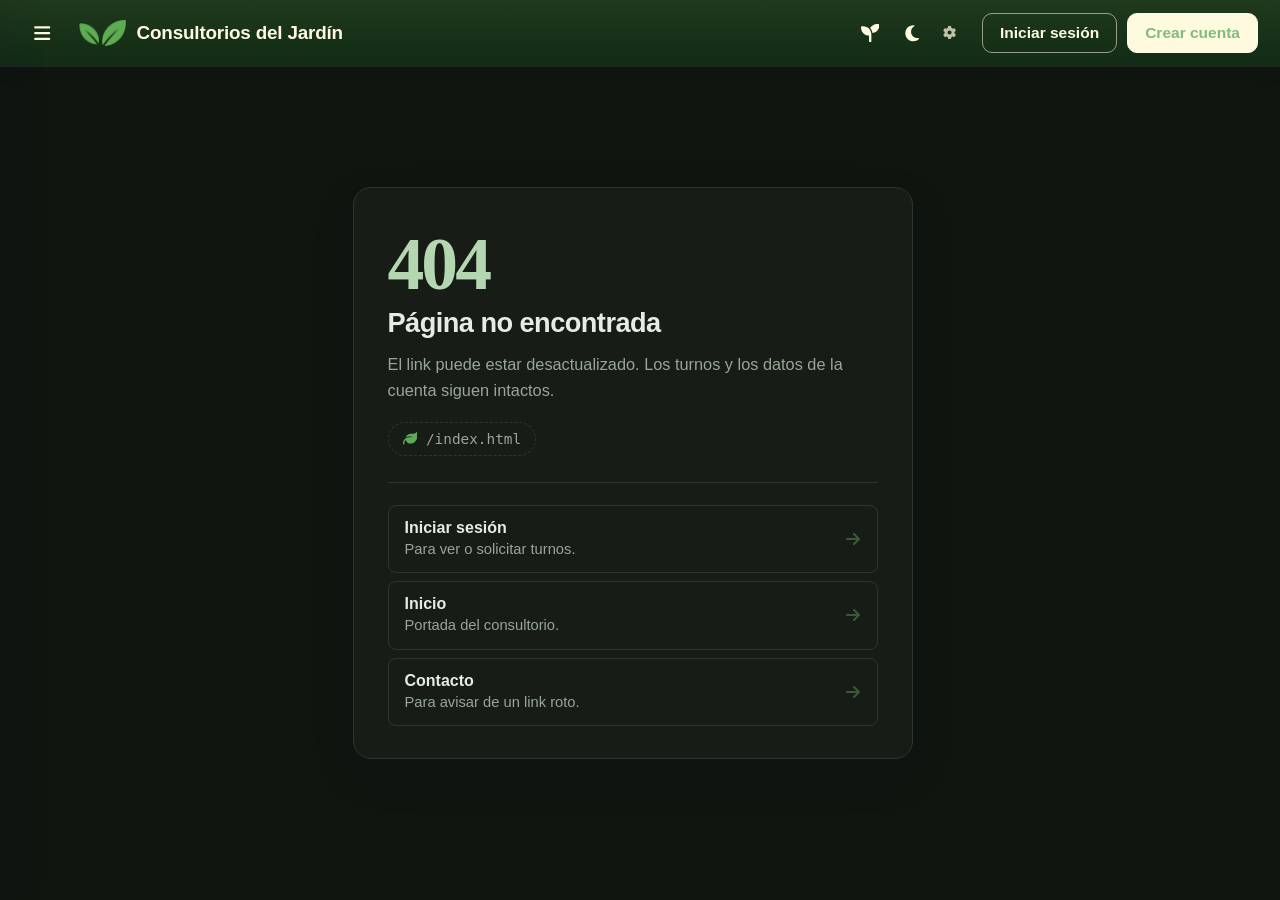
<file: index.html>
<!doctype html>
<html lang="es-AR">
  <head>
    <meta charset="UTF-8" />
    <meta http-equiv="Content-Security-Policy" content="default-src 'self'; script-src 'self' 'sha256-edmrXKsDVI5coEKvN9pgNvkdW3fjVacsOux46VEV0yc=' 'sha256-eD80SOn+yu125hcKne3yVmaBTLmprX+9HGKqkmVssqM=' 'sha256-GOGhKmpKtsfGBW+Ix3yYxvV5K9wNxhrVl7rhAii+OdM='; style-src 'self' 'unsafe-inline' https://fonts.googleapis.com; font-src 'self' https://fonts.gstatic.com; img-src 'self' data: blob: https://api.consultoriosdeljardin.com.ar https://consultorios-del-jardin-production.up.railway.app https://luta.tailbd67d3.ts.net; connect-src 'self' https://api.consultoriosdeljardin.com.ar https://consultorios-del-jardin-production.up.railway.app https://luta.tailbd67d3.ts.net https://spltnoksgdkbaamskuau.supabase.co; frame-src 'self' https://www.google.com https://maps.google.com; worker-src 'self'; object-src 'none'; base-uri 'none'; form-action 'self'" />
    <meta name="referrer" content="no-referrer" />
    <meta name="viewport" content="width=device-width, initial-scale=1.0" />

    <!--
      Lo que leen los buscadores y lo que muestran WhatsApp o Instagram al pegar el link.
      Título, descripción y dirección salen de src/seo.json: al compilar,
      scripts/seo-pages.mjs los vuelve a escribir acá y arma una copia por cada página
      pública. Cambiar un texto es cambiarlo allá.
    -->
    <title>Consultorios del Jardín · Turnos online en Rosario</title>
    <meta name="description" content="Consultorios en 9 de Julio 3672, Rosario. Psicopedagogía, psicología, psiquiatría, nutrición y fonoaudiología, con turnos online y elección de profesional." />
    <link rel="canonical" href="https://consultoriosdeljardin.com.ar/" />
    <meta name="theme-color" content="#2f5e46" />

    <!-- Google pide un ícono cuadrado de lado múltiplo de 48: el de 64 no le servía. -->
    <link rel="icon" href="/favicon.ico" sizes="48x48" />
    <link rel="icon" href="/favicon.svg" type="image/svg+xml" />
    <link rel="apple-touch-icon" href="/apple-touch-icon.png" />
    <link rel="manifest" href="/site.webmanifest" />

    <meta property="og:type" content="website" />
    <meta property="og:locale" content="es_AR" />
    <meta property="og:site_name" content="Consultorios del Jardín" />
    <meta property="og:title" content="Consultorios del Jardín · Turnos online en Rosario" />
    <meta property="og:description" content="Consultorios en 9 de Julio 3672, Rosario. Psicopedagogía, psicología, psiquiatría, nutrición y fonoaudiología, con turnos online y elección de profesional." />
    <meta property="og:url" content="https://consultoriosdeljardin.com.ar/" />
    <meta property="og:image" content="https://consultoriosdeljardin.com.ar/og-image.jpg" />
    <meta property="og:image:width" content="1200" />
    <meta property="og:image:height" content="630" />
    <meta property="og:image:alt" content="Sala de espera de Consultorios del Jardín, con el jardín al fondo" />
    <meta name="twitter:card" content="summary_large_image" />
    <meta name="twitter:title" content="Consultorios del Jardín · Turnos online en Rosario" />
    <meta name="twitter:description" content="Consultorios en 9 de Julio 3672, Rosario. Psicopedagogía, psicología, psiquiatría, nutrición y fonoaudiología, con turnos online y elección de profesional." />
    <meta name="twitter:image" content="https://consultoriosdeljardin.com.ar/og-image.jpg" />

    <!--
      El consultorio contado en el formato que entienden los buscadores: nombre, dirección,
      horario y especialidades. `WebSite` es lo que le dice a Google cómo se llama el sitio,
      para que muestre el nombre y no el dominio.
    -->
    <script type="application/ld+json">
{
  "@context": "https://schema.org",
  "@graph": [
    {
      "@type": "WebSite",
      "@id": "https://consultoriosdeljardin.com.ar/#sitio",
      "url": "https://consultoriosdeljardin.com.ar/",
      "name": "Consultorios del Jardín",
      "alternateName": "Consultorios del Jardin",
      "inLanguage": "es-AR"
    },
    {
      "@type": "MedicalBusiness",
      "@id": "https://consultoriosdeljardin.com.ar/#consultorio",
      "name": "Consultorios del Jardín",
      "url": "https://consultoriosdeljardin.com.ar/",
      "logo": "https://consultoriosdeljardin.com.ar/icon-512.png",
      "image": "https://consultoriosdeljardin.com.ar/og-image.jpg",
      "description": "Consultorios de psicopedagogía, psicología, psiquiatría, nutrición y fonoaudiología en Rosario, con turnos online.",
      "email": "consultoriosjardinok@gmail.com",
      "address": {
        "@type": "PostalAddress",
        "streetAddress": "9 de Julio 3672",
        "addressLocality": "Rosario",
        "addressRegion": "Santa Fe",
        "postalCode": "S2000",
        "addressCountry": "AR"
      },
      "hasMap": "https://www.google.com/maps/dir/?api=1&destination=9+de+Julio+3672,+Rosario,+Santa+Fe",
      "openingHoursSpecification": [
        {
          "@type": "OpeningHoursSpecification",
          "dayOfWeek": [
            "Monday",
            "Tuesday",
            "Wednesday",
            "Thursday",
            "Friday"
          ],
          "opens": "09:00",
          "closes": "20:00"
        }
      ],
      "knowsAbout": [
        "Psicopedagogía",
        "Psicología",
        "Psiquiatría",
        "Nutrición",
        "Fonoaudiología"
      ],
      "sameAs": [
        "https://instagram.com/consultorios_jardin"
      ]
    }
  ]
}
    </script>

    <link rel="preconnect" href="https://fonts.googleapis.com">
    <link rel="preconnect" href="https://fonts.gstatic.com" crossorigin>
    <!-- Ubuntu para toda la aplicacion; Fraunces solo para los titulos de la portada. -->
    <link href="https://fonts.googleapis.com/css2?family=Fraunces:opsz,wght,SOFT,WONK@9..144,500..700,0..100,0..1&family=Ubuntu:wght@400;700&display=swap" rel="stylesheet">
    <!--
      El tema se resuelve antes de pintar nada. Si esperara a que arranque React, la
      primera pantalla saldria en claro y pasaria a oscuro medio segundo despues: un
      fogonazo blanco en la cara de alguien que justamente eligio no tener uno.
      Es la misma cuenta que hace ThemeContext, escrita para correr sin el.
    -->
    <script>
      (function () {
        try {
          // Sin cookie vale el mismo arranque que usa ThemeContext: el horario prendido.
          var raw = document.cookie.split("; ").find(function (row) { return row.indexOf("tema=") === 0; });
          var saved = raw
            ? JSON.parse(decodeURIComponent(raw.slice(5)))
            : { mode: "schedule", from: "20:00", to: "07:00" };
          var theme = saved.mode;
          if (theme === "schedule") {
            var now = new Date();
            var minutes = now.getHours() * 60 + now.getMinutes();
            var toMinutes = function (time) {
              var parts = String(time).split(":");
              return Number(parts[0]) * 60 + Number(parts[1]);
            };
            var start = toMinutes(saved.from);
            var end = toMinutes(saved.to);
            var dark = start === end ? false
              : start < end ? minutes >= start && minutes < end
              : minutes >= start || minutes < end;
            theme = dark ? "dark" : "light";
          }
          if (theme === "dark" || theme === "light") document.documentElement.setAttribute("data-theme", theme);
        } catch (error) {
          /* Sin cookie, cookie rota, o cookies bloqueadas: queda el tema claro. */
        }
      })();
    </script>
    <!--
      La apariencia del consultorio —el estilo de los paneles y el color de la marca— también
      antes de pintar. La guarda lib/installation (useAppearance) la vez anterior; sin esto la
      primera pantalla sale con la letra y el verde de siempre y cambia medio segundo después.
      Es la misma cuenta que applyBrand y applyPanelSkin, escrita para correr sin React.
    -->
    <script>
      (function () {
        try {
          var saved = JSON.parse(localStorage.getItem("apariencia") || "null");
          if (!saved) return;
          var root = document.documentElement;
          if (saved.skin && saved.skin !== "jardin") {
            root.setAttribute("data-panel-skin", saved.skin);
            if (saved.font) {
              var link = document.createElement("link");
              link.rel = "stylesheet";
              link.href = "https://fonts.googleapis.com/css2?family=" + saved.font + "&display=swap";
              link.setAttribute("data-skin-font", saved.skin);
              document.head.appendChild(link);
            }
          }
          var brand = saved.brand;
          if (brand && typeof brand.hue === "number" && typeof brand.saturation === "number") {
            var s = Math.max(0, Math.min(100, brand.saturation));
            root.style.setProperty("--sea-h", String(brand.hue));
            root.style.setProperty("--sea-s", s + "%");
            root.style.setProperty("--sea-h2", String((brand.hue + 12) % 360));
            root.style.setProperty("--sea-s2", Math.min(100, s + 10) + "%");
            root.style.setProperty("--home-leaf", "hsl(" + brand.hue + " " + Math.min(100, s + 20) + "% 40%)");
          }
          // Los colores propios de la barra y el pie, ya resueltos (ver lib/elementColors).
          var vars = saved.vars;
          if (vars && typeof vars === "object") {
            for (var name in vars) {
              if (/^--[a-z-]+$/.test(name) && typeof vars[name] === "string") root.style.setProperty(name, vars[name]);
            }
          }
        } catch (error) {
          /* Sin almacenamiento o con algo roto guardado: se pinta lo de siempre. */
        }
      })();
    </script>
    <script type="module" crossorigin src="/assets/index-DddHznHD.js"></script>
    <link rel="stylesheet" crossorigin href="/assets/index-C3ilurvH.css">
  </head>
  <body>
    <div id="root"></div>
    <!-- Para lo que lee la página sin ejecutarla: lo mínimo para saber qué y dónde es. -->
    <noscript>
      <h1>Consultorios del Jardín</h1>
      <p>Consultorios en 9 de Julio 3672, Rosario. Psicopedagogía, psicología, psiquiatría, nutrición y fonoaudiología. Lunes a viernes, de 9 a 20.</p>
      <p><a href="mailto:consultoriosjardinok@gmail.com">consultoriosjardinok@gmail.com</a></p>
      <nav><a href="/preguntas">Preguntas frecuentes</a> · <a href="/contacto">Contacto</a></nav>
    </noscript>
    <!--
      Los ajustes de accesibilidad de esta persona, antes de pintar. Es lo mismo que hace
      lib/accesibilidad.ts, escrito para correr sin React.
    -->
    <script>
      (function () {
        try {
          var saved = JSON.parse(localStorage.getItem("accesibilidad") || "null");
          if (!saved) return;
          var opciones = { letra: ["grande", "muy-grande"], contraste: ["alto"], colores: ["rojo-verde", "azul-amarillo"], movimiento: ["menos"] };
          Object.keys(opciones).forEach(function (nombre) {
            if (opciones[nombre].indexOf(saved[nombre]) >= 0) document.documentElement.setAttribute("data-a11y-" + nombre, saved[nombre]);
          });
        } catch (e) {
          /* Sin almacenamiento o con el dato roto: queda como siempre. */
        }
      })();
    </script>
  </body>
</html>
</file>
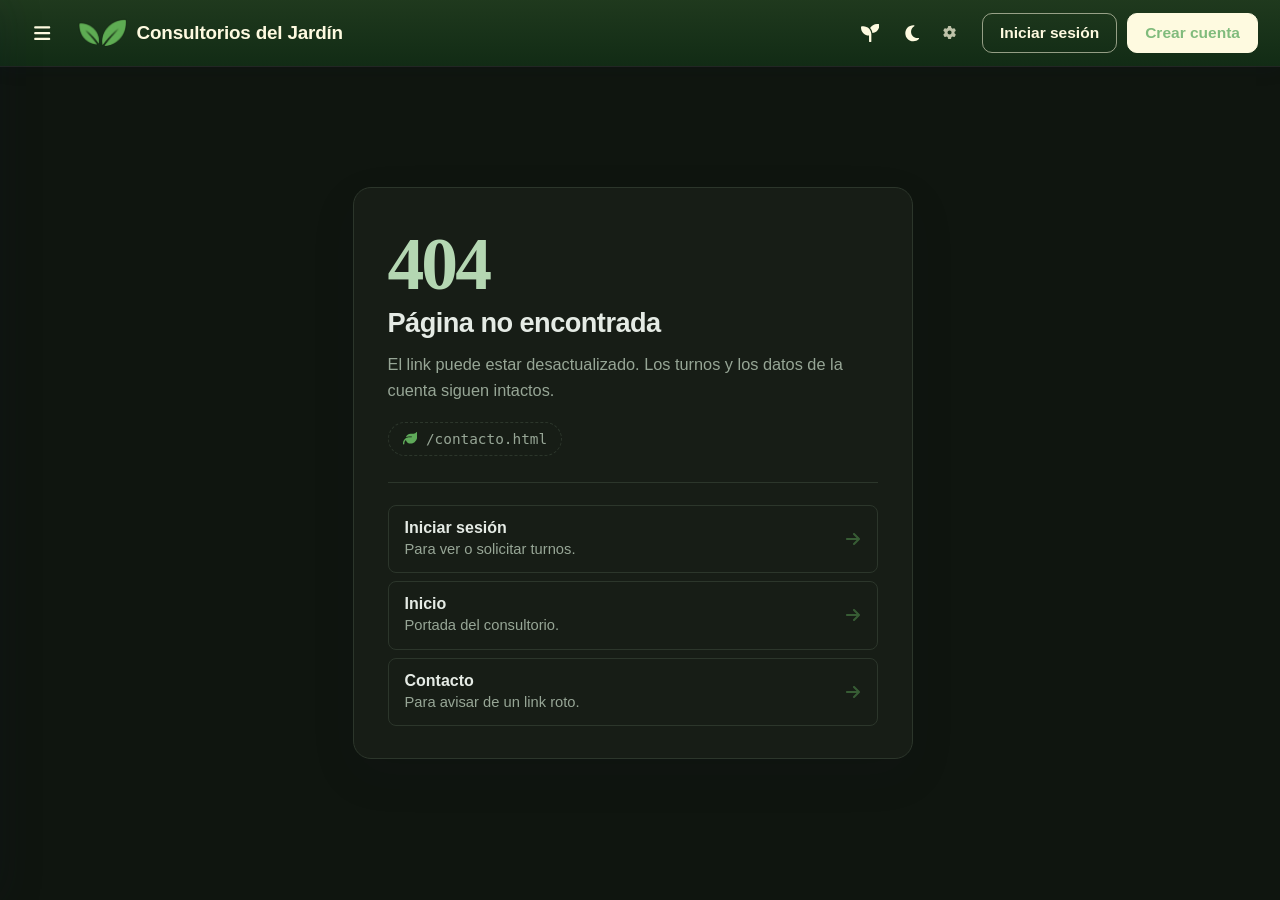
<file: contacto.html>
<!doctype html>
<html lang="es-AR">
  <head>
    <meta charset="UTF-8" />
    <meta http-equiv="Content-Security-Policy" content="default-src 'self'; script-src 'self' 'sha256-edmrXKsDVI5coEKvN9pgNvkdW3fjVacsOux46VEV0yc=' 'sha256-eD80SOn+yu125hcKne3yVmaBTLmprX+9HGKqkmVssqM=' 'sha256-GOGhKmpKtsfGBW+Ix3yYxvV5K9wNxhrVl7rhAii+OdM='; style-src 'self' 'unsafe-inline' https://fonts.googleapis.com; font-src 'self' https://fonts.gstatic.com; img-src 'self' data: blob: https://api.consultoriosdeljardin.com.ar https://consultorios-del-jardin-production.up.railway.app https://luta.tailbd67d3.ts.net; connect-src 'self' https://api.consultoriosdeljardin.com.ar https://consultorios-del-jardin-production.up.railway.app https://luta.tailbd67d3.ts.net https://spltnoksgdkbaamskuau.supabase.co; frame-src 'self' https://www.google.com https://maps.google.com; worker-src 'self'; object-src 'none'; base-uri 'none'; form-action 'self'" />
    <meta name="referrer" content="no-referrer" />
    <meta name="viewport" content="width=device-width, initial-scale=1.0" />

    <!--
      Lo que leen los buscadores y lo que muestran WhatsApp o Instagram al pegar el link.
      Título, descripción y dirección salen de src/seo.json: al compilar,
      scripts/seo-pages.mjs los vuelve a escribir acá y arma una copia por cada página
      pública. Cambiar un texto es cambiarlo allá.
    -->
    <title>Contacto · Consultorios del Jardín</title>
    <meta name="description" content="Consultas por mail a Consultorios del Jardín, en 9 de Julio 3672, Rosario. Turnos, sugerencias y profesionales interesados en sumarse al equipo." />
    <link rel="canonical" href="https://consultoriosdeljardin.com.ar/contacto" />
    <meta name="theme-color" content="#2f5e46" />

    <!-- Google pide un ícono cuadrado de lado múltiplo de 48: el de 64 no le servía. -->
    <link rel="icon" href="/favicon.ico" sizes="48x48" />
    <link rel="icon" href="/favicon.svg" type="image/svg+xml" />
    <link rel="apple-touch-icon" href="/apple-touch-icon.png" />
    <link rel="manifest" href="/site.webmanifest" />

    <meta property="og:type" content="website" />
    <meta property="og:locale" content="es_AR" />
    <meta property="og:site_name" content="Consultorios del Jardín" />
    <meta property="og:title" content="Contacto · Consultorios del Jardín" />
    <meta property="og:description" content="Consultas por mail a Consultorios del Jardín, en 9 de Julio 3672, Rosario. Turnos, sugerencias y profesionales interesados en sumarse al equipo." />
    <meta property="og:url" content="https://consultoriosdeljardin.com.ar/contacto" />
    <meta property="og:image" content="https://consultoriosdeljardin.com.ar/og-image.jpg" />
    <meta property="og:image:width" content="1200" />
    <meta property="og:image:height" content="630" />
    <meta property="og:image:alt" content="Sala de espera de Consultorios del Jardín, con el jardín al fondo" />
    <meta name="twitter:card" content="summary_large_image" />
    <meta name="twitter:title" content="Contacto · Consultorios del Jardín" />
    <meta name="twitter:description" content="Consultas por mail a Consultorios del Jardín, en 9 de Julio 3672, Rosario. Turnos, sugerencias y profesionales interesados en sumarse al equipo." />
    <meta name="twitter:image" content="https://consultoriosdeljardin.com.ar/og-image.jpg" />

    <!--
      El consultorio contado en el formato que entienden los buscadores: nombre, dirección,
      horario y especialidades. `WebSite` es lo que le dice a Google cómo se llama el sitio,
      para que muestre el nombre y no el dominio.
    -->
    <script type="application/ld+json">
{
  "@context": "https://schema.org",
  "@graph": [
    {
      "@type": "WebSite",
      "@id": "https://consultoriosdeljardin.com.ar/#sitio",
      "url": "https://consultoriosdeljardin.com.ar/",
      "name": "Consultorios del Jardín",
      "alternateName": "Consultorios del Jardin",
      "inLanguage": "es-AR"
    },
    {
      "@type": "MedicalBusiness",
      "@id": "https://consultoriosdeljardin.com.ar/#consultorio",
      "name": "Consultorios del Jardín",
      "url": "https://consultoriosdeljardin.com.ar/",
      "logo": "https://consultoriosdeljardin.com.ar/icon-512.png",
      "image": "https://consultoriosdeljardin.com.ar/og-image.jpg",
      "description": "Consultorios de psicopedagogía, psicología, psiquiatría, nutrición y fonoaudiología en Rosario, con turnos online.",
      "email": "consultoriosjardinok@gmail.com",
      "address": {
        "@type": "PostalAddress",
        "streetAddress": "9 de Julio 3672",
        "addressLocality": "Rosario",
        "addressRegion": "Santa Fe",
        "postalCode": "S2000",
        "addressCountry": "AR"
      },
      "hasMap": "https://www.google.com/maps/dir/?api=1&destination=9+de+Julio+3672,+Rosario,+Santa+Fe",
      "openingHoursSpecification": [
        {
          "@type": "OpeningHoursSpecification",
          "dayOfWeek": [
            "Monday",
            "Tuesday",
            "Wednesday",
            "Thursday",
            "Friday"
          ],
          "opens": "09:00",
          "closes": "20:00"
        }
      ],
      "knowsAbout": [
        "Psicopedagogía",
        "Psicología",
        "Psiquiatría",
        "Nutrición",
        "Fonoaudiología"
      ],
      "sameAs": [
        "https://instagram.com/consultorios_jardin"
      ]
    }
  ]
}
    </script>

    <link rel="preconnect" href="https://fonts.googleapis.com">
    <link rel="preconnect" href="https://fonts.gstatic.com" crossorigin>
    <!-- Ubuntu para toda la aplicacion; Fraunces solo para los titulos de la portada. -->
    <link href="https://fonts.googleapis.com/css2?family=Fraunces:opsz,wght,SOFT,WONK@9..144,500..700,0..100,0..1&family=Ubuntu:wght@400;700&display=swap" rel="stylesheet">
    <!--
      El tema se resuelve antes de pintar nada. Si esperara a que arranque React, la
      primera pantalla saldria en claro y pasaria a oscuro medio segundo despues: un
      fogonazo blanco en la cara de alguien que justamente eligio no tener uno.
      Es la misma cuenta que hace ThemeContext, escrita para correr sin el.
    -->
    <script>
      (function () {
        try {
          // Sin cookie vale el mismo arranque que usa ThemeContext: el horario prendido.
          var raw = document.cookie.split("; ").find(function (row) { return row.indexOf("tema=") === 0; });
          var saved = raw
            ? JSON.parse(decodeURIComponent(raw.slice(5)))
            : { mode: "schedule", from: "20:00", to: "07:00" };
          var theme = saved.mode;
          if (theme === "schedule") {
            var now = new Date();
            var minutes = now.getHours() * 60 + now.getMinutes();
            var toMinutes = function (time) {
              var parts = String(time).split(":");
              return Number(parts[0]) * 60 + Number(parts[1]);
            };
            var start = toMinutes(saved.from);
            var end = toMinutes(saved.to);
            var dark = start === end ? false
              : start < end ? minutes >= start && minutes < end
              : minutes >= start || minutes < end;
            theme = dark ? "dark" : "light";
          }
          if (theme === "dark" || theme === "light") document.documentElement.setAttribute("data-theme", theme);
        } catch (error) {
          /* Sin cookie, cookie rota, o cookies bloqueadas: queda el tema claro. */
        }
      })();
    </script>
    <!--
      La apariencia del consultorio —el estilo de los paneles y el color de la marca— también
      antes de pintar. La guarda lib/installation (useAppearance) la vez anterior; sin esto la
      primera pantalla sale con la letra y el verde de siempre y cambia medio segundo después.
      Es la misma cuenta que applyBrand y applyPanelSkin, escrita para correr sin React.
    -->
    <script>
      (function () {
        try {
          var saved = JSON.parse(localStorage.getItem("apariencia") || "null");
          if (!saved) return;
          var root = document.documentElement;
          if (saved.skin && saved.skin !== "jardin") {
            root.setAttribute("data-panel-skin", saved.skin);
            if (saved.font) {
              var link = document.createElement("link");
              link.rel = "stylesheet";
              link.href = "https://fonts.googleapis.com/css2?family=" + saved.font + "&display=swap";
              link.setAttribute("data-skin-font", saved.skin);
              document.head.appendChild(link);
            }
          }
          var brand = saved.brand;
          if (brand && typeof brand.hue === "number" && typeof brand.saturation === "number") {
            var s = Math.max(0, Math.min(100, brand.saturation));
            root.style.setProperty("--sea-h", String(brand.hue));
            root.style.setProperty("--sea-s", s + "%");
            root.style.setProperty("--sea-h2", String((brand.hue + 12) % 360));
            root.style.setProperty("--sea-s2", Math.min(100, s + 10) + "%");
            root.style.setProperty("--home-leaf", "hsl(" + brand.hue + " " + Math.min(100, s + 20) + "% 40%)");
          }
          // Los colores propios de la barra y el pie, ya resueltos (ver lib/elementColors).
          var vars = saved.vars;
          if (vars && typeof vars === "object") {
            for (var name in vars) {
              if (/^--[a-z-]+$/.test(name) && typeof vars[name] === "string") root.style.setProperty(name, vars[name]);
            }
          }
        } catch (error) {
          /* Sin almacenamiento o con algo roto guardado: se pinta lo de siempre. */
        }
      })();
    </script>
    <script type="module" crossorigin src="/assets/index-DddHznHD.js"></script>
    <link rel="stylesheet" crossorigin href="/assets/index-C3ilurvH.css">
  </head>
  <body>
    <div id="root"></div>
    <!-- Para lo que lee la página sin ejecutarla: lo mínimo para saber qué y dónde es. -->
    <noscript>
      <h1>Contacto</h1>
      <p>Consultas por mail a Consultorios del Jardín, en 9 de Julio 3672, Rosario. Turnos, sugerencias y profesionales interesados en sumarse al equipo.</p>
      <p><a href="mailto:consultoriosjardinok@gmail.com">consultoriosjardinok@gmail.com</a></p>
      <nav><a href="/">Consultorios del Jardín</a> · <a href="/preguntas">Preguntas frecuentes</a></nav>
    </noscript>
    <!--
      Los ajustes de accesibilidad de esta persona, antes de pintar. Es lo mismo que hace
      lib/accesibilidad.ts, escrito para correr sin React.
    -->
    <script>
      (function () {
        try {
          var saved = JSON.parse(localStorage.getItem("accesibilidad") || "null");
          if (!saved) return;
          var opciones = { letra: ["grande", "muy-grande"], contraste: ["alto"], colores: ["rojo-verde", "azul-amarillo"], movimiento: ["menos"] };
          Object.keys(opciones).forEach(function (nombre) {
            if (opciones[nombre].indexOf(saved[nombre]) >= 0) document.documentElement.setAttribute("data-a11y-" + nombre, saved[nombre]);
          });
        } catch (e) {
          /* Sin almacenamiento o con el dato roto: queda como siempre. */
        }
      })();
    </script>
  </body>
</html>
</file>
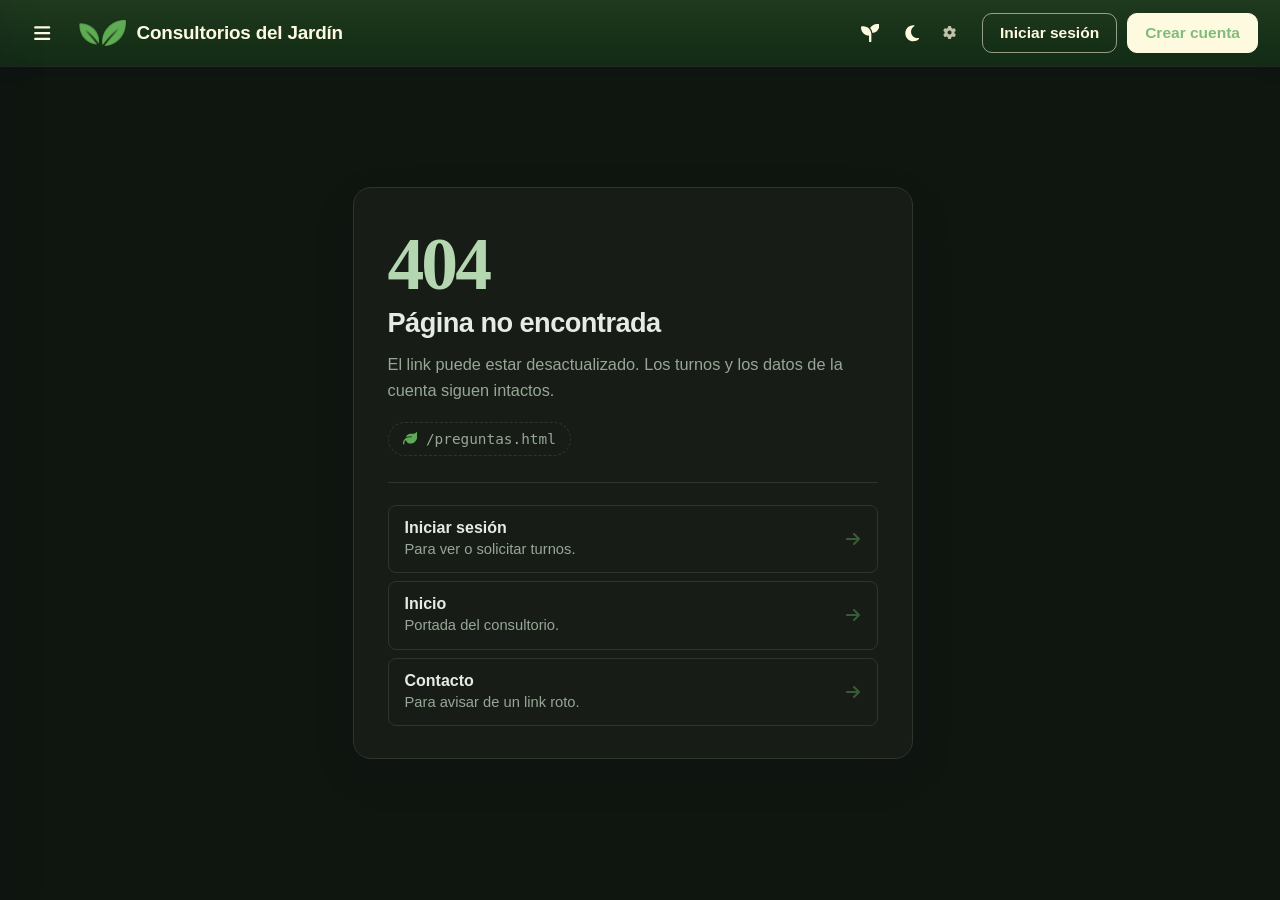
<file: preguntas.html>
<!doctype html>
<html lang="es-AR">
  <head>
    <meta charset="UTF-8" />
    <meta http-equiv="Content-Security-Policy" content="default-src 'self'; script-src 'self' 'sha256-edmrXKsDVI5coEKvN9pgNvkdW3fjVacsOux46VEV0yc=' 'sha256-eD80SOn+yu125hcKne3yVmaBTLmprX+9HGKqkmVssqM=' 'sha256-GOGhKmpKtsfGBW+Ix3yYxvV5K9wNxhrVl7rhAii+OdM='; style-src 'self' 'unsafe-inline' https://fonts.googleapis.com; font-src 'self' https://fonts.gstatic.com; img-src 'self' data: blob: https://api.consultoriosdeljardin.com.ar https://consultorios-del-jardin-production.up.railway.app https://luta.tailbd67d3.ts.net; connect-src 'self' https://api.consultoriosdeljardin.com.ar https://consultorios-del-jardin-production.up.railway.app https://luta.tailbd67d3.ts.net https://spltnoksgdkbaamskuau.supabase.co; frame-src 'self' https://www.google.com https://maps.google.com; worker-src 'self'; object-src 'none'; base-uri 'none'; form-action 'self'" />
    <meta name="referrer" content="no-referrer" />
    <meta name="viewport" content="width=device-width, initial-scale=1.0" />

    <!--
      Lo que leen los buscadores y lo que muestran WhatsApp o Instagram al pegar el link.
      Título, descripción y dirección salen de src/seo.json: al compilar,
      scripts/seo-pages.mjs los vuelve a escribir acá y arma una copia por cada página
      pública. Cambiar un texto es cambiarlo allá.
    -->
    <title>Preguntas frecuentes · Consultorios del Jardín</title>
    <meta name="description" content="Dirección, especialidades, turnos, cancelaciones y honorarios de Consultorios del Jardín, en 9 de Julio 3672, Rosario." />
    <link rel="canonical" href="https://consultoriosdeljardin.com.ar/preguntas" />
    <meta name="theme-color" content="#2f5e46" />

    <!-- Google pide un ícono cuadrado de lado múltiplo de 48: el de 64 no le servía. -->
    <link rel="icon" href="/favicon.ico" sizes="48x48" />
    <link rel="icon" href="/favicon.svg" type="image/svg+xml" />
    <link rel="apple-touch-icon" href="/apple-touch-icon.png" />
    <link rel="manifest" href="/site.webmanifest" />

    <meta property="og:type" content="website" />
    <meta property="og:locale" content="es_AR" />
    <meta property="og:site_name" content="Consultorios del Jardín" />
    <meta property="og:title" content="Preguntas frecuentes · Consultorios del Jardín" />
    <meta property="og:description" content="Dirección, especialidades, turnos, cancelaciones y honorarios de Consultorios del Jardín, en 9 de Julio 3672, Rosario." />
    <meta property="og:url" content="https://consultoriosdeljardin.com.ar/preguntas" />
    <meta property="og:image" content="https://consultoriosdeljardin.com.ar/og-image.jpg" />
    <meta property="og:image:width" content="1200" />
    <meta property="og:image:height" content="630" />
    <meta property="og:image:alt" content="Sala de espera de Consultorios del Jardín, con el jardín al fondo" />
    <meta name="twitter:card" content="summary_large_image" />
    <meta name="twitter:title" content="Preguntas frecuentes · Consultorios del Jardín" />
    <meta name="twitter:description" content="Dirección, especialidades, turnos, cancelaciones y honorarios de Consultorios del Jardín, en 9 de Julio 3672, Rosario." />
    <meta name="twitter:image" content="https://consultoriosdeljardin.com.ar/og-image.jpg" />

    <!--
      El consultorio contado en el formato que entienden los buscadores: nombre, dirección,
      horario y especialidades. `WebSite` es lo que le dice a Google cómo se llama el sitio,
      para que muestre el nombre y no el dominio.
    -->
    <script type="application/ld+json">
{
  "@context": "https://schema.org",
  "@graph": [
    {
      "@type": "WebSite",
      "@id": "https://consultoriosdeljardin.com.ar/#sitio",
      "url": "https://consultoriosdeljardin.com.ar/",
      "name": "Consultorios del Jardín",
      "alternateName": "Consultorios del Jardin",
      "inLanguage": "es-AR"
    },
    {
      "@type": "MedicalBusiness",
      "@id": "https://consultoriosdeljardin.com.ar/#consultorio",
      "name": "Consultorios del Jardín",
      "url": "https://consultoriosdeljardin.com.ar/",
      "logo": "https://consultoriosdeljardin.com.ar/icon-512.png",
      "image": "https://consultoriosdeljardin.com.ar/og-image.jpg",
      "description": "Consultorios de psicopedagogía, psicología, psiquiatría, nutrición y fonoaudiología en Rosario, con turnos online.",
      "email": "consultoriosjardinok@gmail.com",
      "address": {
        "@type": "PostalAddress",
        "streetAddress": "9 de Julio 3672",
        "addressLocality": "Rosario",
        "addressRegion": "Santa Fe",
        "postalCode": "S2000",
        "addressCountry": "AR"
      },
      "hasMap": "https://www.google.com/maps/dir/?api=1&destination=9+de+Julio+3672,+Rosario,+Santa+Fe",
      "openingHoursSpecification": [
        {
          "@type": "OpeningHoursSpecification",
          "dayOfWeek": [
            "Monday",
            "Tuesday",
            "Wednesday",
            "Thursday",
            "Friday"
          ],
          "opens": "09:00",
          "closes": "20:00"
        }
      ],
      "knowsAbout": [
        "Psicopedagogía",
        "Psicología",
        "Psiquiatría",
        "Nutrición",
        "Fonoaudiología"
      ],
      "sameAs": [
        "https://instagram.com/consultorios_jardin"
      ]
    }
  ]
}
    </script>

    <link rel="preconnect" href="https://fonts.googleapis.com">
    <link rel="preconnect" href="https://fonts.gstatic.com" crossorigin>
    <!-- Ubuntu para toda la aplicacion; Fraunces solo para los titulos de la portada. -->
    <link href="https://fonts.googleapis.com/css2?family=Fraunces:opsz,wght,SOFT,WONK@9..144,500..700,0..100,0..1&family=Ubuntu:wght@400;700&display=swap" rel="stylesheet">
    <!--
      El tema se resuelve antes de pintar nada. Si esperara a que arranque React, la
      primera pantalla saldria en claro y pasaria a oscuro medio segundo despues: un
      fogonazo blanco en la cara de alguien que justamente eligio no tener uno.
      Es la misma cuenta que hace ThemeContext, escrita para correr sin el.
    -->
    <script>
      (function () {
        try {
          // Sin cookie vale el mismo arranque que usa ThemeContext: el horario prendido.
          var raw = document.cookie.split("; ").find(function (row) { return row.indexOf("tema=") === 0; });
          var saved = raw
            ? JSON.parse(decodeURIComponent(raw.slice(5)))
            : { mode: "schedule", from: "20:00", to: "07:00" };
          var theme = saved.mode;
          if (theme === "schedule") {
            var now = new Date();
            var minutes = now.getHours() * 60 + now.getMinutes();
            var toMinutes = function (time) {
              var parts = String(time).split(":");
              return Number(parts[0]) * 60 + Number(parts[1]);
            };
            var start = toMinutes(saved.from);
            var end = toMinutes(saved.to);
            var dark = start === end ? false
              : start < end ? minutes >= start && minutes < end
              : minutes >= start || minutes < end;
            theme = dark ? "dark" : "light";
          }
          if (theme === "dark" || theme === "light") document.documentElement.setAttribute("data-theme", theme);
        } catch (error) {
          /* Sin cookie, cookie rota, o cookies bloqueadas: queda el tema claro. */
        }
      })();
    </script>
    <!--
      La apariencia del consultorio —el estilo de los paneles y el color de la marca— también
      antes de pintar. La guarda lib/installation (useAppearance) la vez anterior; sin esto la
      primera pantalla sale con la letra y el verde de siempre y cambia medio segundo después.
      Es la misma cuenta que applyBrand y applyPanelSkin, escrita para correr sin React.
    -->
    <script>
      (function () {
        try {
          var saved = JSON.parse(localStorage.getItem("apariencia") || "null");
          if (!saved) return;
          var root = document.documentElement;
          if (saved.skin && saved.skin !== "jardin") {
            root.setAttribute("data-panel-skin", saved.skin);
            if (saved.font) {
              var link = document.createElement("link");
              link.rel = "stylesheet";
              link.href = "https://fonts.googleapis.com/css2?family=" + saved.font + "&display=swap";
              link.setAttribute("data-skin-font", saved.skin);
              document.head.appendChild(link);
            }
          }
          var brand = saved.brand;
          if (brand && typeof brand.hue === "number" && typeof brand.saturation === "number") {
            var s = Math.max(0, Math.min(100, brand.saturation));
            root.style.setProperty("--sea-h", String(brand.hue));
            root.style.setProperty("--sea-s", s + "%");
            root.style.setProperty("--sea-h2", String((brand.hue + 12) % 360));
            root.style.setProperty("--sea-s2", Math.min(100, s + 10) + "%");
            root.style.setProperty("--home-leaf", "hsl(" + brand.hue + " " + Math.min(100, s + 20) + "% 40%)");
          }
          // Los colores propios de la barra y el pie, ya resueltos (ver lib/elementColors).
          var vars = saved.vars;
          if (vars && typeof vars === "object") {
            for (var name in vars) {
              if (/^--[a-z-]+$/.test(name) && typeof vars[name] === "string") root.style.setProperty(name, vars[name]);
            }
          }
        } catch (error) {
          /* Sin almacenamiento o con algo roto guardado: se pinta lo de siempre. */
        }
      })();
    </script>
    <script type="module" crossorigin src="/assets/index-DddHznHD.js"></script>
    <link rel="stylesheet" crossorigin href="/assets/index-C3ilurvH.css">
  </head>
  <body>
    <div id="root"></div>
    <!-- Para lo que lee la página sin ejecutarla: lo mínimo para saber qué y dónde es. -->
    <noscript>
      <h1>Preguntas frecuentes</h1>
      <p>Dirección, especialidades, turnos, cancelaciones y honorarios de Consultorios del Jardín, en 9 de Julio 3672, Rosario.</p>
      <p><a href="mailto:consultoriosjardinok@gmail.com">consultoriosjardinok@gmail.com</a></p>
      <nav><a href="/">Consultorios del Jardín</a> · <a href="/contacto">Contacto</a></nav>
    </noscript>
    <!--
      Los ajustes de accesibilidad de esta persona, antes de pintar. Es lo mismo que hace
      lib/accesibilidad.ts, escrito para correr sin React.
    -->
    <script>
      (function () {
        try {
          var saved = JSON.parse(localStorage.getItem("accesibilidad") || "null");
          if (!saved) return;
          var opciones = { letra: ["grande", "muy-grande"], contraste: ["alto"], colores: ["rojo-verde", "azul-amarillo"], movimiento: ["menos"] };
          Object.keys(opciones).forEach(function (nombre) {
            if (opciones[nombre].indexOf(saved[nombre]) >= 0) document.documentElement.setAttribute("data-a11y-" + nombre, saved[nombre]);
          });
        } catch (e) {
          /* Sin almacenamiento o con el dato roto: queda como siempre. */
        }
      })();
    </script>
  </body>
</html>
</file>
<file: assets/index-C3ilurvH.css>
:root{--toastify-color-light: #fff;--toastify-color-dark: #121212;--toastify-color-info: #3498db;--toastify-color-success: #07bc0c;--toastify-color-warning: #f1c40f;--toastify-color-error: hsl(6, 78%, 57%);--toastify-color-transparent: rgba(255, 255, 255, .7);--toastify-icon-color-info: var(--toastify-color-info);--toastify-icon-color-success: var(--toastify-color-success);--toastify-icon-color-warning: var(--toastify-color-warning);--toastify-icon-color-error: var(--toastify-color-error);--toastify-container-width: fit-content;--toastify-toast-width: 320px;--toastify-toast-offset: 16px;--toastify-toast-top: max(var(--toastify-toast-offset), env(safe-area-inset-top));--toastify-toast-right: max(var(--toastify-toast-offset), env(safe-area-inset-right));--toastify-toast-left: max(var(--toastify-toast-offset), env(safe-area-inset-left));--toastify-toast-bottom: max(var(--toastify-toast-offset), env(safe-area-inset-bottom));--toastify-toast-background: #fff;--toastify-toast-padding: 14px;--toastify-toast-min-height: 64px;--toastify-toast-max-height: 800px;--toastify-toast-bd-radius: 6px;--toastify-toast-shadow: 0px 4px 12px rgba(0, 0, 0, .1);--toastify-font-family: sans-serif;--toastify-z-index: 9999;--toastify-text-color-light: #757575;--toastify-text-color-dark: #fff;--toastify-text-color-info: #fff;--toastify-text-color-success: #fff;--toastify-text-color-warning: #fff;--toastify-text-color-error: #fff;--toastify-spinner-color: #616161;--toastify-spinner-color-empty-area: #e0e0e0;--toastify-color-progress-light: linear-gradient(to right, #4cd964, #5ac8fa, #007aff, #34aadc, #5856d6, #ff2d55);--toastify-color-progress-dark: #bb86fc;--toastify-color-progress-info: var(--toastify-color-info);--toastify-color-progress-success: var(--toastify-color-success);--toastify-color-progress-warning: var(--toastify-color-warning);--toastify-color-progress-error: var(--toastify-color-error);--toastify-color-progress-bgo: .2}.Toastify__toast-container{z-index:var(--toastify-z-index);-webkit-transform:translate3d(0,0,var(--toastify-z-index));position:fixed;width:var(--toastify-container-width);box-sizing:border-box;color:#fff;display:flex;flex-direction:column}.Toastify__toast-container--top-left{top:var(--toastify-toast-top);left:var(--toastify-toast-left)}.Toastify__toast-container--top-center{top:var(--toastify-toast-top);left:50%;transform:translate(-50%);align-items:center}.Toastify__toast-container--top-right{top:var(--toastify-toast-top);right:var(--toastify-toast-right);align-items:end}.Toastify__toast-container--bottom-left{bottom:var(--toastify-toast-bottom);left:var(--toastify-toast-left)}.Toastify__toast-container--bottom-center{bottom:var(--toastify-toast-bottom);left:50%;transform:translate(-50%);align-items:center}.Toastify__toast-container--bottom-right{bottom:var(--toastify-toast-bottom);right:var(--toastify-toast-right);align-items:end}.Toastify__toast{--y: 0;position:relative;touch-action:none;width:var(--toastify-toast-width);min-height:var(--toastify-toast-min-height);box-sizing:border-box;margin-bottom:1rem;padding:var(--toastify-toast-padding);border-radius:var(--toastify-toast-bd-radius);box-shadow:var(--toastify-toast-shadow);max-height:var(--toastify-toast-max-height);font-family:var(--toastify-font-family);z-index:0;display:flex;flex:1 auto;align-items:center;word-break:break-word}@media only screen and (max-width: 480px){.Toastify__toast-container{width:100vw;left:env(safe-area-inset-left);margin:0}.Toastify__toast-container--top-left,.Toastify__toast-container--top-center,.Toastify__toast-container--top-right{top:env(safe-area-inset-top);transform:translate(0)}.Toastify__toast-container--bottom-left,.Toastify__toast-container--bottom-center,.Toastify__toast-container--bottom-right{bottom:env(safe-area-inset-bottom);transform:translate(0)}.Toastify__toast-container--rtl{right:env(safe-area-inset-right);left:initial}.Toastify__toast{--toastify-toast-width: 100%;margin-bottom:0;border-radius:0}}.Toastify__toast-container[data-stacked=true]{width:var(--toastify-toast-width)}.Toastify__toast--stacked{position:absolute;width:100%;transform:translate3d(0,var(--y),0) scale(var(--s));transition:transform .3s}.Toastify__toast--stacked[data-collapsed] .Toastify__toast-body,.Toastify__toast--stacked[data-collapsed] .Toastify__close-button{transition:opacity .1s}.Toastify__toast--stacked[data-collapsed=false]{overflow:visible}.Toastify__toast--stacked[data-collapsed=true]:not(:last-child)>*{opacity:0}.Toastify__toast--stacked:after{content:"";position:absolute;left:0;right:0;height:calc(var(--g) * 1px);bottom:100%}.Toastify__toast--stacked[data-pos=top]{top:0}.Toastify__toast--stacked[data-pos=bot]{bottom:0}.Toastify__toast--stacked[data-pos=bot].Toastify__toast--stacked:before{transform-origin:top}.Toastify__toast--stacked[data-pos=top].Toastify__toast--stacked:before{transform-origin:bottom}.Toastify__toast--stacked:before{content:"";position:absolute;left:0;right:0;bottom:0;height:100%;transform:scaleY(3);z-index:-1}.Toastify__toast--rtl{direction:rtl}.Toastify__toast--close-on-click{cursor:pointer}.Toastify__toast-icon{margin-inline-end:10px;width:22px;flex-shrink:0;display:flex}.Toastify--animate{animation-fill-mode:both;animation-duration:.5s}.Toastify--animate-icon{animation-fill-mode:both;animation-duration:.3s}.Toastify__toast-theme--dark{background:var(--toastify-color-dark);color:var(--toastify-text-color-dark)}.Toastify__toast-theme--light,.Toastify__toast-theme--colored.Toastify__toast--default{background:var(--toastify-color-light);color:var(--toastify-text-color-light)}.Toastify__toast-theme--colored.Toastify__toast--info{color:var(--toastify-text-color-info);background:var(--toastify-color-info)}.Toastify__toast-theme--colored.Toastify__toast--success{color:var(--toastify-text-color-success);background:var(--toastify-color-success)}.Toastify__toast-theme--colored.Toastify__toast--warning{color:var(--toastify-text-color-warning);background:var(--toastify-color-warning)}.Toastify__toast-theme--colored.Toastify__toast--error{color:var(--toastify-text-color-error);background:var(--toastify-color-error)}.Toastify__progress-bar-theme--light{background:var(--toastify-color-progress-light)}.Toastify__progress-bar-theme--dark{background:var(--toastify-color-progress-dark)}.Toastify__progress-bar--info{background:var(--toastify-color-progress-info)}.Toastify__progress-bar--success{background:var(--toastify-color-progress-success)}.Toastify__progress-bar--warning{background:var(--toastify-color-progress-warning)}.Toastify__progress-bar--error{background:var(--toastify-color-progress-error)}.Toastify__progress-bar-theme--colored.Toastify__progress-bar--info,.Toastify__progress-bar-theme--colored.Toastify__progress-bar--success,.Toastify__progress-bar-theme--colored.Toastify__progress-bar--warning,.Toastify__progress-bar-theme--colored.Toastify__progress-bar--error{background:var(--toastify-color-transparent)}.Toastify__close-button{color:#fff;position:absolute;top:6px;right:6px;background:transparent;outline:none;border:none;padding:0;cursor:pointer;opacity:.7;transition:.3s ease;z-index:1}.Toastify__toast--rtl .Toastify__close-button{left:6px;right:unset}.Toastify__close-button--light{color:#000;opacity:.3}.Toastify__close-button>svg{fill:currentColor;height:16px;width:14px}.Toastify__close-button:hover,.Toastify__close-button:focus{opacity:1}@keyframes Toastify__trackProgress{0%{transform:scaleX(1)}to{transform:scaleX(0)}}.Toastify__progress-bar{position:absolute;bottom:0;left:0;width:100%;height:100%;z-index:1;opacity:.7;transform-origin:left}.Toastify__progress-bar--animated{animation:Toastify__trackProgress linear 1 forwards}.Toastify__progress-bar--controlled{transition:transform .2s}.Toastify__progress-bar--rtl{right:0;left:initial;transform-origin:right;border-bottom-left-radius:initial}.Toastify__progress-bar--wrp{position:absolute;overflow:hidden;bottom:0;left:0;width:100%;height:5px;border-bottom-left-radius:var(--toastify-toast-bd-radius);border-bottom-right-radius:var(--toastify-toast-bd-radius)}.Toastify__progress-bar--wrp[data-hidden=true]{opacity:0}.Toastify__progress-bar--bg{opacity:var(--toastify-color-progress-bgo);width:100%;height:100%}.Toastify__spinner{width:20px;height:20px;box-sizing:border-box;border:2px solid;border-radius:100%;border-color:var(--toastify-spinner-color-empty-area);border-right-color:var(--toastify-spinner-color);animation:Toastify__spin .65s linear infinite}@keyframes Toastify__bounceInRight{0%,60%,75%,90%,to{animation-timing-function:cubic-bezier(.215,.61,.355,1)}0%{opacity:0;transform:translate3d(3000px,0,0)}60%{opacity:1;transform:translate3d(-25px,0,0)}75%{transform:translate3d(10px,0,0)}90%{transform:translate3d(-5px,0,0)}to{transform:none}}@keyframes Toastify__bounceOutRight{20%{opacity:1;transform:translate3d(-20px,var(--y),0)}to{opacity:0;transform:translate3d(2000px,var(--y),0)}}@keyframes Toastify__bounceInLeft{0%,60%,75%,90%,to{animation-timing-function:cubic-bezier(.215,.61,.355,1)}0%{opacity:0;transform:translate3d(-3000px,0,0)}60%{opacity:1;transform:translate3d(25px,0,0)}75%{transform:translate3d(-10px,0,0)}90%{transform:translate3d(5px,0,0)}to{transform:none}}@keyframes Toastify__bounceOutLeft{20%{opacity:1;transform:translate3d(20px,var(--y),0)}to{opacity:0;transform:translate3d(-2000px,var(--y),0)}}@keyframes Toastify__bounceInUp{0%,60%,75%,90%,to{animation-timing-function:cubic-bezier(.215,.61,.355,1)}0%{opacity:0;transform:translate3d(0,3000px,0)}60%{opacity:1;transform:translate3d(0,-20px,0)}75%{transform:translate3d(0,10px,0)}90%{transform:translate3d(0,-5px,0)}to{transform:translateZ(0)}}@keyframes Toastify__bounceOutUp{20%{transform:translate3d(0,calc(var(--y) - 10px),0)}40%,45%{opacity:1;transform:translate3d(0,calc(var(--y) + 20px),0)}to{opacity:0;transform:translate3d(0,-2000px,0)}}@keyframes Toastify__bounceInDown{0%,60%,75%,90%,to{animation-timing-function:cubic-bezier(.215,.61,.355,1)}0%{opacity:0;transform:translate3d(0,-3000px,0)}60%{opacity:1;transform:translate3d(0,25px,0)}75%{transform:translate3d(0,-10px,0)}90%{transform:translate3d(0,5px,0)}to{transform:none}}@keyframes Toastify__bounceOutDown{20%{transform:translate3d(0,calc(var(--y) - 10px),0)}40%,45%{opacity:1;transform:translate3d(0,calc(var(--y) + 20px),0)}to{opacity:0;transform:translate3d(0,2000px,0)}}.Toastify__bounce-enter--top-left,.Toastify__bounce-enter--bottom-left{animation-name:Toastify__bounceInLeft}.Toastify__bounce-enter--top-right,.Toastify__bounce-enter--bottom-right{animation-name:Toastify__bounceInRight}.Toastify__bounce-enter--top-center{animation-name:Toastify__bounceInDown}.Toastify__bounce-enter--bottom-center{animation-name:Toastify__bounceInUp}.Toastify__bounce-exit--top-left,.Toastify__bounce-exit--bottom-left{animation-name:Toastify__bounceOutLeft}.Toastify__bounce-exit--top-right,.Toastify__bounce-exit--bottom-right{animation-name:Toastify__bounceOutRight}.Toastify__bounce-exit--top-center{animation-name:Toastify__bounceOutUp}.Toastify__bounce-exit--bottom-center{animation-name:Toastify__bounceOutDown}@keyframes Toastify__zoomIn{0%{opacity:0;transform:scale3d(.3,.3,.3)}50%{opacity:1}}@keyframes Toastify__zoomOut{0%{opacity:1}50%{opacity:0;transform:translate3d(0,var(--y),0) scale3d(.3,.3,.3)}to{opacity:0}}.Toastify__zoom-enter{animation-name:Toastify__zoomIn}.Toastify__zoom-exit{animation-name:Toastify__zoomOut}@keyframes Toastify__flipIn{0%{transform:perspective(400px) rotateX(90deg);animation-timing-function:ease-in;opacity:0}40%{transform:perspective(400px) rotateX(-20deg);animation-timing-function:ease-in}60%{transform:perspective(400px) rotateX(10deg);opacity:1}80%{transform:perspective(400px) rotateX(-5deg)}to{transform:perspective(400px)}}@keyframes Toastify__flipOut{0%{transform:translate3d(0,var(--y),0) perspective(400px)}30%{transform:translate3d(0,var(--y),0) perspective(400px) rotateX(-20deg);opacity:1}to{transform:translate3d(0,var(--y),0) perspective(400px) rotateX(90deg);opacity:0}}.Toastify__flip-enter{animation-name:Toastify__flipIn}.Toastify__flip-exit{animation-name:Toastify__flipOut}@keyframes Toastify__slideInRight{0%{transform:translate3d(110%,0,0);visibility:visible}to{transform:translate3d(0,var(--y),0)}}@keyframes Toastify__slideInLeft{0%{transform:translate3d(-110%,0,0);visibility:visible}to{transform:translate3d(0,var(--y),0)}}@keyframes Toastify__slideInUp{0%{transform:translate3d(0,110%,0);visibility:visible}to{transform:translate3d(0,var(--y),0)}}@keyframes Toastify__slideInDown{0%{transform:translate3d(0,-110%,0);visibility:visible}to{transform:translate3d(0,var(--y),0)}}@keyframes Toastify__slideOutRight{0%{transform:translate3d(0,var(--y),0)}to{visibility:hidden;transform:translate3d(110%,var(--y),0)}}@keyframes Toastify__slideOutLeft{0%{transform:translate3d(0,var(--y),0)}to{visibility:hidden;transform:translate3d(-110%,var(--y),0)}}@keyframes Toastify__slideOutDown{0%{transform:translate3d(0,var(--y),0)}to{visibility:hidden;transform:translate3d(0,500px,0)}}@keyframes Toastify__slideOutUp{0%{transform:translate3d(0,var(--y),0)}to{visibility:hidden;transform:translate3d(0,-500px,0)}}.Toastify__slide-enter--top-left,.Toastify__slide-enter--bottom-left{animation-name:Toastify__slideInLeft}.Toastify__slide-enter--top-right,.Toastify__slide-enter--bottom-right{animation-name:Toastify__slideInRight}.Toastify__slide-enter--top-center{animation-name:Toastify__slideInDown}.Toastify__slide-enter--bottom-center{animation-name:Toastify__slideInUp}.Toastify__slide-exit--top-left,.Toastify__slide-exit--bottom-left{animation-name:Toastify__slideOutLeft;animation-timing-function:ease-in;animation-duration:.3s}.Toastify__slide-exit--top-right,.Toastify__slide-exit--bottom-right{animation-name:Toastify__slideOutRight;animation-timing-function:ease-in;animation-duration:.3s}.Toastify__slide-exit--top-center{animation-name:Toastify__slideOutUp;animation-timing-function:ease-in;animation-duration:.3s}.Toastify__slide-exit--bottom-center{animation-name:Toastify__slideOutDown;animation-timing-function:ease-in;animation-duration:.3s}@keyframes Toastify__spin{0%{transform:rotate(0)}to{transform:rotate(360deg)}}:root{--toastify-toast-width: 400px;--toastify-toast-min-height: 0;--toastify-toast-padding: 0;--toastify-toast-bd-radius: var(--adm-radius, 12px);--toastify-toast-shadow: 0 12px 32px rgba(16, 24, 40, .16);--toastify-font-family: inherit;--toastify-color-progress-bgo: 0}.Toastify__toast-container{width:min(var(--toastify-toast-width),calc(100vw - 32px));padding:0}.Toastify__toast{display:flex;align-items:flex-start;gap:12px;margin-bottom:12px;padding:15px 16px 15px 17px;background:var(--adm-surface, #fff);border:1px solid var(--adm-border, #e2e8f0);border-left:4px solid var(--toast-accent, var(--adm-muted, #64748b));border-radius:var(--adm-radius, 12px);color:var(--adm-text, #1f2a33);font-family:inherit;font-size:.97rem;line-height:1.45;cursor:default}.Toastify__toast-body{align-items:flex-start;gap:11px;margin:0;padding:0;font-weight:500;overflow-wrap:anywhere}.Toastify__toast-icon{display:grid;place-items:center;width:26px;height:26px;margin-inline-end:0;flex-shrink:0;border-radius:50%;background:var(--toast-icon-bg, transparent);color:var(--toast-accent)}.Toastify__toast-icon svg{width:15px;height:15px;fill:var(--toast-accent)}.Toastify__close-button{align-self:flex-start;margin-top:3px;color:var(--adm-muted, #64748b);opacity:.7;transition:opacity .15s ease}.Toastify__close-button:hover,.Toastify__close-button:focus-visible{opacity:1}.Toastify__progress-bar{height:3px;background:var(--toast-accent);opacity:.55}.Toastify__toast--success{--toast-accent: var(--adm-green, #3b7658);--toast-icon-bg: var(--adm-green-soft, #e8f1ec)}.Toastify__toast--error{--toast-accent: var(--adm-danger, #c0392b);--toast-icon-bg: var(--adm-danger-soft, #fdecea)}.Toastify__toast--warning{--toast-accent: var(--adm-warn, #b7791f);--toast-icon-bg: #fdf3e0}.Toastify__toast--info,.Toastify__toast--default{--toast-accent: #3b5576;--toast-icon-bg: #e8eef7}.toast-container{position:fixed!important;font-size:inherit}@media (max-width: 640px){.Toastify__toast-container{width:100vw;padding:0 12px}.Toastify__toast{font-size:.95rem}}@media (prefers-reduced-motion: reduce){.Toastify__toast{animation-duration:.01ms!important}}.people-search{position:relative;margin-bottom:18px}.people-search-icon{position:absolute;left:14px;top:50%;transform:translateY(-50%);color:var(--adm-muted);pointer-events:none}.people-search-input{width:100%;box-sizing:border-box;padding:13px 14px 13px 42px;border:1px solid var(--adm-border);border-radius:var(--adm-radius-sm);background:var(--adm-surface);font-size:1.03rem;font-family:inherit;color:var(--adm-text);box-shadow:var(--adm-shadow)}.people-search-input:focus{outline:2px solid var(--adm-green);outline-offset:-1px}.people-list{list-style:none;margin:0;padding:0}.people-row{display:flex;align-items:center;gap:16px;width:100%;box-sizing:border-box;padding:15px 22px;border:none;border-bottom:1px solid var(--adm-border);background:transparent;color:inherit;font-family:inherit;font-size:inherit;text-align:left}.people-list>li:last-child .people-row{border-bottom:none}button.people-row{cursor:pointer;transition:background .12s ease}button.people-row:hover{background:var(--adm-surface-alt)}button.people-row:focus-visible{outline:2px solid var(--adm-green);outline-offset:-2px}.people-avatar{display:grid;place-items:center;width:44px;height:44px;flex-shrink:0;border-radius:50%;background:var(--adm-green);color:var(--adm-on-green);font-size:.9rem;font-weight:700;letter-spacing:.02em}.people-avatar.green{background:var(--adm-green)}.people-avatar.amber{background:var(--adm-warn)}.people-avatar.grey{background:var(--adm-muted-soft)}.people-avatar.slate{background:var(--adm-slate)}.people-row-text{display:flex;flex-direction:column;gap:3px;flex:1;min-width:0}.people-row-name{font-size:1.05rem;font-weight:600}.people-row-meta{font-size:.9rem;color:var(--adm-muted);overflow:hidden;text-overflow:ellipsis;white-space:nowrap}.people-row-badges{display:flex;align-items:center;gap:8px;flex-shrink:0;flex-wrap:wrap;justify-content:flex-end}.people-row-badges .adm-badge{white-space:nowrap}.people-note{margin:0 0 20px;padding:13px 16px;background:var(--adm-green-soft);color:var(--adm-green-dark);border-radius:var(--adm-radius-sm);font-size:.95rem;line-height:1.55}@media (max-width: 640px){.people-row{flex-wrap:wrap;gap:12px;padding:14px 16px}.people-row-text{flex-basis:calc(100% - 60px)}.people-row-badges{justify-content:flex-start;flex:1 1 100%;min-width:0}}.patients-scope{display:flex;flex-wrap:wrap;align-items:center;gap:8px;margin:0 0 16px}.patients-debt-filter{margin-left:auto}@media (max-width: 640px){.patients-debt-filter{margin-left:0}}.patients-debt-filter:disabled{opacity:.5;cursor:default}.patients-history{margin-top:24px;padding-top:20px;border-top:1px solid var(--adm-border)}.patients-history-title{margin:0 0 14px;font-size:1.02rem;font-weight:700;color:var(--adm-text)}.patients-history-filters{display:flex;flex-wrap:wrap;gap:6px;margin-bottom:14px}.patients-history-filters button:disabled{opacity:.45;cursor:default}.patients-history-list{display:flex;flex-direction:column;gap:10px;margin:0;padding:0;list-style:none;max-height:320px;overflow-y:auto}.patients-history-item{display:flex;gap:14px;width:100%;padding:12px 14px;background:var(--adm-bg);border:1px solid transparent;border-radius:var(--adm-radius-sm);text-align:left;font:inherit;color:inherit;cursor:pointer;transition:background .12s ease,border-color .12s ease}.patients-history-item:hover{background:var(--adm-surface-sunken);border-color:var(--adm-border)}.patients-history-item:focus-visible{outline:2px solid var(--adm-green);outline-offset:1px}.patients-history-item.readonly,.patients-history-item.readonly:hover{background:var(--adm-bg);border-color:transparent;cursor:default}.patients-history-when{display:flex;flex-direction:column;gap:2px;min-width:108px;font-size:.9rem;color:var(--adm-muted)}.patients-history-when strong{color:var(--adm-text);text-transform:capitalize}.patients-history-what{display:flex;flex-direction:column;align-items:flex-start;gap:6px;min-width:0;flex:1}.patients-history-note{margin:0;font-size:.92rem;line-height:1.5;color:var(--adm-text)}.patients-history-empty{color:var(--adm-muted);font-style:italic}.patients-history-author{font-size:.82rem;color:var(--adm-muted)}@media (max-width: 520px){.patients-history-item{flex-direction:column;gap:8px}.patients-history-when{flex-direction:row;gap:8px;min-width:0}}.people-item.has-action{position:relative}.people-item.has-action .people-row{padding-right:150px}.people-row-action{position:absolute;top:50%;right:18px;transform:translateY(-50%)}@media (max-width: 620px){.people-item.has-action{display:flex;flex-direction:column;align-items:stretch;border-bottom:1px solid var(--adm-border)}.people-item.has-action .people-row{padding-right:22px;padding-bottom:6px;border-bottom:none}.people-row-action{position:static;transform:none;padding:0 22px 15px}.people-row-action .adm-btn{width:100%;justify-content:center}}.patients-contact-actions{display:flex;gap:10px;flex-wrap:wrap;margin-top:14px}.patients-lookup{display:flex;gap:8px;align-items:center;margin-bottom:18px}.patients-lookup .people-search{flex:1;margin-bottom:0}@media (max-width: 520px){.patients-lookup{flex-direction:column;align-items:stretch}}.people-panel-cards{background:transparent;border:none;box-shadow:none;overflow:visible}.people-list-cards{display:grid;grid-template-columns:repeat(auto-fill,minmax(270px,1fr));gap:14px}.people-list-cards .people-item{display:flex;flex-direction:column;background:var(--adm-surface);border:1px solid var(--adm-border);border-radius:var(--adm-radius);box-shadow:var(--adm-shadow);overflow:hidden}.people-list-cards .people-row,.people-list-cards>li:last-child .people-row,.people-list-cards .people-item.has-action .people-row{flex:1;flex-wrap:wrap;align-items:flex-start;align-content:flex-start;gap:12px;padding:16px;border-bottom:none}.people-list-cards .people-item.has-action{border-bottom:1px solid var(--adm-border)}.people-list-cards .people-row-text{flex:1 1 calc(100% - 60px)}.people-list-cards .people-row-badges{flex:1 1 100%;justify-content:flex-start}.people-list-cards .people-row-badges .adm-badge{white-space:normal}.people-list-cards .people-row-action{position:static;transform:none;padding:10px 16px;border-top:1px solid var(--adm-border)}.people-book-index{display:flex;flex-wrap:wrap;gap:4px;padding:10px 14px;border-bottom:1px solid var(--adm-border);background:var(--adm-surface-alt)}.people-book-index button{min-width:34px;min-height:34px;padding:0 6px;border:none;border-radius:var(--adm-radius-sm);background:transparent;color:var(--adm-green-dark);font:inherit;font-weight:700;cursor:pointer}@media (hover: hover) and (pointer: fine){.people-book-index button:hover{background:var(--adm-green-soft)}}.people-book-index button:focus-visible{outline:2px solid var(--adm-green);outline-offset:-2px}.people-book-letter{display:grid;grid-template-columns:64px minmax(0,1fr);scroll-margin-top:84px;outline:none}.people-book-letter+.people-book-letter{border-top:1px solid var(--adm-border-strong)}.people-book-mark{padding:12px 0;text-align:center;color:var(--adm-green-dark);font-size:1.6rem;font-weight:700;line-height:1.2}.people-list-book .people-avatar{display:none}.people-list-book .people-row{padding:10px 18px 10px 0}@media (min-width: 621px){.people-list-book .people-item.has-action{display:flex;align-items:center;border-bottom:1px solid var(--adm-border)}.people-list-book>li:last-child.has-action{border-bottom:none}.people-list-book .people-item.has-action .people-row{flex:1;min-width:0;padding-right:12px;border-bottom:none}.people-list-book .people-row-action{position:static;flex:none;padding-right:18px;transform:none}}@media (max-width: 620px){.people-book-letter{grid-template-columns:40px minmax(0,1fr)}.people-book-mark{font-size:1.25rem}.people-list-book .people-row-text{flex-basis:100%}.people-list-book .people-item.has-action .people-row{padding-right:12px}.people-list-book .people-row-action{padding:0 12px 12px 0}}html[data-a11y-letra=grande]{font-size:112.5%}html[data-a11y-letra=muy-grande]{font-size:125%}html[data-a11y-letra] .app-theme-menu .app-user-menu-mail{white-space:normal}html[data-a11y-contraste=alto]{--adm-text: hsl(var(--neutral-h) calc(30% * var(--tint)) 7%);--adm-muted: hsl(var(--neutral-h) calc(20% * var(--tint)) 26%);--adm-muted-soft: hsl(var(--neutral-h) calc(16% * var(--tint)) 34%);--adm-border: hsl(var(--neutral-h) calc(16% * var(--tint)) 58%);--adm-border-strong: hsl(var(--neutral-h) calc(16% * var(--tint)) 42%);--adm-green: hsl(var(--sea-h) var(--sea-s) 24%);--adm-green-dark: hsl(var(--sea-h) var(--sea-s) 18%);--adm-ok-strong: hsl(116 32% 24%);--adm-ok: hsl(116 32% 18%);--adm-gold: hsl(40 78% 20%);--adm-slate: #434e61;--adm-danger: #9c1f13;--adm-warn: #6f4806;--adm-warn-dark: #573804}html[data-a11y-contraste=alto][data-theme=dark]{--adm-text: hsl(var(--neutral-h) calc(14% * var(--tint)) 98%);--adm-muted: hsl(var(--neutral-h) calc(10% * var(--tint)) 82%);--adm-muted-soft: hsl(var(--neutral-h) calc(8% * var(--tint)) 74%);--adm-border: hsl(var(--neutral-h) calc(10% * var(--tint)) 48%);--adm-border-strong: hsl(var(--neutral-h) calc(10% * var(--tint)) 64%);--adm-bg: hsl(var(--neutral-h) calc(17% * var(--tint)) 4%);--adm-surface: hsl(var(--neutral-h) calc(13% * var(--tint)) 7%);--adm-green: hsl(var(--sea-h) var(--sea-s) 70%);--adm-green-dark: hsl(var(--sea-h) var(--sea-s) 80%);--adm-on-green: hsl(var(--sea-h) 17% 5%);--adm-ok-strong: hsl(116 34% 68%);--adm-ok: hsl(116 34% 80%);--adm-gold: hsl(45 85% 80%);--adm-slate: #c6d0e2;--adm-danger: #ffb5ab;--adm-warn: #f4d292;--adm-warn-dark: #f8e0b0}html[data-a11y-contraste=alto] .app-header-btn.solid,html[data-a11y-contraste=alto] .app-user-avatar{color:hsl(var(--sea-h) var(--sea-s) 16%)}html[data-a11y-contraste=alto] .home-footer-legal{color:#e6e8dc}html[data-a11y-contraste=alto] .nf-code{color:var(--adm-green)}html[data-a11y-contraste=alto] .pn-ack{background:var(--adm-warn);color:var(--adm-surface)}html[data-a11y-colores=rojo-verde]{--adm-ok-soft: hsl(205 70% 93%);--adm-ok-line: hsl(205 60% 82%);--adm-ok-strong: hsl(205 100% 30%);--adm-ok: hsl(205 100% 24%);--adm-danger: #b34700;--adm-danger-soft: #fdeee4;--adm-danger-line: #f2c9ad;--adm-warn: #806500;--adm-warn-soft: #fbf5d6;--adm-warn-dark: #634e00;--adm-gold-soft: hsl(285 45% 94%);--adm-gold-line: hsl(285 40% 72%);--adm-gold: hsl(285 45% 36%)}html[data-a11y-colores=rojo-verde][data-theme=dark]{--adm-ok-soft: hsl(205 40% 15%);--adm-ok-line: hsl(205 40% 26%);--adm-ok-strong: hsl(205 80% 60%);--adm-ok: hsl(205 80% 72%);--adm-danger: #ff9e5e;--adm-danger-soft: #33210f;--adm-danger-line: #5a3a1c;--adm-warn: #e8d060;--adm-warn-soft: #2e2a12;--adm-warn-dark: #f0dd85;--adm-gold-soft: hsl(285 25% 15%);--adm-gold-line: hsl(285 30% 38%);--adm-gold: hsl(285 60% 80%)}html[data-a11y-colores=azul-amarillo]{--adm-ok-soft: hsl(172 60% 92%);--adm-ok-line: hsl(172 50% 78%);--adm-ok-strong: hsl(172 100% 22%);--adm-ok: hsl(172 100% 17%);--adm-danger: #b0174f;--adm-danger-soft: #fce8ef;--adm-danger-line: #f2bfd2;--adm-warn: #a84300;--adm-warn-soft: #fdeee2;--adm-warn-dark: #843400;--adm-gold-soft: hsl(20 15% 92%);--adm-gold-line: hsl(20 15% 65%);--adm-gold: hsl(20 20% 28%)}html[data-a11y-colores=azul-amarillo][data-theme=dark]{--adm-ok-soft: hsl(172 40% 13%);--adm-ok-line: hsl(172 40% 24%);--adm-ok-strong: hsl(172 60% 50%);--adm-ok: hsl(172 60% 66%);--adm-danger: #ff8fb4;--adm-danger-soft: #331622;--adm-danger-line: #5a2a3d;--adm-warn: #ffa366;--adm-warn-soft: #33200f;--adm-warn-dark: #ffbd8f;--adm-gold-soft: hsl(20 12% 15%);--adm-gold-line: hsl(20 12% 40%);--adm-gold: hsl(20 20% 80%)}html[data-a11y-movimiento=menos] *,html[data-a11y-movimiento=menos] *:before,html[data-a11y-movimiento=menos] *:after{animation-duration:.01ms!important;animation-iteration-count:1!important;transition-duration:.01ms!important;scroll-behavior:auto!important}.app-a11y-pagina{max-width:420px;padding:6px 6px 16px;border:1px solid var(--adm-border);border-radius:var(--adm-radius);background:var(--adm-surface);box-shadow:var(--adm-shadow)}.app-a11y-sizes{display:grid;grid-template-columns:repeat(3,minmax(0,1fr));gap:6px;margin:8px 12px 0}.app-season-option.app-a11y-size{justify-content:center;padding-inline:4px;text-align:center}.app-a11y-label{margin:10px 12px 0;color:var(--adm-text);font-size:.88rem;font-weight:600}.app-a11y-select{display:block;width:calc(100% - 24px);margin:6px 12px 0;padding:8px 9px;border:1px solid var(--adm-border-strong);border-radius:var(--adm-radius-sm);background:var(--adm-surface);color:var(--adm-text);font-family:inherit;font-size:.88rem}.app-a11y-reset{margin:8px 8px 0;padding:6px 4px;border:0;background:none;color:var(--adm-green-dark);font-family:inherit;font-size:.88rem;font-weight:600;text-decoration:underline;cursor:pointer}@media (pointer: coarse){.app-a11y-select,.app-theme-time input{font-size:16px}}body{margin:0;padding:0;box-sizing:border-box;background-color:var(--adm-bg);color:var(--adm-text);font-family:var(--app-font, "Ubuntu", sans-serif)}html{background-color:var(--adm-bg)}html,body,#root{height:100%}html,body{overflow:hidden}.app-shell{display:flex;flex-direction:column;height:100%}:where(a[href],button,summary,select,[role=button],[tabindex="0"],input[type=checkbox],input[type=radio],input[type=range],input[type=file]):focus-visible{outline:2px solid var(--adm-green);outline-offset:2px}.app-scroll:focus{outline:none}.app-sr-only{position:absolute;width:1px;height:1px;margin:-1px;padding:0;overflow:hidden;clip-path:inset(50%);white-space:nowrap;border:0}.app-skip-link{position:fixed;top:8px;left:8px;z-index:10000;padding:10px 16px;border-radius:8px;background:var(--adm-surface);color:var(--adm-text);transform:translateY(-200%)}.app-skip-link:focus{transform:none}.app-scroll{flex:1;min-height:0;overflow-y:auto;scrollbar-gutter:stable;scroll-padding-bottom:84px}body,.adm-page,.adm-panel,.adm-card,.ui-modal,.people-row{transition:background-color .18s ease,color .18s ease,border-color .18s ease}@media (prefers-reduced-motion: reduce){body,.adm-page,.adm-panel,.adm-card,.ui-modal,.people-row{transition:none}}.home{position:relative}.holiday-garland{position:absolute;top:0;left:0;right:0;z-index:3;overflow:hidden;pointer-events:none;filter:drop-shadow(0 4px 9px rgba(0,0,0,.38));animation:holiday-garland-in 1s ease .25s backwards}.holiday-garland{--garland-scale: 1}.holiday-garland.is-compact{--garland-scale: .66}.holiday-garland svg{display:block;width:calc(100% / var(--garland-scale));transform:scale(var(--garland-scale));transform-origin:top left}.holiday-garland-row{position:relative;height:40px}.entrance-host>.holiday-garland{z-index:-1}.entrance-host.is-walking>.holiday-garland,.entrance-host.is-night>.holiday-garland{display:none}@keyframes holiday-garland-in{0%{opacity:0}}@media (max-width: 620px){.holiday-garland{--garland-scale: .7}.holiday-garland.is-compact{--garland-scale: .56}}.home[data-holiday] .home-section-title:after{content:"";display:inline-block;width:.62em;height:.62em;margin-left:.32em;vertical-align:.02em;background:center / contain no-repeat}.home[data-holiday=navidad] .home-section-title:after{background-image:url("data:image/svg+xml,<svg xmlns='http://www.w3.org/2000/svg' width='20' height='20'><path d='M10 1 L11.9 7.5 L18.6 9.6 L11.9 11.7 L10 18.6 L8.1 11.7 L1.4 9.6 L8.1 7.5 Z' fill='%23c8892a'/><circle cx='16.6' cy='16.2' r='2.3' fill='%23b3372b'/></svg>")}.home[data-holiday=carnaval] .home-section-title:after{background-image:url("data:image/svg+xml,<svg xmlns='http://www.w3.org/2000/svg' width='20' height='20'><rect x='1.6' y='6.4' width='5.6' height='5.6' rx='1' fill='%23e0563f' transform='rotate(-18 4.4 9.2)'/><rect x='8.2' y='1.6' width='5.2' height='5.2' rx='1' fill='%232fb4a6' transform='rotate(24 10.8 4.2)'/><rect x='10.4' y='10' width='6' height='6' rx='1' fill='%23e0a227' transform='rotate(-12 13.4 13)'/></svg>")}.home[data-holiday=pascua] .home-section-title:after{background-image:url("data:image/svg+xml,<svg xmlns='http://www.w3.org/2000/svg' width='20' height='20'><path d='M10 1.6 C13.6 1.6 16 7 16 11 C16 15.2 13.3 18.4 10 18.4 C6.7 18.4 4 15.2 4 11 C4 7 6.4 1.6 10 1.6 Z' fill='%237cc0a8'/><path d='M4.5 9.4 q5.5 2.8 11 0' fill='none' stroke='%23ffffff' stroke-width='1.7' opacity='.8'/><path d='M4.4 13.4 q5.6 2.6 11.2 0' fill='none' stroke='%23ffffff' stroke-width='1.5' opacity='.6'/></svg>")}.home-footer{position:relative}.home[data-holiday] .home-footer:before{content:"";position:absolute;top:0;left:0;right:0;height:44px;pointer-events:none;background-repeat:repeat-x;background-position:top center;background-size:auto 100%}.home[data-holiday=navidad] .home-footer:before{background-image:url("data:image/svg+xml,<svg xmlns='http://www.w3.org/2000/svg' width='110' height='34'><path d='M0 2 Q55 12 110 2' fill='none' stroke='%235aa86e' stroke-width='7' stroke-linecap='round' stroke-dasharray='1.5 9'/><path d='M0 2 Q55 12 110 2' fill='none' stroke='%233f8f57' stroke-width='3.4' stroke-linecap='round'/><path d='M55 10 v5' stroke='%23d8a13a' stroke-width='1.2'/><circle cx='55' cy='21' r='6' fill='%23b3372b'/><circle cx='53' cy='19.2' r='1.5' fill='%23ffffff' opacity='.42'/><circle cx='22' cy='13' r='2.7' fill='%23d8a13a'/><circle cx='88' cy='13' r='2.7' fill='%23fefae0'/></svg>")}.home[data-holiday=carnaval] .home-footer:before{background-image:url("data:image/svg+xml,<svg xmlns='http://www.w3.org/2000/svg' width='120' height='34'><path d='M0 3 Q60 11 120 3' fill='none' stroke='%23e7dcc2' stroke-width='1.6' opacity='.75'/><path d='M16 6 h20 l-10 20 z' fill='%23e0563f'/><path d='M76 6 h20 l-10 20 z' fill='%232fb4a6'/><circle cx='56' cy='14' r='2.8' fill='%23f2b134'/><circle cx='112' cy='11' r='2.4' fill='%23d8558f'/></svg>")}.home[data-holiday=pascua] .home-footer:before{background-image:url("data:image/svg+xml,<svg xmlns='http://www.w3.org/2000/svg' width='120' height='34'><path d='M0 3 Q60 13 120 3' fill='none' stroke='%238a6a4a' stroke-width='2.6'/><path d='M30 9 v2.5' stroke='%238a6a4a' stroke-width='1'/><path d='M30 11 C34.4 11 36.7 15.4 36.7 18.6 C36.7 22.1 33.7 24.7 30 24.7 C26.3 24.7 23.3 22.1 23.3 18.6 C23.3 15.4 25.6 11 30 11 Z' fill='%23f4a58f'/><path d='M24.6 18 q5.4 2.4 10.8 0' fill='none' stroke='%23ffffff' stroke-width='1.5' opacity='.7'/><path d='M84 11 v2.5' stroke='%238a6a4a' stroke-width='1'/><path d='M84 13 C88.4 13 90.7 17.4 90.7 20.6 C90.7 24.1 87.7 26.7 84 26.7 C80.3 26.7 77.3 24.1 77.3 20.6 C77.3 17.4 79.6 13 84 13 Z' fill='%239fd3bf'/><circle cx='81' cy='19.6' r='1.6' fill='%23ffffff' opacity='.75'/><circle cx='86.5' cy='22.4' r='1.6' fill='%23ffffff' opacity='.75'/><path d='M57 9 q6 -4 10 0 q-4 4 -10 0' fill='%237fae5a'/></svg>")}@media (prefers-reduced-motion: reduce){.holiday-garland{animation:none}}.home{--home-ink: var(--brand-ink, hsl(var(--sea-h2) var(--sea-s2) 10%));--home-green: var(--adm-green, #3b7658);--home-green-dark: var(--adm-green-dark, #2f5e46);--home-green-light: hsl(var(--sea-h) var(--sea-s) 60%);--home-cream: #fefae0;--home-paper: var(--adm-bg, #f1f4f6);--home-surface: var(--adm-surface, #ffffff);--home-text: var(--adm-text, #1f2a33);--home-muted: var(--adm-muted, #64748b);--home-border: var(--adm-border, #e2e8f0);--home-display: "Fraunces", "Ubuntu", Georgia, serif;--home-header: 66px;--home-hero-h: clamp(440px, 76vh, 820px);--home-leaf: #2e9a5c;--home-leaf-vein: rgba(255, 255, 255, .34);background:var(--home-paper);color:var(--home-text)}[data-season=primavera] .home{--home-leaf: #57bd6b}[data-season=verano] .home{--home-leaf: #2e9a5c}[data-season=otono] .home{--home-leaf: #d07c2e}[data-season=invierno] .home{--home-leaf: #2c9079}.home-wordmark,.home-section-title,.home-footer-name{font-family:var(--home-display);font-optical-sizing:auto;font-variation-settings:"SOFT" 40,"WONK" 1;font-weight:600;letter-spacing:-.015em}.home-sr-only{position:absolute;width:1px;height:1px;margin:-1px;padding:0;overflow:hidden;clip:rect(0 0 0 0);white-space:nowrap;border:0}.home-hero{position:relative;height:var(--home-hero-h);clip-path:inset(0)}.home-hero-stage{position:fixed;top:var(--home-header);left:0;right:0;height:var(--home-hero-h);pointer-events:none}.home-collage{position:absolute;inset:0;display:grid;grid-auto-flow:column;grid-auto-columns:minmax(0,1fr);gap:clamp(6px,.8vw,12px);background:var(--home-paper)}.home-hero--text .home-collage{background:linear-gradient(160deg,var(--home-green) 0%,var(--home-green-dark) 100%)}.home-collage .home-pic-frame{height:100%}.home-pic-frame{position:relative;display:block;overflow:hidden;background-size:cover;background-position:center}.home-pic-frame:before{content:"";position:absolute;inset:0;background:inherit;filter:blur(6px);transform:scale(1.06)}.home-pic-frame img{position:relative;display:block;width:100%;height:100%;object-fit:cover;opacity:0;transition:opacity 1.4s ease-in-out}.home-pic-frame.is-loaded img{opacity:1}.home-pic-frame.is-instant img{transition:none}.home-vignette{position:absolute;inset:0;pointer-events:none;background:linear-gradient(to top,hsl(var(--sea-h2) var(--sea-s2) 9% / .8) 0%,hsl(var(--sea-h2) var(--sea-s2) 9% / .34) 26%,transparent 50%),radial-gradient(ellipse 80% 78% at 50% 42%,transparent 58%,hsl(var(--sea-h) var(--sea-s) 20% / .5) 100%);box-shadow:inset 0 0 90px 12px hsl(var(--sea-h) var(--sea-s) 22% / .5)}.home-wordmark{position:absolute;left:0;right:0;bottom:clamp(26px,5.5vh,60px);margin:0;padding:0 22px;text-align:center;font-size:clamp(2.3rem,6.4vw,5.6rem);line-height:1.04;letter-spacing:-.02em;color:var(--home-cream);text-shadow:0 2px 24px rgba(0,0,0,.45),0 1px 2px rgba(0,0,0,.35);text-wrap:balance;animation:home-rise .8s cubic-bezier(.22,1,.36,1) .1s backwards}.home-wordmark-accent{position:relative;display:inline-block}.home-wordmark-leaves{position:absolute;left:50%;bottom:.68em;width:.92em;translate:-50% 0;overflow:visible;fill:var(--home-leaf);color:var(--home-leaf-vein);filter:drop-shadow(0 2px 8px rgba(0,0,0,.35));transition:fill .4s ease}.home-intro{position:relative;padding:clamp(28px,4.5vw,46px) 22px;background:var(--home-ink);color:var(--home-cream)}.home-intro-inner{width:min(1240px,100%);margin:0 auto;display:flex;align-items:center;justify-content:space-between;flex-wrap:wrap;gap:18px 32px}.home-intro-lead{max-width:44ch;margin:0;font-size:clamp(1.08rem,1.6vw,1.3rem);line-height:1.5;color:#fefae0db}.home-intro-inner>.home-actions:only-child{margin-inline:auto}.home-actions{display:flex;flex-wrap:wrap;gap:13px}.home-btn{display:inline-flex;align-items:center;gap:10px;padding:15px 26px;border:1px solid transparent;border-radius:999px;font-family:inherit;font-size:1.02rem;font-weight:700;text-decoration:none;cursor:pointer;transition:transform .16s ease,background .16s ease,border-color .16s ease,box-shadow .16s ease}.home-btn:hover{transform:translateY(-2px)}.home-btn svg{transition:transform .16s ease}.home-btn:hover svg{transform:translate(3px)}.home-btn-primary{background:var(--home-cream);color:hsl(var(--sea-h2) var(--sea-s2) 12%);box-shadow:0 12px 30px #00000040}.home-btn-primary:hover{background:var(--adm-surface)}.home-btn-ghost{border-color:#fefae066;color:var(--home-cream)}.home-btn-ghost:hover{background:#fefae01f;border-color:var(--home-cream)}.home-btn-primary-light{background:var(--home-green);color:var(--adm-on-green, #fff)}.home-btn-primary-light:hover{background:var(--home-green-dark)}.home-btn-outline{border-color:var(--home-green);color:var(--home-green-dark);background:transparent}.home-btn-outline:hover{background:var(--adm-green-soft, #e8f1ec)}.home-section{width:min(1240px,100%);margin:0 auto;padding:clamp(48px,6vw,74px) 22px;box-sizing:border-box;opacity:0;transform:translateY(26px);transition:opacity .7s ease-out,transform .7s cubic-bezier(.22,1,.36,1)}.home-section.is-visible{opacity:1;transform:none}.home-section-head{margin-bottom:28px}.home-section-title{margin:0;font-size:clamp(1.85rem,3.2vw,2.6rem);line-height:1.14;color:var(--home-text)}.home-cards{display:grid;grid-template-columns:repeat(auto-fit,minmax(200px,1fr));gap:22px}.home-card{display:flex;flex-direction:column;overflow:hidden;border:1px solid var(--home-border);border-radius:16px;background:var(--home-surface);color:var(--home-text);text-decoration:none;box-shadow:var(--adm-shadow, 0 1px 3px rgba(16, 24, 40, .08));transition:transform .18s ease,box-shadow .18s ease,border-color .18s ease}.home-section.is-visible .home-card{animation:home-rise .6s cubic-bezier(.22,1,.36,1) var(--delay, 0ms) backwards}.home-card:hover{transform:translateY(-4px);border-color:var(--tint);box-shadow:var(--adm-shadow-lg, 0 10px 30px rgba(16, 24, 40, .12))}.home-photo{display:grid;place-items:center;aspect-ratio:16 / 9;color:#fff;font-size:2.3rem;background:radial-gradient(120% 100% at 25% 12%,rgba(255,255,255,.24),transparent 58%),var(--tint, var(--adm-green))}.home-photo svg{transition:transform .25s ease}.home-card:hover .home-photo svg{transform:scale(1.08) rotate(-3deg)}.home-photo{overflow:hidden}.home-photo img{width:100%;height:100%;object-fit:cover;transition:transform .25s ease}.home-card:hover .home-photo img{transform:scale(1.04)}.home-card-body{display:flex;flex:1;flex-direction:column;gap:8px;padding:20px 22px 22px}.home-card-title{font-size:1.24rem;font-weight:700}.home-card-cta{display:inline-flex;align-items:center;gap:8px;font-size:.96rem;font-weight:700;color:var(--tint, var(--home-green-dark))}.home-card-cta svg{transition:transform .18s ease}.home-card:hover .home-card-cta svg{transform:translate(4px)}@media (min-width: 760px) and (max-width: 1179px){.home-cards{grid-template-columns:repeat(6,1fr)}.home-card{grid-column:span 2}.home-card:nth-child(3n+1):nth-last-child(2),.home-card:nth-child(3n+1):nth-last-child(2)+.home-card,.home-card:first-child:nth-last-child(4),.home-card:first-child:nth-last-child(4)~.home-card{grid-column:span 3}.home-card:nth-child(3n+1):last-child{grid-column:1 / -1}.home-cards .home-photo{aspect-ratio:auto;height:150px}}@media (min-width: 621px) and (max-width: 759px){.home-cards{grid-template-columns:repeat(2,1fr)}.home-card:nth-child(odd):last-child{grid-column:1 / -1;flex-direction:row;align-items:stretch}.home-card:nth-child(odd):last-child .home-photo{width:34%;flex-shrink:0;aspect-ratio:auto}.home-card:nth-child(odd):last-child .home-card-body{justify-content:center}}.home-access-grid{display:grid;grid-template-columns:repeat(auto-fit,minmax(250px,1fr));gap:20px}.home-access{position:relative;display:flex;flex-direction:column;gap:10px;padding:26px 24px;border:1px solid var(--home-border);border-radius:14px;background:var(--home-surface);color:var(--home-text);text-decoration:none;box-shadow:var(--adm-shadow, 0 1px 3px rgba(16, 24, 40, .08));transition:transform .16s ease,box-shadow .16s ease,border-color .16s ease}.home-section.is-visible .home-access,.home-section.is-visible .home-step{animation:home-rise .6s cubic-bezier(.22,1,.36,1) var(--delay, 0ms) backwards}.home-access:hover{transform:translateY(-3px);border-color:var(--home-green);box-shadow:var(--adm-shadow-lg, 0 10px 30px rgba(16, 24, 40, .12))}.home-access-icon{display:grid;place-items:center;width:50px;height:50px;border-radius:13px;background:var(--adm-green-soft, #e8f1ec);color:var(--home-green-dark);font-size:1.45rem}.home-access-title{font-size:1.16rem;font-weight:700}.home-access-desc{font-size:.97rem;line-height:1.45;color:var(--home-muted)}.home-access-arrow{position:absolute;top:26px;right:24px;color:var(--home-green);opacity:0;transform:translate(-6px);transition:opacity .16s ease,transform .16s ease}.home-access:hover .home-access-arrow{opacity:1;transform:none}.home-steps{display:grid;grid-template-columns:repeat(auto-fit,minmax(250px,1fr));gap:22px;margin:0;padding:0;list-style:none}.home-step{display:flex;flex-direction:column;gap:9px;padding:26px 24px;border-radius:14px;border:1px solid var(--home-border);background:var(--home-surface)}.home-step-number{display:grid;place-items:center;width:38px;height:38px;margin-bottom:4px;border-radius:50%;background:var(--home-green);color:var(--adm-on-green);font-family:var(--home-display);font-size:1.1rem;font-weight:700}.home-step-title{font-size:1.14rem;font-weight:700}.home-step-desc{font-size:.97rem;line-height:1.5;color:var(--home-muted)}.home-join{margin-top:30px}.home-gallery-band{background:var(--adm-green-soft, #e8f1ec);border-block:1px solid var(--adm-green-line, #d3e3da)}.home-gallery-band .home-section{padding-block:clamp(30px,4vw,46px)}.home-gallery-band .home-section-head{margin-bottom:16px}.home-gallery-viewport{--slide-w: clamp(260px, 44vw, 560px);--slide-gap: 18px;--step: calc(var(--slide-w) * .9 + var(--slide-gap));overflow:hidden;padding-block:6px 20px;touch-action:pan-y;-webkit-user-select:none;user-select:none}.home-gallery-stage{position:relative;height:calc(var(--slide-w) * 3 / 4)}.home-gallery-slide{--scale: 1;position:absolute;top:0;left:50%;width:var(--slide-w);aspect-ratio:4 / 3;padding:0;overflow:hidden;border:0;border-radius:18px;background:var(--home-border);cursor:zoom-in;transform:translate(calc(-50% + var(--offset) * var(--step))) scale(var(--scale));transition:transform .5s cubic-bezier(.22,1,.36,1),opacity .4s ease,filter .4s ease}.home-gallery-slide img{display:block;width:100%;height:100%;object-fit:cover;pointer-events:none}.home-gallery-slide .home-pic-frame{width:100%;height:100%}.home-gallery-slide[data-place=center]{z-index:2;box-shadow:var(--adm-shadow-lg, 0 10px 30px rgba(16, 24, 40, .12))}.home-gallery-slide[data-place=near]{--scale: .84;z-index:1;opacity:.6;filter:saturate(.7)}.home-gallery-slide[data-place=near]:hover{opacity:.9;filter:none}.home-gallery-slide[data-place=far]{--scale: .7;opacity:0;pointer-events:none}.home-gallery-controls{display:flex;align-items:center;justify-content:center;gap:16px}.home-gallery-arrow{display:grid;place-items:center;width:44px;height:44px;padding:0;border:1px solid var(--adm-green-line, #d3e3da);border-radius:50%;background:var(--home-surface);color:var(--home-green-dark);font-size:1rem;cursor:pointer;transition:background .16s ease,border-color .16s ease}.home-gallery-arrow:hover{background:var(--adm-green-soft, #e8f1ec);border-color:var(--home-green)}.home-gallery-dots{display:flex}.home-gallery-dot{display:grid;place-items:center;width:28px;height:28px;padding:0;border:0;background:transparent;cursor:pointer}.home-gallery-dot:before{content:"";width:8px;height:8px;border-radius:999px;background:var(--adm-green-line, #d3e3da);transition:width .3s ease,background .3s ease}.home-gallery-dot[aria-current=true]:before{width:22px;background:var(--home-green)}.home-lightbox:focus{outline:none}.home-lightbox{position:fixed;inset:0;z-index:1300;display:grid;grid-template-rows:minmax(0,1fr) auto;justify-items:center;align-items:center;padding:68px 16px 18px;background:hsl(var(--sea-h2) var(--sea-s2) 5% / .95);touch-action:pan-y pinch-zoom;animation:home-fade .2s ease}.home-lightbox-img{max-width:min(100%,1000px);max-height:100%;object-fit:contain;border-radius:10px;box-shadow:0 20px 60px #00000080;-webkit-user-select:none;user-select:none;animation:home-fade .25s ease}.home-lightbox-bar{display:flex;align-items:center;gap:18px;padding-top:16px}.home-lightbox-count{min-width:4ch;text-align:center;font-size:.95rem;font-variant-numeric:tabular-nums;color:#fefae0cc}.home-lightbox-btn{display:grid;place-items:center;width:46px;height:46px;padding:0;border:0;border-radius:50%;background:#fefae01f;color:#fefae0;font-size:1.1rem;cursor:pointer;transition:background .16s ease}.home-lightbox-btn:hover{background:#fefae038}.home-lightbox-btn:focus-visible{outline:2px solid #fefae0;outline-offset:3px}.home-lightbox-close{position:absolute;top:14px;right:14px}@keyframes home-fade{0%{opacity:0}}@media (max-width: 620px){.home-gallery-viewport{--slide-w: 76vw;--slide-gap: 10px;margin-inline:-22px}}@media (prefers-reduced-motion: reduce){.home-gallery-slide,.home-gallery-dot:before{transition:none}.home-lightbox,.home-lightbox-img{animation:none}}.home-location-band{background:var(--adm-green-soft, #e8f1ec);border-top:1px solid var(--adm-green-line, #d3e3da)}.home-location-head{display:flex;align-items:center;flex-wrap:wrap;gap:14px 32px;margin-bottom:26px}.home-location-address{display:flex;align-items:center;gap:9px;margin:0;font-size:1.02rem;color:var(--home-text)}.home-location-address svg{color:var(--home-green)}.home-location-link{margin-left:auto;padding:11px 20px;font-size:.97rem}.home-map{display:block;width:100%;height:clamp(300px,38vw,460px);border:1px solid var(--adm-green-line, #d3e3da);border-radius:16px;background:var(--home-surface);box-shadow:var(--adm-shadow-lg, 0 10px 30px rgba(16, 24, 40, .12))}@media (max-width: 620px){.home-location-link{margin-left:0}}.home-branches{display:grid;grid-template-columns:repeat(auto-fill,minmax(min(100%,240px),1fr));gap:14px;margin:0 0 22px;padding:0;list-style:none}.home-branch{display:flex;flex-direction:column;gap:6px;width:100%;height:100%;box-sizing:border-box;padding:16px 18px;border:1px solid var(--home-border);border-radius:14px;background:var(--home-surface);color:var(--home-text);font:inherit;text-align:left;cursor:pointer;transition:border-color .15s ease,box-shadow .15s ease}.home-branch:hover{border-color:var(--home-green)}.home-branch:focus-visible{outline:2px solid var(--home-green);outline-offset:2px}.home-branch.active{border-color:var(--home-green);box-shadow:inset 0 0 0 1px var(--home-green)}.home-branch-name{font-size:1.05rem;font-weight:700}.home-branch-line{display:flex;align-items:baseline;gap:8px;color:var(--home-muted);font-size:.95rem;line-height:1.4;overflow-wrap:anywhere}.home-branch-line svg{flex-shrink:0;align-self:center;color:var(--home-green)}.home[data-home-template=clasico] .home-branch{border-radius:10px}.home[data-home-template=minimal] .home-branch{border-radius:4px}@media (prefers-reduced-motion: reduce){.home-branch{transition:none}}.home-footer{padding:clamp(44px,6vw,68px) 22px 28px;background:var(--home-ink);color:#fefae0b8}.home-footer-inner{width:min(1240px,100%);margin:0 auto;display:grid;grid-template-columns:repeat(auto-fit,minmax(240px,1fr));gap:34px}.home-footer-brand{display:flex;align-items:flex-start;gap:13px}.home-footer-logo{width:40px;height:auto;flex-shrink:0}.home-footer-name{margin:0;font-size:1.25rem;color:var(--home-cream)}.home-footer-claim{margin:6px 0 0;font-size:.94rem;line-height:1.5}.home-footer-contact{display:flex;flex-direction:column;gap:12px;margin:0;padding:0;list-style:none;font-size:.95rem}.home-footer-contact li{display:flex;align-items:center;gap:11px}.home-footer-contact svg{flex-shrink:0;color:var(--home-green-light)}.home-footer-contact a{color:inherit;text-decoration:none;border-bottom:1px solid transparent;transition:color .15s ease,border-color .15s ease}.home-footer-contact a:hover{color:var(--home-cream);border-color:var(--home-green-light)}.home-footer-links{display:flex;flex-direction:column;gap:12px;font-size:.95rem}.home-footer-links a{width:fit-content;color:#fefae0b8;text-decoration:none;border-bottom:1px solid transparent;transition:color .15s ease,border-color .15s ease}.home-footer-links a:hover{color:var(--home-cream);border-color:var(--home-green-light)}.home-footer-legal{width:min(1240px,100%);margin:34px auto 0;padding-top:20px;border-top:1px solid rgba(254,250,224,.14);font-size:.86rem;color:#fefae073}.home-footer-credit{margin:14px 0 0;font-size:.9rem;color:#fefae09e}.home-footer-credit a{color:var(--home-cream);font-weight:600;text-decoration:none;border-bottom:1px solid transparent;transition:color .15s ease,border-color .15s ease}.home-footer-credit a:hover{color:var(--home-cream);border-color:var(--home-green-light)}.home a:focus-visible,.home button:focus-visible{outline:2px solid var(--home-green-light);outline-offset:3px}.home-section a:focus-visible{outline-color:var(--home-green)}@keyframes home-rise{0%{opacity:0;transform:translateY(20px)}}@media (max-width: 700px){.home{--home-hero-h: clamp(340px, 54vh, 480px)}.home-collage{display:block;isolation:isolate;background:var(--home-ink)}.home-collage .home-pic-frame{position:absolute;inset:0;opacity:0;transition:opacity 1.4s ease}.home-collage .home-pic-frame.is-leaving{z-index:1;opacity:1;transition:none}.home-collage .home-pic-frame.is-active{z-index:2;opacity:1}}@media (max-width: 620px){.home-cards{grid-template-columns:1fr}.home-card{flex-direction:row;align-items:stretch}.home-photo{width:92px;flex-shrink:0;aspect-ratio:auto;font-size:1.7rem}.home-card-body{justify-content:center;padding:18px}.home-card-title{font-size:1.12rem}}@media (max-width: 560px){.home-actions{width:100%}.home-btn{flex:1 1 auto;justify-content:center}}@media (prefers-reduced-motion: reduce){.home-wordmark,.home-section.is-visible .home-card,.home-section.is-visible .home-access,.home-section.is-visible .home-step{animation:none}.home-section{opacity:1;transform:none;transition:none}.home-btn:hover,.home-card:hover,.home-access:hover{transform:none}}.home[data-home-template=clasico]{--home-display: var(--app-font, "Ubuntu", sans-serif);--home-hero-h: clamp(380px, 64vh, 680px)}.home[data-home-template=clasico] :is(.home-wordmark,.home-section-title,.home-footer-name){font-variation-settings:normal;font-weight:700;letter-spacing:-.02em}.home[data-home-template=clasico] .home-intro{background:var(--home-surface);color:var(--home-text);border-bottom:1px solid var(--home-border)}.home[data-home-template=clasico] .home-intro-lead{color:var(--home-muted)}.home[data-home-template=clasico] .home-intro .home-btn-primary{background:var(--home-green);color:var(--adm-on-green, #fff);box-shadow:none}.home[data-home-template=clasico] .home-intro .home-btn-primary:hover{background:var(--home-green-dark)}.home[data-home-template=clasico] .home-intro .home-btn-ghost{border-color:var(--home-green);color:var(--home-green-dark)}.home[data-home-template=clasico] .home-intro .home-btn-ghost:hover{background:var(--adm-green-soft, #e8f1ec)}.home[data-home-template=clasico] :is(.home-gallery-band,.home-location-band){background:var(--home-surface);border-color:var(--home-border)}.home[data-home-template=clasico] :is(.home-card,.home-btn){border-radius:10px}.home[data-home-template=clasico] .home-photo{aspect-ratio:3 / 1;font-size:1.8rem}.home[data-home-template=minimal]{--home-display: var(--app-font, "Ubuntu", sans-serif);--home-hero-h: clamp(280px, 44vh, 440px)}.home[data-home-template=minimal] :is(.home-wordmark,.home-section-title,.home-footer-name){font-variation-settings:normal;font-weight:600;letter-spacing:-.03em}.home[data-home-template=minimal] .home-hero--text .home-collage{background:var(--home-paper)}.home[data-home-template=minimal] .home-hero--text .home-vignette{display:none}.home[data-home-template=minimal] .home-hero--text .home-wordmark{color:var(--home-text);text-shadow:none}.home[data-home-template=minimal] .home-intro{background:var(--home-paper);color:var(--home-text);border-block:1px solid var(--home-border)}.home[data-home-template=minimal] .home-intro-inner{flex-direction:column;justify-content:center;text-align:center}.home[data-home-template=minimal] .home-intro-lead{color:var(--home-muted)}.home[data-home-template=minimal] .home-intro .home-btn-primary{background:var(--home-text);color:var(--home-paper);box-shadow:none}.home[data-home-template=minimal] .home-intro .home-btn-ghost{border-color:var(--home-border);color:var(--home-text)}.home[data-home-template=minimal] .home-intro .home-btn-ghost:hover{background:var(--home-surface)}.home[data-home-template=minimal] :is(.home-gallery-band,.home-location-band){background:transparent;border-color:var(--home-border)}.home[data-home-template=minimal] :is(.home-card,.home-btn){border-radius:4px}.home[data-home-template=minimal] .home-card{box-shadow:none}.home[data-home-template=minimal] .home-card:hover{transform:none}.home[data-home-template=minimal] .home-photo{aspect-ratio:auto;place-items:start;padding:20px 22px 0;background:none;color:var(--tint, var(--home-green));font-size:1.6rem}.home-spec-list{display:grid;grid-template-columns:repeat(auto-fill,minmax(min(100%,320px),1fr));column-gap:40px;margin:0;padding:0;list-style:none}.home-spec-list li{border-bottom:1px solid var(--home-border)}.home-section.is-visible .home-spec-list li{animation:home-rise .6s cubic-bezier(.22,1,.36,1) var(--delay, 0ms) backwards}.home-spec-row{display:flex;align-items:center;gap:16px;padding:16px 4px;color:var(--home-text);text-decoration:none}.home-spec-dot{display:grid;place-items:center;flex-shrink:0;width:46px;height:46px;overflow:hidden;border-radius:50%;background:var(--tint, var(--home-green));color:#fff;font-size:1.15rem}.home-spec-dot img{width:100%;height:100%;object-fit:cover}.home-spec-name{flex:1;font-size:1.16rem;font-weight:700;transition:color .15s ease}.home-spec-cta{display:inline-flex;align-items:center;gap:8px;font-size:.92rem;font-weight:700;color:var(--tint, var(--home-green-dark));opacity:0;transform:translate(-6px);transition:opacity .15s ease,transform .15s ease}.home-spec-row:hover .home-spec-name,.home-spec-row:focus-visible .home-spec-name{color:var(--tint, var(--home-green-dark))}.home-spec-row:hover .home-spec-cta,.home-spec-row:focus-visible .home-spec-cta{opacity:1;transform:none}@media (hover: none){.home-spec-cta{opacity:1;transform:none}}.home-tiles{display:grid;grid-template-columns:repeat(auto-fill,minmax(min(100%,240px),1fr));grid-auto-rows:210px;gap:16px}.home-tiles.has-feature .home-tile:first-child{grid-column:span 2;grid-row:span 2}.home-tile{position:relative;display:block;overflow:hidden;isolation:isolate;border-radius:18px;background:var(--tint, var(--home-green));color:#fff;text-decoration:none;box-shadow:var(--adm-shadow, 0 1px 3px rgba(16, 24, 40, .08))}.home-section.is-visible .home-tile{animation:home-rise .6s cubic-bezier(.22,1,.36,1) var(--delay, 0ms) backwards}.home-tile-media{position:absolute;inset:0;z-index:-2;display:grid;place-items:center;font-size:4.6rem;color:#ffffff4d;background:radial-gradient(120% 100% at 20% 10%,rgba(255,255,255,.26),transparent 60%),var(--tint, var(--home-green))}.home-tiles.has-feature .home-tile:first-child .home-tile-media{font-size:7rem}.home-tile-media img{width:100%;height:100%;object-fit:cover;transition:transform .45s cubic-bezier(.22,1,.36,1)}.home-tile:hover .home-tile-media img{transform:scale(1.05)}.home-tile:after{content:"";position:absolute;inset:0;z-index:-1;background:linear-gradient(to top,rgba(0,0,0,.58),rgba(0,0,0,.12) 46%,transparent 70%)}.home-tile-body{position:absolute;inset:auto 0 0;display:flex;flex-direction:column;gap:6px;padding:18px 20px}.home-tile-title{font-family:var(--home-display);font-size:1.45rem;font-weight:600;line-height:1.15;text-shadow:0 1px 12px rgba(0,0,0,.25)}.home-tiles.has-feature .home-tile:first-child .home-tile-title{font-size:clamp(1.8rem,3vw,2.5rem)}.home-tile-cta{display:inline-flex;align-items:center;gap:8px;font-size:.92rem;font-weight:700;opacity:.88}.home-tile-cta svg{transition:transform .18s ease}.home-tile:hover .home-tile-cta svg{transform:translate(4px)}@media (max-width: 560px){.home-tiles{grid-template-columns:1fr 1fr;grid-auto-rows:150px;gap:10px}.home-tiles.has-feature .home-tile:first-child{grid-column:1 / -1;grid-row:span 1}.home-tile-title,.home-tiles.has-feature .home-tile:first-child .home-tile-title{font-size:1.15rem}.home-tile-media{font-size:3rem}}.home-gallery-grid,.home-gallery-strip{margin:0;padding:0;list-style:none}.home-gallery-grid{display:grid;grid-template-columns:repeat(auto-fill,minmax(min(100%,230px),1fr));grid-auto-rows:190px;gap:12px}.home-gallery-grid.has-feature li:first-child{grid-column:span 2;grid-row:span 2}.home-gallery-strip{display:flex;gap:14px;margin-inline:-22px;padding:4px 22px 16px;overflow-x:auto;scroll-snap-type:x mandatory;scroll-padding-inline:22px;overscroll-behavior-x:contain}.home-gallery-strip li{flex:0 0 auto;height:clamp(220px,28vw,340px);aspect-ratio:4 / 3;scroll-snap-align:start}.home-section.is-visible :is(.home-gallery-grid,.home-gallery-strip) li{animation:home-rise .6s cubic-bezier(.22,1,.36,1) var(--delay, 0ms) backwards}.home-gallery-tile{display:block;width:100%;height:100%;padding:0;overflow:hidden;border:0;border-radius:14px;background:var(--home-border);cursor:zoom-in}.home-gallery-tile .home-pic-frame{width:100%;height:100%}.home-gallery-tile img{transition:opacity 1.4s ease-in-out,transform .45s cubic-bezier(.22,1,.36,1)}.home-gallery-tile:hover img{transform:scale(1.04)}@media (max-width: 560px){.home-gallery-grid{grid-template-columns:1fr 1fr;grid-auto-rows:130px;gap:8px}.home-gallery-grid.has-feature li:first-child{grid-column:1 / -1}.home-gallery-strip li{height:200px}}.home-space--list .home-access-grid{display:flex;flex-direction:column;max-width:820px;overflow:hidden;border:1px solid var(--home-border);border-radius:16px;background:var(--home-surface);box-shadow:var(--adm-shadow, 0 1px 3px rgba(16, 24, 40, .08))}.home-space--list .home-access{display:grid;grid-template-columns:auto minmax(0,1fr) auto;grid-template-rows:auto auto;align-items:center;column-gap:18px;row-gap:2px;padding:18px 22px;border:0;border-bottom:1px solid var(--home-border);border-radius:0;box-shadow:none}.home-space--list .home-access:last-child{border-bottom:0}.home-space--list .home-access:hover{transform:none;background:var(--adm-green-soft, #e8f1ec);box-shadow:none}.home-space--list .home-access-icon{grid-row:1 / 3;width:44px;height:44px;font-size:1.25rem}.home-space--list .home-access-arrow{position:static;grid-column:3;grid-row:1 / 3;opacity:1;transform:none}.home-space--list .home-steps{display:flex;flex-direction:column;gap:0;max-width:760px}.home-space--list .home-step{position:relative;display:grid;grid-template-columns:38px minmax(0,1fr);column-gap:18px;row-gap:4px;padding:0 0 28px;border:0;border-radius:0;background:none}.home-space--list .home-step-number{grid-row:1 / 3;align-self:start;margin-bottom:0}.home-space--list .home-step:not(:last-child):before{content:"";position:absolute;top:44px;bottom:6px;left:18px;width:2px;border-radius:2px;background:var(--adm-green-line, #d3e3da)}.home-space-band{background:var(--home-ink);color:var(--home-cream)}.home-space--band .home-section-title{color:var(--home-cream)}.home-space--band .home-access-grid{grid-template-columns:repeat(auto-fit,minmax(210px,1fr));gap:0}.home-space--band .home-access{padding:6px 26px 10px;border:0;border-left:1px solid rgba(254,250,224,.16);border-radius:0;background:transparent;color:var(--home-cream);box-shadow:none}.home-space--band .home-access:first-child{border-left:0;padding-left:0}.home-space--band .home-access:hover{transform:none;box-shadow:none}.home-space--band .home-access:hover .home-access-title{color:var(--home-green-light)}.home-space--band .home-access-icon{background:#fefae01a;color:var(--home-green-light)}.home-space--band .home-access-desc{color:#fefae0a8}.home-space--band .home-access-arrow{color:var(--home-green-light)}.home-space--band .home-step{padding:0 26px 0 0;border:0;border-radius:0;background:none}.home-space--band .home-step-number{display:block;width:auto;height:auto;margin-bottom:6px;border-radius:0;background:none;color:var(--home-green-light);font-size:clamp(2.6rem,4vw,3.4rem);font-weight:600;line-height:1}.home-space--band .home-step-desc{color:#fefae0a8}.home-space--band a:focus-visible{outline-color:var(--home-cream)}@media (max-width: 620px){.home-space--band .home-access{padding:14px 0;border-left:0;border-top:1px solid rgba(254,250,224,.16)}.home-space--band .home-access:first-child{border-top:0}}.home-location--split{display:grid;grid-template-columns:minmax(0,.9fr) minmax(0,1.4fr);align-items:center;gap:clamp(24px,4vw,56px)}.home-location--split .home-location-head{flex-direction:column;align-items:flex-start;gap:16px;margin-bottom:0}.home-location--split .home-location-link{margin-left:0}.home-location--split .home-branches{grid-template-columns:1fr;margin:22px 0 0}@media (max-width: 860px){.home-location--split{grid-template-columns:1fr}}.home-location-band--overlay{position:relative;display:flex;align-items:center;min-height:clamp(460px,46vw,600px);overflow:hidden}.home-location-band--overlay>.home-map{position:absolute;inset:0;width:100%;height:100%;border:0;border-radius:0;box-shadow:none}.home-location-band--overlay>.home-location{position:relative;z-index:1;pointer-events:none}.home-location-band--overlay .home-location-info{width:min(420px,100%);box-sizing:border-box;padding:26px 28px;border:1px solid var(--home-border);border-radius:18px;background:var(--home-surface);box-shadow:var(--adm-shadow-lg, 0 10px 30px rgba(16, 24, 40, .12));pointer-events:auto}.home-location-band--overlay .home-location-head{flex-direction:column;align-items:flex-start;gap:14px;margin-bottom:0}.home-location-band--overlay .home-location-link{margin-left:0}.home-location-band--overlay .home-branches{grid-template-columns:1fr;max-height:300px;margin:18px 0 0;overflow:auto}.home-location-band--overlay.is-mapless{min-height:0}@media (max-width: 620px){.home-location-band--overlay{display:block;min-height:0}.home-location-band--overlay>.home-map{position:static;height:300px}.home-location-band--overlay>.home-location{pointer-events:auto}.home-location-band--overlay .home-location-info{width:100%;box-shadow:none}}.home-footer--columns .home-footer-inner{grid-template-columns:minmax(0,1.3fr) minmax(0,1fr) minmax(0,1fr);gap:40px}.home-footer-heading{margin:0 0 16px;padding-bottom:10px;border-bottom:1px solid rgba(254,250,224,.14);font-size:.8rem;font-weight:700;letter-spacing:.09em;text-transform:uppercase;color:var(--home-cream)}.home-footer--columns .home-footer-logo{width:52px}.home-footer--columns .home-footer-name{font-size:1.5rem}.home-footer--columns .home-footer-links{display:grid;grid-template-columns:repeat(2,max-content);gap:12px 28px}@media (max-width: 860px){.home-footer--columns .home-footer-inner{grid-template-columns:1fr}}.home-footer--centered .home-footer-inner{grid-template-columns:minmax(0,1fr);justify-items:center;gap:24px;text-align:center}.home-footer--centered .home-footer-brand{flex-direction:column;align-items:center}.home-footer--centered .home-footer-logo{width:48px}.home-footer--centered .home-footer-col{max-width:900px}.home-footer--centered :is(.home-footer-contact,.home-footer-links){flex-direction:row;flex-wrap:wrap;justify-content:center;gap:10px 24px}.home-footer--centered .home-footer-legal{text-align:center}@media (prefers-reduced-motion: reduce){.home-section.is-visible :is(.home-spec-list li,.home-tile,.home-gallery-grid li,.home-gallery-strip li){animation:none}.home-tile:hover .home-tile-media img,.home-gallery-tile:hover img{transform:none}}.home[data-home-template=clasico] :is(.home-tile,.home-gallery-tile,.home-location-info,.home-space--list .home-access-grid){border-radius:10px}.home[data-home-template=minimal] :is(.home-tile,.home-gallery-tile,.home-location-info,.home-space--list .home-access-grid){border-radius:4px}.home[data-home-template=minimal] :is(.home-tile,.home-space--list .home-access-grid){box-shadow:none}.home[data-hero] .home-hero--text .home-collage{background:linear-gradient(160deg,var(--brand-hero) 0%,var(--brand-hero-2) 100%)}.home[data-hero] .home-hero--text .home-vignette{display:none}.home[data-hero=oscuro] .home-hero--text .home-wordmark{color:var(--home-cream);text-shadow:0 2px 18px rgba(0,0,0,.25)}.home[data-hero=claro] .home-hero--text .home-wordmark{color:#1f2a33;text-shadow:none}.wk{margin:34px 0 26px}.wk-head{display:flex;align-items:baseline;gap:12px;flex-wrap:wrap;margin-bottom:16px}.wk-title{margin:0;font-size:1.15rem;font-weight:700;letter-spacing:-.01em;color:var(--adm-text)}.wk-range{color:var(--adm-muted);font-size:.88rem;font-weight:600}.wk-nav{display:flex;gap:6px;margin-left:auto}.wk-nav .adm-btn{padding:8px 12px;min-height:0}.wk-days{display:grid;grid-template-columns:repeat(auto-fit,minmax(215px,1fr));gap:14px}.wk-day{animation:adm-enter .22s ease-out backwards;display:flex;flex-direction:column;gap:10px;padding:15px 16px;background:var(--adm-surface);border:1px solid var(--adm-border);border-radius:var(--adm-radius);box-shadow:var(--adm-shadow)}.wk-day-today{border-color:var(--adm-green);box-shadow:0 0 0 1px var(--adm-green) inset,var(--adm-shadow)}.wk-day-open{cursor:pointer;transition:border-color .15s ease,transform .15s ease}.wk-day-open:hover{border-color:var(--adm-green);transform:translateY(-1px)}.wk-day-open:focus-visible{outline:2px solid var(--adm-green);outline-offset:2px}@media (prefers-reduced-motion: reduce){.wk-day-open,.wk-day-open:hover{transition:none;transform:none}}.wk-day-quiet{background:var(--adm-bg);box-shadow:none}.wk-day-title{display:flex;align-items:center;gap:8px;margin:0;font-size:.95rem;font-weight:700;text-transform:capitalize;color:var(--adm-text)}.wk-today{padding:1px 7px;border-radius:999px;background:var(--adm-green-soft);color:var(--adm-green-dark);font-size:.68rem;font-weight:700;letter-spacing:.04em;text-transform:uppercase}.wk-edges{display:grid;grid-template-columns:1fr 1fr;gap:10px;margin:0}.wk-edges dt{color:var(--adm-muted);font-size:.7rem;font-weight:700;letter-spacing:.06em;text-transform:uppercase}.wk-edges dd{display:flex;flex-direction:column;gap:1px;margin:2px 0 0}.wk-edges strong{font-size:1.05rem;font-variant-numeric:tabular-nums}.wk-who{display:-webkit-box;-webkit-line-clamp:2;line-clamp:2;-webkit-box-orient:vertical;overflow:hidden;color:var(--adm-muted);font-size:.78rem;line-height:1.3}.wk-peak{display:flex;flex-direction:column;gap:1px;padding:9px 12px;text-align:left;font:inherit;color:var(--adm-green-dark);background:var(--adm-green-soft);border:none;border-radius:var(--adm-radius-sm)}.wk-peak-band{font-size:.95rem;font-weight:700;font-variant-numeric:tabular-nums}.wk-peak-note{font-size:.78rem;opacity:.85}.wk-quiet{margin:0;color:var(--adm-muted);font-size:.84rem}.wk-counts{margin:auto 0 0;padding-top:4px;color:var(--adm-muted);font-size:.8rem;border-top:1px solid var(--adm-border)}.wkm-summary{display:grid;grid-template-columns:repeat(auto-fit,minmax(170px,1fr));gap:14px;margin:0}.wkm-summary dt{color:var(--adm-muted);font-size:.72rem;font-weight:700;letter-spacing:.06em;text-transform:uppercase}.wkm-summary dd{display:flex;flex-direction:column;gap:2px;margin:3px 0 0;color:var(--adm-muted);font-size:.86rem;line-height:1.35}.wkm-summary strong{color:var(--adm-text);font-size:1.15rem;font-variant-numeric:tabular-nums}.wkm-list{display:flex;flex-direction:column;margin:0;padding:0;list-style:none}.wkm-list>li{padding:10px 0;border-bottom:1px dashed var(--adm-border)}.wkm-list>li:last-child{border-bottom:none}.wkm-muted{color:var(--adm-muted);font-size:.84rem}.wkm-person{display:grid;grid-template-columns:minmax(0,1fr) auto;gap:6px 16px;align-items:start}.wkm-person>div:first-child,.wkm-people{display:flex;flex-direction:column;gap:1px;min-width:0;line-height:1.35}.wkm-modules{display:flex;flex-direction:column;align-items:flex-end;gap:2px;font-size:.9rem;font-variant-numeric:tabular-nums;text-align:right}.wkm-appointment{display:grid;grid-template-columns:52px minmax(0,1fr) auto;gap:12px;align-items:center}.wkm-hour{display:flex;flex-direction:column;font-weight:700;font-variant-numeric:tabular-nums;line-height:1.2}.wkm-hour .wkm-muted{font-weight:500;font-size:.78rem}@media (max-width: 560px){.wkm-person{grid-template-columns:1fr}.wkm-modules{align-items:flex-start;text-align:left}.wkm-appointment{grid-template-columns:46px minmax(0,1fr)}.wkm-appointment>.adm-badge{grid-column:2;justify-self:start}}.anc-stack{display:flex;flex-direction:column;gap:12px;margin-bottom:24px}.anc{display:flex;align-items:flex-start;gap:14px;box-sizing:border-box;padding:15px 16px;border:1px solid transparent;border-left-width:5px;border-radius:var(--adm-radius)}.anc-error{background:var(--adm-danger-soft);border-color:var(--adm-danger-line);border-left-color:var(--adm-danger);color:var(--adm-text)}.anc-warning{background:var(--adm-warn-soft);border-color:var(--adm-warn-soft);border-left-color:var(--adm-warn);color:var(--adm-text)}.anc-news{background:var(--adm-green-soft);border-color:var(--adm-green-line);border-left-color:var(--adm-green);color:var(--adm-text)}.anc-icon{display:grid;place-items:center;flex-shrink:0;width:26px;height:26px;font-size:18px;line-height:1}.anc-icon svg{display:block;width:18px;height:18px;overflow:visible}.anc-error .anc-icon{color:var(--adm-danger)}.anc-warning .anc-icon{color:var(--adm-warn)}.anc-news .anc-icon{color:var(--adm-green)}.anc-text{flex:1;min-width:0}.anc-title{margin:0;font-size:1.02rem;font-weight:700;letter-spacing:-.01em}.anc-body{margin:3px 0 0;font-size:.94rem;line-height:1.5;white-space:pre-wrap;overflow-wrap:anywhere}.anc-close{display:grid;place-items:center;flex-shrink:0;width:30px;height:30px;padding:0;border:none;border-radius:50%;background:transparent;color:inherit;font-size:.95rem;opacity:.55;cursor:pointer;transition:opacity .12s ease,background .12s ease}.anc-close:hover{opacity:1;background:#7f7f7f29}.anc-composer{margin-bottom:26px}.anc-composer-toggle{width:100%;box-sizing:border-box;border:none;border-bottom:1px solid var(--adm-border);font-family:inherit;text-align:left;cursor:pointer;transition:background .14s ease,color .14s ease}.anc-composer-toggle:hover{background:var(--adm-green-soft);color:var(--adm-green-dark)}.anc-composer-toggle:focus-visible{outline:2px solid var(--adm-green);outline-offset:-2px}.anc-composer:not(.open) .anc-composer-toggle{border-bottom-color:transparent}.anc-composer-heading{display:inline-flex;align-items:center;gap:10px}.anc-composer-state{display:inline-flex;align-items:center;gap:12px}.anc-composer-chevron{color:var(--adm-muted);transition:transform .2s ease}.anc-composer.open .anc-composer-chevron{transform:rotate(180deg)}@media (prefers-reduced-motion: reduce){.anc-composer-chevron{transition:none}}.anc-composer-count{padding:3px 10px;border-radius:999px;background:var(--adm-green-soft);color:var(--adm-green-dark);font-size:.8rem;font-weight:700}.anc-composer-body{display:grid;grid-template-columns:minmax(0,1fr) 340px;gap:26px;padding:20px 22px}.anc-composer-fields{display:flex;flex-direction:column;gap:16px;min-width:0}.anc-composer-row{display:flex;flex-direction:column;gap:9px;min-width:0}.anc-composer-label{font-size:.8rem;font-weight:700;color:var(--adm-muted);text-transform:uppercase;letter-spacing:.04em}.anc-composer-hint{margin:0;font-size:.84rem;line-height:1.45;color:var(--adm-muted)}.anc-levels{display:grid;grid-template-columns:repeat(auto-fit,minmax(170px,1fr));gap:10px}.anc-level{display:grid;grid-template-columns:auto 1fr;grid-template-areas:"icon label" "icon hint";align-items:center;gap:2px 11px;padding:12px 14px;border:1px solid var(--adm-border);border-radius:var(--adm-radius-sm);background:var(--adm-surface);color:var(--adm-text);font-family:inherit;text-align:left;cursor:pointer;transition:border-color .14s ease,background .14s ease}.anc-level svg{grid-area:icon;font-size:1.15rem}.anc-level-label{grid-area:label;font-size:.95rem;font-weight:600}.anc-level-hint{grid-area:hint;font-size:.79rem;color:var(--adm-muted)}.anc-level-error svg{color:var(--adm-danger)}.anc-level-warning svg{color:var(--adm-warn)}.anc-level-news svg{color:var(--adm-green)}.anc-level:hover{border-color:var(--adm-border-strong)}.anc-level-error.active{border-color:var(--adm-danger);background:var(--adm-danger-soft)}.anc-level-warning.active{border-color:var(--adm-warn);background:var(--adm-warn-soft)}.anc-level-news.active{border-color:var(--adm-green);background:var(--adm-green-soft)}.anc-composer-preview{display:flex;flex-direction:column;gap:12px;align-items:stretch;min-width:0;padding:16px;border:1px dashed var(--adm-border-strong);border-radius:var(--adm-radius);background:var(--adm-bg)}.anc-list{list-style:none;margin:0;padding:0;border-top:1px solid var(--adm-border)}.anc-item{display:flex;align-items:center;gap:14px;padding:13px 22px;border-bottom:1px solid var(--adm-border)}.anc-list>li:last-child{border-bottom:none}.anc-item.down{opacity:.55}.anc-dot{width:10px;height:10px;flex-shrink:0;border-radius:50%}.anc-dot-error{background:var(--adm-danger)}.anc-dot-warning{background:var(--adm-warn)}.anc-dot-news{background:var(--adm-green)}.anc-item-text{display:flex;flex-direction:column;gap:2px;flex:1;min-width:0}.anc-item-text strong{font-size:.98rem;font-weight:600;overflow:hidden;text-overflow:ellipsis;white-space:nowrap}.anc-item-text span{font-size:.83rem;color:var(--adm-muted)}.anc-item-delete{display:grid;place-items:center;width:34px;height:34px;flex-shrink:0;padding:0;border:1px solid var(--adm-border);border-radius:var(--adm-radius-sm);background:var(--adm-surface);color:var(--adm-muted);cursor:pointer;transition:color .12s ease,border-color .12s ease,background .12s ease}.anc-item-delete:hover{border-color:var(--adm-danger-line);background:var(--adm-danger-soft);color:var(--adm-danger)}@media (max-width: 900px){.anc-composer-body{grid-template-columns:1fr;gap:20px}}@media (max-width: 620px){.anc-item{flex-wrap:wrap;padding:13px 18px}.anc-item-text{flex-basis:calc(100% - 24px)}}body{background-color:var(--adm-bg, #f1f4f6)}.admin-home{display:flex;flex-direction:column;width:min(1440px,93vw);margin:0 auto;padding:34px 0 80px;font-size:17px;color:var(--adm-text, #1f2a33)}@media (min-width: 1100px){.adm-card-grid.adm-card-grid-main{grid-template-columns:repeat(5,minmax(0,1fr));gap:18px}.adm-card-grid-main .adm-card.adm-card{padding:26px 22px}}.panel-style-compacto .adm-card-grid,.panel-style-lateral .adm-card-grid{gap:10px}.panel-style-compacto .adm-card,.panel-style-lateral .adm-card{flex-direction:row;align-items:center;gap:12px;padding:12px 14px}.panel-style-compacto .adm-card-icon,.panel-style-lateral .adm-card-icon{flex:none;width:38px;height:38px;border-radius:10px;font-size:1.15rem}.panel-style-compacto .adm-card-title,.panel-style-lateral .adm-card-title{font-size:1.02rem}.panel-style-compacto .adm-card-desc,.panel-style-lateral .adm-card-desc{display:none}.panel-style-compacto .adm-card-grid{grid-template-columns:repeat(auto-fit,minmax(170px,1fr))}@media (min-width: 1200px){.panel-style-lateral{display:grid;grid-template-columns:17.5rem minmax(0,1fr);grid-template-rows:auto 1fr;grid-template-areas:"menu main" "rest main";column-gap:26px;align-items:start}.panel-style-lateral .panel-menu{grid-area:menu;grid-template-columns:1fr}.panel-style-lateral .panel-main{grid-area:main}.panel-style-lateral .panel-rest{grid-area:rest}.panel-style-lateral .panel-rest .adm-section-wide{box-sizing:border-box;width:100%;min-width:0}.panel-style-lateral .panel-rest .adm-card-grid{grid-template-columns:1fr}.panel-style-lateral .panel-main>:first-child{margin-top:0}.panel-style-lateral:has(>.panel-main:empty){grid-template-columns:1fr}.panel-style-lateral:has(>.panel-main:empty) .panel-menu{grid-template-columns:repeat(auto-fit,minmax(170px,1fr))}}@media (max-width: 1199px){.panel-style-lateral .adm-card-grid{grid-template-columns:repeat(auto-fit,minmax(170px,1fr))}}.prof-help{display:inline-grid;place-items:center;width:40px;height:40px;padding:0;border:1px solid var(--adm-border-strong);border-radius:50%;background:var(--adm-surface);color:var(--adm-green-dark);cursor:pointer;transition:background .15s ease,border-color .15s ease}.prof-help svg{width:18px;height:18px}.prof-help:hover{background:var(--adm-green-soft);border-color:var(--adm-green-line)}.prof-help:focus-visible{outline:2px solid var(--adm-green);outline-offset:2px}.guide{display:flex;flex-direction:column;gap:20px}.guide-progress{display:flex;gap:6px;margin:0;padding:0;list-style:none}.guide-progress li{flex:1}.guide-progress button{position:relative;display:block;width:100%;height:16px;padding:0;border:0;background:none;cursor:pointer}.guide-progress button:before{content:"";position:absolute;left:0;right:0;top:6px;height:4px;border-radius:2px;background:var(--adm-border);transition:background .2s ease}.guide-progress button.done:before{background:var(--adm-green-line)}.guide-progress button.active:before{background:var(--adm-green)}.guide-progress button:focus-visible{outline:2px solid var(--adm-green);outline-offset:2px;border-radius:4px}.guide-step{display:flex;flex-direction:column;align-items:flex-start;gap:10px;min-height:220px;animation:guide-in .28s ease both}.guide-icon{display:grid;place-items:center;width:52px;height:52px;margin-bottom:4px;border-radius:14px;background:var(--adm-green-soft);color:var(--adm-green-dark);font-size:1.4rem}.guide-title{margin:0;font-size:1.2rem;font-weight:700;color:var(--adm-text)}.guide-text{margin:0;font-size:.98rem;line-height:1.6;color:var(--adm-text)}.guide-where{display:inline-flex;flex-wrap:wrap;align-items:center;gap:8px;margin:6px 0 0;padding:7px 12px;border-radius:999px;background:var(--adm-surface-sunken);color:var(--adm-text);font-size:.86rem;font-weight:600}.guide-where-label{color:var(--adm-muted);font-size:.72rem;font-weight:600;letter-spacing:.06em;text-transform:uppercase}@keyframes guide-in{0%{opacity:0;transform:translate(10px)}to{opacity:1;transform:none}}@media (prefers-reduced-motion: reduce){.guide-step{animation:none}.guide-progress button:before,.prof-help{transition:none}}.prof-today{margin-top:40px}.prof-today-head{display:flex;align-items:flex-end;justify-content:space-between;gap:16px;flex-wrap:wrap;margin-bottom:16px}.prof-today-title{margin:0;font-size:1.35rem;font-weight:700;letter-spacing:-.01em;color:var(--adm-text)}.prof-today-date{margin:2px 0 0;color:var(--adm-muted);font-size:.98rem}.prof-today-date:first-letter{text-transform:uppercase}.prof-today-head .adm-btn{text-decoration:none}.prof-pending-actions{display:flex;align-items:center;gap:10px;flex-wrap:wrap}.prof-today-loading{display:flex;flex-direction:column;gap:14px;padding:20px 22px}.prof-today-list{list-style:none;margin:0;padding:0}.prof-today-item{display:flex;align-items:center;gap:16px;width:100%;box-sizing:border-box;padding:15px 22px;border:none;border-bottom:1px solid var(--adm-border);border-left:3px solid transparent;background:transparent;color:var(--adm-text);font-family:inherit;font-size:inherit;text-align:left;cursor:pointer;transition:background .12s ease}.prof-today-item.tone-green{border-left-color:var(--adm-ok-strong)}.prof-today-item.tone-green .prof-today-hour{color:var(--adm-ok)}.prof-today-item.tone-amber{border-left-color:var(--adm-warn)}.prof-today-item.tone-amber .prof-today-hour{color:#8a5d10}.prof-today-item.tone-grey{border-left-color:var(--adm-slate)}.prof-today-item.tone-grey .prof-today-hour{color:var(--adm-text)}.prof-today-item.tone-red{border-left-color:var(--adm-danger)}.prof-today-item.tone-red .prof-today-hour{color:var(--adm-danger)}.prof-today-item.cancelled-late{background:var(--adm-danger-soft)}.prof-today-item.cancelled-late:hover{background:var(--adm-danger-line)}.prof-today-item.cancelled-late .prof-today-hour,.prof-today-item.cancelled-late .prof-today-person{text-decoration:line-through}.prof-today-item.cancelled-late .adm-badge-red{background:var(--adm-surface)}.prof-today-item:hover{background:var(--adm-surface-alt)}.prof-today-item.prof-today-item-static{cursor:default}.prof-today-item.prof-today-item-static:hover{background:transparent}.prof-today-item:focus-visible{outline:2px solid var(--adm-green);outline-offset:-2px}.prof-today-list li:last-child .prof-today-item{border-bottom:none}.prof-today-hour{display:inline-flex;align-items:center;gap:8px;flex-shrink:0;min-width:92px;font-variant-numeric:tabular-nums;font-weight:700;color:var(--adm-green-dark)}.prof-today-person{flex:1;min-width:0;font-weight:600;overflow:hidden;text-overflow:ellipsis;white-space:nowrap}.prof-today-free{font-weight:400;color:var(--adm-muted)}.prof-today-room{flex-shrink:0;color:var(--adm-muted);font-size:.92rem}@media (max-width: 768px){.prof-today-item{flex-wrap:wrap;gap:10px 14px;padding:14px 16px}.prof-today-person{flex-basis:100%;order:3}.prof-today-room{display:none}}.prof-repeat-list{list-style:none;margin:0;padding:0}.prof-repeat-item{display:flex;align-items:center;gap:16px;padding:14px 20px;border-bottom:1px solid var(--adm-border)}.prof-repeat-list li:last-child{border-bottom:none}.prof-repeat-icon{display:grid;place-items:center;width:38px;height:38px;flex-shrink:0;border-radius:50%;background:var(--adm-green-soft);color:var(--adm-green-dark)}.prof-repeat-text{display:flex;flex-direction:column;gap:3px;flex:1;min-width:0}.prof-repeat-when{font-weight:700}.prof-repeat-when:first-letter{text-transform:uppercase}.prof-repeat-meta{color:var(--adm-muted);font-size:.9rem}.prof-repeat-next{color:var(--adm-muted);font-size:.85rem}@media (max-width: 640px){.prof-repeat-item{flex-wrap:wrap;gap:10px 14px;padding:14px 16px}.prof-repeat-item .adm-btn{width:100%;justify-content:center}}.prof-setting{border-bottom:1px solid var(--adm-border)}.prof-setting-link{display:flex;align-items:center;gap:16px;padding:18px 22px;border-bottom:1px solid var(--adm-border);color:inherit;text-decoration:none;transition:background .14s ease}.prof-setting-link:hover{background:var(--adm-surface-alt)}.prof-setting-link:focus-visible{outline:2px solid var(--adm-green);outline-offset:-2px}.prof-setting-icon{display:grid;place-items:center;width:38px;height:38px;flex-shrink:0;border-radius:50%;background:var(--adm-green-soft);color:var(--adm-green-dark)}.prof-setting-chevron{flex-shrink:0;color:var(--adm-muted);transition:transform .16s ease}.prof-setting-link:hover .prof-setting-chevron{transform:translate(3px)}.prof-setting-main{display:flex;align-items:center;gap:20px;padding:18px 22px;cursor:pointer}.prof-setting-main:hover{background:var(--adm-surface-alt)}.prof-setting-row{display:flex;align-items:center}.prof-setting-row:has(.prof-setting-toggle:hover){background:var(--adm-surface-alt)}.prof-setting-row .prof-setting-main:hover{background:none}.prof-setting-row .prof-setting-main{flex:1;min-width:0;padding-right:14px}.prof-setting-row .adm-switch{margin-right:22px}.prof-setting-static{cursor:default}.prof-setting-text{display:flex;flex-direction:column;gap:4px;flex:1;min-width:0}.prof-setting-label{font-weight:700;font-size:1.02rem}.prof-setting-desc{color:var(--adm-muted);font-size:.92rem;line-height:1.45}.prof-setting-extra{display:flex;flex-direction:column;gap:16px;padding:4px 22px 20px}.prof-setting-extra.locked{opacity:.55}.adm-collapsible.open .prof-setting-extra{animation:adm-enter .26s ease-out .08s backwards}.prof-setting-toggle{width:100%;border:0;background:none;font:inherit;color:inherit;text-align:left}.prof-setting-toggle:focus-visible{outline:2px solid var(--adm-green);outline-offset:-2px}.prof-setting-caret{flex-shrink:0;width:15px;height:15px;color:var(--adm-muted);overflow:visible;transition:transform .2s ease}.prof-setting-caret.open{transform:rotate(180deg)}.prof-mail{display:flex;align-items:center;gap:20px;padding:12px 16px;border:1px solid var(--adm-border);border-radius:var(--adm-radius-sm);cursor:pointer;transition:background .14s ease,border-color .14s ease}.prof-mail:hover{background:var(--adm-surface-alt);border-color:var(--adm-border-strong)}.prof-mail-label{font-weight:600;font-size:.97rem}.prof-setting-inline{display:flex;align-items:center;justify-content:space-between;gap:14px;flex-wrap:wrap;padding:12px 16px;border-radius:var(--adm-radius-sm);background:var(--adm-green-soft);color:var(--adm-green-dark);font-size:.94rem}.prof-setting-actions{display:flex;gap:12px;flex-wrap:wrap;padding:18px 22px}@media (max-width: 640px){.prof-setting-main{gap:14px;padding:16px}.prof-setting-extra{padding:4px 16px 18px}.prof-setting-link{gap:14px;padding:16px}.prof-setting-actions{padding:16px}}.prof-pending .prof-today-person,.prof-waitlist .prof-today-person,.prof-unpaid .prof-today-person{display:flex;flex-direction:column;gap:2px;white-space:normal}.prof-pending-day{font-size:.86rem;font-weight:400;color:var(--adm-muted)}.prof-pending-day:first-letter{text-transform:uppercase}.prof-pager{display:flex;align-items:center;justify-content:center;gap:14px;padding:12px 22px;border-top:1px solid var(--adm-border)}.prof-pager-page{color:var(--adm-muted);font-size:.88rem;font-weight:600;font-variant-numeric:tabular-nums}.prof-unpaid-toggle{display:flex;align-items:center;justify-content:space-between;gap:14px;width:100%;padding:0;border:0;background:none;font:inherit;color:inherit;text-align:left;cursor:pointer}.prof-unpaid-owed{flex-shrink:0;color:var(--adm-muted);font-size:.92rem}.prof-unpaid-text{display:flex;flex-direction:column;align-items:flex-start;min-width:0}.prof-unpaid .prof-unpaid-toggle{width:auto;justify-content:flex-start;gap:10px}.prof-unpaid-caret{flex-shrink:0;width:15px;height:15px;color:var(--adm-muted);transition:transform .2s ease}.prof-unpaid-caret.open{transform:rotate(180deg)}.prof-setting-suggest{margin-top:16px}.prof-header-actions{display:flex;align-items:center;flex-wrap:wrap;gap:10px}.ui-hint{display:inline-flex;min-width:0;cursor:help}.ui-hint>*{text-decoration:underline dotted;text-underline-offset:3px;text-decoration-thickness:1px}.ui-hint-bubble{position:fixed;z-index:3000;max-width:340px;padding:11px 14px;border-radius:var(--adm-radius-sm);background:hsl(var(--sea-h) 12% 14%);color:#eef3f0;font-size:.88rem;font-weight:500;line-height:1.5;letter-spacing:0;text-align:left;text-decoration:none;white-space:normal;box-shadow:0 12px 28px #0f151347;pointer-events:none;animation:ui-hint-in .12s ease-out}[data-theme=dark] .ui-hint-bubble{background:var(--adm-skeleton-shine);border:1px solid var(--adm-border-strong)}.ui-hint-bubble:after{content:"";position:absolute;left:var(--ui-hint-arrow, 50%);bottom:-4px;width:9px;height:9px;transform:translate(-50%) rotate(45deg);background:inherit;border-radius:1px}.ui-hint-bubble.below:after{bottom:auto;top:-4px}@keyframes ui-hint-in{0%{opacity:0;transform:translateY(3px)}}@media (prefers-reduced-motion: reduce){.ui-hint-bubble{animation:none}}.adm-live-button{display:inline-flex;align-items:center;gap:10px;min-height:44px;padding:0 18px;border:1px solid var(--adm-border-strong);border-radius:22px;background:var(--adm-surface);color:var(--adm-text);font:inherit;font-weight:700;cursor:pointer;touch-action:manipulation;-webkit-tap-highlight-color:transparent;transition:background .15s ease,border-color .15s ease,transform .12s ease}.adm-live-button:active{transform:scale(.97)}.adm-live-button:focus-visible{outline:2px solid var(--adm-green);outline-offset:2px}.adm-live-dot{width:10px;height:10px;border-radius:50%;background:#f59f0a}@media (hover: hover) and (pointer: fine){.adm-live-button:hover{background:var(--adm-green-soft);border-color:var(--adm-green-line)}}.vivo{--vivo-night: hsl(var(--sea-h) 26% 7%);--vivo-deep: hsl(var(--sea-h) 24% 11%);--vivo-tile: hsl(var(--sea-h) 20% 14%);--vivo-line: hsl(var(--sea-h) 16% 24%);--vivo-band: hsl(var(--sea-h) 26% 19%);--vivo-block: hsl(var(--sea-h) 26% 34%);--vivo-text: hsl(var(--sea-h) 14% 95%);--vivo-soft: hsl(var(--sea-h) 12% 72%);--vivo-lantern: hsl(42 92% 66%);--vivo-ok: hsl(116 42% 70%);--vivo-off: hsl(6 72% 76%);--vivo-ruler: 2.1em;--vivo-lane: 3em;--vivo-head: 21em;--vivo-gap: 1.4em;position:fixed;inset:0;z-index:5000;display:flex;overflow:hidden;overscroll-behavior:contain;background:var(--vivo-night);color:var(--vivo-text);font-family:var(--app-font, "Ubuntu", sans-serif);font-size:clamp(13px,.72vw + .42vh,48px);font-variant-numeric:lining-nums tabular-nums;animation:vivo-fade .42s ease-out both}.vivo.is-idle{cursor:none}.vivo:focus{outline:none}.vivo,.vivo *,.vivo *:before,.vivo *:after{box-sizing:border-box}:where(.vivo) :where(p,h1,h2,h3,ul,ol,dl,dd){margin:0;padding:0}:where(.vivo) :where(li){list-style:none}.vivo-bloom{position:absolute;top:50%;left:50%;width:90vmax;height:90vmax;margin:-45vmax 0 0 -45vmax;border-radius:50%;background:radial-gradient(closest-side,hsl(var(--sea-h) 44% 26% / .85),hsl(var(--sea-h) 44% 18% / .32) 55%,transparent);pointer-events:none;transition:transform 1.1s cubic-bezier(.77,0,.175,1)}.vivo:not([data-phase=boot]) .vivo-bloom{transform:translate(-36vw,-40vh) scale(.9)}.vivo-splash{position:absolute;inset:0;z-index:2;display:flex;flex-direction:column;align-items:center;justify-content:center;gap:1.5em;pointer-events:none}.vivo-logo{display:block;flex:none;aspect-ratio:620 / 360;color:hsl(var(--sea-h) 42% 30%);fill:hsl(var(--sea-h) 48% 58%)}.vivo-logo svg{display:block;width:100%;height:100%}.vivo-splash-logo{height:clamp(84px,17vh,190px);will-change:transform}.is-animated .vivo-splash-logo{animation:vivo-logo-in .62s cubic-bezier(.23,1,.32,1) .16s both}.vivo-splash-name{font-family:Fraunces,Georgia,serif;font-size:2.3em;font-weight:500;text-align:center}.is-animated .vivo-splash-name{animation:vivo-rise-in .56s cubic-bezier(.23,1,.32,1) .34s both}.vivo-splash-line{position:relative;width:15em;height:2px;overflow:hidden;border-radius:2px;background:var(--vivo-line)}.vivo-splash-line:after{content:"";position:absolute;inset:0;background:linear-gradient(90deg,transparent,var(--vivo-lantern),transparent);animation:vivo-sweep 1.1s linear infinite}.vivo-splash-error{max-width:30em;color:var(--vivo-off);text-align:center}.vivo[data-phase=reveal] .vivo-splash-name,.vivo[data-phase=reveal] .vivo-splash-line{opacity:0;animation:none;transition:opacity .18s ease-out}.vivo[data-phase=boot] .vivo-screen{visibility:hidden}.vivo:not([data-phase=boot]) .vivo-rise{animation:vivo-rise-in .62s cubic-bezier(.23,1,.32,1) calc(.12s + var(--i, 0) * 70ms) both}.vivo:not([data-phase=boot]) .vivo-cascade{animation:vivo-slide-in .68s cubic-bezier(.23,1,.32,1) calc(.3s + var(--i, 0) * 60ms) both}.vivo:not([data-phase=on]) .vivo-head-logo{opacity:0}.vivo-head-name,.vivo-sync{transition:opacity .4s ease-out}.vivo:not([data-phase=on]) .vivo-head-name,.vivo:not([data-phase=on]) .vivo-sync{opacity:0}@keyframes vivo-fade{0%{opacity:0}}@keyframes vivo-logo-in{0%{opacity:0;transform:scale(.9);filter:blur(10px)}}@keyframes vivo-rise-in{0%{opacity:0;transform:translateY(1.4em)}}@keyframes vivo-slide-in{0%{opacity:0;transform:translate(5em) scale(.97)}}@keyframes vivo-sweep{0%{transform:translate(-100%)}to{transform:translate(100%)}}.vivo-screen{position:relative;z-index:1;display:flex;flex:1;flex-direction:column;gap:var(--vivo-gap);min-width:0;padding:1.2em 2.2em 1.6em}.vivo-head{display:flex;align-items:center;gap:.7em;min-height:2.6em;padding-right:25em}.vivo-head-logo{height:2em}.vivo-head-name{overflow:hidden;font-family:Fraunces,Georgia,serif;font-size:1.15em;font-weight:500;white-space:nowrap;text-overflow:ellipsis}.vivo-sync{flex:none;margin-left:1em;color:var(--vivo-soft);font-size:.86em}.vivo-sync.is-failed{padding:.25em .8em;border-radius:1em;background:#7a281f;color:var(--vivo-text)}.vivo-controls{position:absolute;top:1.2em;right:2.2em;z-index:3;display:flex;gap:.6em;transition:opacity .3s ease}.is-animated .vivo-controls{animation:vivo-fade .3s ease-out .42s both}.vivo.has-detail .vivo-controls{visibility:hidden}.vivo.is-idle .vivo-controls:not(:focus-within){opacity:.25}.vivo-control{display:inline-flex;align-items:center;gap:.5em;min-height:2.6em;padding:0 .95em;border:1px solid var(--vivo-line);border-radius:.5em;background:var(--vivo-tile);color:var(--vivo-text);font:inherit;cursor:pointer;touch-action:manipulation;-webkit-tap-highlight-color:transparent;-webkit-user-select:none;user-select:none;transition:background .15s ease,border-color .15s ease,transform .12s ease}.vivo-control:active{transform:scale(.97)}.vivo-control:focus-visible,.vivo-tiles:focus-visible,.vivo-rooms-scroll:focus-visible{outline:2px solid var(--vivo-lantern);outline-offset:2px}.vivo-key{padding:.05em .4em;border:1px solid var(--vivo-line);border-radius:.3em;color:var(--vivo-soft);font-family:inherit;font-size:.8em}@media (hover: hover) and (pointer: fine){.vivo-control:hover{background:var(--vivo-line);border-color:var(--vivo-soft)}}.vivo-now-row{display:flex;align-items:flex-start;justify-content:space-between;gap:3em}.vivo-time{flex:none}.vivo-clock{display:flex;align-items:baseline;gap:.12em;font-family:Fraunces,Georgia,serif;font-size:7.4em;font-weight:500;font-variation-settings:"SOFT" 50,"WONK" 0;letter-spacing:-.02em;line-height:.95}.vivo-clock-seconds{color:var(--vivo-lantern);font-size:.3em;letter-spacing:0}.vivo-date{margin-top:.35em;font-size:1.45em}.vivo-date:first-letter{text-transform:uppercase}.vivo-status{margin-top:.2em;color:var(--vivo-lantern);font-size:1.15em}.vivo-progress{margin-top:.15em;color:var(--vivo-soft)}.vivo-feed{display:flex;flex:0 1 44em;flex-direction:column;gap:.45em;min-width:0;padding-top:.4em}.vivo-feed-item{display:grid;grid-template-columns:7em 1fr;gap:.8em;font-size:1.08em;line-height:1.3}.vivo-feed-when{color:var(--vivo-soft);text-align:right}.vivo-feed-item.is-warn .vivo-feed-text,.vivo-feed-item.is-warn .vivo-feed-when{color:var(--vivo-lantern)}.vivo-feed-item.is-off .vivo-feed-text{color:var(--vivo-off)}.vivo-title{color:var(--vivo-soft);font-size:1.1em;font-weight:400}.vivo-arrivals{display:flex;flex-direction:column;gap:.5em;min-width:0}.vivo-quiet{padding:1em 0;color:var(--vivo-soft);font-size:1.5em}.vivo-tiles{display:flex;gap:.9em;margin:-1.2em -2.2em;padding:1.2em 2.2em;overflow-x:auto;scrollbar-width:none;scroll-snap-type:x proximity;scroll-padding-left:2.2em;-webkit-mask-image:linear-gradient(90deg,#000 calc(100% - 5em),transparent);mask-image:linear-gradient(90deg,#000 calc(100% - 5em),transparent)}.vivo-tiles::-webkit-scrollbar{display:none}@media (hover: hover) and (pointer: fine){.vivo-tiles{cursor:grab;scroll-snap-type:none;-webkit-user-select:none;user-select:none}}.vivo-tiles.is-dragging,.vivo-tiles.is-dragging *{cursor:grabbing}.vivo-tiles.is-dragging .vivo-tile:active{transform:none}.vivo-tile{display:flex;flex:0 0 17em;flex-direction:column;gap:.25em;min-width:0;min-height:8.2em;padding:.8em 1.1em;border:1px solid var(--vivo-line);border-radius:.75em;background:var(--vivo-tile);scroll-snap-align:start}.vivo-tile.is-focus{flex-basis:25em;border-color:var(--vivo-lantern);background:linear-gradient(150deg,hsl(42 40% 20%),var(--vivo-tile) 70%);box-shadow:0 0 0 1px var(--vivo-lantern),0 0 1.1em #f7bf3b4d}.vivo-tile-time{display:flex;align-items:baseline;justify-content:space-between;gap:.8em}.vivo-tile-hour{font-size:1.5em;font-weight:700}.vivo-tile.is-focus .vivo-tile-hour{font-size:2.1em}.vivo-tile-until{color:var(--vivo-soft);white-space:nowrap}.vivo-tile.is-focus .vivo-tile-until{color:var(--vivo-lantern);font-size:1.25em}.vivo-tile-who{display:-webkit-box;overflow:hidden;-webkit-box-orient:vertical;-webkit-line-clamp:2;line-clamp:2;overflow-wrap:anywhere;font-size:1.22em;line-height:1.2}.vivo-tile.is-focus .vivo-tile-who{font-family:Fraunces,Georgia,serif;font-size:1.85em;font-weight:500}.vivo-tile-where{overflow:hidden;color:var(--vivo-soft);line-height:1.3;white-space:nowrap;text-overflow:ellipsis}.vivo-tile-marks{display:flex;flex-wrap:wrap;gap:.35em;margin-top:auto;padding-top:.2em}.vivo-mark{padding:.05em .55em;border:1px solid var(--vivo-line);border-radius:1em;color:var(--vivo-soft);font-size:.88em}.vivo-mark.is-ok{border-color:currentColor;color:var(--vivo-ok)}.vivo-mark.is-wait{border-color:currentColor;color:var(--vivo-lantern)}.vivo-tile.is-more{flex-basis:11em;justify-content:center;border-style:dashed;background:transparent}.vivo-more-count{font-size:1.5em}.vivo-more-until{color:var(--vivo-soft)}.vivo-rooms{display:flex;flex:1;flex-direction:column;min-height:0}.vivo-rooms-scroll{display:grid;flex:1;grid-template-columns:var(--vivo-head) minmax(0,1fr);grid-template-rows:minmax(min-content,1fr);min-height:0;overflow-y:auto;scrollbar-width:thin;scrollbar-color:var(--vivo-line) transparent}.vivo-heads{display:grid}.vivo-room{display:flex;flex-direction:column;justify-content:center;min-width:0;padding:.25em 1.1em .25em 0;border-top:1px solid var(--vivo-line);line-height:1.22}.vivo-room-line{display:flex;align-items:baseline;gap:.5em;min-width:0}.vivo-room-name{flex:0 1 auto;max-width:55%;overflow:hidden;color:var(--vivo-soft);white-space:nowrap;text-overflow:ellipsis}.vivo-room-dot{flex:none;align-self:center;width:.65em;height:.65em;border-radius:50%;background:var(--vivo-block)}.vivo-room-title{flex:1 1 0;min-width:0;overflow:hidden;font-size:1.08em;white-space:nowrap;text-overflow:ellipsis}.vivo-room.is-free .vivo-room-title{color:var(--vivo-soft)}.vivo-room-detail{overflow:hidden;color:var(--vivo-soft);font-size:.9em;white-space:nowrap;text-overflow:ellipsis}.vivo-room.is-busy .vivo-room-detail{color:var(--vivo-text)}.vivo-stream{position:relative;min-width:0;overflow:hidden;border-radius:.5em;background:hsl(var(--sea-h) 24% 9% / .7)}.vivo-track{position:absolute;top:0;bottom:0;left:0;display:grid;transition:transform 15s linear}.vivo-ruler{position:relative}.vivo-hour{position:absolute;top:.45em;padding-left:.4em;border-left:1px solid var(--vivo-line);color:var(--vivo-soft);font-size:.86em;line-height:1.3}.vivo-hour.is-half{color:hsl(var(--sea-h) 10% 56%);font-size:.76em}.vivo-track:after{content:"";position:absolute;inset:var(--vivo-ruler) 0 0;z-index:1;background-image:linear-gradient(to right,hsl(var(--sea-h) 14% 62% / .28) 1px,transparent 1px),linear-gradient(to right,hsl(var(--sea-h) 14% 62% / .12) 1px,transparent 1px);background-size:calc(100% / 24) 100%,calc(100% / 48) 100%;pointer-events:none}.vivo-lane{position:relative;border-top:1px solid var(--vivo-line)}.vivo-band{position:absolute;top:0;bottom:0;background:var(--vivo-band)}.vivo-block{position:absolute;top:.4em;bottom:.4em;z-index:2;display:flex;align-items:center;gap:.5em;min-width:0;overflow:hidden;padding:0 .55em;border:0;border-radius:.3em;background:var(--vivo-block);color:var(--vivo-text);font:inherit;text-align:left;white-space:nowrap;cursor:pointer;touch-action:manipulation;transition:filter .15s ease}.vivo-block-hour{flex:none;color:hsl(var(--sea-h) 18% 84%);font-size:.82em}.vivo-block-name{min-width:0;overflow:hidden;text-overflow:ellipsis}.vivo-block.is-selected{outline:2px solid var(--vivo-text);outline-offset:-2px}.vivo-block.is-stacked{margin:1px 0;font-size:.86em;line-height:1}@media (hover: hover) and (pointer: fine){.vivo-block:hover{filter:brightness(1.18)}}.vivo-block.is-past{opacity:.5}.vivo-block.is-now{background:#816013}.vivo-block.is-pending{border:1px dashed var(--vivo-soft);background:transparent}.vivo-block.is-company{background:#3d617b}.vivo-now{position:absolute;top:0;bottom:0;width:2px;background:var(--vivo-lantern);box-shadow:0 0 .8em #f7bf3bb3;pointer-events:none}.vivo:not([data-phase=boot]) .vivo-now{animation:vivo-grow .7s cubic-bezier(.77,0,.175,1) .7s both;transform-origin:top}@keyframes vivo-grow{0%{transform:scaleY(0)}}.vivo-tile,.vivo-room,.vivo-feed-item{position:relative}.vivo-hit{position:absolute;inset:0;z-index:1;width:100%;padding:0;border:0;border-radius:inherit;background:transparent;cursor:pointer;touch-action:manipulation;-webkit-tap-highlight-color:transparent}.vivo-hit:focus-visible{outline:2px solid var(--vivo-lantern);outline-offset:2px}.vivo-tile{transition:border-color .15s ease,background-color .15s ease,transform .12s ease}.vivo-tile:active{transform:scale(.985)}.vivo-tile.is-selected:not(.is-focus){border-color:var(--vivo-text)}.vivo-room{transition:background-color .15s ease}.vivo-room.is-selected{background:hsl(var(--sea-h) 20% 16%)}@media (hover: hover) and (pointer: fine){.vivo-tile:not(.is-focus):hover{border-color:var(--vivo-soft)}.vivo-room:hover{background:hsl(var(--sea-h) 20% 13%)}.vivo-feed-item:hover .vivo-feed-text{text-decoration:underline;text-underline-offset:.2em}}.vivo-panel{position:absolute;top:0;right:0;bottom:0;z-index:4;width:min(31em,100%);padding:1.2em 1.6em 1.6em;overflow-y:auto;overscroll-behavior:contain;border-left:1px solid var(--vivo-line);background:hsl(var(--sea-h) 22% 10%);box-shadow:-1.5em 0 3em hsl(var(--sea-h) 30% 3% / .6);visibility:hidden;transform:translate(100%);transition:transform .2s cubic-bezier(.23,1,.32,1),visibility 0s linear .2s}.vivo-panel.is-open{visibility:visible;transform:none;transition:transform .3s cubic-bezier(.32,.72,0,1),visibility 0s}.vivo-panel-bar{display:flex;gap:.6em;margin-bottom:1.2em}.vivo-panel-close{margin-left:auto}.vivo-panel-title{font-family:Fraunces,Georgia,serif;font-size:2.1em;font-weight:500;line-height:1.12;overflow-wrap:anywhere}.vivo-panel-subtitle{margin-top:.3em;color:var(--vivo-lantern);font-size:1.15em;line-height:1.3}.vivo-facts{display:flex;flex-direction:column;gap:.75em;margin-top:1.5em}.vivo-fact dt{color:var(--vivo-soft);font-size:.9em}.vivo-fact dd{font-size:1.15em;line-height:1.3;overflow-wrap:anywhere}.vivo-fact a{color:var(--vivo-lantern);text-underline-offset:.2em}.vivo-fact a:focus-visible,.vivo-row:focus-visible{outline:2px solid var(--vivo-lantern);outline-offset:2px}.vivo-panel-section{margin-top:1.7em}.vivo-panel-section h3{margin-bottom:.4em;color:var(--vivo-soft);font-size:1em;font-weight:400}.vivo-row{display:grid;grid-template-columns:3.4em minmax(0,1fr);gap:.7em;width:100%;padding:.5em 0;border:0;border-top:1px solid var(--vivo-line);background:none;color:var(--vivo-text);font:inherit;line-height:1.25;text-align:left}button.vivo-row{cursor:pointer;touch-action:manipulation;transition:background-color .15s ease}.vivo-row-hour{color:var(--vivo-soft)}.vivo-row-text{overflow-wrap:anywhere}.vivo-row-sub{display:block;color:var(--vivo-soft);font-size:.9em}.vivo-panel-section .is-past{opacity:.55}@media (hover: hover) and (pointer: fine){button.vivo-row:hover{background:hsl(var(--sea-h) 20% 15%)}}.vivo-screen.is-mine .vivo-rooms{flex:0 0 auto}.vivo-layer{position:relative;z-index:5100}.vivo-closing{position:absolute;top:0;bottom:0;z-index:3;width:2px;background:var(--vivo-off);pointer-events:none}.vivo-closing-label{position:absolute;top:.35em;left:.4em;padding:0 .3em;background:var(--vivo-night);color:var(--vivo-off);font-size:.86em;line-height:1.5}.vivo-tile-person{position:relative;z-index:2;padding:0;border:0;background:none;color:inherit;font:inherit;text-align:left;overflow-wrap:anywhere;text-decoration:underline;text-decoration-color:hsl(var(--sea-h) 12% 72% / .55);text-decoration-thickness:1px;text-underline-offset:.2em;cursor:pointer;touch-action:manipulation;-webkit-tap-highlight-color:transparent;transition:text-decoration-color .15s ease}.vivo-tile-person:focus-visible{outline:2px solid var(--vivo-lantern);outline-offset:2px}@media (hover: hover) and (pointer: fine){.vivo-tile-person:hover{text-decoration-color:currentColor}}@media (max-width: 900px),(max-height: 540px){.vivo{display:block;overflow:hidden auto;font-size:15px}.vivo-screen{gap:1.6em;min-height:100%;padding:1em 1.1em 2em}.vivo-head{padding-right:7em}.vivo-sync{display:none}.vivo-sync.is-failed{position:fixed;right:1em;bottom:1em;left:1em;z-index:4;display:block;margin:0;text-align:center}.vivo-controls{position:fixed;top:1em;right:1.1em}.vivo-key,.vivo-control:not(:last-child){display:none}.vivo-now-row{display:contents}.vivo-arrivals{order:1}.vivo-rooms{order:2}.vivo-feed{order:3}.vivo-clock{font-size:5.2em}.vivo-feed{flex-basis:auto;width:100%}.vivo-feed-item{grid-template-columns:6.6em 1fr;font-size:1em}.vivo-feed-when{text-align:left}.vivo-tiles{margin:-1.2em -1.1em;padding:1.2em 1.1em;scroll-padding-left:1.1em}.vivo-tile{flex-basis:14em}.vivo-tile.is-focus{flex-basis:19em}.vivo-rooms-scroll{display:block;overflow:visible}.vivo-heads{display:flex;flex-direction:column;gap:0}.vivo-title{margin-bottom:.4em}.vivo-room{padding:.7em 0}.vivo-stream{display:none}.vivo-panel{position:fixed;z-index:5;width:100%;border-left:0}}@media (prefers-reduced-motion: reduce){.vivo-bloom,.vivo-track,.vivo-control,.vivo-tile,.vivo-panel,.vivo-panel.is-open{transition:none}.vivo-tile:active{transform:none}.vivo:not([data-phase=boot]) .vivo-rise,.vivo:not([data-phase=boot]) .vivo-cascade,.vivo:not([data-phase=boot]) .vivo-now,.is-animated .vivo-splash-logo,.is-animated .vivo-splash-name{animation:vivo-fade .2s ease-out both}.vivo-splash-line:after{animation:none}}.sf-page{display:grid;place-items:center;min-height:calc(100vh - 66px);padding:40px 20px 60px;box-sizing:border-box}.sf-card{display:flex;flex-direction:column;gap:22px;width:min(560px,100%);min-width:0;box-sizing:border-box;padding:32px 30px 28px;background:var(--adm-surface);border:1px solid var(--adm-border);border-radius:18px;box-shadow:0 16px 44px #1018281a;color:var(--adm-text)}.sf-head{display:flex;flex-direction:column;align-items:center;gap:6px;text-align:center}.sf-logo{height:62px;width:auto;margin-bottom:6px}.sf-title{margin:0;font-size:1.6rem;font-weight:700;letter-spacing:-.02em}.sf-subtitle{margin:0;color:var(--adm-muted);font-size:1rem}.sf-steps{display:flex;align-items:center;gap:8px;list-style:none;margin:0;padding:0}.sf-step{flex:1;min-width:0}.sf-step+.sf-step{position:relative;padding-left:8px}.sf-step+.sf-step:before{content:"";position:absolute;left:-8px;top:50%;width:16px;height:2px;background:var(--adm-border)}.sf-step.current+.sf-step:before,.sf-step.done+.sf-step:before{background:var(--adm-green)}.sf-step-button{display:flex;align-items:center;gap:9px;width:100%;box-sizing:border-box;padding:9px 12px;border:1px solid var(--adm-border);border-radius:999px;background:transparent;color:var(--adm-muted);font-family:inherit;font-size:.9rem;font-weight:600;cursor:pointer;transition:background .15s ease,border-color .15s ease,color .15s ease}.sf-step-button:disabled{cursor:default}.sf-step-dot{display:grid;place-items:center;width:24px;height:24px;flex-shrink:0;border-radius:50%;background:var(--adm-bg);color:var(--adm-muted);font-size:.78rem;font-weight:700}.sf-step-name{overflow:hidden;text-overflow:ellipsis;white-space:nowrap}.sf-step.current .sf-step-button{border-color:var(--adm-green);background:var(--adm-green-soft);color:var(--adm-green-dark)}.sf-step.current .sf-step-dot{background:var(--adm-green);color:var(--adm-on-green)}.sf-step.done .sf-step-button{border-color:var(--adm-green-soft);color:var(--adm-green-dark)}.sf-step.done .sf-step-button:hover{background:var(--adm-green-soft)}.sf-step.done .sf-step-dot{background:var(--adm-green-soft);color:var(--adm-green-dark)}.sf-viewport{overflow:hidden;min-width:0;margin:-6px;transition:height .32s cubic-bezier(.3,.8,.3,1)}.sf-track{display:flex;align-items:flex-start;transition:transform .32s cubic-bezier(.3,.8,.3,1)}.sf-panel:focus{outline:none}.sf-panel{display:flex;flex-direction:column;gap:16px;flex:0 0 100%;min-width:0;padding:6px;box-sizing:border-box}.sf-panel-hint{margin:0;color:var(--adm-muted);font-size:.92rem;line-height:1.5}.sf-error{margin:0}.sf-actions{display:flex;gap:12px}.sf-submit{flex:1;justify-content:center}.sf-foot{margin:0;text-align:center;color:var(--adm-muted);font-size:.95rem}.sf-foot a{color:var(--adm-green-dark);font-weight:700;text-decoration:none}.sf-foot a:hover{text-decoration:underline}@media (max-width: 560px){.sf-card{padding:26px 20px 24px}.sf-step-name{display:none}.sf-step-button{justify-content:center;padding:9px}}@media (prefers-reduced-motion: reduce){.sf-track,.sf-viewport{transition:none}}.sf-input-wrap{position:relative;display:flex;align-items:center}.sf-input-wrap input{width:100%;box-sizing:border-box;padding:11px 44px 11px 13px;border:1px solid var(--adm-border);border-radius:var(--adm-radius-sm);background:var(--adm-surface);color:var(--adm-text);font-size:1rem;font-family:inherit;font-weight:400}.sf-input-wrap input:focus{outline:2px solid var(--adm-green);outline-offset:-1px;border-color:transparent}.sf-input-toggle{position:absolute;right:8px;display:grid;place-items:center;width:30px;height:30px;padding:0;border:none;border-radius:50%;background:transparent;color:var(--adm-muted);cursor:pointer}.sf-input-toggle:hover{background:var(--adm-bg);color:var(--adm-text)}.entrance-host{position:relative;isolation:isolate;overflow:hidden}.entrance-backdrop,.entrance-veil{position:absolute;inset:0;z-index:-1;width:100%;height:100%;pointer-events:none;image-rendering:crisp-edges;image-rendering:pixelated;opacity:0;transition:opacity .8s ease}.entrance-backdrop.is-ready,.entrance-veil.is-ready{opacity:1}.entrance-backdrop{pointer-events:auto}.entrance-veil{background:radial-gradient(ellipse at center,transparent 45%,rgba(12,18,16,.3) 100%)}.entrance-host .login-card,.entrance-host .sf-card,.entrance-host .pw-card,.entrance-host .wl-card{box-shadow:0 22px 60px #0a100e59}.entrance-toggle{position:absolute;top:12px;left:12px;z-index:1;display:inline-flex;align-items:center;gap:7px;padding:6px 12px;border:1px solid var(--adm-border);border-radius:999px;background:color-mix(in srgb,var(--adm-surface) 84%,transparent);-webkit-backdrop-filter:blur(6px);backdrop-filter:blur(6px);box-shadow:0 4px 14px #0a100e29;color:var(--adm-text);font:inherit;font-size:.85rem;font-weight:600;cursor:pointer}.entrance-toggle:hover{background:var(--adm-surface)}.entrance-toggle:focus-visible{outline:2px solid var(--adm-green);outline-offset:2px}.entrance-toggle svg{width:14px;height:14px;flex-shrink:0}.entrance-toggle.is-invite{top:20px;left:20px;gap:11px;padding:13px 22px 13px 18px;font-size:1.02rem;box-shadow:0 8px 24px #0a100e29;transition:transform .18s ease,box-shadow .18s ease}.entrance-toggle.is-invite:hover{transform:translateY(-1px);box-shadow:0 12px 28px #0a100e33}.entrance-toggle.is-invite svg{width:19px;height:19px;color:var(--adm-green)}@media (prefers-reduced-motion: reduce){.entrance-backdrop,.entrance-veil,.entrance-toggle.is-invite{transition:none}.entrance-toggle.is-invite:hover{transform:none}}.entrance-host.is-walking .entrance-veil{opacity:0}.entrance-host .login-card.is-away{pointer-events:none;animation:walk-card-away .7s cubic-bezier(.55,0,.8,.3) forwards}.entrance-host .login-card.is-back{animation:walk-card-back .6s cubic-bezier(.2,.7,.3,1) both}@keyframes walk-card-away{to{opacity:0;transform:translateY(26px) scale(.94);filter:blur(6px);visibility:hidden}}@keyframes walk-card-back{0%{opacity:0;transform:translateY(18px) scale(.96);filter:blur(4px)}}.walk-leave{animation:walk-fade-in .5s ease .9s both}.walk-aim{position:absolute;top:50%;left:50%;z-index:1;width:6px;height:6px;border-radius:50%;background:#ffffffe6;box-shadow:0 0 0 1.5px #0a100e8c;pointer-events:none;transform:translate(-50%,-50%);transition:width .15s ease,height .15s ease,background .15s ease,box-shadow .15s ease;animation:walk-fade-in .4s ease 1.5s both}.walk-aim.is-on{width:18px;height:18px;background:transparent;box-shadow:inset 0 0 0 2px var(--adm-green),0 0 0 1.5px #fffc}.walk-hint{position:absolute;left:50%;bottom:22px;z-index:1;display:flex;gap:18px;margin:0;padding:8px 18px;border-radius:999px;background:color-mix(in srgb,var(--adm-surface) 84%,transparent);-webkit-backdrop-filter:blur(6px);backdrop-filter:blur(6px);box-shadow:0 4px 14px #0a100e29;color:var(--adm-text);font-size:.85rem;white-space:nowrap;pointer-events:none;transform:translate(-50%);animation:walk-hint-in .6s cubic-bezier(.2,.7,.3,1) 1.6s both}.walk-hint kbd{display:inline-grid;place-items:center;min-width:20px;height:20px;margin-right:3px;border:1px solid var(--adm-border);border-bottom-width:2px;border-radius:5px;background:var(--adm-surface);font:inherit;font-size:.75rem;font-weight:700}@keyframes walk-fade-in{0%{opacity:0}}@keyframes walk-hint-in{0%{opacity:0;transform:translate(-50%,10px)}}@media (prefers-reduced-motion: reduce){.entrance-host .login-card.is-away{animation-duration:.01s}.entrance-host .login-card.is-back,.walk-leave,.walk-aim,.walk-hint{animation:none}}.night-hud{position:absolute;inset:0;z-index:1;pointer-events:none;color:#e9ecef;font-family:Courier New,ui-monospace,monospace}.night-hud button{pointer-events:auto}.entrance-host.is-night .walk-leave{z-index:2}.entrance-host.is-night:has(.night-hud.is-cams) .entrance-backdrop{filter:grayscale(.7) sepia(.35) hue-rotate(58deg) saturate(1.6) brightness(1.5) contrast(1.3)}.night-clock{position:absolute;top:16px;right:22px;display:grid;justify-items:end;text-shadow:0 2px 8px #000}.night-clock strong{font-size:1.9rem;letter-spacing:.04em}.night-clock span{font-size:.85rem;opacity:.75}.night-aim-label{position:absolute;top:calc(50% + 20px);left:50%;padding:3px 9px;border-radius:4px;background:#0000008c;font-size:.82rem;transform:translate(-50%)}.night-hud .walk-aim{animation:none}.night-hud .night-hint{background:#080a0e9e;color:#cfd5dc;box-shadow:none;font-family:inherit;animation-delay:.4s}.night-hud .night-hint kbd,.night-cam-keys kbd{border-color:#3b424c;background:#161b22;color:#e9ecef}.night-cams{position:absolute;inset:0;box-shadow:inset 0 0 160px 40px #000000d9}.night-static{position:absolute;inset:0;background:repeating-linear-gradient(to bottom,rgba(0,0,0,.22) 0 1px,transparent 1px 3px),url("data:image/svg+xml,%3Csvg xmlns='http://www.w3.org/2000/svg' width='160' height='160'%3E%3Cfilter id='n'%3E%3CfeTurbulence type='fractalNoise' baseFrequency='0.9' numOctaves='2' stitchTiles='stitch'/%3E%3C/filter%3E%3Crect width='100%25' height='100%25' filter='url(%23n)' opacity='0.5'/%3E%3C/svg%3E");opacity:.35;mix-blend-mode:overlay;animation:night-grain .25s steps(4) infinite}@keyframes night-grain{0%{background-position:0 0,0 0}25%{background-position:0 1px,-40px 30px}50%{background-position:0 2px,50px -20px}75%{background-position:0 1px,-20px -50px}to{background-position:0 0,0 0}}.night-cam-name{position:absolute;top:18px;left:50%;display:flex;align-items:center;gap:10px;font-size:1rem;text-shadow:0 1px 4px #000;transform:translate(-50%)}.night-rec{width:11px;height:11px;border-radius:50%;background:#e5362c;animation:night-blink 1s steps(1) infinite}@keyframes night-blink{50%{opacity:0}}.night-cam-pad{position:absolute;right:26px;bottom:70px;display:grid;grid-template-columns:repeat(2,54px);gap:8px}.night-cam-pad button{position:relative;overflow:hidden;height:42px;border:2px solid #9aa5b1;border-radius:4px;background:#0a0c10bf;color:#e9ecef;font:inherit;font-size:1rem;cursor:pointer}.night-cam-pad button.is-current{border-color:#d9f99d;background:#405a1ecc}.night-cam-pad .night-cam-close{grid-column:span 2}.night-cam-pad button:focus-visible{outline:2px solid #d9f99d;outline-offset:2px}.night-cam-keys{position:absolute;left:50%;bottom:22px;margin:0;font-size:.85rem;text-shadow:0 1px 4px #000;transform:translate(-50%)}.night-cam-keys kbd{display:inline-grid;place-items:center;min-width:20px;height:20px;margin-right:3px;border:1px solid;border-radius:4px;font:inherit;font-size:.75rem}.night-intro,.night-end{position:absolute;inset:0;display:grid;place-content:center;justify-items:center;gap:8px;background:#000;text-align:center}.night-intro{animation:night-intro 4s ease both}@keyframes night-intro{0%{opacity:0}18%{opacity:1}80%{opacity:1}to{opacity:.85}}.night-intro strong,.night-end strong{font-size:3.4rem;letter-spacing:.06em}.night-intro span,.night-end span{font-size:1.05rem;opacity:.7}.night-scare{position:absolute;inset:0;background:#96000059;animation:night-scare .12s steps(2) infinite}@keyframes night-scare{50%{opacity:0}}.night-end{animation:night-fade .6s ease both}.night-end strong{color:#e5362c}.night-end.is-won strong{color:#f5e6b8}@keyframes night-fade{0%{opacity:0}}.night-end-actions{display:flex;gap:12px;margin-top:18px}.night-end-actions button{padding:10px 20px;border:2px solid #e9ecef;border-radius:4px;background:#e9ecef;color:#000;font:inherit;font-weight:700;cursor:pointer}.night-end-actions button.is-quiet{background:transparent;color:#e9ecef}.night-end-actions button:focus-visible{outline:2px solid #f5e6b8;outline-offset:3px}@media (prefers-reduced-motion: reduce){.night-static,.night-rec,.night-scare{animation:none}}.night-doll{position:absolute;left:50%;bottom:62px;display:flex;align-items:center;gap:10px;color:#6ff2ff;transform:translate(-50%)}.night-doll-bar{width:220px;height:10px;border:1px solid #6ff2ff;background:#0009}.night-doll-bar span{display:block;height:100%;background:#6ff2ff;transition:width .3s linear}.night-cam-doll{position:absolute;left:0;bottom:0;height:3px;background:#6ff2ff}.night-doll-warning{display:grid;place-items:center;width:30px;height:30px;margin-top:6px;border-radius:50%;background:#7a0d0d;color:#fff;opacity:1!important;animation:night-blink .7s steps(1) infinite}.night-light{position:absolute;bottom:18px;left:20px;display:flex;align-items:center;gap:9px;color:#ffdf9a;font-size:.9rem;text-shadow:0 2px 8px #000}.night-light-bar{width:168px;height:11px;border:1px solid currentColor;background:#0009}.night-light-bar span{display:block;height:100%;background:currentColor;transition:width .3s linear}.night-light b{min-width:42px;font-variant-numeric:tabular-nums}.night-light i{font-style:normal;font-size:.82rem;opacity:.85}.night-light.is-filling{animation:night-light-fill .6s ease-in-out infinite}@keyframes night-light-fill{50%{color:#fff6e0}}.night-light.is-low{color:#ff5a4a;animation:night-blink .8s steps(1) infinite}.night-out{position:absolute;inset:0;background:#000;animation:night-out-fall 2.2s ease-in both}@keyframes night-out-fall{0%{opacity:0}to{opacity:.6}}.entrance-host.is-night:has(.night-hud.is-cams.is-blood) .entrance-backdrop{filter:grayscale(1) sepia(1) hue-rotate(-45deg) saturate(3.2) brightness(1.35) contrast(1.45)}.night-hud.is-blood{color:#ffd6d0}.night-hud.is-blood .night-clock strong,.night-hud.is-blood .night-intro strong{color:#e5362c;text-shadow:0 0 18px rgba(229,54,44,.55),0 2px 8px #000}.night-hud.is-blood .night-intro,.night-hud.is-blood .night-end{background:radial-gradient(ellipse at center,#2a0304,#000 75%)}.night-hud.is-blood .night-scare{background:#c800008c}.night-hud.is-blood .night-cam-pad button.is-current{border-color:#ff6a5a;background:#6e0a0ad9}.night-menu{position:absolute;inset:0;display:grid;place-content:center;justify-items:center;gap:10px;background:radial-gradient(ellipse at center,#120708,#000 70%);text-align:center;animation:night-fade .8s ease both}.night-menu-eyebrow{font-size:.8rem;letter-spacing:.3em;text-transform:uppercase;opacity:.5}.night-menu strong{font-size:2.6rem;letter-spacing:.04em;color:#d8d2c4}.night-menu-list{display:flex;flex-wrap:wrap;justify-content:center;gap:12px;margin-top:22px}.night-menu-list button{display:grid;gap:6px;justify-items:center;width:128px;padding:16px 10px;border:2px solid #3a3032;border-radius:4px;background:#140a0bcc;color:#e9ecef;font:inherit;cursor:pointer;transition:border-color .15s ease,background .15s ease}.night-menu-list button b{font-size:2rem}.night-menu-list button span{font-size:.85rem;opacity:.7}.night-menu-list button:hover,.night-menu-list button:focus-visible{border-color:#e5362c;background:#3c0a0ad9;outline:none}.night-menu-list button.is-blood{position:relative;border-color:#7a0d0d;background:linear-gradient(180deg,#5a0508e6,#140203f2);color:#ffb3aa}.night-menu-list button.is-blood b{color:#ff3b30;text-shadow:0 0 14px rgba(255,40,30,.6)}.night-menu-list button.is-blood:after{content:"";position:absolute;top:100%;left:30%;width:6px;height:18px;border-radius:0 0 4px 4px;background:#7a0d0d}.night-gloom{position:absolute;inset:0;background:radial-gradient(ellipse at center,transparent calc(52% - var(--night-hour, 0) * 3%),rgba(0,0,0,.55) 86%,rgba(0,0,0,.88) 100%);animation:night-breathe 7s ease-in-out infinite}.night-gloom:after{content:"";position:absolute;inset:0;background:url("data:image/svg+xml,%3Csvg xmlns='http://www.w3.org/2000/svg' width='160' height='160'%3E%3Cfilter id='n'%3E%3CfeTurbulence type='fractalNoise' baseFrequency='0.9' numOctaves='2' stitchTiles='stitch'/%3E%3C/filter%3E%3Crect width='100%25' height='100%25' filter='url(%23n)' opacity='0.5'/%3E%3C/svg%3E");opacity:.13;mix-blend-mode:overlay;animation:night-grain .3s steps(3) infinite}@keyframes night-breathe{50%{opacity:.72}}.night-dread{position:absolute;inset:-60%;background:radial-gradient(circle at center,transparent 0,transparent 9%,rgba(0,0,0,.92) 24%,#000 34%);transform:scale(.6);animation:night-dread-open 8s ease-in both,night-dread-beat .36s ease-in-out infinite}@keyframes night-dread-open{0%,45%{opacity:1}to{opacity:0}}@keyframes night-dread-beat{30%{filter:brightness(.4)}}.entrance-host.is-night:has(.night-dread):not(:has(.night-hud.is-cams)) .entrance-backdrop{animation:night-dread-blur 8s ease-out both}@keyframes night-dread-blur{0%{filter:blur(3px) saturate(.2) brightness(.45)}45%{filter:blur(1.5px) saturate(.5) brightness(.7)}to{filter:none}}.night-itsme{position:absolute;inset:0;overflow:hidden;animation:night-itsme-flick .52s steps(1) infinite}@keyframes night-itsme-flick{0%{background:#000}17%{background:transparent}41%{background:#000}56%{background:transparent}78%{background:#4600008c}}.night-itsme span{position:absolute;font-weight:700;letter-spacing:.14em;color:#efe9da;text-shadow:3px 0 #9c0000,-3px 0 #0a8f8f;white-space:nowrap;animation:night-itsme-show .29s steps(1) infinite}.night-itsme span:nth-child(1){top:44%;left:50%;font-size:clamp(2.4rem,7vw,5.6rem);transform:translate(-50%,-50%)}.night-itsme span:nth-child(2){top:14%;left:9%;font-size:1.4rem;animation-delay:-.12s}.night-itsme span:nth-child(3){bottom:16%;right:11%;font-size:2rem;transform:rotate(-4deg);animation-delay:-.2s}@keyframes night-itsme-show{0%{opacity:1}38%{opacity:0}60%{opacity:1;translate:4px -2px}82%{opacity:.6;translate:-3px 1px}}@media (prefers-reduced-motion: reduce){.night-gloom,.night-gloom:after,.night-itsme,.night-itsme span,.night-light.is-filling,.night-light.is-low{animation:none}.night-light.is-filling{color:#fff6e0}.night-light.is-low{color:#ff5a4a}.night-out{animation:none;opacity:.6}.night-dread{animation:night-dread-open 8s ease-out both}}.night-brief{position:absolute;inset:0;display:grid;place-items:center;padding:16px;background:radial-gradient(ellipse at center,#0000008c,#000000e6 80%);pointer-events:auto;animation:night-fade .6s ease both}.night-brief-card{display:grid;gap:14px;width:min(680px,100%);max-height:calc(100vh - 32px);overflow-y:auto;padding:26px 28px 22px;border:1px solid #3b3638;border-top:3px solid #d8d2c4;background:#0e0c0df0;box-shadow:0 20px 60px #000000b3}.night-brief-eyebrow{font-size:.75rem;letter-spacing:.3em;text-transform:uppercase;opacity:.55}.night-brief-card strong{margin-top:-8px;font-size:1.9rem;letter-spacing:.02em;color:#f0ead9}.night-brief-basics{display:grid;gap:6px;margin:0;padding:0 0 0 18px;font-size:.92rem;line-height:1.45}.night-brief-foes{display:grid;grid-template-columns:repeat(2,minmax(0,1fr));gap:10px}.night-brief-foe{display:grid;align-content:start;gap:2px;padding:10px 12px;border-left:4px solid var(--foe);background:#ffffff0a}.night-brief-foe b{color:var(--foe);font-size:.98rem}.night-brief-foe span{font-size:.72rem;letter-spacing:.08em;text-transform:uppercase;opacity:.55}.night-brief-foe p{margin:4px 0 0;font-size:.85rem;line-height:1.4}.night-brief-start{justify-self:center;margin-top:4px;padding:10px 34px;border:2px solid #e9ecef;border-radius:4px;background:#e9ecef;color:#000;font:inherit;font-weight:700;cursor:pointer}.night-brief-start:focus-visible{outline:2px solid #f5e6b8;outline-offset:3px}.night-brief-keys{margin:-6px 0 0;text-align:center;font-size:.78rem;opacity:.55}@media (max-width: 560px){.night-brief-foes{grid-template-columns:1fr}}.night-words{position:absolute;inset:0;display:grid;place-content:center;gap:18px;padding-top:36vh;text-align:center;background:radial-gradient(ellipse at center,#14001e40,#000000bf 70%)}.night-words p{margin:0;font-family:Georgia,Times New Roman,serif;font-style:italic;font-size:clamp(1.4rem,3.2vw,2.4rem);letter-spacing:.04em;color:#cf9bff;text-shadow:0 0 22px rgba(170,80,255,.55),0 2px 6px #000;animation:night-word 1.6s ease both}@keyframes night-word{0%{opacity:0;filter:blur(6px);translate:0 6px}}.night-words.is-behind{background:linear-gradient(0deg,rgba(0,0,0,.7) 0%,transparent 45%)}.night-final{position:absolute;inset:0;background:#000;animation:night-fade 2.5s ease both}.night-paper-stage{position:absolute;inset:0;display:grid;place-content:center;justify-items:center;gap:22px;padding:16px;background:radial-gradient(ellipse at center,#2a2319,#000 78%);pointer-events:auto;overflow-y:auto}.night-paper{width:min(620px,100%);padding:20px 26px 24px;background:radial-gradient(ellipse at 30% 20%,rgba(255,255,255,.25),transparent 60%),radial-gradient(ellipse at 80% 90%,rgba(120,90,40,.25),transparent 55%),#e6dcc2;color:#1d1a15;font-family:Georgia,Times New Roman,serif;box-shadow:0 30px 80px #000c;transform:rotate(-1.6deg);animation:night-paper-in 1.4s cubic-bezier(.2,.7,.2,1) both}@keyframes night-paper-in{0%{transform:rotate(-1080deg) scale(.05);opacity:0}60%{opacity:1}}.night-paper-masthead{display:flex;align-items:baseline;justify-content:space-between;gap:12px;padding-bottom:6px;border-bottom:3px double #1d1a15;font-size:.7rem;letter-spacing:.12em;text-transform:uppercase}.night-paper-masthead b{font-size:2.2rem;letter-spacing:.02em;text-transform:none;font-weight:900}.night-paper h2{margin:14px 0 4px;font-size:clamp(1.6rem,4.2vw,2.5rem);line-height:1.05;font-weight:900;text-transform:uppercase}.night-paper-deck{margin:0 0 14px;padding-bottom:10px;border-bottom:1px solid #1d1a15;font-style:italic;font-size:1.1rem}.night-paper-body{display:grid;grid-template-columns:1fr 1fr;gap:18px}.night-paper-photo{margin:0}.night-paper-photo figcaption{margin-top:4px;font-size:.72rem;font-style:italic}.night-paper-picture{position:relative;aspect-ratio:4 / 3;overflow:hidden;background:linear-gradient(180deg,#3a362f,#1c1a16 70%,#2b2822);filter:grayscale(1) contrast(1.2)}.night-paper-door{position:absolute;inset:18% 30% 0;background:#0d0c0a;box-shadow:0 0 0 6px #4b463d}.night-paper-tape{position:absolute;left:12%;right:12%;top:52%;height:9%;background:repeating-linear-gradient(90deg,#d8d2c4 0 18px,#8a857a 18px 22px);transform:rotate(24deg)}.night-paper-tape.is-crossed{transform:rotate(-24deg)}.night-paper-eyes{position:absolute;left:47%;top:36%;width:3px;height:2px;background:#fff;box-shadow:9px 0 #fff}.night-paper-columns{columns:1;font-size:.86rem;line-height:1.45;text-align:justify}.night-paper-columns p{margin:0 0 8px}.night-paper-columns p:first-child:first-letter{float:left;margin:2px 6px 0 0;font-size:2.6rem;line-height:.8;font-weight:900}.night-paper-actions{margin-top:0;animation:night-fade .6s 1.6s ease both}@media (max-width: 560px){.night-paper-body{grid-template-columns:1fr}}.night-menu-list button.is-abandoned{border-color:#6b6135;background:repeating-linear-gradient(-45deg,#282412f2 0 14px,#18160cf2 14px 28px);color:#e8d98a}.night-menu-list button.is-abandoned b{color:#e8c21c}.night-menu-list button.is-abandoned:hover,.night-menu-list button.is-abandoned:focus-visible{border-color:#e8c21c}.night-hud.is-abandoned .night-intro,.night-hud.is-abandoned .night-end{background:radial-gradient(ellipse at center,#1b1a10,#000 75%)}.night-hud.is-abandoned .night-intro strong{color:#e8d98a}@media (prefers-reduced-motion: reduce){.night-brief,.night-words p,.night-final,.night-paper,.night-paper-actions{animation:none}}.pw-page{display:grid;place-items:center;min-height:calc(100vh - 66px);padding:40px 20px 60px;box-sizing:border-box;color:var(--adm-text)}.pw-card{box-sizing:border-box;display:flex;flex-direction:column;gap:22px;width:min(460px,100%);padding:32px 30px 28px;background:var(--adm-surface);border:1px solid var(--adm-border);border-radius:18px;box-shadow:0 16px 44px #1018281a}.pw-head{display:flex;flex-direction:column;align-items:center;gap:6px;text-align:center}.pw-logo{height:62px;width:auto;margin-bottom:6px}.pw-title{margin:0;font-size:1.6rem;font-weight:700;letter-spacing:-.02em}.pw-subtitle{margin:0;color:var(--adm-muted);font-size:1rem;line-height:1.5}.pw-body{display:flex;flex-direction:column;gap:16px}.pw-input-wrap{position:relative;display:flex;align-items:center}.pw-input-wrap input{width:100%;box-sizing:border-box;padding:13px 44px 13px 14px;border:1px solid var(--adm-border);border-radius:var(--adm-radius-sm);background:var(--adm-surface);color:var(--adm-text);font-size:1.03rem;font-family:inherit;font-weight:400}.pw-input-wrap input:focus{outline:2px solid var(--adm-green);outline-offset:-1px;border-color:transparent}.pw-input-toggle{position:absolute;right:8px;display:grid;place-items:center;width:30px;height:30px;padding:0;border:none;border-radius:50%;background:transparent;color:var(--adm-muted);cursor:pointer}.pw-input-toggle:hover{background:var(--adm-bg);color:var(--adm-text)}.pw-submit{justify-content:center;padding:13px 20px}.pw-foot{margin:0;text-align:center;color:var(--adm-muted);font-size:.95rem}.pw-foot a{color:var(--adm-green-dark);font-weight:700;text-decoration:none}.pw-foot a:hover{text-decoration:underline}.pw-rules{display:flex;flex-direction:column;gap:8px;margin:0;padding:14px 16px;list-style:none;border-radius:var(--adm-radius-sm);background:var(--adm-bg);font-size:.93rem;color:var(--adm-muted)}.pw-rule{display:flex;align-items:center;gap:10px}.pw-rule svg{flex-shrink:0;font-size:.9rem;color:var(--adm-border)}.pw-rule.done{color:var(--adm-green-dark);font-weight:600}.pw-rule.done svg{color:var(--adm-green)}.pw-result{display:flex;flex-direction:column;align-items:center;gap:12px;text-align:center}.pw-result-icon{display:grid;place-items:center;width:64px;height:64px;border-radius:50%;background:var(--adm-green-soft);color:var(--adm-green);font-size:2rem}.pw-result-icon.warn{background:var(--adm-warn-soft);color:var(--adm-warn)}.pw-result-title{margin:4px 0 0;font-size:1.4rem;font-weight:700;letter-spacing:-.01em}.pw-result-text{max-width:40ch;margin:0;color:var(--adm-muted);line-height:1.55}.pw-result-mail{color:var(--adm-text);font-weight:700;overflow-wrap:anywhere}.pw-result-actions{display:flex;flex-wrap:wrap;justify-content:center;gap:12px;margin-top:10px;width:100%}.pw-result-actions .adm-btn{text-decoration:none}@media (max-width: 480px){.pw-card{padding:26px 20px 24px}.pw-result-actions .adm-btn{width:100%}}.login-page{display:grid;place-items:center;min-height:calc(100vh - 66px);padding:40px 20px 60px;box-sizing:border-box}.login-card{box-sizing:border-box;display:flex;flex-direction:column;gap:22px;width:min(460px,100%);padding:32px 30px 28px;background:var(--adm-surface);border:1px solid var(--adm-border);border-radius:18px;box-shadow:0 16px 44px #1018281a;color:var(--adm-text)}.login-card-head{display:flex;flex-direction:column;align-items:center;gap:6px;text-align:center}.login-logo{height:62px;width:auto;margin-bottom:6px}.login-title{margin:0;font-size:1.6rem;font-weight:700;letter-spacing:-.02em}.login-subtitle{margin:0;color:var(--adm-muted);font-size:1rem}.login-body{display:flex;flex-direction:column;gap:16px}.login-input-wrap{position:relative;display:flex;align-items:center}.login-input-wrap input{width:100%;box-sizing:border-box;padding:13px 44px 13px 14px;border:1px solid var(--adm-border);border-radius:var(--adm-radius-sm);background:var(--adm-surface);color:var(--adm-text);font-size:1.03rem;font-family:inherit;font-weight:400}.login-input-wrap input:focus{outline:2px solid var(--adm-green);outline-offset:-1px;border-color:transparent}.login-input-toggle{position:absolute;right:8px;display:grid;place-items:center;width:30px;height:30px;padding:0;border:none;border-radius:50%;background:transparent;color:var(--adm-muted);cursor:pointer}.login-input-toggle:hover{background:var(--adm-bg);color:var(--adm-text)}.login-forgot{align-self:flex-start;color:var(--adm-muted);font-size:.9rem;text-decoration:none}.login-forgot:hover{color:var(--adm-green-dark);text-decoration:underline}.login-submit{justify-content:center;padding:13px 20px}.login-register-line{margin:0;text-align:center;color:var(--adm-muted);font-size:.95rem}.login-register-line a{color:var(--adm-green-dark);font-weight:700;text-decoration:none}.login-register-line a:hover{text-decoration:underline}@media (max-width: 480px){.login-card{padding:26px 20px 24px}}.login-lockout{display:flex;align-items:flex-start;gap:13px;box-sizing:border-box;padding:14px 16px;border:1px solid var(--adm-danger-line);border-left:5px solid var(--adm-danger);border-radius:var(--adm-radius-sm);background:var(--adm-danger-soft);color:var(--adm-text);text-align:left}.login-lockout>svg{flex-shrink:0;width:20px;height:20px;margin-top:1px;color:var(--adm-danger);overflow:visible}.login-lockout strong{display:block;margin-bottom:4px;font-size:1rem;font-weight:700}.login-lockout p{margin:0 0 8px;font-size:.92rem;line-height:1.5}.login-lockout a{color:var(--adm-danger);font-size:.92rem;font-weight:600}.login-back{padding:0;border:0;background:none;font-family:inherit;cursor:pointer}.profile-layout{display:grid;grid-template-columns:280px minmax(0,1fr);gap:24px;align-items:start}.profile-card{display:flex;flex-direction:column;align-items:center;gap:10px;padding:30px 24px;background:var(--adm-surface);border:1px solid var(--adm-border);border-radius:var(--adm-radius);box-shadow:var(--adm-shadow);text-align:center}.profile-avatar{display:grid;place-items:center;width:76px;height:76px;border-radius:50%;background:var(--adm-green);color:var(--adm-on-green);font-size:1.5rem;font-weight:700}.profile-card-name{font-size:1.15rem;font-weight:700;color:var(--adm-text)}.profile-card-mail{max-width:100%;overflow:hidden;text-overflow:ellipsis;color:var(--adm-muted);font-size:.9rem}.profile-form{display:flex;flex-direction:column;gap:22px;padding:24px}.profile-form-loading{display:flex;flex-direction:column;gap:18px}.profile-error{margin:0}.profile-actions{display:flex;justify-content:flex-end;padding-top:20px;border-top:1px solid var(--adm-border)}@media (max-width: 900px){.profile-layout{grid-template-columns:minmax(0,1fr)}.profile-card{flex-direction:row;justify-content:flex-start;text-align:left;padding:20px}.profile-avatar{width:58px;height:58px;font-size:1.2rem;flex-shrink:0}.profile-actions .adm-btn{width:100%}}.profile-security{margin-top:24px}.tf-section .ui-section-title{display:flex;align-items:center;gap:8px}.tf-text{margin:0 0 14px;color:var(--adm-muted);line-height:1.5}.tf-actions{display:flex;flex-wrap:wrap;justify-content:flex-end;gap:8px;margin-top:8px}.tf-qr-row{display:flex;flex-wrap:wrap;align-items:center;gap:20px;margin-bottom:16px}.tf-qr{padding:8px;border-radius:var(--adm-radius-sm);background:#fff}.tf-secret{display:grid;gap:6px;min-width:0}.tf-secret code,.tf-codes code{font-size:.95rem;letter-spacing:.04em;overflow-wrap:anywhere}.tf-codes{display:grid;grid-template-columns:repeat(auto-fill,minmax(120px,1fr));gap:8px;margin:14px 0;padding:0;list-style:none}.tf-codes li{padding:8px 10px;border-radius:var(--adm-radius-sm);background:var(--adm-bg);text-align:center}@media (max-width: 900px){.profile-spacer{display:none}}.app-header{position:relative;z-index:1000;flex-shrink:0;background:linear-gradient(180deg,var(--adm-bar-top),var(--adm-bar-bottom));box-shadow:0 1px #ffffff14,0 4px 16px #10182824}.app-header-inner{display:flex;align-items:center;gap:16px;height:66px;padding:0 22px;box-sizing:border-box}.app-header-menu{display:grid;place-items:center;width:40px;height:40px;flex-shrink:0;padding:0;border:1px solid transparent;border-radius:10px;background:transparent;color:#fefae0;font-size:1.15rem;cursor:pointer;transition:background .15s ease,border-color .15s ease}.app-header-menu:focus-visible,.app-header-brand:focus-visible,.app-header-btn:focus-visible,.app-user-button:focus-visible{outline:2px solid #fefae0;outline-offset:2px}.app-header-menu:hover{background:#ffffff1f;border-color:#ffffff38}.app-header-brand{display:flex;align-items:center;gap:10px;min-height:44px;margin-right:auto;min-width:0;color:#fefae0;text-decoration:none}.app-header-logo{height:30px;width:auto;flex-shrink:0}.app-header-name{font-size:1.18rem;font-weight:700;letter-spacing:-.01em;white-space:nowrap}.app-session{position:relative;display:flex;align-items:center;gap:10px;flex-shrink:0}.app-header-btn{display:inline-flex;align-items:center;padding:10px 17px;border-radius:10px;font-size:.97rem;font-weight:600;font-family:inherit;text-decoration:none;cursor:pointer;white-space:nowrap;transition:background .15s ease,color .15s ease}.app-header-btn.ghost{border:1px solid rgba(254,250,224,.55);background:transparent;color:#fefae0}.app-header-btn.ghost:hover{background:#ffffff1f}.app-header-btn.solid{border:1px solid #fefae0;background:#fefae0;color:var(--adm-green-dark, #2f5e46)}.app-header-btn.solid:hover{background:var(--adm-surface)}.app-user-button{display:flex;align-items:center;gap:10px;max-width:280px;padding:6px 12px 6px 6px;border:1px solid rgba(255,255,255,.22);border-radius:999px;background:#ffffff14;color:#fefae0;font-family:inherit;font-size:.95rem;font-weight:600;cursor:pointer;transition:background .15s ease}.app-user-button:hover{background:#ffffff29}.app-user-avatar{display:grid;place-items:center;width:32px;height:32px;flex-shrink:0;border-radius:50%;background:#fefae0;color:var(--adm-green-dark, #2f5e46);font-size:.82rem;font-weight:700}.app-user-name{overflow:hidden;text-overflow:ellipsis;white-space:nowrap}.app-user-chevron{flex-shrink:0;font-size:.7rem;opacity:.8;transition:transform .18s ease}.app-user-chevron.open{transform:rotate(180deg)}.app-user-menu{position:absolute;top:calc(100% + 10px);right:0;z-index:1001;display:flex;flex-direction:column;width:min(280px,calc(100vw - 32px));padding:6px;background:var(--adm-surface, #fff);border:1px solid var(--adm-border, #e2e8f0);border-radius:14px;box-shadow:0 18px 44px #10182838;color:var(--adm-text, #1f2a33);animation:app-menu-in .14s ease-out}@keyframes app-menu-in{0%{opacity:0;transform:translateY(-6px)}}.app-user-menu-head{display:flex;flex-direction:column;align-items:flex-start;gap:5px;padding:12px 12px 14px;border-bottom:1px solid var(--adm-border, #e2e8f0);margin-bottom:6px}.app-user-menu-name{font-size:1rem;font-weight:700}.app-user-menu-mail{font-size:.85rem;color:var(--adm-muted, #64748b);max-width:100%;overflow:hidden;text-overflow:ellipsis;white-space:nowrap}.app-user-menu-item{display:flex;align-items:center;gap:11px;width:100%;box-sizing:border-box;padding:11px 12px;border:none;border-radius:9px;background:transparent;color:var(--adm-text, #1f2a33);font-family:inherit;font-size:.95rem;font-weight:600;text-align:left;text-decoration:none;cursor:pointer;transition:background .12s ease}.app-user-menu-item:hover{background:var(--adm-green-soft, #e8f1ec);color:var(--adm-green-dark, #2f5e46)}.app-user-menu-item.danger{color:var(--adm-danger, #c0392b)}.app-user-menu-item.danger:hover{background:var(--adm-danger-soft, #fdecea)}.app-backdrop{position:fixed;inset:0;z-index:1100;background:#10182859}@media (max-width: 750px){.app-header-inner{gap:10px;padding:0 14px}.app-header-name,.app-user-name{display:none}.app-user-button{padding:6px}.app-header-btn.solid{display:none}}.app-theme{position:relative;display:flex;align-items:center;gap:2px;flex-shrink:0}.app-theme-gear{width:32px;height:32px;font-size:.82rem;opacity:.72}.app-theme-gear:hover,.app-theme-gear.open{opacity:1}.app-theme-menu{width:min(290px,calc(100vw - 32px));max-height:calc(100dvh - 104px);overflow-y:auto;overscroll-behavior:contain;padding:6px 6px 12px;cursor:default}.app-theme-check{display:flex;align-items:center;gap:10px;padding:10px 12px;border-radius:9px;font-size:.95rem;font-weight:600;cursor:pointer;transition:background .12s ease}.app-theme-check:hover{background:var(--adm-green-soft)}.app-theme-check input{width:17px;height:17px;flex-shrink:0;accent-color:var(--adm-green);cursor:pointer}.app-theme-times{display:grid;grid-template-columns:1fr 1fr;gap:10px;padding:4px 12px 0}.app-theme-times[data-apagado=true]{opacity:.45}.app-theme-time{display:flex;flex-direction:column;gap:4px;min-width:0;font-size:.78rem;font-weight:600;color:var(--adm-muted);text-transform:uppercase;letter-spacing:.04em}.app-theme-time input{box-sizing:border-box;width:100%;padding:8px 10px;border:1px solid var(--adm-border);border-radius:var(--adm-radius-sm);background:var(--adm-surface);color:var(--adm-text);font-family:inherit;font-size:.95rem}.app-theme-time input:disabled{background:var(--adm-surface-sunken);cursor:not-allowed}.app-theme-note{margin:12px 12px 0;font-size:.82rem;line-height:1.45;color:var(--adm-muted)}.app-theme-split{height:1px;margin:14px 12px 4px;background:var(--adm-border)}.app-season-grid{display:grid;grid-template-columns:1fr 1fr;gap:8px;padding:8px 12px 0}.app-season-grid[data-apagado=true]{opacity:.6}.app-season-option{display:flex;align-items:center;gap:9px;min-width:0;padding:8px 9px;border:1px solid var(--adm-border);border-radius:var(--adm-radius-sm);background:var(--adm-surface);color:var(--adm-text);font-family:inherit;font-size:.88rem;font-weight:600;text-align:left;cursor:pointer;transition:border-color .12s ease,background .12s ease}.app-season-option:hover:not(:disabled){border-color:var(--adm-green)}.app-season-option.active{border-color:var(--adm-green);background:var(--adm-green-soft);color:var(--adm-green-dark)}.app-season-option:disabled{cursor:default}.app-season-swatch{flex-shrink:0;width:22px;height:22px;border-radius:7px;background:linear-gradient(150deg,hsl(var(--sea-h) var(--sea-s) 50%),hsl(var(--sea-h2) var(--sea-s2) 26%))}.app-season-name{min-width:0;overflow:hidden;text-overflow:ellipsis;white-space:nowrap}@media (max-width: 750px){.app-theme-gear{width:28px;height:28px;font-size:.76rem}.app-theme-menu{position:fixed;top:76px;left:12px;right:12px;width:auto}}.app-bell{position:relative;display:flex;align-items:center;flex-shrink:0}.app-bell-btn{position:relative}.app-bell-btn.open{background:#ffffff29;border-color:#ffffff38}.app-bell-count{position:absolute;top:1px;right:0;display:grid;place-items:center;min-width:17px;height:17px;padding:0 4px;box-sizing:border-box;border:2px solid var(--adm-bar-top);border-radius:999px;background:#d93025;color:#fff;font-size:.66rem;font-weight:700;font-variant-numeric:tabular-nums;line-height:1}.app-bell-count.urgente{animation:app-bell-latido 1.1s ease-in-out infinite}@keyframes app-bell-latido{0%,to{transform:scale(1);box-shadow:0 0 #d93025b3}50%{transform:scale(1.12);box-shadow:0 0 0 5px #d9302500}}@media (prefers-reduced-motion: reduce){.app-bell-count.urgente{animation:none;transform:scale(1.12);box-shadow:0 0 0 3px #d9302573}}.app-bell-panel{width:min(370px,calc(100vw - 24px));max-height:min(70vh,560px);padding:0;overflow:hidden;display:flex;flex-direction:column}.app-bell-head{display:flex;align-items:center;justify-content:space-between;gap:12px;padding:13px 14px;border-bottom:1px solid var(--adm-border);flex-shrink:0}.app-bell-clear{padding:0;border:none;background:none;color:var(--adm-muted);font-family:inherit;font-size:.82rem;font-weight:600;text-decoration:underline;cursor:pointer}.app-bell-clear:hover{color:var(--adm-danger)}.app-bell-empty{margin:0;padding:26px 18px 30px;color:var(--adm-muted);font-size:.88rem;line-height:1.55;text-align:center}.app-bell-list{margin:0;padding:6px;list-style:none;overflow-y:auto;display:flex;flex-direction:column;gap:4px}.app-bell-item{display:flex;align-items:stretch;gap:2px;border:1px solid transparent;border-left:3px solid var(--adm-border-strong);border-radius:9px;background:transparent;transition:background .12s ease}.app-bell-item:hover{background:var(--adm-surface-alt)}.app-bell-item--info{border-left-color:var(--adm-slate)}.app-bell-item--good{border-left-color:var(--adm-green)}.app-bell-item--warn{border-left-color:var(--adm-warn)}.app-bell-item--urgent{border-left-color:var(--adm-danger);background:var(--adm-danger-soft)}.app-bell-item.nuevo{background:var(--adm-green-soft)}.app-bell-item--urgent.nuevo{background:var(--adm-danger-soft)}.app-bell-body{display:flex;align-items:flex-start;gap:10px;flex:1;min-width:0;padding:10px 4px 10px 10px;border:none;border-radius:8px;background:none;color:var(--adm-text);font-family:inherit;text-align:left;cursor:pointer}.app-bell-body:disabled{cursor:default}.app-bell-icon{display:grid;place-items:center;width:26px;height:26px;flex-shrink:0;margin-top:1px;border-radius:50%;background:var(--adm-surface-sunken);color:var(--adm-muted);font-size:.76rem}.app-bell-item--good .app-bell-icon{background:var(--adm-green-soft);color:var(--adm-green-dark)}.app-bell-item--warn .app-bell-icon{background:var(--adm-warn-soft);color:var(--adm-warn)}.app-bell-item--urgent .app-bell-icon{background:var(--adm-danger-soft);color:var(--adm-danger)}.app-bell-text{display:flex;flex-direction:column;gap:2px;min-width:0}.app-bell-title{font-size:.92rem;font-weight:600;line-height:1.35}.app-bell-note{color:var(--adm-muted);font-size:.83rem;font-weight:400;line-height:1.45}.app-bell-when{margin-top:2px;color:var(--adm-muted-soft);font-size:.75rem;font-weight:600}.app-bell-drop{display:grid;place-items:center;width:34px;flex-shrink:0;border:none;border-radius:8px;background:none;color:var(--adm-muted-soft);font-size:.76rem;cursor:pointer;opacity:0;transition:opacity .12s ease,color .12s ease}.app-bell-item:hover .app-bell-drop,.app-bell-drop:focus-visible{opacity:1}.app-bell-drop:hover{color:var(--adm-danger)}@media (hover: none){.app-bell-drop{opacity:1}}@media (max-width: 750px){.app-bell-panel{position:fixed;top:72px;left:12px;right:12px;width:auto;max-height:calc(100vh - 96px)}}.lateral-menu{position:fixed;top:0;left:0;bottom:0;z-index:1101;display:flex;flex-direction:column;width:min(292px,84vw);background:var(--adm-surface, #fff);border-right:1px solid var(--adm-border, #e2e8f0);box-shadow:0 0 40px #10182838;transform:translate(-100%);transition:transform .24s cubic-bezier(.3,.8,.3,1);color:var(--adm-text, #1f2a33)}.lateral-menu.open{transform:translate(0)}.lateral-menu-head{display:flex;align-items:center;justify-content:space-between;gap:12px;padding:16px 16px 14px 20px;border-bottom:1px solid var(--adm-border, #e2e8f0)}.lateral-menu-logo{width:150px;height:auto}.lateral-menu-close{display:grid;place-items:center;width:42px;height:42px;flex-shrink:0;padding:0;border:none;border-radius:50%;background:transparent;color:var(--adm-muted, #64748b);font-size:1.05rem;cursor:pointer;transition:background .15s ease,color .15s ease}.lateral-menu-close:hover{background:var(--adm-bg, #f1f4f6);color:var(--adm-text, #1f2a33)}.lateral-menu-items{display:flex;flex-direction:column;gap:2px;padding:12px 10px;overflow-y:auto;flex:1}.lateral-menu-item{display:flex;align-items:center;gap:13px;padding:13px 14px;border-radius:10px;color:var(--adm-text, #1f2a33);font-size:1rem;font-weight:600;text-decoration:none;transition:background .12s ease,color .12s ease}.lateral-menu-item:hover{background:var(--adm-green-soft, #e8f1ec);color:var(--adm-green-dark, #2f5e46)}.lateral-menu-icon{display:grid;place-items:center;width:34px;height:34px;flex-shrink:0;border-radius:9px;background:var(--adm-green-soft, #e8f1ec);color:var(--adm-green-dark, #2f5e46);font-size:.92rem}.lateral-menu-foot{margin:0;padding:16px 20px;border-top:1px solid var(--adm-border, #e2e8f0);color:var(--adm-muted, #64748b);font-size:.85rem}@media (prefers-reduced-motion: reduce){.lateral-menu{transition:none}}.chat-assistant-fab{position:fixed;bottom:24px;right:24px;width:56px;height:56px;border-radius:50%;background-color:var(--adm-green);color:var(--adm-on-green);border:none;cursor:pointer;display:flex;align-items:center;justify-content:center;font-size:1.4rem;box-shadow:0 4px 12px #0000004d;z-index:1001;transition:transform .2s ease,box-shadow .2s ease,background-color .2s ease}.chat-assistant-fab:hover{transform:scale(1.08);box-shadow:0 6px 18px #00000059}.chat-assistant-fab:active{transform:scale(.95)}.chat-assistant-fab--active{background-color:var(--adm-green-dark)}body.ui-modal-open .chat-assistant-fab,body.ui-modal-open .chat-assistant-panel,body:has(.picker-overlay) .chat-assistant-fab,body:has(.picker-overlay) .chat-assistant-panel{display:none}.chat-assistant-panel{position:fixed;bottom:92px;right:24px;width:360px;max-width:calc(100vw - 48px);height:520px;max-height:calc(100vh - 120px);background-color:var(--adm-surface);border-radius:14px;box-shadow:0 8px 28px #00000038;display:flex;flex-direction:column;z-index:1000;overflow:hidden;animation:chat-panel-in .2s ease}@keyframes chat-panel-in{0%{opacity:0;transform:translateY(12px) scale(.97)}to{opacity:1;transform:translateY(0) scale(1)}}.chat-assistant-header{background-color:var(--adm-green);color:var(--adm-on-green);padding:12px 16px;display:flex;align-items:center;justify-content:space-between;flex-shrink:0}.chat-assistant-header-title{display:flex;align-items:center;gap:8px;font-weight:600;font-size:.95rem}.chat-assistant-header-icon{font-size:1.1rem}.chat-assistant-close-btn{background:none;border:none;color:var(--adm-on-green);cursor:pointer;font-size:1.1rem;display:flex;align-items:center;padding:4px 6px;border-radius:6px;transition:background-color .15s}.chat-assistant-close-btn:hover{background-color:#fff3}.chat-assistant-messages{flex:1;overflow-y:auto;padding:14px;display:flex;flex-direction:column;gap:10px;background-color:var(--adm-surface-alt)}.chat-assistant-welcome{display:flex;flex-direction:column;align-items:center;gap:6px;text-align:center;color:var(--adm-muted);font-size:.85rem;padding:24px 16px;background-color:var(--adm-green-soft);border-radius:10px;line-height:1.5}.chat-assistant-welcome p{margin:0}.chat-assistant-welcome-icon{font-size:2.2rem;color:var(--adm-green);margin-bottom:4px}.chat-message{display:flex;flex-direction:column}.chat-message--user{align-items:flex-end}.chat-message--assistant{align-items:flex-start}.chat-message-bubble{max-width:82%;padding:9px 13px;border-radius:14px;font-size:.875rem;line-height:1.5;word-break:break-word;white-space:pre-wrap}.chat-message--user .chat-message-bubble{background-color:#105c81;color:var(--adm-on-green);border-bottom-right-radius:4px}.chat-message--assistant .chat-message-bubble{background-color:var(--adm-surface);color:var(--adm-text);border-bottom-left-radius:4px;box-shadow:0 1px 3px #0000001a}.chat-message-bubble--action{background-color:var(--adm-green-soft)!important;border:1px solid var(--adm-green);color:var(--adm-green-dark)!important}.chat-message-action-badge{font-size:.75rem;font-weight:600;color:var(--adm-green);margin-bottom:5px;display:flex;align-items:center;gap:4px}.chat-message-loading{display:flex;align-items:center;gap:5px;padding:12px 16px!important}.chat-message-loading span{width:8px;height:8px;border-radius:50%;background-color:var(--adm-muted-soft);animation:chat-bounce 1.2s infinite ease-in-out both}.chat-message-loading span:nth-child(1){animation-delay:0s}.chat-message-loading span:nth-child(2){animation-delay:.2s}.chat-message-loading span:nth-child(3){animation-delay:.4s}@media (prefers-reduced-motion: reduce){.chat-message-loading span{animation:none;opacity:.55}}@keyframes chat-bounce{0%,80%,to{transform:scale(.55);opacity:.4}40%{transform:scale(1);opacity:1}}.chat-assistant-footer{border-top:1px solid var(--adm-border);padding:10px 12px;flex-shrink:0;background-color:var(--adm-surface)}.chat-rate-limit-notice{font-size:.78rem;color:var(--adm-danger);text-align:center;margin-bottom:8px;padding:4px 8px;background-color:var(--adm-danger-soft);border-radius:6px}.chat-assistant-input-row{display:flex;gap:8px;align-items:center}.chat-assistant-input{flex:1;border:1px solid var(--adm-border);border-radius:20px;padding:8px 14px;font-size:.875rem;outline:none;color:var(--adm-text);font-family:inherit;background-color:var(--adm-surface);transition:border-color .2s}.chat-assistant-input:focus{border-color:var(--adm-green)}.chat-assistant-panel:focus{outline:none}.chat-assistant-messages:focus-visible{outline:2px solid var(--adm-green);outline-offset:-2px}.chat-assistant-input:disabled{background-color:var(--adm-surface-alt);color:var(--adm-muted-soft);cursor:not-allowed}.chat-assistant-send-btn{width:38px;height:38px;border-radius:50%;background-color:var(--adm-green);color:var(--adm-on-green);border:none;cursor:pointer;display:flex;align-items:center;justify-content:center;font-size:.9rem;flex-shrink:0;transition:background-color .2s,transform .1s}.chat-assistant-send-btn:hover:not(:disabled){background-color:var(--adm-green-dark)}.chat-assistant-send-btn:active:not(:disabled){transform:scale(.9)}.chat-assistant-send-btn:disabled{background-color:var(--adm-border-strong);cursor:not-allowed}@media (max-width: 480px){.chat-assistant-panel{bottom:0;right:0;width:100vw;max-width:100vw;height:75vh;max-height:75vh;border-radius:14px 14px 0 0}.chat-assistant-fab{bottom:16px;right:16px}.chat-assistant-fab.chat-assistant-fab--active{display:none}}.chat-message-link{display:flex;align-items:center;justify-content:space-between;gap:10px;width:fit-content;max-width:100%;margin-top:6px;padding:9px 14px;border:1px solid var(--adm-green);border-radius:10px;background:var(--adm-green-soft);color:var(--adm-green-dark);font-family:inherit;font-size:.88rem;font-weight:600;text-align:left;cursor:pointer;transition:background-color .15s ease,transform .15s ease}.chat-message-link:hover{background:var(--adm-green-soft)}.chat-message-link:active{transform:scale(.98)}.chat-message-link svg{flex-shrink:0;font-size:.78rem}.chat-confirm{display:flex;flex-wrap:wrap;gap:8px;margin-top:-4px}.chat-confirm-btn{display:inline-flex;align-items:center;gap:8px;padding:9px 16px;border:1px solid var(--adm-border-strong);border-radius:10px;background:var(--adm-surface);color:var(--adm-text);font-family:inherit;font-size:.88rem;font-weight:600;cursor:pointer;transition:background-color .15s ease,transform .15s ease}.chat-confirm-btn--yes{border-color:var(--adm-green);background:var(--adm-green);color:var(--adm-on-green)}.chat-confirm-btn--yes:hover:not(:disabled){background:var(--adm-green-dark)}.chat-confirm-btn:active:not(:disabled){transform:scale(.98)}.chat-confirm-btn:disabled{opacity:.6;cursor:not-allowed}.chat-confirm-btn svg{font-size:.8rem}.chat-message-bubble--past{opacity:.62}.chat-past-mark{display:flex;align-items:center;gap:10px;margin:4px 0 12px;color:var(--adm-muted);font-size:.76rem}.chat-past-mark:before,.chat-past-mark:after{content:"";flex:1;height:1px;background:var(--adm-border)}.chat-past-mark span{flex-shrink:0}.chat-past-mark button{flex-shrink:0;padding:0;border:none;background:none;color:var(--adm-muted);font-family:inherit;font-size:.76rem;font-weight:600;text-decoration:underline;cursor:pointer}.chat-past-mark button:hover{color:var(--adm-danger)}.chat-message-bubble:has(.chat-answer){max-width:100%;width:100%;box-sizing:border-box}.chat-answer{display:flex;flex-direction:column;gap:10px}.chat-answer-text{margin:0;white-space:pre-wrap}.chat-list{display:flex;flex-direction:column;gap:7px;margin:0;padding:0;list-style:none}.chat-item{padding:8px 11px;border:1px solid var(--adm-border);border-left:3px solid var(--adm-border-strong);border-radius:9px;background:var(--adm-surface-alt)}.chat-item--green{border-left-color:var(--adm-green)}.chat-item--amber{border-left-color:var(--adm-warn)}.chat-item--red{border-left-color:var(--adm-danger)}.chat-item--grey{border-left-color:var(--adm-muted-soft)}.chat-item-head{display:flex;align-items:center;gap:8px;flex-wrap:wrap}.chat-item-num{flex-shrink:0;padding:2px 7px;border-radius:6px;background:var(--adm-surface-sunken);color:var(--adm-muted);font-size:.74rem;font-weight:700;font-variant-numeric:tabular-nums}.chat-item-title{flex:1;min-width:0;font-weight:600;line-height:1.35}.chat-item-state{flex-shrink:0;padding:3px 9px;font-size:.72rem}.chat-item-meta{display:flex;flex-wrap:wrap;align-items:baseline;gap:0 6px;margin-top:3px;color:var(--adm-muted);font-size:.8rem;line-height:1.5;font-variant-numeric:tabular-nums}.chat-item-meta span+span:before{content:"·";margin-right:6px;color:var(--adm-border-strong)}.pn-stack{display:flex;flex-direction:column;flex-shrink:0}.pn-notice{--pn-accent: var(--adm-slate);display:flex;align-items:center;gap:14px;padding:10px 20px;border-bottom:1px solid var(--adm-border);border-left:4px solid var(--pn-accent);background:var(--adm-surface-alt);color:var(--adm-text)}.pn-warn{--pn-accent: var(--adm-warn);background:var(--adm-warn-soft)}.pn-critical{--pn-accent: var(--adm-danger);background:var(--adm-danger-soft)}.pn-text{flex:1;min-width:0}.pn-title{display:block;font-size:.95rem}.pn-body{margin:2px 0 0;font-size:.9rem;color:var(--adm-muted);overflow-wrap:anywhere}.pn-link{display:inline-block;margin-top:4px;font-size:.9rem;font-weight:600;color:var(--pn-accent)}.pn-ack{flex-shrink:0;padding:7px 14px;border:0;border-radius:8px;background:var(--pn-accent);color:#fff;font:inherit;font-weight:600;cursor:pointer}.pn-close{flex-shrink:0;display:grid;place-items:center;width:32px;height:32px;border:0;border-radius:8px;background:transparent;color:var(--adm-muted);cursor:pointer}.pn-close:hover{background:var(--adm-surface-sunken);color:var(--adm-text)}.pn-ack:focus-visible,.pn-close:focus-visible{outline:2px solid var(--pn-accent);outline-offset:2px}.pn-ack[aria-disabled=true],.pn-close[aria-disabled=true]{opacity:.6;cursor:wait}@media (max-width: 640px){.pn-notice{padding:10px 16px;flex-wrap:wrap}.pn-ack{width:100%}}.dp-tip{display:flex;flex-shrink:0;align-items:center;gap:14px;padding:10px 20px;border-bottom:1px solid var(--adm-border);border-left:4px solid var(--adm-green);background:var(--adm-green-soft);color:var(--adm-text)}.dp-tip-icon{flex-shrink:0;color:var(--adm-green)}.dp-tip-text{flex:1;min-width:0}.dp-tip-title{display:block;font-size:.95rem}.dp-tip-body{margin:2px 0 0;font-size:.9rem;color:var(--adm-muted)}.dp-tip-go{flex-shrink:0;padding:7px 14px;border-radius:8px;background:var(--adm-green);color:var(--adm-on-green);font-weight:600;text-decoration:none}.dp-tip-go:hover{background:var(--adm-green-dark)}.dp-tip-close{flex-shrink:0;display:grid;place-items:center;width:32px;height:32px;border:0;border-radius:8px;background:transparent;color:var(--adm-muted);cursor:pointer}.dp-tip-close:hover{background:var(--adm-surface-sunken);color:var(--adm-text)}.dp-tip-go:focus-visible,.dp-tip-close:focus-visible{outline:2px solid var(--adm-green);outline-offset:2px}@media (max-width: 640px){.dp-tip{padding:10px 16px;flex-wrap:wrap}.dp-tip-icon{display:none}}.nf-page{display:grid;place-items:center;min-height:calc(100vh - 66px);padding:40px 20px 60px;box-sizing:border-box;color:var(--adm-text)}.nf-card{width:min(560px,100%);box-sizing:border-box;padding:40px 34px 32px;background:var(--adm-surface);border:1px solid var(--adm-border);border-radius:18px;box-shadow:0 16px 44px #1018281a}.nf-code{margin:0;font-family:Fraunces,Ubuntu,Georgia,serif;font-variation-settings:"SOFT" 40,"WONK" 1;font-size:4.6rem;font-weight:700;line-height:1;letter-spacing:-.04em;color:hsl(var(--sea-h) var(--sea-s) 77%)}.nf-title{margin:6px 0 0;font-size:1.7rem;font-weight:700;letter-spacing:-.02em}.nf-text{margin:12px 0 0;font-size:1.02rem;line-height:1.6;color:var(--adm-muted)}.nf-path{display:inline-flex;align-items:center;gap:9px;margin:18px 0 0;padding:8px 14px;max-width:100%;box-sizing:border-box;border:1px dashed var(--adm-border);border-radius:999px;color:var(--adm-muted);font-size:.9rem}.nf-path svg{flex-shrink:0;color:var(--adm-green)}.nf-path code{font-family:ui-monospace,Cascadia Code,Consolas,monospace;overflow:hidden;text-overflow:ellipsis;white-space:nowrap}.nf-links{display:flex;flex-direction:column;gap:8px;margin:26px 0 0;padding:22px 0 0;border-top:1px solid var(--adm-border);list-style:none}.nf-link{display:flex;align-items:center;justify-content:space-between;gap:16px;padding:13px 16px;border:1px solid var(--adm-border);border-radius:var(--adm-radius-sm);color:var(--adm-text);text-decoration:none;transition:background .15s ease,border-color .15s ease}.nf-link:hover{background:var(--adm-green-soft);border-color:var(--adm-green)}.nf-link svg{flex-shrink:0;color:var(--adm-green);opacity:.45;transition:opacity .15s ease,transform .15s ease}.nf-link:hover svg{opacity:1;transform:translate(3px)}.nf-link:focus-visible{outline:2px solid var(--adm-green);outline-offset:2px}.nf-link-label{display:block;font-weight:700}.nf-link-desc{display:block;margin-top:2px;font-size:.92rem;line-height:1.4;color:var(--adm-muted)}@media (prefers-reduced-motion: reduce){.nf-link svg{transition:none}}.crud-label{display:flex;align-items:center;justify-content:flex-start;width:100%;min-height:60px;padding:0 15px;margin-bottom:15px;border-radius:8px;border:1px solid rgba(0,0,0,.1);box-shadow:0 2px 4px #0000000d;font-size:1.2rem;color:var(--adm-text);white-space:nowrap;box-sizing:border-box}.crud-label:focus-visible{outline:2px solid var(--adm-green);outline-offset:2px}.crud-label.green{background-color:var(--adm-surface);border-left:10px solid var(--adm-green)}.crud-label.red{background-color:var(--adm-surface);border-left:10px solid rgb(224,98,98)}.crud-label.red:hover{background-color:#ff9d9d;transition:background-color .1s ease}.crud-label.green:hover{background-color:var(--adm-green-soft);transition:background-color .1s ease}.crud-email{margin:10px 10px 10px 1%}.crud-name{flex:1;min-width:0;margin:0 0 0 10px;white-space:nowrap;overflow:hidden;text-overflow:ellipsis;text-align:left}.city-label .crud-name:last-child{text-align:right;border-left:1px solid rgba(0,0,0,.1);padding-left:10px}.office-label{flex-direction:column;align-items:flex-start;padding:10px 15px;height:auto}.office-header{display:flex;width:100%;margin-bottom:8px;padding-bottom:8px;border-bottom:1px solid rgba(0,0,0,.1)}.main-title{font-weight:700;font-size:1.1rem}.office-details{display:flex;justify-content:space-between;align-items:center;width:100%;overflow:ellipsis}.time-range{flex:0 0 auto;margin-right:15px;color:var(--adm-muted);font-size:.95rem}.location-text{flex:1;text-align:right;font-weight:500;font-size:1rem}.city{margin-left:0;margin-right:0}.user-label{justify-content:space-between;gap:15px}.crud-email{flex:1;min-width:0;white-space:nowrap;overflow:hidden;text-overflow:ellipsis;margin:0;font-weight:500}.user-name-group{display:flex;justify-content:flex-end;gap:5px;flex:1;min-width:0;text-align:right}.user-name-group .crud-name{margin:0;flex:0 1 auto}@media (max-width: 750px){.crud-label,.city-label{padding:0 10px;min-height:50px}.crud-name{font-size:1rem;margin-left:5px}.crud-email{text-overflow:ellipsis;overflow:hidden}.office-details{flex-direction:column;align-items:flex-start;gap:5px}.time-range{font-size:.9rem;margin-bottom:2px}.location-text{text-align:left;width:100%;padding-left:0;font-size:.9rem}.user-label{flex-direction:column;align-items:flex-start;gap:5px;padding:10px 15px;height:auto}.crud-email{width:100%;font-weight:700;font-size:1rem}.user-name-group{width:100%;justify-content:flex-start;text-align:left;font-size:.9rem;color:var(--adm-muted)}}.adm-page .crud-label,.admin-home .crud-label{font-size:1.08rem;min-height:72px;padding:0 20px;margin-bottom:12px;border-radius:10px}@keyframes fadeIn{0%{opacity:0}to{opacity:1}}.crud-list li{opacity:0;animation:fadeIn .5s ease forwards}.crud-create-entity{display:flex;gap:5%}.crud-create-entity-input{border-radius:5px;border:1px solid var(--adm-border);background:var(--adm-surface);color:var(--adm-text);padding:8px}.crud-create-entity button{border-radius:5px;border:1px solid var(--adm-green);padding:8px 12px;background-color:var(--adm-surface);color:var(--adm-green-dark);cursor:pointer}.crud-grid{display:block;overflow-y:auto;width:100%;max-height:58vh;background-color:var(--adm-surface);border:1px solid var(--adm-border);border-radius:var(--adm-radius);box-shadow:var(--adm-shadow)}.crud-loading{color:var(--adm-text);font-weight:700;font-size:50px;text-align:center;margin-top:20px}.crud-add-button{color:var(--adm-on-green);padding:11px 18px;background-color:var(--adm-green);border:none;border-radius:var(--adm-radius-sm);cursor:pointer;font-size:.95rem;font-weight:600;font-family:inherit;display:inline-flex;align-items:center;justify-content:center;gap:10px;margin-top:20px;align-self:flex-start;transition:background .15s ease}.crud-add-button:hover{background-color:var(--adm-green-dark)}.crud-list{list-style-type:none;display:block;padding:0;margin-left:2.5%;margin-right:2.5%}.skeleton-loading{background:linear-gradient(90deg,var(--adm-skeleton) 25%,var(--adm-skeleton-shine) 50%,var(--adm-skeleton) 75%);background-size:200% 100%;animation:wave 1.5s ease-in-out infinite}.no-content{display:flex;justify-content:center;align-items:center;text-align:center;font-size:2em}@keyframes wave{0%{background-position:200% 0}to{background-position:-200% 0}}.hidden{display:none}@media (max-width: 768px){.navZone{text-align:center;font-size:15px}.create-entity{margin-bottom:10%}}.crud-searchBar{display:flex;align-items:center;width:80%;font-size:30%;background-color:var(--adm-surface);border:1px solid var(--adm-border);border-radius:10px;margin-bottom:1%;margin-top:1.5%}.search-icon{font-size:30px;margin-left:8px;color:var(--adm-muted)}.crud-searchInput{font-size:25px;outline:none;border:none!important;background:transparent;color:var(--adm-text);width:100%}.crud-searchBar input{margin-left:8px;padding:8px;border:1px solid var(--adm-border);border-radius:4px}@media (max-width: 768px){.crud-search-icon{font-size:20px}.crud-searchInput{font-size:4.5vw}}.admin-home .crud-searchBar,.adm-page .crud-searchBar{width:100%;border:1px solid var(--adm-border, #e2e8f0);border-radius:var(--adm-radius-sm, 8px);margin:0 0 18px;padding:4px 6px;box-shadow:var(--adm-shadow, 0 1px 3px rgba(16,24,40,.08))}.admin-home .crud-searchInput,.adm-page .crud-searchInput{font-size:1.05rem;padding:10px 4px}.admin-home .crud-searchBar input,.adm-page .crud-searchBar input{border:none}.admin-home .search-icon,.adm-page .search-icon{font-size:22px}.office-label{display:flex;flex-direction:column;gap:.25rem;padding:.75rem;border-radius:.375rem;min-width:0}.office-label .office-header .crud-name.office-address{flex:0 1 auto;text-align:right;color:var(--adm-muted);font-weight:400;overflow:hidden;text-overflow:ellipsis}.office-label-row-1{display:flex;justify-content:space-between;align-items:baseline}.office-label-row-2{color:var(--adm-muted);display:flex;justify-content:space-between;align-items:baseline}@media (max-width: 770px){.office-label{padding:.5rem;gap:.125rem;min-height:auto}.office-label .crud-name{font-size:.75rem;line-height:1.2}.office-label .crud-id{font-size:.925rem}.office-label .crud-name:last-child{font-weight:100;opacity:1;white-space:nowrap;overflow:visible;text-overflow:clip}}@media (max-width: 349px){.office-label{padding:.375rem}.office-label .crud-name,.office-label .crud-id{font-size:.8rem}}@media (max-width: 1400px){.office-label{padding:.5rem;gap:.125rem;min-height:auto}.office-label .crud-name{font-size:.75rem;line-height:1.2}.office-label .crud-id{font-size:.925rem}}.room-label{display:flex;flex-direction:column}.room-label-upper{display:flex;justify-content:center;align-items:center;position:relative}.room-label-upper .crud-id{position:absolute;left:0}.room-label-lower{display:flex;justify-content:space-between;color:var(--adm-muted);font-size:22px}hr{border:0;height:2px;background:var(--adm-border);width:100%;margin:10px 0}.icon-location{margin-left:10px}@media (max-width: 750px){.room-label-upper{flex-direction:row;align-items:center;justify-content:center;gap:10vw}.room-label-lower{flex-direction:column;align-items:center}}.wl-dark{position:fixed;inset:0;z-index:1200;display:flex;justify-content:center;overflow:auto;background:#05090a;color:#eaf3ee;animation:wl-fade-in 1.2s ease both}.wl-dark:before{content:"";position:absolute;inset:0;background:radial-gradient(ellipse 70% 45% at 50% 22%,rgba(47,94,70,.38),transparent 70%);pointer-events:none}.wl-hello{position:relative;display:flex;flex-direction:column;justify-content:center;align-items:center;gap:18px;width:min(860px,100%);padding:40px 20px 48px;text-align:center}.wl-hello-logo{height:clamp(74px,11vh,108px);width:auto;animation:wl-bloom 1.5s cubic-bezier(.2,.7,.3,1) 1.4s both}.wl-hello-title{margin:0;max-width:18ch;color:#f1f6f3;font-size:clamp(2.05rem,6.2vw,4rem);font-weight:700;letter-spacing:-.03em;line-height:1.15;animation:wl-rise-slow 1.6s cubic-bezier(.2,.7,.3,1) 2.2s both}.wl-hello-go{gap:10px;margin-top:clamp(26px,6vh,58px);padding:clamp(15px,2.1vh,19px) clamp(30px,7vw,46px);max-width:100%;font-size:clamp(1.06rem,2.6vw,1.28rem);box-shadow:0 12px 34px #4fae8357;animation:wl-rise 1s cubic-bezier(.2,.7,.3,1) 3.4s both,wl-breathe 3.4s ease-in-out 4.4s infinite}.wl-hello.is-leaving{animation:wl-leave .7s ease-in forwards}.wl-hello.is-leaving .wl-hello-logo,.wl-hello.is-leaving .wl-hello-title,.wl-hello.is-leaving .wl-hello-go{animation:none}.wl-tour{position:relative;display:flex;flex-direction:column;justify-content:center;align-items:stretch;gap:22px;width:min(620px,100%);padding:40px 20px clamp(40px,14vh,170px)}.wl-say-row{display:flex;align-items:flex-start;gap:16px;animation:wl-rise .7s cubic-bezier(.2,.7,.3,1) both}.wl-bot{flex-shrink:0;width:clamp(62px,15vw,86px);color:#4fae83;animation:wl-float 3.6s ease-in-out infinite}.wl-bot svg{display:block;width:100%;height:auto;filter:drop-shadow(0 10px 22px rgba(0,0,0,.55))}.wl-bot-eyes{transform-box:fill-box;transform-origin:center;animation:wl-blink 5.5s ease-in-out infinite}.wl-bot-spark,.wl-bot-chest{animation:wl-pulse 2.6s ease-in-out infinite}.wl-say{position:relative;flex:1;padding:16px 20px;border:1px solid rgba(255,255,255,.14);border-radius:18px;background:#ffffff12}.wl-say:before{content:"";position:absolute;top:22px;left:-7px;width:12px;height:12px;border:1px solid rgba(255,255,255,.14);border-right:none;border-top:none;border-radius:0 0 0 3px;background:#0d1513;transform:rotate(45deg)}.wl-say-who{margin:0 0 4px;color:#4fae83;font-size:.78rem;font-weight:700;letter-spacing:.08em;text-transform:uppercase}.wl-say-text{position:relative;margin:0;font-size:clamp(.98rem,2.4vw,1.08rem);line-height:1.55}.wl-say-ghost{visibility:hidden}.wl-say-real{position:absolute;inset:0}.wl-feature{display:grid;grid-template-columns:auto 1fr;align-items:center;gap:4px 16px;padding:18px 20px;border:1px solid rgba(255,255,255,.12);border-radius:16px;background:#ffffff0f;animation:wl-rise .6s cubic-bezier(.2,.7,.3,1) both}.wl-feature-icon{grid-row:span 2;display:grid;place-items:center;width:46px;height:46px;border-radius:14px;background:#4fae8329;color:#4fae83;font-size:1.25rem}.wl-feature-title{align-self:end;font-size:1.12rem;font-weight:700;letter-spacing:-.01em}.wl-feature-desc{align-self:start;color:#eaf3eea8;font-size:.95rem;line-height:1.45}.wl-dots{display:flex;gap:8px;animation:wl-fade-in .6s ease .5s both}.wl-dot{flex:1;height:4px;padding:0;border:none;border-radius:999px;background:#ffffff29;transition:background .3s ease;cursor:pointer}.wl-dot.is-active{background:#4fae83}.wl-dot:focus-visible{outline:2px solid #4fae83;outline-offset:3px}.wl-tour-actions{display:flex;justify-content:flex-end;gap:10px;animation:wl-fade-in .6s ease .6s both}.wl-go{gap:8px}.wl-ghost-btn{padding:10px 18px;border:1px solid rgba(255,255,255,.2);border-radius:999px;background:transparent;color:#eaf3eecc;font:inherit;font-weight:600;cursor:pointer}.wl-ghost-btn:hover{border-color:#fff6;color:#f1f6f3}.wl-ghost-btn:focus-visible{outline:2px solid #4fae83;outline-offset:3px}@keyframes wl-fade-in{0%{opacity:0}to{opacity:1}}@keyframes wl-rise{0%{opacity:0;transform:translateY(14px)}to{opacity:1;transform:none}}@keyframes wl-rise-slow{0%{opacity:0;transform:translateY(26px)}to{opacity:1;transform:none}}@keyframes wl-bloom{0%{opacity:0;transform:scale(.92)}to{opacity:1;transform:none}}@keyframes wl-leave{to{opacity:0;transform:translateY(-28px)}}@keyframes wl-breathe{0%,to{transform:scale(1);box-shadow:0 12px 34px #4fae8357}50%{transform:scale(1.035);box-shadow:0 16px 42px #4fae8380}}@keyframes wl-float{0%,to{transform:translateY(0)}50%{transform:translateY(-6px)}}@keyframes wl-blink{0%,92%,to{transform:scaleY(1)}95%{transform:scaleY(.12)}}@keyframes wl-pulse{0%,to{opacity:1}50%{opacity:.45}}@media (max-width: 560px){.wl-say-row{gap:12px}.wl-tour-actions{flex-direction:column-reverse}.wl-tour-actions .adm-btn,.wl-tour-actions .wl-ghost-btn{width:100%;justify-content:center}}@media (prefers-reduced-motion: reduce){.wl-dark,.wl-hello,.wl-hello-logo,.wl-hello-title,.wl-hello-go,.wl-say-row,.wl-feature,.wl-dots,.wl-tour-actions,.wl-bot,.wl-bot-eyes,.wl-bot-spark,.wl-bot-chest{animation:none}.wl-dot{transition:none}}.er-page{display:grid;place-items:center;min-height:100vh;padding:40px 20px 60px;box-sizing:border-box;background:var(--adm-bg, #f1f4f6);color:var(--adm-text, #1f2a33);font-family:Ubuntu,system-ui,sans-serif}.er-card{width:min(520px,100%);box-sizing:border-box;padding:36px 34px 30px;background:var(--adm-surface, #ffffff);border:1px solid var(--adm-border, #e2e8f0);border-radius:18px;box-shadow:0 16px 44px #1018281a}.er-badge{display:grid;place-items:center;width:52px;height:52px;border-radius:50%;background:var(--adm-green-soft, #e8f1ec);color:var(--adm-green, #3b7658);font-size:1.35rem}.er-title{margin:20px 0 0;font-size:1.7rem;font-weight:700;letter-spacing:-.02em}.er-text{margin:12px 0 0;font-size:1.02rem;line-height:1.6;color:var(--adm-muted, #64748b)}.er-text-quiet{margin-top:8px;font-size:.95rem}.er-actions{display:flex;flex-wrap:wrap;gap:10px;margin:26px 0 0}.er-btn{display:inline-flex;align-items:center;gap:9px;padding:12px 20px;border:1px solid var(--adm-border, #e2e8f0);border-radius:var(--adm-radius-sm, 8px);background:var(--adm-surface, #ffffff);color:var(--adm-text, #1f2a33);font:inherit;font-weight:600;text-decoration:none;cursor:pointer;transition:background .15s ease,border-color .15s ease}.er-btn:hover{background:var(--adm-green-soft, #e8f1ec);border-color:var(--adm-green, #3b7658)}.er-btn-main{background:var(--adm-green, #3b7658);border-color:var(--adm-green, #3b7658);color:var(--adm-on-green)}.er-btn-main:hover{background:var(--adm-green-dark, #2f5e46);border-color:var(--adm-green-dark, #2f5e46)}.er-btn:focus-visible{outline:2px solid var(--adm-green, #3b7658);outline-offset:2px}.er-detail{margin:26px 0 0;padding:20px 0 0;border-top:1px solid var(--adm-border, #e2e8f0);font-size:.9rem;color:var(--adm-muted, #64748b)}.er-detail summary{cursor:pointer;font-weight:600}.er-detail summary:focus-visible{outline:2px solid var(--adm-green, #3b7658);outline-offset:3px;border-radius:4px}.er-detail code{display:block;margin-top:12px;padding:10px 12px;background:var(--adm-bg, #f1f4f6);border-radius:var(--adm-radius-sm, 8px);font-family:ui-monospace,Cascadia Code,Consolas,monospace;font-size:.85rem;line-height:1.5;color:var(--adm-text, #1f2a33);overflow-wrap:anywhere}.er-detail-note{margin:10px 0 0}.er-detail-note a{color:var(--adm-green-dark, #2f5e46)}@media (max-width: 480px){.er-card{padding:28px 22px 26px}.er-btn{flex:1 1 100%;justify-content:center}}.patient-picker{display:flex;flex-direction:column;gap:6px;min-width:0}.patient-picker-field{position:relative;display:flex;align-items:center}.patient-picker-icon{position:absolute;left:13px;color:var(--adm-muted);font-size:.9rem;pointer-events:none}.patient-picker-input{width:100%;box-sizing:border-box;padding:11px 40px 11px 38px;border:1px solid var(--adm-border);border-radius:var(--adm-radius-sm);background:var(--adm-surface);color:var(--adm-text);font-size:1rem;font-family:inherit;font-weight:400}.patient-picker-input:focus{outline:2px solid var(--adm-green);outline-offset:-1px;border-color:transparent}.patient-picker-clear{position:absolute;right:8px;display:grid;place-items:center;width:26px;height:26px;padding:0;border:none;border-radius:50%;background:transparent;color:var(--adm-muted);cursor:pointer}.patient-picker-clear:hover{background:var(--adm-bg);color:var(--adm-text)}.patient-picker-list{list-style:none;margin:0;padding:5px;max-height:260px;overflow-y:auto;overscroll-behavior:contain;border:1px solid var(--adm-border);border-radius:var(--adm-radius-sm);background:var(--adm-surface);box-shadow:var(--adm-shadow)}.patient-picker-item{width:100%;display:flex;align-items:center;gap:11px;padding:8px 10px;border:1px solid transparent;border-radius:var(--adm-radius-sm);background:transparent;font-family:inherit;text-align:left;cursor:pointer}.patient-picker-item.marked{background:var(--adm-green-soft);border-color:var(--adm-green)}.patient-picker-avatar{display:grid;place-items:center;width:32px;height:32px;flex-shrink:0;border-radius:50%;background:var(--adm-green);color:var(--adm-on-green);font-size:.75rem;font-weight:700}.patient-picker-text{display:flex;flex-direction:column;gap:2px;min-width:0}.patient-picker-name{font-size:.94rem;font-weight:600;color:var(--adm-text)}.patient-picker-badge{margin-left:8px;padding:2px 8px;font-size:.7rem;vertical-align:middle}.patient-picker-meta{font-size:.79rem;font-weight:400;color:var(--adm-muted);overflow:hidden;text-overflow:ellipsis;white-space:nowrap}.patient-picker-empty,.patient-picker-more{padding:14px 12px;color:var(--adm-muted);font-size:.87rem;font-weight:400;text-align:center}.patient-picker-more{border-top:1px dashed var(--adm-border)}.patient-picker-note{color:var(--adm-warn-dark, #8a5d10);font-size:.8rem}.patient-picker-tip{display:block;margin-top:4px;font-size:.8rem}.patient-picker-lookup{width:100%;padding:12px;border:0;border-top:1px dashed var(--adm-border);background:transparent;color:var(--adm-green-dark);font:inherit;font-weight:600;cursor:pointer}.patient-picker-lookup:hover:not(:disabled),.patient-picker-lookup:focus-visible{background:var(--adm-green-soft)}.patient-picker-lookup:disabled{cursor:progress;opacity:.7}.atajos-lista{list-style:none;margin:0;padding:0}.atajo{display:flex;align-items:baseline;gap:20px;padding:15px 22px;border-bottom:1px solid var(--adm-border)}.atajo:last-child{border-bottom:none}.atajo-combo{display:flex;align-items:center;flex-wrap:wrap;gap:6px;flex:0 0 auto;width:200px}.atajo-teclas{display:inline-flex;align-items:center;gap:5px}.atajo-tecla{display:inline-block;min-width:26px;padding:4px 8px;border:1px solid var(--adm-border-strong);border-bottom-width:3px;border-radius:6px;background:var(--adm-surface-alt);box-shadow:0 1px #1018280a;color:var(--adm-text);font-family:inherit;font-size:.82rem;font-weight:600;line-height:1.2;text-align:center;white-space:nowrap}.atajo-mas,.atajo-o{color:var(--adm-muted-soft);font-size:.8rem}.atajo-alternativa{display:inline-flex;align-items:center;gap:6px}.atajo-texto{display:flex;flex-direction:column;gap:3px;min-width:0}.atajo-titulo{display:flex;align-items:center;gap:8px;flex-wrap:wrap;color:var(--adm-text);font-weight:600}.atajo-donde{padding:2px 8px;border:1px solid var(--adm-green-line);border-radius:999px;background:var(--adm-green-soft);color:var(--adm-green-dark);font-size:.72rem;font-weight:600}.atajo-desc{color:var(--adm-muted);font-size:.9rem}.atajo-nota{color:var(--adm-warn-dark);font-size:.85rem}@media (max-width: 640px){.atajo{flex-direction:column;gap:8px}.atajo-combo{width:auto}}.schedule-professional-container{display:flex;align-items:center;justify-content:center;width:100%}.upper-container{margin-top:20px;display:flex;justify-content:space-between;align-items:center;margin-bottom:15px;width:100%}.upper-container .navZone{margin:0;width:40%;height:8vh}.schedule-container{display:flex;flex-direction:column;justify-content:center;width:100%}.schedule-subcontainer{width:90%}.toast-container{position:fixed!important;margin-top:2vh;width:auto;font-size:1.5vw;overflow:hidden;margin-bottom:0}@media (max-width: 768px){.schedule-professional-container{position:relative;width:100vw}.upper-container{flex-direction:column;align-items:stretch;gap:10px;width:90vw}.upper-container .navZone{width:100%;height:auto}.schedule-container{width:100%;padding:0}.toast-container{margin-top:0vh;width:100%;font-size:4vw;overflow:hidden;margin-bottom:0}}.schedule-mode-note.schedule-mode-warn{background:var(--adm-warn-soft);color:var(--adm-warn)}.schedule-mode-note{margin:0 0 18px;padding:11px 14px;background:var(--adm-green-soft, #e8f1ec);color:var(--adm-green-dark, #2f5e46);border-radius:var(--adm-radius-sm, 8px);font-size:.9rem}.adm-header .filter-container{width:auto;min-width:190px}.adm-header .filter-selector{height:auto;padding:12px 20px;font-size:1rem;box-shadow:none;border:1px solid var(--adm-border, #e2e8f0);background:var(--adm-surface);color:var(--adm-text, #1f2a33);font-weight:600}.adm-header .filter-selector .icon{font-size:1em}.adm-header .filter-options{width:280px;box-shadow:var(--adm-shadow-lg, 0 10px 30px rgba(16,24,40,.12));border:1px solid var(--adm-border, #e2e8f0)}.adm-page .schedule-container{display:flex;flex-direction:column;width:100%}.schedule-subcontainer-full{width:100%}.hourly-module{box-sizing:border-box;width:100%;display:flex;align-items:center;justify-content:center;border-radius:10px;position:relative;transition:background .15s ease,border-color .15s ease,box-shadow .15s ease}.hourly-module.empty{background:repeating-linear-gradient(45deg,var(--adm-surface-alt),var(--adm-surface-alt) 6px,var(--adm-surface-sunken) 6px,var(--adm-surface-sunken) 12px);border:1px dashed var(--adm-border, #e2e8f0);cursor:pointer}.hourly-module.empty:after{content:"";color:var(--adm-muted, #64748b);font-size:1.5rem;line-height:1}@media (hover: hover) and (pointer: fine){.hourly-module.empty:hover{background:var(--adm-green-soft, #e8f1ec);border-color:var(--adm-green, #3b7658);border-style:solid}}@media (hover: hover) and (pointer: fine){.hourly-module.empty:hover:after{content:"+";font-size:1.7rem;font-weight:700;color:var(--adm-green, #3b7658)}}.hourly-module.taken{background:var(--adm-green-soft, #e8f1ec);border:1px solid var(--adm-green-line);border-left:4px solid var(--adm-green, #3b7658);color:var(--adm-green-dark, #2f5e46);cursor:pointer}@media (hover: hover) and (pointer: fine){.hourly-module.taken:hover{background:var(--adm-green-soft);box-shadow:var(--adm-shadow, 0 1px 3px rgba(16, 24, 40, .08))}}.hourly-module-text{display:flex;flex-direction:column;align-items:center;gap:3px;padding:6px 8px;min-width:0;text-align:center}.hourly-module-text>div:first-child{font-size:.95rem;font-weight:700;font-variant-numeric:tabular-nums;white-space:nowrap}.hourly-module-text>div:last-child{font-size:.85rem;font-weight:500;opacity:.85;overflow:hidden;text-overflow:ellipsis;display:-webkit-box;-webkit-line-clamp:2;line-clamp:2;-webkit-box-orient:vertical}@media (min-width: 769px){.hourly-module.short{overflow:hidden}.hourly-module.short .hourly-module-text{padding:0 8px}.hourly-module.short .hourly-module-text>div:first-child{font-size:.8rem}.hourly-module.short .hourly-module-text>div:last-child{display:none}}.hourly-module.read-only{cursor:default}.hourly-module.read-only.empty{border-style:dashed}@media (hover: hover) and (pointer: fine){.hourly-module.read-only.empty:hover{background:repeating-linear-gradient(45deg,var(--adm-surface-alt),var(--adm-surface-alt) 6px,var(--adm-surface-sunken) 6px,var(--adm-surface-sunken) 12px);border-color:var(--adm-border, #e2e8f0)}}@media (hover: hover) and (pointer: fine){.hourly-module.read-only.empty:hover:after{content:""}}@media (hover: hover) and (pointer: fine){.hourly-module.read-only.taken:hover{background:var(--adm-green-soft);box-shadow:none}}@media (max-width: 768px){.hourly-module.short{height:auto!important;min-height:48px}.hourly-module.empty:after{content:"+";display:flex;font-size:1.6rem;font-weight:700;color:var(--adm-muted, #64748b);align-items:center;justify-content:center}.hourly-module.empty:not(.last-empty){display:none}}.hourly-module-text:has(>div:nth-child(3))>div:nth-child(2){font-size:.85rem;font-weight:500;opacity:.85}@media (min-width: 769px){.hourly-module:has(.hourly-module-text>div:nth-child(3)){overflow:hidden}.hourly-module-text:has(>div:nth-child(3)){max-height:100%;padding-top:0;padding-bottom:0;gap:0;overflow:hidden;line-height:1.15}.hourly-module-text:has(>div:nth-child(3))>div:first-child{font-size:.8rem}.hourly-module-text:has(>div:nth-child(3))>div:nth-child(2){max-width:100%;font-size:.72rem;overflow:hidden;white-space:nowrap;text-overflow:ellipsis}.hourly-module-text:has(>div:nth-child(3))>div:nth-child(3){font-size:.68rem}}.hourly-module.can-add .hourly-module-text{padding-left:22px;padding-right:22px}.hourly-module-add{position:absolute;top:4px;right:4px;display:flex;align-items:center;justify-content:center;width:20px;height:20px;padding:0;border:1px solid var(--adm-green-line);border-radius:6px;background:var(--adm-surface, #fff);color:var(--adm-green-dark, #2f5e46);font-size:.7rem;cursor:pointer}@media (hover: hover) and (pointer: fine){.hourly-module-add:hover{background:var(--adm-green, #3b7658);color:#fff}}.hourly-module:focus-visible,.hourly-module-text:focus-visible{outline:2px solid var(--adm-green, #3b7658);outline-offset:-2px}.hourly-module-add:focus-visible{outline:2px solid var(--adm-green, #3b7658);outline-offset:1px}.hourly-module-add.hourly-together-add{position:static;flex:0 0 16px;width:16px;height:100%;border:1px dashed var(--adm-border);border-radius:10px;background:var(--adm-surface-alt);color:var(--adm-green, #3b7658);font-size:.6rem}@media (hover: hover) and (pointer: fine){.hourly-module-add.hourly-together-add:hover{border:1px solid var(--adm-green, #3b7658);background:var(--adm-green-soft);color:var(--adm-green, #3b7658)}}.hourly-module.short .hourly-module-add{top:2px;right:2px;width:18px;height:18px}@media (max-width: 768px){.hourly-module-add,.hourly-module.short .hourly-module-add{width:34px;height:34px;font-size:.85rem}.hourly-module.short .hourly-module-add{top:4px;right:4px}.hourly-module.can-add .hourly-module-text{padding-left:40px;padding-right:40px}.hourly-module-add.hourly-together-add{flex-basis:34px;width:34px;height:auto;font-size:.85rem}}.schedule{--hour-h: clamp(44px, 5vh, 64px);--hour-gap: 2px;display:grid;grid-template-columns:4.5rem repeat(6,minmax(0,1fr));gap:1px;width:100%;box-sizing:border-box;background:var(--adm-border, #e2e8f0);border:1px solid var(--adm-border, #e2e8f0);border-radius:var(--adm-radius, 12px);box-shadow:var(--adm-shadow, 0 1px 3px rgba(16, 24, 40, .08));overflow:hidden;margin-bottom:40px}.day-column{display:flex;flex-direction:column;align-items:center;width:100%;box-sizing:border-box;background:var(--adm-surface, #fff)}.day-title{display:flex;justify-content:center;align-items:center;width:100%;padding:14px 8px;box-sizing:border-box;background:var(--adm-surface-alt);border-bottom:1px solid var(--adm-border, #e2e8f0);color:var(--adm-muted, #64748b);font-size:.86rem;font-weight:700;text-transform:uppercase;letter-spacing:.07em;cursor:default;position:sticky;top:0;z-index:2}.day-cells{display:flex;flex-direction:column;align-items:center;width:100%;padding:8px 8px 12px;box-sizing:border-box;gap:var(--hour-gap)}.show-more-icon{display:none}.hourly-together{display:flex;gap:var(--hour-gap);width:100%;flex-shrink:0}.hourly-together-one{flex:1 1 0;min-width:0;box-sizing:border-box}@media (max-width: 768px){.hourly-together{height:auto!important}.hourly-together-one{display:flex;padding-top:0!important}.hourly-together-one .hourly-module{height:auto!important;min-height:48px}}.hourly-together-one .hourly-module-text{padding:4px 2px}.hourly-together-one .hourly-module-text>div:first-child{font-size:.8rem}.hourly-together-one .hourly-module-text>div:not(:first-child){font-size:.76rem}@media (min-width: 769px){.hourly-together-one{container-type:inline-size}.hourly-together-one .hourly-module{overflow:hidden}.hourly-together-one .hourly-module-text{box-sizing:border-box;width:100%;max-height:100%;padding:0 3px;gap:0;overflow:hidden;line-height:1.2}.hourly-together-one .hourly-module-text>div:first-child,.hourly-together-one .hourly-module-text>div:not(:first-child){font-size:.72rem}.hourly-together-one .hourly-module-text>div:not(:first-child){max-width:100%;font-weight:500;opacity:.85;overflow:hidden;text-overflow:ellipsis;display:-webkit-box;-webkit-line-clamp:2;line-clamp:2;-webkit-box-orient:vertical}.hourly-together-one .hourly-module-text:has(>div:nth-child(3))>div:first-child{font-size:.72rem}.hourly-together-one .hourly-module-text:has(>div:nth-child(3))>div:nth-child(2),.hourly-together-one .hourly-module-text>div:nth-child(3){display:block;width:100%;font-size:.7rem;white-space:nowrap}.hourly-together-one .hourly-module-text:has(>div:nth-child(3))>div:nth-child(3){font-size:.64rem}.hourly-together-one .hourly-module.short .hourly-module-text>div:not(:first-child){display:none}@container (max-width: 66px){.hourly-to{display:block}.hourly-dash{display:none}.hourly-together-one .hourly-module-text>div:nth-child(2){display:block;width:100%;white-space:nowrap}.hourly-together-one .hourly-module-text>div:nth-child(3){display:none}.hourly-together-one .hourly-module.short .hourly-to{display:none}}@container (max-width: 40px){.hourly-together-one .hourly-module-text{padding:0 1px}.hourly-together-one .hourly-module-text>div:first-child,.hourly-together-one .hourly-module-text>div:not(:first-child){font-size:.66rem}}}.hours-column{background:var(--adm-surface-alt)}.hours-cells{padding-left:0;padding-right:0}.hour-label{box-sizing:border-box;width:100%;height:var(--hour-h);flex-shrink:0;padding:4px 12px 0 0;border-top:1px solid var(--adm-border);color:var(--adm-muted);font-size:.8rem;font-weight:600;font-variant-numeric:tabular-nums;text-align:right}.day-cells>.hourly-module:last-child,.day-cells .last-empty{display:none}@media (max-width: 768px){.hours-column{display:none}.schedule{grid-template-columns:1fr;gap:12px;border:none;background:transparent;box-shadow:none;border-radius:0;overflow:visible;margin-bottom:10vh}.day-title{font-size:1rem;padding:16px 18px;justify-content:space-between;letter-spacing:.04em;cursor:pointer;position:static}.day-column{width:100%;border:1px solid var(--adm-border, #e2e8f0);border-radius:var(--adm-radius, 12px);box-shadow:var(--adm-shadow, 0 1px 3px rgba(16, 24, 40, .08));overflow:hidden}.show-more-icon{display:flex;align-items:center;justify-content:center;font-size:1em;cursor:pointer;color:var(--adm-muted, #64748b);transition:transform .3s ease}.show-more-icon.rotated{transform:rotate(180deg)}.day-cells{display:none;max-height:0;overflow:hidden;transition:max-height .3s ease}.day-cells.expanded{display:flex;max-height:2000px}.day-cells.expanded .hourly-module:last-child,.day-cells.expanded .last-empty{display:flex;min-height:48px}}.filter-container{width:10vw;position:relative;z-index:20}.filter-selector{box-shadow:0 1px 10px #6c788e;background:var(--adm-surface-alt);color:var(--adm-green);height:8vh;display:flex;align-items:center;justify-content:space-around;border-radius:8px;font-size:1.5em;transition:transform .2s ease,box-shadow .2s ease;font-weight:700}.filter-selector:hover{cursor:pointer;background-color:var(--adm-surface-sunken);transform:scale(1.02);box-shadow:0 1px 10px #6c788e}.filter-selector:active{transform:scale(.95)}.icon{transition:transform .3s ease;font-size:1.5em}.icon.rotated{transform:rotate(180deg)}.filter-options{position:absolute;margin-top:5px;background-color:var(--adm-surface-alt);width:20vw;border-radius:5px;right:0}.disabled{display:none}.filter-option{padding:.5vw;padding-bottom:0}.filter-input-container{display:flex;align-items:center;gap:1vw;border-bottom:1px solid var(--adm-border)}.filter-input-container:last-of-type{border-bottom:none;padding-bottom:.5vw}.filter-input{width:100%;background:transparent;font-size:1.2em;color:var(--adm-green);border:1px solid var(--adm-border);border-radius:5px}.filter-input:focus{outline:none}html[data-entrada=teclado] .filter-input:focus-visible{outline:2px solid var(--adm-green);outline-offset:-1px}.filter-list{color:var(--adm-slate);padding-left:0;margin-top:0}.list-icon{color:var(--adm-green)}.filter-list-item{padding:.5vw;border-bottom:1px solid var(--adm-border);list-style-type:none;transition:transform .2s ease}.filter-list-item:hover{background-color:var(--adm-surface-sunken);cursor:pointer}.filter-list-item:active{transform:scale(1.02)}.single-filter{cursor:pointer;display:flex;align-items:center;font-size:1.2em;color:var(--adm-slate);border-bottom:1px solid var(--adm-border);list-style-type:none;transition:transform .2s ease}.checkbox-filter{font-size:1em;display:flex;align-items:center}.custom-checkbox{appearance:none;-webkit-appearance:none;-moz-appearance:none;width:1.1em;height:1.1em;border:2px solid var(--adm-slate);border-radius:5px;background-color:transparent;display:inline-block;position:relative;cursor:pointer;background-repeat:no-repeat;background-position:center;background-size:70%;transition:all .2s ease-in-out;vertical-align:middle}.custom-checkbox:checked{border-color:var(--adm-green);background-image:url("data:image/svg+xml,%3Csvg xmlns='http://www.w3.org/2000/svg' viewBox='0 0 16 16'%3E%3Cpath fill='none' stroke='%234CAF50' stroke-width='3' d='M3 8l3 3 7-7'/%3E%3C/svg%3E")}.checkbox-filter-label{cursor:pointer;width:100%;padding:.5vw}.delete-filters{padding:.5vw;color:var(--adm-slate)}@media (max-width: 768px){.filter-container{width:100%;margin-top:0;margin-bottom:10px;font-size:1.2em}.filter-selector{height:5vh}.single-filter,.filter-input-container{padding:.5vw}.filter-option:last-of-type{padding:.5vw;padding-bottom:1vh}.filter-options{box-shadow:0 10px 20px #32353b;position:relative;width:100%;right:auto;left:auto}}.filter-container{width:auto}.filter-selector{display:inline-flex;align-items:center;justify-content:space-between;gap:9px;width:100%;height:auto;padding:12px 20px;border:1px solid var(--adm-border);border-radius:var(--adm-radius-sm);background:var(--adm-surface);box-shadow:none;color:var(--adm-text);font-family:inherit;font-size:1rem;font-weight:600;white-space:nowrap;transition:background .15s ease,border-color .15s ease}.filter-selector:hover{background:var(--adm-green-soft);border-color:var(--adm-green);box-shadow:none;transform:none}.filter-selector:active{transform:none}.filter-selector .icon{font-size:1em;color:var(--adm-muted)}.filter-options{margin-top:6px;min-width:260px;background:var(--adm-surface);border:1px solid var(--adm-border);border-radius:var(--adm-radius-sm);box-shadow:var(--adm-shadow-lg);overflow:hidden}.filter-option{padding:10px 10px 0}.filter-input{padding:8px 10px;border-color:var(--adm-border);color:var(--adm-text);font-family:inherit;font-size:.95rem}.filter-input:focus{outline:2px solid var(--adm-green);outline-offset:-1px}.filter-list-item{padding:9px 10px;border-bottom:1px solid var(--adm-border);border-radius:6px;color:var(--adm-text)}.filter-list li:last-child .filter-list-item{border-bottom:none}.filter-list-empty{padding:10px;list-style-type:none;color:var(--adm-slate);font-size:.9em}.filter-list-item{width:100%;text-align:left;background:transparent;border:none;font-family:inherit;font-size:1em;color:inherit;cursor:pointer}.filter-list-item.selected{background-color:var(--adm-green-soft);color:var(--adm-green-dark);font-weight:600}.filter-list{max-height:240px;overflow-y:auto}.filter-occupancy{width:calc(100% - 1vw);margin:.5vw;padding:9px 12px;background:var(--adm-green);color:var(--adm-on-green);border:none;border-radius:8px;font-family:inherit;font-size:.95em;font-weight:600;cursor:pointer}.filter-occupancy:hover{background:var(--adm-green-dark)}.delete-filters{display:flex;align-items:center;gap:8px;width:100%;background:transparent;border:none;border-bottom:1px solid var(--adm-border);font-family:inherit;font-size:.95em;cursor:pointer}.delete-filters:hover{background-color:var(--adm-surface-sunken)}.picker-overlay{position:fixed;inset:0;background:#10182873;display:grid;place-items:center;padding:20px;z-index:1000}.picker-window:focus{outline:none}.picker-window{width:min(560px,100%);max-height:min(640px,88vh);display:flex;flex-direction:column;background:var(--adm-surface);border-radius:var(--adm-radius);box-shadow:var(--adm-shadow-lg);overflow:hidden}.picker-head{display:flex;align-items:flex-start;justify-content:space-between;gap:12px;padding:20px 22px 14px}.picker-title{margin:0;font-size:1.2rem;font-weight:700;color:var(--adm-text)}.picker-subtitle{margin:4px 0 0;font-size:.88rem;color:var(--adm-muted)}.picker-close{border:none;background:transparent;color:var(--adm-muted);font-size:1.1rem;cursor:pointer;padding:4px;border-radius:6px;line-height:0}.picker-close:hover{background:var(--adm-bg);color:var(--adm-text)}.picker-search{position:relative;margin:0 22px 14px}.picker-search-icon{position:absolute;left:12px;top:50%;transform:translateY(-50%);color:var(--adm-muted);font-size:.9rem}.picker-search-input{width:100%;box-sizing:border-box;padding:11px 12px 11px 36px;border:1px solid var(--adm-border);border-radius:var(--adm-radius-sm);font-size:.95rem;font-family:inherit;color:var(--adm-text)}.picker-search-input:focus{outline:2px solid var(--adm-green);outline-offset:-1px;border-color:transparent}.picker-results{flex:1;overflow-y:auto;padding:0 12px 12px}.picker-list{list-style:none;margin:0;padding:0;display:flex;flex-direction:column;gap:4px}.picker-item{width:100%;display:flex;align-items:center;gap:12px;padding:10px 12px;background:transparent;border:1px solid transparent;border-radius:var(--adm-radius-sm);cursor:pointer;text-align:left;font-family:inherit;transition:background .12s ease,border-color .12s ease}.picker-item:hover,.picker-item:focus-visible{background:var(--adm-green-soft);border-color:var(--adm-green);outline:none}.picker-item:focus-visible{outline:2px solid var(--adm-green);outline-offset:1px}.picker-item-avatar{display:grid;place-items:center;width:38px;height:38px;flex-shrink:0;border-radius:50%;background:var(--adm-green);color:var(--adm-on-green);font-size:.82rem;font-weight:700;letter-spacing:.02em}.picker-item-text{display:flex;flex-direction:column;gap:2px;min-width:0}.picker-item-name{font-size:.96rem;font-weight:600;color:var(--adm-text)}.picker-item-badge{margin-left:8px;padding:2px 9px;font-size:.72rem;vertical-align:middle}.picker-item-meta{font-size:.8rem;color:var(--adm-muted);overflow:hidden;text-overflow:ellipsis;white-space:nowrap}.picker-empty{padding:36px 20px;text-align:center;color:var(--adm-muted);font-size:.95rem}.picker-window-wide{width:min(980px,100%)}.picker-body{display:flex;flex-direction:column;min-height:0;flex:1}.picker-body-split{flex-direction:row;align-items:stretch;gap:0}.picker-pane{display:flex;flex-direction:column;min-width:0;min-height:0;flex:1}.picker-pane-title{margin:0 22px 10px;font-size:.86rem;font-weight:700;text-transform:uppercase;letter-spacing:.06em;color:var(--adm-muted)}.picker-divider{display:flex;flex-direction:column;align-items:center;gap:10px;padding:8px 6px 20px;flex-shrink:0}.picker-divider-line{flex:1;width:1px;background:var(--adm-border)}.picker-divider-word{display:grid;place-items:center;width:34px;height:34px;border-radius:50%;border:1px solid var(--adm-border);background:var(--adm-bg);color:var(--adm-muted);font-size:.95rem;font-weight:700;font-style:italic}.picker-item-avatar-room{background:var(--adm-slate)}.picker-results{min-height:190px;max-height:46vh}.picker-title{font-size:1.45rem}.picker-subtitle{font-size:1rem}.picker-search-input,.picker-item-name{font-size:1.03rem}.picker-item-meta{font-size:.9rem}.picker-empty{font-size:1.02rem}.picker-foot{padding:12px 22px 18px;border-top:1px solid var(--adm-border)}.picker-day{display:flex;align-items:center;gap:12px;width:100%;padding:12px 14px;border:1px solid var(--adm-border);border-radius:var(--adm-radius-sm);background:var(--adm-surface);color:var(--adm-text);font:inherit;text-align:left;cursor:pointer;transition:background .12s ease,border-color .12s ease}.picker-day:hover,.picker-day:focus-visible{background:var(--adm-green-soft);border-color:var(--adm-green);outline:none}.picker-day:focus-visible{outline:2px solid var(--adm-green);outline-offset:1px}.picker-day-icon{display:grid;place-items:center;width:38px;height:38px;flex-shrink:0;border-radius:50%;background:var(--adm-green);color:var(--adm-on-green);font-size:.95rem}.picker-day-text{display:flex;flex-direction:column;gap:2px;flex:1;min-width:0}.picker-day-text strong{font-size:.98rem;font-weight:600}.picker-day-text small{color:var(--adm-muted);font-size:.85rem}.picker-day-go{flex-shrink:0;color:var(--adm-muted)}@media (max-width: 820px){.picker-overlay{padding:12px}.picker-window{max-height:92vh}.picker-head{padding:16px 18px 10px}.picker-title{font-size:1.25rem}.picker-subtitle{font-size:.92rem}.picker-body-split{flex-direction:column;overflow-y:auto}.picker-pane-title{margin:0 18px 8px}.picker-search{margin:0 18px 10px}.picker-divider{flex-direction:row;width:100%;padding:2px 18px 10px}.picker-divider-line{width:auto;height:1px;flex:1}.picker-divider-word{width:28px;height:28px;font-size:.88rem}.picker-results{min-height:84px;max-height:none}.picker-body-split .picker-pane:first-child .picker-results{flex:1.7}.picker-foot{padding:10px 18px 14px}.picker-day-text small{font-size:.8rem}}.duration-editor-row{display:flex;gap:12px;align-items:center;flex-wrap:wrap}.input-modal{flex:1;min-width:140px;box-sizing:border-box;padding:11px 13px;border:1px solid var(--adm-border);border-radius:var(--adm-radius-sm);background:var(--adm-surface);color:var(--adm-text);font-size:1rem;font-family:inherit}.input-modal:focus{outline:2px solid var(--adm-green);outline-offset:-1px;border-color:transparent}.co-tabs{margin-bottom:16px}.co-muted{color:var(--adm-muted);font-size:.875rem}.co-checks{display:flex;flex-direction:column;gap:4px;max-height:220px;overflow-y:auto;padding:4px 0}.co-check{display:flex;align-items:center;gap:8px;min-height:36px;cursor:pointer;overflow-wrap:anywhere}.co-check input{width:18px;height:18px;flex:none;margin:0;accent-color:var(--adm-green)}.co-section-head{display:flex;align-items:center;justify-content:space-between;gap:12px;margin-bottom:8px}.co-section-head .ui-section-title{margin:0}.co-micro{box-sizing:border-box}.co-micro .patients-history-when{flex:0 0 190px}.co-micro .patients-history-when strong{text-transform:none}.co-micro-off{opacity:.6}.co-micro-actions{display:flex;flex-wrap:wrap;gap:6px}@media (max-width: 520px){.co-micro .patients-history-when{flex:none;flex-wrap:wrap}}.dg-scroll{overflow-x:auto;padding-bottom:6px}.dg{box-sizing:border-box;display:grid;width:max-content;min-width:100%;background:var(--adm-surface);border:1px solid var(--adm-border);border-radius:var(--adm-radius);box-shadow:var(--adm-shadow);overflow:clip}.dg-corner,.dg-head{box-sizing:border-box;position:sticky;top:0;z-index:2;padding:10px 12px;background:var(--adm-bg);border-bottom:1px solid var(--adm-border)}.dg-corner{left:0;z-index:3}.dg-head{display:flex;flex-direction:column;gap:2px;border-left:1px solid var(--adm-border)}.dg-head-name{display:flex;align-items:center;gap:7px;font-weight:700;font-size:1rem;color:var(--adm-text)}.dg-head-icon{flex-shrink:0;width:13px;height:13px;color:var(--adm-muted)}.dg-head-dot{width:10px;height:10px;flex-shrink:0;border-radius:50%;box-shadow:0 0 0 1px color-mix(in srgb,var(--adm-text) 25%,transparent)}.dg-head-office{font-size:.86rem;color:var(--adm-muted)}.dg-gutter{position:sticky;left:0;z-index:1;background:var(--adm-surface);border-right:1px solid var(--adm-border)}.dg-hour{position:absolute;right:8px;transform:translateY(-50%);font-size:.85rem;font-weight:600;color:var(--adm-muted);font-variant-numeric:tabular-nums}.dg-col{box-sizing:border-box;position:relative;border-left:1px solid var(--adm-border)}.dg-line{position:absolute;left:0;right:0;height:1px;background:var(--adm-border);opacity:.6}.dg-block{box-sizing:border-box;position:absolute;display:flex;flex-direction:column;overflow:hidden;padding:5px 9px;text-align:left;font:inherit;color:var(--adm-text);border:1px solid var(--adm-border);border-left-width:3px;border-left-style:solid;border-radius:5px;cursor:default}.dg-block-pick{cursor:pointer}.dg-block-pick:hover,.dg-block-pick:focus-visible{filter:brightness(.97);box-shadow:var(--adm-shadow)}.dg-block-pick:focus-visible{outline:2px solid var(--adm-green);outline-offset:1px}.dg-block-top{display:flex;align-items:baseline;justify-content:space-between;gap:6px}.dg-block-hour{font-size:.8rem;font-weight:700;color:var(--adm-muted);font-variant-numeric:tabular-nums}.dg-block-meta{overflow:hidden;font-size:.75rem;color:var(--adm-muted);white-space:nowrap;text-overflow:ellipsis}.dg-block-name{font-size:.92rem;font-weight:700;line-height:1.25}.dg-block-patient{font-size:.84rem;color:var(--adm-muted);line-height:1.25}.dg-empty{margin:14px 0 0;text-align:center;color:var(--adm-muted)}.dg-days{display:flex;align-items:center;gap:10px;flex-wrap:wrap;margin-bottom:16px}.dg-week{display:flex;align-items:center;gap:6px;color:var(--adm-muted);font-size:.86rem;font-weight:600}.dg-day-today{position:relative}.dg-day-today:after{content:"";position:absolute;top:6px;right:6px;width:6px;height:6px;border-radius:50%;background:var(--adm-green)}@media print{.dg-scroll{overflow:visible}}.prof-vacation-list{list-style:none;margin:0;padding:0;display:flex;flex-direction:column;gap:10px}.prof-vacation-item{display:flex;align-items:center;gap:14px;padding:12px 14px;border:1px solid var(--adm-border);border-radius:var(--adm-radius-sm)}.prof-vacation-text{display:flex;flex-direction:column;gap:2px;flex:1;min-width:0}.prof-vacation-when{font-weight:700;font-variant-numeric:tabular-nums}.prof-vacation-reason{color:var(--adm-muted);font-size:.88rem}@media (max-width: 640px){.prof-vacation-item{flex-wrap:wrap}.prof-vacation-item .adm-btn{width:100%;justify-content:center}}.prof-vacation-empty{margin:0;color:var(--adm-muted)}.pwl-list{display:flex;flex-direction:column;gap:8px;margin:0;padding:0;list-style:none}.pwl-list li{border:1px solid var(--adm-border);border-radius:10px;background:var(--adm-surface);transition:opacity .15s ease}.pwl-list li.off{opacity:.6}.pwl-list label{display:flex;align-items:center;gap:12px;padding:11px 14px;cursor:pointer}.pwl-list input[type=checkbox]{width:18px;height:18px;flex-shrink:0;accent-color:var(--adm-green)}.pwl-who{display:flex;flex-direction:column;gap:2px;flex:1;min-width:0}.pwl-who strong{font-weight:600}.pwl-who span,.pwl-access{color:var(--adm-muted);font-size:.82rem;line-height:1.4;overflow-wrap:anywhere}.pwl-access{flex-shrink:0;text-align:right}.pwl-pending{color:var(--adm-warn);font-weight:600}.pwl-actions{display:flex;flex-wrap:wrap;gap:8px}.pwl-actions .adm-btn{padding:7px 12px;min-height:0;font-size:.86rem}@media (max-width: 560px){.pwl-list label{flex-wrap:wrap}.pwl-access{flex-basis:100%;padding-left:30px;text-align:left}}.week-grid{display:grid;grid-template-columns:repeat(7,minmax(0,1fr));gap:1px;background:var(--adm-border);border:1px solid var(--adm-border);border-radius:var(--adm-radius);box-shadow:var(--adm-shadow);overflow:hidden}.week-grid-day{display:flex;flex-direction:column;background:var(--adm-surface);min-height:220px}.week-grid-day.today .week-grid-head{background:var(--adm-green-soft);color:var(--adm-green-dark)}.week-grid-head{display:flex;flex-direction:column;align-items:center;gap:2px;padding:12px 6px;background:var(--adm-surface-alt);border-bottom:1px solid var(--adm-border);color:var(--adm-muted)}.week-grid-dayname{font-size:.78rem;font-weight:700;text-transform:uppercase;letter-spacing:.06em}.week-grid-date{font-size:.9rem;font-weight:600;font-variant-numeric:tabular-nums}.week-grid-cells{display:flex;flex-direction:column;gap:6px;padding:8px}.week-grid-empty{text-align:center;color:var(--adm-border-strong);padding:14px 0}.week-grid-more,.week-grid-none{display:none}.week-slot{display:flex;flex-direction:column;gap:2px;width:100%;padding:8px 10px;border:1px solid var(--adm-green-line);border-left:3px solid var(--adm-green);border-radius:8px;background:var(--adm-green-soft);color:var(--adm-green-dark);cursor:pointer;text-align:left;font-family:inherit;transition:filter .12s ease}.week-slot:hover{filter:brightness(.96)}.week-slot:focus-visible{outline:2px solid var(--adm-green);outline-offset:1px}.week-slot-hour{font-size:.86rem;font-weight:700;font-variant-numeric:tabular-nums}.week-slot-note{font-size:.8rem;overflow:hidden;text-overflow:ellipsis;white-space:nowrap}@keyframes week-slot-rise{0%{opacity:0;transform:translateY(16px)}}.week-grid.animated .week-slot{animation:week-slot-rise .38s cubic-bezier(.2,.8,.3,1) backwards;animation-delay:min(calc(var(--slot-order, 0) * 26ms),.48s)}@media (prefers-reduced-motion: reduce){.week-grid.animated .week-slot{animation:none}}@media (max-width: 1024px){.week-grid{grid-template-columns:repeat(7,minmax(150px,1fr));overflow-x:auto}}@media (max-width: 720px){.week-grid{grid-template-columns:1fr;overflow-x:visible}.week-grid-day{min-height:0}.week-grid-day.is-empty{display:none}.week-grid-day.is-minor:not(.is-open) .week-grid-cells{display:none}.week-grid-day.is-minor .week-grid-more{display:block;margin:0;padding:10px 14px;border:0;background:none;color:var(--adm-green-dark);font:inherit;font-size:.86rem;font-weight:600;text-align:left;cursor:pointer}.week-grid-day.is-minor.is-open .week-grid-more{padding-bottom:0}.week-grid-more:focus-visible{outline:2px solid var(--adm-green);outline-offset:-2px}.week-grid-none{display:block;padding:28px 16px;background:var(--adm-surface);color:var(--adm-muted);text-align:center}.week-grid-head{flex-direction:row;justify-content:space-between;padding:12px 14px}.week-grid-cells{padding:10px 14px 14px}}.booking-branches button svg{flex-shrink:0;font-size:.9em}.booking-branch-city{font-weight:500;opacity:.7}.booking-search{position:relative;display:flex;align-items:center}.booking-search-icon{position:absolute;left:14px;color:var(--adm-muted);pointer-events:none}.booking-search input{width:100%;box-sizing:border-box;padding:13px 14px 13px 42px;border:1px solid var(--adm-border);border-radius:var(--adm-radius-sm);background:var(--adm-surface);color:var(--adm-text);font-size:1.03rem;font-family:inherit;box-shadow:var(--adm-shadow)}.booking-search input:focus{outline:2px solid var(--adm-green);outline-offset:-1px}.booking-professionals{list-style:none;margin:0;padding:0}.booking-professional-row{display:flex;align-items:stretch;border-bottom:1px solid var(--adm-border);border-left:3px solid transparent;background:transparent;transition:background .12s ease,border-color .12s ease}.booking-professional-row:hover{background:var(--adm-surface-alt)}.booking-professional-row.active{background:var(--adm-green-soft);border-left-color:var(--adm-green)}.booking-professionals>li:last-child{border-bottom:none}.booking-professional{display:flex;align-items:center;gap:16px;flex:1;min-width:0;box-sizing:border-box;padding:16px 22px;border:none;background:transparent;color:inherit;font-family:inherit;font-size:inherit;text-align:left;cursor:pointer}.booking-professional:focus-visible{outline:2px solid var(--adm-green);outline-offset:-2px}.booking-professional-avatar{display:grid;place-items:center;width:48px;height:48px;flex-shrink:0;border-radius:50%;background:var(--adm-green);color:var(--adm-on-green);font-size:.95rem;font-weight:700}.booking-professional-text{display:flex;flex-direction:column;gap:3px;flex:1;min-width:0}.booking-professional-name{font-size:1.08rem;font-weight:600}.booking-professional-speciality{color:var(--adm-muted);font-size:.92rem}.booking-professional-branches{display:inline-flex;align-items:baseline;gap:6px;color:var(--adm-muted);font-size:.86rem}.booking-professional-branches svg{flex-shrink:0;align-self:center;color:var(--adm-green)}.booking-about-branches{display:flex;flex-direction:column;gap:6px;margin:0;padding:0;list-style:none;text-align:right}.booking-about-branches small{display:block;color:var(--adm-muted);font-weight:400}.booking-professional-action{display:inline-flex;align-items:center;gap:8px;flex-shrink:0;padding:10px 18px;border-radius:var(--adm-radius-sm);background:var(--adm-green-soft);color:var(--adm-green-dark);font-size:.95rem;font-weight:600}.booking-professional-action svg{transition:transform .2s ease}.booking-professional-action svg.rotated{transform:rotate(180deg)}.booking-professional-row:hover .booking-professional-action,.booking-professional-row.active .booking-professional-action{background:var(--adm-green);color:var(--adm-on-green)}.booking-schedule{margin-top:28px;animation:booking-schedule-in .28s cubic-bezier(.2,.8,.3,1)}@keyframes booking-schedule-in{0%{opacity:0;transform:translateY(18px)}}.booking-schedule-head{margin-bottom:16px}.booking-schedule-title{margin:0;font-size:1.3rem;font-weight:700;letter-spacing:-.01em;color:var(--adm-text)}.booking-schedule-sub{margin:3px 0 0;color:var(--adm-muted);font-size:.95rem}.booking-week-nav{display:flex;align-items:center;justify-content:space-between;gap:14px;flex-wrap:wrap;margin-bottom:16px}.booking-week{color:var(--adm-text);font-size:1.02rem;font-weight:600;text-align:center}.booking-empty-week{margin:16px 0 0;text-align:center;color:var(--adm-muted);font-size:.97rem}.booking-retry{margin-top:14px}.booking-partial{display:flex;align-items:center;justify-content:space-between;flex-wrap:wrap;gap:10px 16px;margin-top:16px}.booking-waitlist{display:flex;align-items:center;justify-content:space-between;flex-wrap:wrap;gap:12px 18px;margin-top:18px;padding:14px 18px;border:1px dashed var(--adm-border-strong);border-radius:var(--adm-radius);background:var(--adm-surface)}.booking-waitlist-text{flex:1 1 260px;margin:0;color:var(--adm-muted);font-size:.95rem;line-height:1.5}.booking-waitlist-btn{flex-shrink:0}@media (max-width: 640px){.booking-waitlist-btn{width:100%;justify-content:center}}@media (max-width: 768px){.booking-week-nav{display:grid;grid-template-columns:1fr 1fr}.booking-week{grid-column:1 / -1;order:-1}}@media (max-width: 640px){.booking-professional{flex-wrap:wrap;gap:12px 14px;padding:14px 16px}.booking-professional-action{width:100%;justify-content:center}.booking-professional-row{align-items:flex-start}}@media (prefers-reduced-motion: reduce){.booking-schedule{animation:none}}.booking-self-note{margin:0 0 18px}.booking-about-btn{display:inline-flex;align-items:center;gap:8px;flex-shrink:0;padding:0 22px 0 4px;background:transparent;border:none;color:var(--adm-muted);font:inherit;font-size:.88rem;font-weight:600;white-space:nowrap;cursor:pointer;transition:color .15s ease}.booking-about-btn:hover,.booking-about-btn:focus-visible{color:var(--adm-green-dark);outline:none}.booking-about-btn:focus-visible{outline:2px solid var(--adm-green);outline-offset:1px}@media (max-width: 860px){.booking-about-btn span{display:none}.booking-about-btn{padding:0 18px}}@media (max-width: 860px){.booking-about-btn{justify-content:center;width:44px;height:44px;padding:0;margin:0;border-radius:50%}.booking-about-btn svg{width:26px;height:26px;flex-shrink:0}}.booking-about{margin:0;white-space:pre-wrap;line-height:1.55;color:var(--adm-text)}.appt-line,.appt-sheet-row{--appt-tone: var(--adm-text)}.appt-line.state-accepted,.appt-sheet-row.state-accepted{--appt-tone: var(--adm-ok)}.appt-line.state-pending,.appt-sheet-row.state-pending{--appt-tone: var(--adm-warn-dark)}.appt-line.state-missed,.appt-sheet-row.state-missed{--appt-tone: var(--adm-danger)}.appt-line.state-cancelled,.appt-sheet-row.state-cancelled{--appt-tone: var(--adm-muted);opacity:.72}.appt-line.state-cancelled.late,.appt-sheet-row.state-cancelled.late{--appt-tone: var(--adm-danger);opacity:1}.appt-line.state-cancelled .appt-line-hour,.appt-sheet-row.state-cancelled .appt-sheet-hour{text-decoration:line-through}.appt-days{display:flex;flex-direction:column;gap:14px}.appt-day{display:grid;grid-template-columns:72px minmax(0,1fr);background:var(--adm-surface);border:1px solid var(--adm-border);border-radius:var(--adm-radius);box-shadow:var(--adm-shadow);overflow:hidden}.appt-day-date{display:flex;flex-direction:column;align-items:center;gap:2px;padding:16px 6px;background:var(--adm-surface-sunken);color:var(--adm-muted)}.appt-day.today .appt-day-date{background:var(--adm-green);color:var(--adm-on-green)}.appt-day-weekday{font-size:.82rem;font-weight:700}.appt-day-number{font-size:1.7rem;font-weight:700;line-height:1;font-variant-numeric:lining-nums tabular-nums}.appt-day-body{min-width:0}.appt-day-lines{list-style:none;margin:0;padding:0}.appt-day-lines>li+li{border-top:1px solid var(--adm-border)}.appt-line{display:flex;align-items:center;gap:16px;width:100%;padding:12px 16px;border:none;background:transparent;color:inherit;font:inherit;text-align:left;cursor:pointer;transition:background .12s ease}@media (hover: hover) and (pointer: fine){.appt-line:hover{background:var(--adm-surface-alt)}}.appt-line:focus-visible{outline:2px solid var(--adm-green);outline-offset:-2px}.appt-line-hour{flex-shrink:0;width:3.2em;font-weight:700;color:var(--appt-tone);font-variant-numeric:tabular-nums}.appt-line-main{display:flex;flex-direction:column;flex:1;gap:2px;min-width:0}.appt-line-person{font-weight:600}.appt-line-person.muted{font-weight:400;color:var(--adm-muted)}.appt-line-place{color:var(--adm-muted);font-size:.86rem}.appt-day-free{display:flex;flex-wrap:wrap;align-items:center;gap:6px;padding:10px 16px;background:var(--adm-surface-alt)}.appt-day-lines+.appt-day-free{border-top:1px solid var(--adm-border)}.appt-day-free-label{margin-right:4px;color:var(--adm-muted);font-size:.86rem;font-weight:600}.appt-free-chip{display:inline-flex;align-items:center;gap:5px;min-height:32px;padding:3px 10px;border:1px dashed var(--adm-border-strong);border-radius:999px;background:var(--adm-surface);color:var(--adm-green-dark);font:inherit;font-size:.86rem;font-variant-numeric:tabular-nums;cursor:pointer}.appt-free-chip svg{width:10px;height:10px}@media (hover: hover) and (pointer: fine){.appt-free-chip:hover{border-color:var(--adm-green);background:var(--adm-green-soft)}}.appt-free-chip:focus-visible{outline:2px solid var(--adm-green);outline-offset:2px}.appt-sheet-wrap{overflow-x:auto}.appt-sheet-wrap:focus-visible{outline:2px solid var(--adm-green);outline-offset:-2px}.appt-sheet{width:100%;border-collapse:collapse;font-size:.93rem}.appt-sheet thead th{padding:9px 14px;border-bottom:1px solid var(--adm-border-strong);color:var(--adm-muted);font-size:.82rem;font-weight:700;text-align:left}.appt-sheet-day th{padding:8px 14px;background:var(--adm-surface-sunken);font-size:.86rem;font-weight:700;text-align:left}.appt-sheet-day th:first-letter{text-transform:uppercase}.appt-sheet-row{position:relative;border-top:1px solid var(--adm-border)}@media (hover: hover) and (pointer: fine){.appt-sheet-row:hover{background:var(--adm-surface-alt)}}.appt-sheet-row td{padding:7px 14px;vertical-align:middle}.appt-sheet-hour{color:var(--appt-tone);font-weight:700;white-space:nowrap;font-variant-numeric:tabular-nums}.appt-sheet-open{padding:0;border:none;background:transparent;color:inherit;font:inherit;font-weight:600;text-align:left;cursor:pointer}.appt-sheet-open.muted{font-weight:400;color:var(--adm-muted)}.appt-sheet-open:after{content:"";position:absolute;inset:0}.appt-sheet-open:focus-visible{outline:none}.appt-sheet-open:focus-visible:after{outline:2px solid var(--adm-green);outline-offset:-2px}.appt-sheet-place{color:var(--adm-muted)}.appt-sheet-tags .appt-card-tags{justify-content:flex-start}@media (max-width: 640px){.appt-day{grid-template-columns:54px minmax(0,1fr)}.appt-day-number{font-size:1.35rem}.appt-line{flex-wrap:wrap;gap:6px 10px;padding:12px}.appt-line-main{flex-basis:calc(100% - 4.2em)}.appt-line .appt-card-tags{flex-basis:100%;justify-content:flex-start}.appt-day-free{padding:10px 12px}.appt-sheet thead{display:none}.appt-sheet-row td.appt-sheet-place{grid-column:1 / -1}.appt-sheet-row{display:grid;grid-template-columns:auto minmax(0,1fr);column-gap:12px;padding:8px 12px}.appt-sheet-row td{padding:0}.appt-sheet-row td.appt-sheet-tags{grid-column:1 / -1;padding-top:6px}}@media (prefers-reduced-motion: reduce){.appt-line{transition:none}}.imp-error{margin:0 0 12px;padding:10px 12px;border-radius:var(--adm-radius-sm);border-left:3px solid var(--adm-danger);background:var(--adm-danger-soft);color:var(--adm-danger);font-size:.9rem}.imp-note{display:block;margin-top:4px;color:var(--adm-muted);font-size:.82rem;line-height:1.45}.imp-check{display:flex;gap:16px;align-items:center;justify-content:space-between;cursor:pointer;font-size:.92rem}.imp-check>span{flex:1;min-width:0}.imp-check small{display:block;margin-top:3px;color:var(--adm-muted);font-size:.82rem;line-height:1.45}.imp-rules h3{margin:0 0 8px;font-size:.85rem;font-weight:600;letter-spacing:.03em;text-transform:uppercase;color:var(--adm-muted)}.imp-rules ul{margin:0;padding-left:18px;color:var(--adm-muted);font-size:.85rem;line-height:1.55}.imp-rules li+li{margin-top:4px}.imp-file{position:relative}.imp-file-input{position:absolute;inset:auto 0 0;height:42px;opacity:0;cursor:pointer}.imp-file-box{display:flex;align-items:center;gap:10px;padding:6px 10px 6px 6px;min-height:42px;border:1px solid var(--adm-border);border-radius:var(--adm-radius-sm);background:var(--adm-surface-alt)}.imp-file-input:focus-visible+.imp-file-box{border-color:var(--adm-green);box-shadow:0 0 0 3px var(--adm-green-glow)}.imp-file-btn{flex:none;padding:5px 12px;border-radius:var(--adm-radius-sm);background:var(--adm-surface);border:1px solid var(--adm-border-strong);color:var(--adm-text);font-size:.85rem;font-weight:500}.imp-file-name{overflow:hidden;text-overflow:ellipsis;white-space:nowrap;color:var(--adm-text);font-size:.88rem}.imp-file-none{color:var(--adm-muted-soft);font-size:.88rem}.imp-summary{display:flex;align-items:baseline;gap:10px;padding:14px 16px;border-radius:var(--adm-radius);background:var(--adm-green-soft);border-left:3px solid var(--adm-green)}.imp-summary strong{font-size:1.8rem;line-height:1;color:var(--adm-green-dark)}.imp-summary span{color:var(--adm-text);font-size:.9rem;line-height:1.45}.imp-flags:empty{display:none}.imp-summary-empty{background:var(--adm-surface-alt);border-left-color:var(--adm-border-strong)}.imp-summary-empty strong{color:var(--adm-muted)}.imp-flags{margin:12px 0 0;padding-left:18px;color:var(--adm-muted);font-size:.85rem;line-height:1.55}.imp-flags li+li{margin-top:4px}.imp-flag-warn{color:var(--adm-warn-dark)}.imp-flag-warn svg{vertical-align:-2px;margin-right:4px}.imp-table-wrap{margin-top:14px;max-height:320px;overflow:auto;border:1px solid var(--adm-border);border-radius:var(--adm-radius-sm)}.imp-table{width:100%;border-collapse:collapse;font-size:.85rem}.imp-table thead th{position:sticky;top:0;z-index:1;padding:8px 10px;text-align:left;font-weight:600;font-size:.78rem;letter-spacing:.02em;text-transform:uppercase;color:var(--adm-muted);background:var(--adm-surface-alt);border-bottom:1px solid var(--adm-border)}.imp-table td{padding:7px 10px;border-top:1px solid var(--adm-border);color:var(--adm-text);white-space:nowrap}.imp-table tbody tr:first-child td{border-top:none}.imp-offgrid{color:var(--adm-warn-dark);text-decoration:underline dotted;text-underline-offset:3px;cursor:help}.imp-empty{color:var(--adm-muted-soft);font-style:italic}.imp-title{max-width:260px;overflow:hidden;text-overflow:ellipsis;color:var(--adm-muted)}.imp-skipped h3{margin:0 0 8px;font-size:.85rem;font-weight:600;letter-spacing:.03em;text-transform:uppercase;color:var(--adm-muted)}.imp-skip-group+.imp-skip-group{margin-top:6px}.imp-skip-head{display:flex;align-items:center;gap:10px;width:100%;padding:8px 10px;border:1px solid var(--adm-border);border-radius:var(--adm-radius-sm);background:var(--adm-surface-alt);color:var(--adm-text);font:inherit;font-size:.85rem;text-align:left;cursor:pointer}.imp-skip-head:hover{border-color:var(--adm-border-strong)}.imp-skip-count{flex:none;min-width:26px;padding:1px 6px;border-radius:999px;background:var(--adm-surface-sunken);color:var(--adm-muted);font-size:.78rem;font-weight:600;text-align:center}.imp-skip-list{margin:4px 0 0;padding:4px 10px 4px 18px;max-height:180px;overflow:auto;list-style:none;color:var(--adm-muted);font-size:.82rem;line-height:1.7}.imp-skip-when{display:inline-block;min-width:118px;color:var(--adm-muted-soft);font-variant-numeric:tabular-nums}.imp-done{padding:22px 8px;text-align:center}.imp-done-icon{font-size:2.2rem;color:var(--adm-green)}.imp-done-count{margin:12px 0 0;font-size:1.05rem;font-weight:600;color:var(--adm-text)}.imp-done-note{margin:6px auto 0;max-width:420px;color:var(--adm-muted);font-size:.88rem;line-height:1.5}@media (max-width: 640px){.imp-table-wrap{max-height:260px}.imp-title{max-width:140px}.imp-skip-when{min-width:0;margin-right:8px}}.appt-view-toggle{display:inline-flex;border:1px solid var(--adm-border);border-radius:var(--adm-radius-sm);overflow:hidden;background:var(--adm-surface)}.appt-view-toggle button{display:inline-flex;align-items:center;gap:8px;padding:12px 18px;border:none;background:transparent;color:var(--adm-muted);font-family:inherit;font-size:1rem;font-weight:600;cursor:pointer;transition:background .15s ease,color .15s ease}.appt-view-toggle button+button{border-left:1px solid var(--adm-border)}.appt-view-toggle button.active{background:var(--adm-green);color:var(--adm-on-green)}.appt-view-toggle button:not(.active):hover{background:var(--adm-green-soft);color:var(--adm-green-dark)}.appt-week-nav{display:flex;gap:12px;flex-wrap:wrap;margin-bottom:20px}.appt-weeks{display:flex;flex-direction:column;gap:44px}.appt-week-block{display:flex;flex-direction:column;gap:24px}.appt-week-title{display:flex;align-items:center;gap:14px;margin:0;font-size:1.05rem;font-weight:700;color:var(--adm-text)}.appt-week-title:first-letter{text-transform:uppercase}.appt-week-title:after{content:"";flex:1;height:2px;background:var(--adm-green);opacity:.35}.appt-day-title{margin:0 0 10px;font-size:.95rem;font-weight:700;color:var(--adm-muted)}.appt-day-title:first-letter{text-transform:uppercase}.appt-day-items{display:flex;flex-direction:column;gap:10px}.appt-card{display:flex;align-items:center;gap:20px;width:100%;padding:16px 20px;background:var(--adm-surface);border:1px solid var(--adm-border);border-left:4px solid var(--adm-green);border-radius:var(--adm-radius-sm);box-shadow:var(--adm-shadow);cursor:pointer;text-align:left;font-family:inherit;font-size:1rem;color:var(--adm-text);transition:transform .12s ease,box-shadow .12s ease,border-color .12s ease}.appt-card:hover{transform:translateY(-1px);box-shadow:var(--adm-shadow-lg)}.appt-card.state-accepted{border-left-color:var(--adm-ok-strong)}.appt-card.state-accepted .appt-card-hours{color:var(--adm-ok)}.appt-card.state-pending{border-left-color:var(--adm-warn)}.appt-card.state-pending .appt-card-hours{color:#8a5d10}.appt-card.state-assisted{border-left-color:var(--adm-slate)}.appt-card.state-assisted .appt-card-hours{color:var(--adm-text)}.appt-card.state-missed{border-left-color:var(--adm-danger)}.appt-card.state-missed .appt-card-hours{color:var(--adm-danger)}.appt-card.state-cancelled{border-left-color:var(--adm-border-strong);opacity:.72}.appt-card.state-cancelled .appt-card-hours{color:var(--adm-muted);text-decoration:line-through}.appt-card.state-cancelled.late{border-left-color:var(--adm-danger);opacity:1}.appt-card.state-cancelled.late .appt-card-hours{color:var(--adm-danger)}.appt-card-hours{display:inline-flex;align-items:center;gap:8px;font-weight:700;font-variant-numeric:tabular-nums;white-space:nowrap;color:var(--adm-green-dark)}.appt-card-main{display:flex;flex-direction:column;gap:4px;flex:1;min-width:0}.appt-card-person,.appt-card-room{display:inline-flex;align-items:center;gap:8px;min-width:0;overflow:hidden;text-overflow:ellipsis;white-space:nowrap}.appt-card-person{font-weight:600}.appt-card-person.muted{color:var(--adm-muted);font-style:italic;font-weight:500}.appt-card-room{font-size:.9rem;color:var(--adm-muted)}.appt-pagination{display:flex;align-items:center;justify-content:center;gap:14px;margin-top:26px}.appt-page{font-size:.95rem;color:var(--adm-muted);font-weight:600}.week-slot.state-accepted{background:var(--adm-ok-soft);border-color:var(--adm-ok-line);border-left-color:var(--adm-ok-strong);color:var(--adm-ok)}.week-slot.state-pending{background:var(--adm-warn-soft);border-color:var(--adm-warn-soft);border-left-color:var(--adm-warn);color:var(--adm-warn-dark)}.week-slot.state-assisted{background:var(--adm-surface-sunken);border-color:var(--adm-border);border-left-color:var(--adm-slate);color:var(--adm-text)}.week-slot.state-missed{background:var(--adm-danger-soft);border-color:var(--adm-danger-line);border-left-color:var(--adm-danger);color:var(--adm-danger)}.week-slot.state-cancelled{background:var(--adm-surface-alt);border-color:var(--adm-border);border-left-color:var(--adm-border-strong);color:var(--adm-muted-soft)}.week-slot.state-cancelled .week-slot-hour{text-decoration:line-through}.week-slot.state-cancelled.late{background:var(--adm-danger-soft);border-color:var(--adm-danger-line);border-left-color:var(--adm-danger);color:var(--adm-danger)}.week-slot-free{border:1px dashed var(--adm-border-strong);border-left:3px dashed var(--adm-border-strong);background:transparent;color:var(--adm-muted)}.week-slot-free:hover{filter:none;border-color:var(--adm-green);background:var(--adm-green-soft);color:var(--adm-green-dark)}.week-slot-free .week-slot-hour{display:flex;align-items:center;gap:6px}.appt-history{list-style:none;margin:0;padding:0;display:flex;flex-direction:column;gap:12px}.appt-history li{display:flex;flex-direction:column;gap:6px;padding:12px 14px;background:var(--adm-bg);border-radius:var(--adm-radius-sm)}.appt-history-date{font-size:.9rem;font-weight:600;text-transform:capitalize}.appt-history-obs{margin:0;font-size:.92rem;color:var(--adm-text);line-height:1.5}.appt-history-loading{display:flex;flex-direction:column;gap:10px}@media (max-width: 768px){.appt-view-toggle{width:100%}.appt-view-toggle button{flex:1;justify-content:center;padding:11px 10px}.appt-week-nav{display:grid;grid-template-columns:1fr 1fr}.appt-week-nav .adm-btn:nth-child(2){grid-column:1 / -1;order:-1}.appt-card{flex-wrap:wrap;gap:10px 14px;padding:14px 16px}.appt-card-main{flex-basis:100%;order:3}.appt-card-hours{flex:1}.appt-weeks{gap:34px}.appt-pagination{gap:10px}}.appt-mode-toggle{display:flex;gap:0;padding:4px;background:var(--adm-bg);border-radius:var(--adm-radius-sm)}.appt-mode-toggle button{flex:1;display:inline-flex;align-items:center;justify-content:center;gap:8px;padding:10px 14px;border:none;border-radius:6px;background:transparent;color:var(--adm-muted);font-family:inherit;font-size:.95rem;font-weight:600;cursor:pointer;transition:background .15s ease,color .15s ease}.appt-mode-toggle button.active{background:var(--adm-surface);color:var(--adm-green-dark);box-shadow:0 0 0 1px var(--adm-green),var(--adm-shadow)}.appt-mode-toggle button:not(.active):hover{color:var(--adm-text)}.appt-schedule-link{align-self:flex-start;text-decoration:none}.appt-card-tags{display:flex;align-items:center;gap:8px;flex-shrink:0}.week-slot.overbooked{border-style:dashed}.appt-card.own{border-color:var(--adm-gold-line);border-left-color:var(--adm-gold);background:var(--adm-gold-soft)}.appt-card.own .appt-card-hours,.appt-card.own .appt-card-person{color:var(--adm-gold)}.appt-card.own .appt-card-room{color:var(--adm-gold);opacity:.85}.appt-card.own .adm-badge{background:var(--adm-surface)}.appt-tag-own{padding:3px 10px;border-radius:999px;background:var(--adm-gold);color:var(--adm-surface);font-size:.72rem;font-weight:700;letter-spacing:.02em;text-transform:uppercase;white-space:nowrap}.week-slot.own{border-color:var(--adm-gold-line);border-left-color:var(--adm-gold);background:var(--adm-gold-soft);color:var(--adm-gold)}.week-slot.own:focus-visible{outline-color:var(--adm-gold)}.appt-slot-own{margin-left:6px;padding:1px 6px;border-radius:999px;background:var(--adm-gold);color:var(--adm-gold-soft);font-size:.68rem;font-weight:700;letter-spacing:.02em;text-transform:uppercase}.appt-slot-over{margin-left:6px;padding:1px 6px;border-radius:999px;background:var(--adm-warn-soft);color:var(--adm-warn);font-size:.68rem;font-weight:700;letter-spacing:.02em;text-transform:uppercase}.appt-followup{margin:0;padding:14px 16px;border-left:3px solid var(--adm-green);border-radius:var(--adm-radius-sm);background:var(--adm-green-soft);color:var(--adm-text);font-size:.97rem;line-height:1.6;white-space:pre-wrap;overflow-wrap:anywhere}.appt-followup-who{margin-top:8px;color:var(--adm-muted)}.appt-count-full{color:var(--adm-warn);font-weight:600}.appt-fold-head{display:flex;align-items:center;gap:10px;width:100%;padding:0;border:0;background:none;font:inherit;color:inherit;text-align:left;cursor:pointer}.appt-fold-head:hover .ui-section-title{color:var(--adm-text)}.appt-fold-head:focus-visible{outline:2px solid var(--adm-green);outline-offset:4px;border-radius:4px}.appt-fold-caret{flex-shrink:0;width:14px;height:14px;margin-left:auto;color:var(--adm-muted);transition:transform .2s ease}.appt-fold-caret.open{transform:rotate(180deg)}.appt-fold-hint{font-size:.86rem;color:var(--adm-muted)}.appt-fold-body{display:flex;flex-direction:column;gap:13px;padding-top:13px}.appt-note-history{margin:4px 0 12px}.appt-note-history summary{cursor:pointer;font-size:.9rem;font-weight:600;color:var(--adm-green-dark)}.appt-note-history[open] summary{margin-bottom:10px}.appt-note-history .appt-history-date{text-transform:none}.appt-note-text{white-space:pre-wrap;overflow-wrap:anywhere}.note-files{margin:12px 0}.note-files-title{margin:0 0 8px;font-size:.95rem;font-weight:600}.note-files-list{display:grid;gap:8px;margin:0 0 10px;padding:0;list-style:none}.note-file{display:flex;flex-wrap:wrap;align-items:center;justify-content:space-between;gap:8px 16px;padding:10px 12px;border:1px solid var(--adm-border, #d8ded9);border-radius:8px}.note-file-main{display:grid;gap:2px;flex:1 1 220px;min-width:0}.note-file-name{min-height:32px;padding:4px 0;border:0;background:none;color:var(--adm-green-dark);font:inherit;font-weight:600;text-align:left;text-decoration:underline;overflow-wrap:anywhere;cursor:pointer}.note-file-meta{display:block;margin:0;font-size:.8rem;color:var(--adm-muted)}p.note-file-meta{margin-bottom:10px}.note-file-removed .note-file-name{color:inherit;font-weight:400;text-decoration:line-through}.note-file-actions{display:flex;flex-wrap:wrap;align-items:center;gap:8px 12px}.note-file-confirm{flex:1 1 100%}.note-file-confirm p{margin:0 0 8px}.note-check{display:flex;align-items:center;justify-content:space-between;gap:12px;min-height:44px;cursor:pointer}.note-files-add{display:grid;justify-items:start;gap:6px}.note-files-pick{position:relative;overflow:hidden;cursor:pointer}.note-files-pick input{position:absolute;inset:0;opacity:0;cursor:pointer}.note-files-pick:focus-within{outline:2px solid var(--adm-green-dark);outline-offset:2px}.note-files-pick.is-busy{opacity:.6}.rec-grid{display:grid;grid-template-columns:repeat(auto-fill,minmax(340px,1fr));gap:18px}.rec-card{display:flex;flex-direction:column;box-sizing:border-box;background:var(--adm-surface);border:1px solid var(--adm-border);border-radius:var(--adm-radius);overflow:hidden}.rec-card-head{display:flex;align-items:center;gap:14px;padding:18px 20px 14px}.rec-card-icon{display:grid;place-items:center;width:40px;height:40px;flex-shrink:0;border-radius:50%;background:var(--adm-green-soft);color:var(--adm-green-dark)}.rec-card-titles{min-width:0}.rec-card-when{margin:0;font-size:1.12rem;font-weight:700;letter-spacing:-.01em}.rec-card-when:first-letter{text-transform:uppercase}.rec-card-freq{margin:2px 0 0;color:var(--adm-muted);font-size:.9rem}.rec-card-facts{display:grid;grid-template-columns:1fr 1fr;gap:12px 16px;padding:4px 20px 16px}.rec-fact{display:flex;flex-direction:column;gap:2px;min-width:0}.rec-fact span{color:var(--adm-muted);font-size:.8rem;text-transform:uppercase;letter-spacing:.04em}.rec-fact strong{font-weight:600;overflow:hidden;text-overflow:ellipsis;white-space:nowrap}.rec-card-next{display:flex;flex-direction:column;gap:6px;padding:14px 20px;border-top:1px solid var(--adm-border);background:var(--adm-surface-alt);font-size:.9rem}.rec-card-next-label{color:var(--adm-muted);font-size:.8rem;text-transform:uppercase;letter-spacing:.04em}.rec-next-list{display:flex;flex-wrap:wrap;gap:6px;list-style:none;margin:0;padding:0}.rec-next-list li{padding:3px 10px;border-radius:999px;background:var(--adm-surface);border:1px solid var(--adm-border);font-size:.85rem}.rec-card-foot{display:flex;align-items:center;gap:10px;flex-wrap:wrap;margin-top:auto;padding:14px 20px;border-top:1px solid var(--adm-border)}.rec-card-foot .adm-btn{margin-left:auto}@media (max-width: 560px){.rec-grid,.rec-card-facts{grid-template-columns:1fr}.rec-card-foot .adm-btn{width:100%;justify-content:center;margin-left:0}}:root{--sea-h: 116;--sea-s: 32%;--sea-h2: 128;--sea-s2: 42%;--neutral-h: var(--sea-h);--tint: 1;--app-font: "Ubuntu", sans-serif;--adm-green: hsl(var(--sea-h) var(--sea-s) 35%);--adm-green-dark: hsl(var(--sea-h) var(--sea-s) 27%);--adm-green-soft: hsl(var(--sea-h) var(--sea-s) 93%);--adm-green-line: hsl(var(--sea-h) var(--sea-s) 85%);--adm-on-green: #ffffff;--adm-green-glow: hsl(var(--sea-h) var(--sea-s) 54%);--adm-ok-soft: hsl(116 32% 93%);--adm-ok-line: hsl(116 32% 85%);--adm-ok-strong: hsl(116 32% 35%);--adm-ok: hsl(116 32% 27%);--adm-gold-soft: hsl(45 88% 91%);--adm-gold-line: hsl(43 80% 62%);--adm-gold: hsl(40 78% 32%);--adm-skeleton: hsl(var(--neutral-h) calc(12% * var(--tint)) 93%);--adm-skeleton-shine: hsl(var(--neutral-h) calc(12% * var(--tint)) 97%);--adm-bar-top: hsl(var(--sea-h) var(--sea-s) 37%);--adm-bar-bottom: hsl(var(--sea-h2) var(--sea-s2) 28%);--adm-surface: #ffffff;--adm-surface-alt: hsl(var(--neutral-h) calc(10% * var(--tint)) 98%);--adm-surface-sunken: hsl(var(--neutral-h) calc(12% * var(--tint)) 94%);--adm-bg: hsl(var(--neutral-h) calc(14% * var(--tint)) 95%);--adm-text: hsl(var(--neutral-h) calc(18% * var(--tint)) 16%);--adm-muted: hsl(var(--neutral-h) calc(12% * var(--tint)) 41%);--adm-muted-soft: hsl(var(--neutral-h) calc(12% * var(--tint)) 63%);--adm-border: hsl(var(--neutral-h) calc(20% * var(--tint)) 90%);--adm-border-strong: hsl(var(--neutral-h) calc(20% * var(--tint)) 82%);--adm-slate: #6c788e;--adm-danger: #c0392b;--adm-danger-soft: #fdecea;--adm-danger-line: #f3c7c1;--adm-warn: #b7791f;--adm-warn-soft: #fdf3e0;--adm-warn-dark: #8a5d10;--adm-overlay: rgba(16, 24, 40, .45);--adm-radius: 12px;--adm-radius-sm: 8px;--adm-shadow: 0 1px 3px rgba(16, 24, 40, .08), 0 1px 2px rgba(16, 24, 40, .04);--adm-shadow-lg: 0 10px 30px rgba(16, 24, 40, .12);color-scheme:light}[data-theme=dark]{--adm-green: hsl(var(--sea-h) var(--sea-s) 51%);--adm-green-dark: hsl(var(--sea-h) var(--sea-s) 61%);--adm-green-soft: hsl(var(--sea-h) var(--sea-s) 14%);--adm-green-line: hsl(var(--sea-h) var(--sea-s) 22%);--adm-on-green: hsl(var(--sea-h) 17% 7%);--adm-green-glow: hsl(var(--sea-h) var(--sea-s) 65%);--adm-ok-soft: hsl(116 26% 14%);--adm-ok-line: hsl(116 26% 22%);--adm-ok-strong: hsl(116 34% 51%);--adm-ok: hsl(116 34% 62%);--adm-gold-soft: hsl(44 34% 13%);--adm-gold-line: hsl(43 55% 40%);--adm-gold: hsl(45 85% 66%);--adm-skeleton: hsl(var(--neutral-h) calc(11% * var(--tint)) 13%);--adm-skeleton-shine: hsl(var(--neutral-h) calc(11% * var(--tint)) 19%);--adm-bar-top: hsl(var(--sea-h) var(--sea-s) 17%);--adm-bar-bottom: hsl(var(--sea-h2) var(--sea-s2) 12%);--adm-surface: hsl(var(--neutral-h) calc(13% * var(--tint)) 10%);--adm-surface-alt: hsl(var(--neutral-h) calc(11% * var(--tint)) 13%);--adm-surface-sunken: hsl(var(--neutral-h) calc(11% * var(--tint)) 15%);--adm-bg: hsl(var(--neutral-h) calc(17% * var(--tint)) 7%);--adm-text: hsl(var(--neutral-h) calc(14% * var(--tint)) 91%);--adm-muted: hsl(var(--neutral-h) calc(8% * var(--tint)) 62%);--adm-muted-soft: hsl(var(--neutral-h) calc(6% * var(--tint)) 48%);--adm-border: hsl(var(--neutral-h) calc(11% * var(--tint)) 19%);--adm-border-strong: hsl(var(--neutral-h) calc(10% * var(--tint)) 26%);--adm-slate: #93a0b5;--adm-danger: #ef8a7d;--adm-danger-soft: #32201e;--adm-danger-line: #56332e;--adm-warn: #dfb264;--adm-warn-soft: #2e2617;--adm-warn-dark: #ecc888;--adm-overlay: rgba(0, 0, 0, .62);--adm-shadow: 0 1px 3px rgba(0, 0, 0, .5), 0 1px 2px rgba(0, 0, 0, .35);--adm-shadow-lg: 0 12px 34px rgba(0, 0, 0, .55);color-scheme:dark}[data-season=otono]{--sea-h: 26;--sea-s: 38%;--sea-h2: 18;--sea-s2: 42%}[data-season=invierno]{--sea-h: 165;--sea-s: 30%;--sea-h2: 190;--sea-s2: 34%}[data-season=primavera]{--sea-h: 116;--sea-s: 32%;--sea-h2: 128;--sea-s2: 42%}[data-season=verano]{--sea-h: 95;--sea-s: 40%;--sea-h2: 130;--sea-s2: 40%}[data-panel-skin=jardin]{--neutral-h: var(--sea-h);--tint: 1;--adm-radius: 12px;--adm-radius-sm: 8px;--adm-shadow: 0 1px 3px rgba(16, 24, 40, .08), 0 1px 2px rgba(16, 24, 40, .04);--app-font: "Ubuntu", sans-serif}[data-theme=dark] [data-panel-skin=jardin]{--adm-shadow: 0 1px 3px rgba(0, 0, 0, .5), 0 1px 2px rgba(0, 0, 0, .35)}[data-panel-skin=clinico]{--neutral-h: var(--sea-h);--tint: .25;--adm-radius: 6px;--adm-radius-sm: 4px;--app-font: "IBM Plex Sans", "Ubuntu", sans-serif}[data-panel-skin=calido]{--neutral-h: 36;--tint: 1.6;--adm-radius: 18px;--adm-radius-sm: 12px;--app-font: "Nunito", "Ubuntu", sans-serif}[data-panel-skin=sobrio]{--tint: 0;--adm-radius: 3px;--adm-radius-sm: 2px;--adm-shadow: none;--adm-shadow-lg: 0 8px 24px rgba(0, 0, 0, .18);--app-font: "Work Sans", "Ubuntu", sans-serif}input:not([type=checkbox]):not([type=radio]),select,textarea{background-color:var(--adm-surface);color:var(--adm-text)}input::placeholder,textarea::placeholder{color:var(--adm-muted);opacity:1}[data-theme=dark] .lateral-menu-logo,[data-theme=dark] .login-logo,[data-theme=dark] .pw-logo,[data-theme=dark] .sf-logo{transform:scale(1.06)}.app-header-logo,.home-footer-logo,.lateral-menu-logo,.login-logo,.pw-logo,.sf-logo{filter:hue-rotate(calc((var(--sea-h) - 128) * 1deg))}.adm-page{width:min(1440px,93vw);margin:0 auto;padding:34px 0 80px;font-size:17px;color:var(--adm-text)}.adm-header{display:flex;align-items:center;justify-content:space-between;gap:16px;flex-wrap:wrap;padding-bottom:22px;border-bottom:1px solid var(--adm-border);margin-bottom:32px}.adm-header-titles{display:flex;flex-direction:column;gap:4px;min-width:0}.adm-title{margin:0;font-size:2.15rem;font-weight:700;letter-spacing:-.02em;color:var(--adm-text)}.adm-subtitle{margin:0;font-size:1.08rem;color:var(--adm-muted)}.adm-back{display:inline-flex;align-items:center;gap:8px;padding:12px 18px;border-radius:var(--adm-radius-sm);border:1px solid var(--adm-border);background:var(--adm-surface);color:var(--adm-text);text-decoration:none;font-size:1rem;font-weight:600;cursor:pointer;transition:background .15s ease,border-color .15s ease;white-space:nowrap}.adm-back:hover{background:var(--adm-green-soft);border-color:var(--adm-green);color:var(--adm-green-dark)}.adm-btn{display:inline-flex;align-items:center;justify-content:center;gap:9px;padding:12px 20px;border-radius:var(--adm-radius-sm);border:1px solid transparent;font-size:1rem;font-weight:600;cursor:pointer;transition:background .15s ease,border-color .15s ease,opacity .15s ease;font-family:inherit;text-decoration:none}.adm-btn-row{flex-wrap:wrap}@media (max-width: 640px){.adm-btn{padding:11px 13px;gap:7px;font-size:.94rem}.adm-btn-sm{padding:8px 11px;font-size:.85rem}.adm-chips button{padding:10px 13px;gap:6px}}@media (max-width: 640px){.adm-btn-row>*{flex:1 1 auto;min-width:min(100%,max-content)}}.adm-btn-sm{padding:8px 14px;font-size:.88rem}.adm-btn-primary{background:var(--adm-green);color:var(--adm-on-green)}.adm-btn-primary:hover{background:var(--adm-green-dark)}.adm-btn-ghost{background:var(--adm-surface);border-color:var(--adm-border);color:var(--adm-text)}.adm-btn-accent{color:var(--adm-green-dark);border-color:transparent;background:linear-gradient(var(--adm-surface),var(--adm-surface)) padding-box,linear-gradient(120deg,var(--adm-green),#2f8f8f 55%,var(--adm-green)) border-box}.adm-btn-accent:hover{background:linear-gradient(var(--adm-green-soft),var(--adm-green-soft)) padding-box,linear-gradient(120deg,var(--adm-green),#2f8f8f 55%,var(--adm-green)) border-box;box-shadow:0 0 0 3px var(--adm-green-glow)}.adm-btn-accent svg{color:var(--adm-green)}.adm-btn-ghost:hover{background:var(--adm-green-soft);border-color:var(--adm-green)}.adm-switch{appearance:none;-webkit-appearance:none;position:relative;flex-shrink:0;width:50px;height:28px;margin:0;border-radius:999px;background:var(--adm-border-strong);cursor:pointer;transition:background .18s ease}.adm-switch:after{content:"";position:absolute;top:3px;left:3px;width:22px;height:22px;border-radius:50%;background:var(--adm-surface);box-shadow:0 1px 3px #00000047;transition:transform .18s ease}.adm-switch:checked{background:var(--adm-green)}.adm-switch:checked:after{transform:translate(22px)}.adm-switch:focus-visible{outline:2px solid var(--adm-green-dark);outline-offset:2px}.adm-switch:disabled{opacity:.55;cursor:default}.adm-btn-danger{background:var(--adm-danger-soft);color:var(--adm-danger);border-color:var(--adm-danger-line)}.adm-btn-danger:hover{background:var(--adm-danger-soft)}.adm-btn:disabled{opacity:.5;cursor:not-allowed}.adm-btn.active{background:var(--adm-green-soft);border-color:var(--adm-green);color:var(--adm-green-dark)}.adm-filters{display:flex;flex-direction:column;gap:14px;margin-bottom:20px}.adm-filters .people-search{margin-bottom:0}.adm-chips{display:flex;flex-wrap:wrap;gap:10px}.adm-chips button{display:inline-flex;align-items:center;gap:8px;padding:10px 18px;border:1px solid var(--adm-border);border-radius:999px;background:var(--adm-surface);color:var(--adm-text);font-family:inherit;font-size:.97rem;font-weight:600;cursor:pointer;transition:background .15s ease,border-color .15s ease,color .15s ease}.adm-chips button:hover{border-color:var(--adm-green);color:var(--adm-green-dark)}.adm-chips button.active{border-color:var(--adm-green);background:var(--adm-green);color:var(--adm-on-green)}.adm-chip-count{font-variant-numeric:tabular-nums;font-size:.85rem;opacity:.65}.adm-card-grid{display:grid;grid-template-columns:repeat(auto-fit,minmax(290px,1fr));gap:22px}.adm-card{display:flex;flex-direction:column;gap:13px;padding:30px 28px;background:var(--adm-surface);border:1px solid var(--adm-border);border-radius:var(--adm-radius);box-shadow:var(--adm-shadow);text-decoration:none;color:var(--adm-text);transition:transform .15s ease,box-shadow .15s ease,border-color .15s ease}.adm-card:hover{transform:translateY(-2px);box-shadow:var(--adm-shadow-lg);border-color:var(--adm-green)}.adm-card-icon{width:56px;height:56px;display:grid;place-items:center;border-radius:13px;background:var(--adm-green-soft);color:var(--adm-green-dark);font-size:1.7rem}.adm-card-title{font-size:1.3rem;font-weight:700}.adm-card-desc{font-size:1rem;color:var(--adm-muted);line-height:1.4}.adm-section-toggle{display:inline-flex;align-items:center;gap:10px;margin:40px 0 0;padding:13px 20px;background:var(--adm-surface);border:1px dashed var(--adm-border);border-radius:var(--adm-radius-sm);color:var(--adm-muted);font-size:1.05rem;font-weight:600;cursor:pointer;font-family:inherit;transition:border-color .15s ease,color .15s ease}.adm-section-toggle:hover{border-color:var(--adm-green);color:var(--adm-green-dark)}.adm-section-toggle .adm-plus{display:grid;place-items:center;width:26px;height:26px;border-radius:50%;background:var(--adm-green);color:var(--adm-on-green);font-size:.9rem;transition:transform .2s ease}.adm-section-toggle.open .adm-plus{transform:rotate(45deg)}.adm-collapsible{display:grid;grid-template-rows:0fr;transition:grid-template-rows .25s ease}.adm-collapsible.open{grid-template-rows:1fr}.adm-collapsible>div{overflow:hidden}.adm-collapsible-inner{padding-top:16px}.adm-confirm-lead{margin:0 0 10px;font-size:1.05rem;font-weight:600;color:var(--adm-text)}.adm-confirm-note{margin:0;color:var(--adm-muted);font-size:.92rem;line-height:1.5}.adm-confirm-link{color:var(--adm-green-dark);font-weight:600}.adm-panel{background:var(--adm-surface);border:1px solid var(--adm-border);border-radius:var(--adm-radius);box-shadow:var(--adm-shadow);overflow:hidden}.adm-panel-head{display:flex;align-items:center;justify-content:space-between;gap:12px;flex-wrap:wrap;padding:17px 22px;border-bottom:1px solid var(--adm-border);background:var(--adm-surface-alt);font-size:1rem;font-weight:600;color:var(--adm-muted)}.adm-empty{padding:60px 28px;text-align:center;color:var(--adm-muted);font-size:1.1rem;line-height:1.6}.adm-toolbar{display:flex;gap:12px;flex-wrap:wrap;align-items:center;margin-bottom:18px}@keyframes adm-shimmer{0%{background-position:200% 0}to{background-position:-200% 0}}.adm-skeleton{background:linear-gradient(90deg,var(--adm-skeleton) 25%,var(--adm-skeleton-shine) 50%,var(--adm-skeleton) 75%);background-size:200% 100%;animation:adm-shimmer 1.4s ease-in-out infinite;border-radius:6px}.adm-skeleton-row{display:flex;align-items:center;gap:16px;padding:18px 22px;border-bottom:1px solid var(--adm-border)}.adm-skeleton-row:last-child{border-bottom:none}@media (prefers-reduced-motion: reduce){.adm-skeleton{animation:none}}.adm-badge{display:inline-flex;align-items:center;gap:6px;padding:5px 13px;border-radius:999px;font-size:.9rem;font-weight:600;white-space:nowrap}.adm-badge-green{background:var(--adm-ok-soft);color:var(--adm-ok)}.adm-badge-grey{background:var(--adm-surface-sunken);color:var(--adm-muted)}.adm-badge-red{background:var(--adm-danger-soft);color:var(--adm-danger)}.adm-badge-amber{background:var(--adm-warn-soft);color:var(--adm-warn)}@media (max-width: 768px){.adm-page{width:94vw;padding-top:16px}.adm-title{font-size:1.55rem}.adm-page{font-size:16px}.adm-card-grid{grid-template-columns:repeat(auto-fit,minmax(150px,1fr))}}.appt-person-link{padding:0;border:none;background:none;font:inherit;color:inherit;text-align:right;text-decoration:underline dotted;text-underline-offset:3px;text-decoration-color:var(--adm-muted-soft);cursor:pointer}.appt-person-link:hover{color:var(--adm-green);text-decoration-color:var(--adm-green)}.appt-person-link:focus-visible{outline:2px solid var(--adm-green);outline-offset:3px;border-radius:4px}.appt-own-note{border-left:3px solid var(--adm-gold);background:var(--adm-gold-soft);color:var(--adm-gold)}.appt-state-jump{display:inline-flex;padding:0;border:none;background:none;font:inherit;cursor:pointer}.appt-state-jump:focus-visible{outline:2px solid var(--adm-green);outline-offset:3px;border-radius:999px}@keyframes appt-flash-on{0%,55%{background:var(--adm-green-soft);color:var(--adm-green-dark)}to{background:transparent;color:var(--adm-muted)}}.ui-field.appt-flash>span:first-child{align-self:flex-start;padding:3px 7px;margin:-3px -7px;border-radius:5px;animation:appt-flash-on 1.4s ease-out}.appt-notice{display:flex;flex-wrap:wrap;align-items:center;justify-content:flex-end;gap:8px;text-align:right}.appt-tag-over{padding:5px 11px;border-radius:999px;border:1px dashed var(--adm-warn);color:var(--adm-warn);font-size:.82rem;font-weight:600;white-space:nowrap}.appt-tag-confirmed{display:inline-flex;align-items:center;padding:5px 11px;border-radius:999px;border:1px solid var(--adm-ok-line);background:var(--adm-ok-soft);color:var(--adm-ok);font-size:.82rem;font-weight:600;white-space:nowrap}.appt-slot-confirmed{margin-left:5px;color:var(--adm-ok-strong);font-size:.85em;vertical-align:-1px}.waitlist-lead{margin:0 0 16px;color:var(--adm-text);line-height:1.55}.waitlist-days{flex-wrap:wrap}.waitlist-days button:disabled{opacity:.45;cursor:not-allowed}.waitlist-summary{margin:4px 0 10px;padding:12px 14px;border-radius:10px;background:var(--adm-ok-soft);color:var(--adm-ok);font-weight:600;line-height:1.45}.waitlist-summary.muted{background:var(--adm-surface-alt);color:var(--adm-muted);font-weight:500}.waitlist-fineprint{margin:8px 0 0;color:var(--adm-muted);font-size:.88rem;line-height:1.5}.waitlist-notices{margin:0;padding-left:18px;color:var(--adm-text);line-height:1.7}.waitlist-loading{display:grid;gap:10px}.waitlist-people{display:grid;gap:10px;margin:0;padding:0;list-style:none}.waitlist-person{display:flex;align-items:center;justify-content:space-between;flex-wrap:wrap;gap:10px 14px;padding:12px 14px;border:1px solid var(--adm-border);border-radius:10px;background:var(--adm-surface)}.waitlist-person-main{display:flex;flex-direction:column;gap:3px;min-width:0}.waitlist-person-when{color:var(--adm-text);font-size:.93rem}.waitlist-person-meta{color:var(--adm-muted);font-size:.84rem}.waitlist-person-actions{display:flex;gap:8px}.attendance-facts{margin:0 0 18px;text-align:left}.appt-tag-import{padding:5px 11px;border-radius:999px;border:1px solid var(--adm-border-strong);color:var(--adm-muted);font-size:.82rem;font-weight:600;white-space:nowrap}.appt-tag-until{padding:5px 11px;border-radius:999px;background:var(--adm-green-soft);color:var(--adm-green-dark);font-size:.82rem;font-weight:600;white-space:nowrap}@keyframes adm-enter{0%{opacity:0;transform:translateY(6px)}}.adm-enter{animation:adm-enter .22s ease-out backwards}.adm-swapping{opacity:.4;pointer-events:none;transition:opacity .15s ease}.adm-stagger>*:nth-child(1){animation-delay:0ms}.adm-stagger>*:nth-child(2){animation-delay:40ms}.adm-stagger>*:nth-child(3){animation-delay:80ms}.adm-stagger>*:nth-child(4){animation-delay:.12s}.adm-stagger>*:nth-child(5){animation-delay:.16s}.adm-stagger>*:nth-child(n+6){animation-delay:.2s}@media (prefers-reduced-motion: reduce){.adm-enter,.adm-stagger>*{animation:none}.adm-swapping{transition:none}}.adm-section-wide{min-width:17.5rem;box-sizing:border-box}.adm-section-link{display:flex;width:fit-content;margin-top:12px;border-style:solid;text-decoration:none}.adm-section-link .adm-plus{background:var(--adm-green-soft);color:var(--adm-green-dark)}.adm-section-arrow{margin-left:auto;font-size:.9rem;transition:transform .15s ease}.adm-section-link:hover .adm-section-arrow{transform:translate(3px)}.control-note{margin:0 0 18px;padding:11px 14px;background:var(--adm-green-soft);color:var(--adm-green-dark);border-radius:var(--adm-radius-sm);font-size:.9rem;line-height:1.5}.control-order{margin:0 0 12px;color:var(--adm-muted);font-size:.88rem;font-weight:600}.control-scroll{overflow-x:auto;overflow-y:hidden}.control-table{width:100%;min-width:640px;border-collapse:collapse;font-size:.93rem}.control-table thead th{text-align:left;padding:12px 18px;background:var(--adm-surface-alt);border-bottom:1px solid var(--adm-border);color:var(--adm-muted);font-size:.82rem;font-weight:700;text-transform:uppercase;letter-spacing:.03em;white-space:nowrap}.control-table tbody td{padding:13px 18px;border-bottom:1px solid var(--adm-border);color:var(--adm-text);vertical-align:middle}.control-table tbody tr:last-child td{border-bottom:none}.control-table tbody tr:hover{background:var(--adm-surface-alt)}.control-hours{font-variant-numeric:tabular-nums;white-space:nowrap}.control-muted{color:var(--adm-muted);font-style:italic}.control-table-reception{min-width:820px}.control-actions{display:flex;justify-content:flex-end;gap:8px;white-space:nowrap}.control-pagination{display:flex;align-items:center;justify-content:center;gap:14px;margin-top:18px}.control-page{font-size:.9rem;color:var(--adm-muted);font-weight:600}@media (max-width: 768px){.control-table{font-size:.85rem}.control-table thead th,.control-table tbody td{padding:10px 12px}.control-table .control-day-row th{padding:8px 12px}}.control-views{margin-bottom:18px}.day-picker{display:flex;align-items:center;gap:10px;flex-wrap:wrap;margin-bottom:20px}.day-picker-input{padding:10px 14px;border:1px solid var(--adm-border);border-radius:var(--adm-radius-sm);background:var(--adm-surface);color:var(--adm-text);font-family:inherit;font-size:1rem;font-variant-numeric:tabular-nums}.day-picker-input:focus{outline:2px solid var(--adm-green);outline-offset:-1px}.day-picker-label{color:var(--adm-muted);font-size:1rem;font-weight:600}.day-counts{display:flex;flex-wrap:wrap;gap:10px;margin-bottom:20px}.day-count{display:flex;align-items:baseline;gap:7px;padding:11px 16px;border:1px solid var(--adm-border);border-radius:var(--adm-radius-sm);background:var(--adm-surface)}.day-count strong{font-size:1.25rem;font-weight:700;color:var(--adm-text);font-variant-numeric:tabular-nums}.day-count>span{color:var(--adm-muted);font-size:.9rem}.day-muted{color:var(--adm-muted);font-weight:400}.day-crowd{margin-bottom:20px;border-color:var(--adm-warn)}.day-crowd .adm-panel-head{background:var(--adm-warn-soft);color:var(--adm-warn-dark);border-bottom-color:var(--adm-warn)}.day-crowd-heading{display:inline-flex;align-items:center;gap:10px;font-size:1.02rem}.day-crowd-rule{font-size:.85rem;font-weight:600}.day-crowd-list,.day-team-list,.day-blocks,.day-block-visits{list-style:none;margin:0;padding:0}.day-crowd-item{display:grid;grid-template-columns:130px 110px minmax(0,1fr);align-items:start;gap:16px;padding:14px 22px;border-bottom:1px solid var(--adm-border)}.day-crowd-list>li:last-child,.day-team-list>li:last-child,.day-blocks>li:last-child{border-bottom:none}.day-crowd-when{font-size:1.02rem;font-weight:700;color:var(--adm-text);font-variant-numeric:tabular-nums;white-space:nowrap}.day-crowd-peak strong{color:var(--adm-warn-dark);font-weight:700;white-space:nowrap}.day-crowd-who{display:flex;flex-direction:column;gap:3px;min-width:0;color:var(--adm-text);font-size:.94rem;line-height:1.5}.day-crowd-profs{color:var(--adm-muted);font-size:.86rem}.day-team,.day-flow{margin-bottom:20px}.day-team-item{display:grid;grid-template-columns:130px minmax(0,1fr) auto;align-items:center;gap:16px;padding:13px 22px;border-bottom:1px solid var(--adm-border)}.day-team-hours{color:var(--adm-text);font-weight:600;font-variant-numeric:tabular-nums;white-space:nowrap}.day-team-who{display:flex;flex-direction:column;gap:2px;min-width:0}.day-team-who span{font-size:.87rem}.day-team-count{color:var(--adm-muted);font-size:.9rem;white-space:nowrap}.day-block{display:grid;grid-template-columns:130px minmax(0,1fr);gap:16px;padding:16px 22px;border-bottom:1px solid var(--adm-border)}.day-block-hour{display:flex;flex-direction:column;gap:2px}.day-block-hour strong{font-size:1.1rem;font-weight:700;color:var(--adm-text);font-variant-numeric:tabular-nums}.day-block-hour span{color:var(--adm-muted);font-size:.85rem}.day-block-visits{display:flex;flex-direction:column;gap:8px;min-width:0}.day-visit{display:grid;grid-template-columns:minmax(0,1fr) auto auto;align-items:center;gap:14px;padding:11px 14px;border:1px solid var(--adm-border);border-left:3px solid transparent;border-radius:var(--adm-radius-sm);background:var(--adm-surface-alt)}.day-visit.crowded{border-left-color:var(--adm-warn);background:var(--adm-warn-soft)}.day-visit-who{display:flex;flex-direction:column;gap:2px;min-width:0}.day-visit-who span{font-size:.87rem}.day-visit-room{color:var(--adm-muted);font-size:.88rem;white-space:nowrap}.day-visit-tags{display:flex;align-items:center;gap:8px;white-space:nowrap}@media (max-width: 820px){.day-crowd-item,.day-team-item,.day-block{grid-template-columns:1fr;gap:8px}.day-visit{grid-template-columns:1fr;align-items:stretch;gap:8px}.day-visit-room,.day-visit-tags{white-space:normal}}.day-crowd-names{display:flex;flex-wrap:wrap;gap:6px 10px}.day-crowd-name{display:inline-flex;align-items:baseline;gap:6px;padding:3px 10px;border-radius:999px;background:var(--adm-surface);border:1px solid var(--adm-border);font-size:.9rem}.day-crowd-name-hour{color:var(--adm-muted);font-size:.82rem;font-weight:700;font-variant-numeric:tabular-nums}.control-scroll:focus-visible{outline:2px solid var(--adm-green);outline-offset:-2px}.control-day-row th{padding:8px 18px;background:var(--adm-surface-sunken);font-size:.86rem;font-weight:700;text-align:left}.control-panel-cards{background:transparent;border:none;box-shadow:none;overflow:visible}.control-table-cards,.control-table-cards tbody{display:block;min-width:0}.control-table-cards thead{position:absolute;width:1px;height:1px;overflow:hidden;clip-path:inset(50%)}.control-table-cards tbody{display:grid;grid-template-columns:repeat(auto-fill,minmax(260px,1fr));gap:14px}.control-table-cards tbody tr{display:flex;flex-direction:column;gap:4px;padding:14px 16px;background:var(--adm-surface);border:1px solid var(--adm-border);border-radius:var(--adm-radius);box-shadow:var(--adm-shadow)}.control-table-cards tbody tr:hover{background:var(--adm-surface)}.control-table-cards tbody td,.control-table-cards tbody tr:last-child td{padding:0;border:none}.an-section{margin-bottom:34px}.an-section-head{display:flex;align-items:baseline;justify-content:space-between;gap:14px;flex-wrap:wrap;margin-bottom:14px}.an-section-title{margin:0;font-size:1.25rem;font-weight:700;letter-spacing:-.01em;color:var(--adm-text)}.an-section-scope{color:var(--adm-muted);font-size:.9rem;font-weight:600}.an-months{margin-right:auto}.an-months button{min-height:40px;padding:8px 15px;font-size:.9rem}@media print{.an-months button:not(.active){display:none}.an-months button.active{padding:0;border:none;background:transparent;color:var(--adm-muted);font-size:.95rem}}.an-note{margin:0 0 14px;padding:11px 14px;background:var(--adm-green-soft);border-radius:var(--adm-radius-sm);color:var(--adm-green-dark);font-size:.88rem;line-height:1.5}.an-muted{color:var(--adm-muted)}.an-kpi-grid{display:grid;grid-template-columns:repeat(auto-fit,minmax(230px,1fr));gap:16px}@media (min-width: 1100px){.an-kpi-grid{grid-template-columns:repeat(4,1fr)}}.an-kpi{display:flex;flex-direction:column;gap:6px;padding:18px 20px;background:var(--adm-surface);border:1px solid var(--adm-border);border-radius:var(--adm-radius);box-shadow:var(--adm-shadow)}a.an-kpi,button.an-kpi{text-decoration:none;color:inherit;cursor:pointer;transition:transform .12s ease,box-shadow .12s ease,border-color .12s ease}button.an-kpi{width:100%;font:inherit;text-align:left}a.an-kpi:hover,button.an-kpi:hover{transform:translateY(-1px);border-color:var(--adm-border-strong);box-shadow:var(--adm-shadow-lg)}a.an-kpi:focus-visible,button.an-kpi:focus-visible{outline:2px solid var(--adm-green);outline-offset:2px}.an-kpi-lead{border-left:4px solid var(--adm-green)}.an-kpi-danger{border-left:4px solid var(--adm-danger)}.an-kpi-danger .an-kpi-value{color:var(--adm-danger)}.an-kpi-label{color:var(--adm-muted);font-size:.82rem;font-weight:700;text-transform:uppercase;letter-spacing:.05em}.an-kpi-value{font-size:1.9rem;font-weight:700;line-height:1.1;letter-spacing:-.02em;color:var(--adm-text);font-variant-numeric:tabular-nums}.an-kpi-lead .an-kpi-value{color:var(--adm-green-dark)}.an-kpi-note{color:var(--adm-muted);font-size:.86rem;line-height:1.4}.an-chart-wrap{overflow-x:auto}.an-chart-wrap:focus-visible{outline:2px solid var(--adm-green);outline-offset:-2px}.an-chart{display:block;width:100%;height:auto;padding:12px 6px 4px;box-sizing:border-box;background:var(--adm-surface);border:1px solid var(--adm-border);border-radius:var(--adm-radius);box-shadow:var(--adm-shadow)}.an-chart-empty{padding:46px 20px;background:var(--adm-surface);border:1px solid var(--adm-border);border-radius:var(--adm-radius);text-align:center;color:var(--adm-muted)}.an-grid{stroke:var(--adm-border);stroke-width:1}.an-baseline{stroke:#cbd5e1;stroke-width:1.5}.an-axis{fill:var(--adm-muted);font-size:13px;font-family:inherit}.an-reference{stroke:var(--adm-green-dark);stroke-width:1.5;stroke-dasharray:6 4}.an-reference-label{fill:var(--adm-green-dark);font-size:12px;font-weight:700;font-family:inherit;stroke:var(--adm-on-green);stroke-width:3.5;stroke-linejoin:round;paint-order:stroke fill}.an-legend{display:flex;flex-wrap:wrap;gap:8px 20px;list-style:none;margin:12px 0 0;padding:0;color:var(--adm-muted);font-size:.88rem}.an-legend li{display:flex;align-items:center;gap:8px}.an-legend-swatch{width:14px;height:14px;flex-shrink:0;border-radius:3px}.an-picker{position:relative;display:flex;align-items:center}.an-picker select{min-height:42px;max-width:280px;padding:9px 34px 9px 14px;background:var(--adm-surface);border:1px solid var(--adm-border);border-radius:var(--adm-radius-sm);color:var(--adm-text);font:inherit;font-size:.95rem;font-weight:600;cursor:pointer;appearance:none;transition:border-color .15s ease,color .15s ease}.an-picker select:hover,.an-picker select:focus-visible{border-color:var(--adm-green);color:var(--adm-green-dark);outline:none}html[data-entrada=teclado] .an-picker select:focus-visible{outline:2px solid var(--adm-green);outline-offset:1px}.an-picker-hint{position:absolute;right:13px;pointer-events:none;font-size:.8rem;color:var(--adm-muted)}.an-detail-title{margin:0 0 26px;font-size:1.5rem;font-weight:700;letter-spacing:-.01em;color:var(--adm-text)}.an-potential-grid{display:grid;grid-template-columns:repeat(auto-fit,minmax(320px,1fr));gap:16px;align-items:stretch}.an-potential-body{display:flex;flex-direction:column;align-items:flex-start;gap:14px;padding:18px 20px 20px}.an-potential-text{margin:0;color:var(--adm-muted);font-size:.9rem;line-height:1.5}.an-potential-form{display:flex;align-items:flex-end;gap:12px;width:100%}.an-potential-form .ui-field{max-width:240px}.an-potential-result{display:flex;flex-direction:column;gap:12px;width:100%;padding-top:14px;border-top:1px solid var(--adm-border)}.an-potential-lead{margin:0;line-height:1.5}.an-potential-lead strong{color:var(--adm-green-dark);font-size:1.25rem;font-variant-numeric:tabular-nums}.an-potential-warn{margin:0;color:var(--adm-warn-dark);font-size:.88rem}.an-free-list{display:flex;flex-direction:column;gap:10px;margin:0;padding:0;list-style:none}.an-free-head{display:flex;align-items:baseline;justify-content:space-between;gap:12px;font-size:.93rem}.an-free-amount{font-weight:700;font-variant-numeric:tabular-nums;white-space:nowrap}.an-free-chips{display:flex;flex-wrap:wrap;gap:6px;margin-top:6px}.an-free-chip{padding:3px 9px;border-radius:999px;background:var(--adm-green-soft);color:var(--adm-green-dark);font-size:.8rem;font-weight:600}.an-free-chip.unpriced{background:var(--adm-warn-soft);color:var(--adm-warn-dark)}.an-sim{display:grid;gap:10px;margin:0}.an-sim div{display:flex;align-items:baseline;justify-content:space-between;gap:16px}.an-sim dt{color:var(--adm-muted);font-size:.9rem}.an-sim dd{margin:0;font-weight:700;font-variant-numeric:tabular-nums;text-align:right}.an-sim-up{color:var(--adm-ok);white-space:nowrap}@media (max-width: 520px){.an-potential-form{flex-direction:column;align-items:stretch}.an-potential-form .ui-field{max-width:none}}@media print{.an-potential-grid .adm-btn,.an-potential-form{display:none!important}}@media print{.app-header,.lateral-menu,.lateral-menu-backdrop,.Toastify,.adm-toolbar,.an-picker,.chat-assistant-panel,.chat-assistant-fab{display:none!important}.adm-page{width:100%;padding:0;font-size:12px}.adm-header{margin-bottom:18px;padding-bottom:12px}.adm-title{font-size:1.6rem}.an-section{break-inside:avoid;margin-bottom:22px}.an-chart-wrap{overflow:visible}.an-kpi,.an-chart,.an-chart-empty{box-shadow:none;break-inside:avoid}.an-kpi-grid{grid-template-columns:repeat(4,1fr);gap:10px}.an-kpi-value{font-size:1.3rem}*{-webkit-print-color-adjust:exact;print-color-adjust:exact}}@media (max-width: 640px){.an-kpi-value{font-size:1.6rem}.an-chart{min-width:620px}}.an-tools-panel{margin-top:18px;padding:18px 20px 20px}.an-tools-title{margin:0 0 14px;font-size:.78rem;font-weight:700;letter-spacing:.08em;text-transform:uppercase;color:var(--adm-muted)}.an-tools{display:flex;flex-direction:column;gap:8px;margin:0;padding:0;list-style:none}.an-tool{display:grid;grid-template-columns:minmax(120px,190px) 1fr auto;align-items:center;gap:12px;font-size:.9rem;color:var(--adm-text)}.an-tool-bar{height:8px;border-radius:4px;background:var(--adm-bg);border:1px solid var(--adm-border);overflow:hidden}.an-tool-fill{display:block;height:100%;border-radius:4px;background:var(--adm-green)}.an-tool-count{min-width:3ch;text-align:right;color:var(--adm-muted);font-variant-numeric:tabular-nums}@media (max-width: 520px){.an-tool{grid-template-columns:1fr auto}.an-tool-bar{grid-column:1 / -1;order:3}}.an-split{display:flex;height:14px;border:1px solid var(--adm-border);border-radius:7px;background:var(--adm-bg);overflow:hidden}.an-split-seg{display:block;height:100%}.an-roles{margin-top:18px}.an-roles .an-tool-bar{display:flex}.an-flags{margin-top:22px}.an-flags-title{display:flex;align-items:center;gap:9px;margin:0 0 10px;font-size:.86rem;font-weight:700;text-transform:uppercase;letter-spacing:.04em}.an-flags-title:before{content:"";width:9px;height:9px;border-radius:50%}.an-flags-title-red{color:var(--adm-danger)}.an-flags-title-red:before{background:var(--adm-danger)}.an-flags-title-amber{color:var(--adm-warn)}.an-flags-title-amber:before{background:var(--adm-warn)}.an-flag-list{list-style:none;margin:0;padding:0;display:flex;flex-direction:column;gap:8px}.an-flag{display:flex;align-items:center;justify-content:space-between;gap:16px;flex-wrap:wrap;padding:12px 15px;border:1px solid var(--adm-border);border-left-width:4px;border-radius:var(--adm-radius-sm);background:var(--adm-surface)}.an-flag-red{border-left-color:var(--adm-danger);background:var(--adm-danger-soft)}.an-flag-amber{border-left-color:var(--adm-warn);background:var(--adm-warn-soft)}.an-flag-who,.an-flag-why{display:flex;flex-direction:column;gap:2px;min-width:0}.an-flag-why{text-align:right}.an-flag-who strong{font-size:.97rem;font-weight:600}.an-flag-who span,.an-flag-why span{font-size:.83rem;color:var(--adm-muted)}.an-flag-why span:first-child{color:var(--adm-text);font-weight:600}@media (max-width: 560px){.an-flag-why{text-align:left}}.cmp-list{list-style:none;margin:0;padding:0;display:flex;flex-direction:column;gap:14px}.cmp-item{padding:16px 18px;border:1px solid var(--adm-danger-line);border-left:5px solid var(--adm-danger);border-radius:var(--adm-radius);background:var(--adm-surface)}.cmp-item-warn{border-color:var(--adm-warn);border-left-color:var(--adm-warn)}.cmp-head{display:flex;align-items:center;gap:13px}.cmp-icon{display:grid;place-items:center;width:34px;height:34px;flex-shrink:0;border-radius:50%;background:var(--adm-danger-soft);color:var(--adm-danger);font-size:16px;line-height:1}.cmp-item-warn .cmp-icon{background:var(--adm-warn-soft);color:var(--adm-warn-dark)}.cmp-icon svg{display:block;width:16px;height:16px;overflow:visible}.cmp-who{display:flex;flex-direction:column;gap:2px;flex:1;min-width:0}.cmp-who strong{font-size:1.02rem;font-weight:700;color:var(--adm-text)}.cmp-who span{font-size:.86rem;color:var(--adm-muted);overflow:hidden;text-overflow:ellipsis}.cmp-state{flex-shrink:0}.cmp-reason{margin:12px 0;font-size:.94rem;line-height:1.55;color:var(--adm-text)}.cmp-trail{list-style:none;margin:14px 0 0;padding:0;border-top:1px solid var(--adm-border);max-height:340px;overflow-y:auto}.cmp-step{display:grid;grid-template-columns:110px minmax(0,1fr) auto;align-items:center;gap:14px;padding:10px 2px;border-bottom:1px solid var(--adm-border)}.cmp-trail>li:last-child{border-bottom:none}.cmp-step-when{font-size:.84rem;color:var(--adm-muted);font-variant-numeric:tabular-nums;white-space:nowrap}.cmp-step-what{display:flex;flex-direction:column;gap:2px;min-width:0;font-size:.92rem;color:var(--adm-text)}.cmp-step-what code{font-size:.8rem;color:var(--adm-muted);overflow:hidden;text-overflow:ellipsis;white-space:nowrap}.cmp-step-result{padding:3px 10px;border-radius:999px;font-size:.79rem;font-weight:700;white-space:nowrap}.cmp-step-done{background:var(--adm-danger-soft);color:var(--adm-danger)}.cmp-step-blocked{background:var(--adm-surface-sunken);color:var(--adm-muted)}.cmp-step-failed,.cmp-step-unknown{background:var(--adm-warn-soft);color:var(--adm-warn-dark)}@media (max-width: 700px){.cmp-step{grid-template-columns:1fr;gap:6px}}@media (min-width: 1100px){.an-charts-first{display:grid;grid-template-columns:repeat(2,minmax(0,1fr));gap:24px}}.an-layout-graficos .an-kpi-grid{grid-template-columns:repeat(auto-fit,minmax(170px,1fr));gap:10px}.an-layout-graficos .an-kpi{gap:3px;padding:11px 14px}.an-layout-graficos .an-kpi-value{font-size:1.25rem}.an-layout-graficos .an-kpi-note{font-size:.8rem}.an-layout-planilla .an-kpi-grid{display:block;background:var(--adm-surface);border:1px solid var(--adm-border);border-radius:var(--adm-radius);box-shadow:var(--adm-shadow);overflow:hidden}.an-layout-planilla .an-kpi{display:grid;grid-template-columns:minmax(0,1fr) minmax(0,1.6fr) minmax(90px,auto);align-items:baseline;gap:4px 16px;padding:10px 16px;border:none;border-bottom:1px solid var(--adm-border);border-radius:0;box-shadow:none}.an-layout-planilla .an-kpi:last-child{border-bottom:none}.an-layout-planilla a.an-kpi:hover,.an-layout-planilla button.an-kpi:hover{transform:none;box-shadow:none;border-color:var(--adm-border);background:var(--adm-surface-alt)}.an-layout-planilla a.an-kpi:focus-visible,.an-layout-planilla button.an-kpi:focus-visible{outline-offset:-2px}.an-layout-planilla .an-kpi-lead,.an-layout-planilla .an-kpi-danger{border-left:none}.an-layout-planilla .an-kpi-note{grid-column:2;grid-row:1}.an-layout-planilla .an-kpi-value{grid-column:3;grid-row:1;font-size:1.1rem;text-align:right}.an-months-wrap{overflow-x:auto}.an-months-wrap:focus-visible{outline:2px solid var(--adm-green);outline-offset:-2px}.an-months-table{width:100%;border-collapse:collapse;font-size:.93rem;font-variant-numeric:tabular-nums}.an-months-table th,.an-months-table td{padding:9px 16px;border-bottom:1px solid var(--adm-border);text-align:right;white-space:nowrap}.an-months-table tbody tr:last-child>*{border-bottom:none}.an-months-table thead th{color:var(--adm-muted);font-size:.82rem;font-weight:700}.an-months-table th:first-child{text-align:left}.an-months-table tbody th{font-weight:600}@media (max-width: 640px){.an-layout-planilla .an-kpi{grid-template-columns:minmax(0,1fr) auto}.an-layout-planilla .an-kpi-value{grid-column:2;grid-row:1}.an-layout-planilla .an-kpi-note{grid-column:1 / -1;grid-row:2}}@media print{.an-charts-first{display:block}}.an-office.an-layout-graficos{display:flex;flex-direction:column}.an-office.an-layout-graficos>.an-section:has(.an-chart,.an-chart-empty){order:-1}.vis-tabs{margin-bottom:24px}.vis-groups{display:flex;flex-direction:column;gap:30px}.vis-group{min-width:0;margin:0;padding:0;border:none}.vis-group-title{float:left;padding:0;font-size:1.25rem;font-weight:700;letter-spacing:-.01em;color:var(--adm-text)}.vis-group-link{float:right;text-decoration:none}.vis-options{display:grid;grid-template-columns:repeat(3,minmax(0,1fr));gap:14px;clear:both;padding-top:12px}.vis-option{position:relative;display:flex;flex-direction:column;gap:5px;padding:12px;background:var(--adm-surface);border:1px solid var(--adm-border);border-radius:var(--adm-radius);box-shadow:var(--adm-shadow);cursor:pointer;transition:border-color .12s ease,box-shadow .12s ease}@media (hover: hover) and (pointer: fine){.vis-option:hover{border-color:var(--adm-border-strong)}}.vis-option.active{border-color:var(--adm-green);box-shadow:inset 0 0 0 1px var(--adm-green)}.vis-option:has(input:focus-visible){outline:2px solid var(--adm-green);outline-offset:2px}.vis-thumb{display:block;width:100%;height:auto;margin-bottom:6px;border-radius:var(--adm-radius-sm);background:var(--adm-surface-sunken)}.vis-ink-l{fill:var(--adm-muted-soft)}.vis-ink-v{fill:var(--adm-green)}.vis-ink-c{fill:var(--adm-surface)}.vis-option-label{font-weight:700;color:var(--adm-text)}.vis-option-desc{color:var(--adm-muted);font-size:.88rem;line-height:1.4}.vis-note{margin:0;color:var(--adm-muted);font-size:.9rem}@media (max-width: 640px){.vis-options{grid-template-columns:1fr;gap:10px}.vis-option{display:grid;grid-template-columns:96px minmax(0,1fr);column-gap:12px;align-items:center}.vis-thumb{grid-row:span 2;margin-bottom:0}.vis-option-label{align-self:end}.vis-option-desc{align-self:start}}@media (prefers-reduced-motion: reduce){.vis-option{transition:none}}.contact-layout{display:grid;grid-template-columns:minmax(0,1fr) minmax(0,330px);align-items:start;gap:28px}.contact-page .sf-page{display:block;min-height:0;padding:0}.contact-page .sf-card{width:100%}.contact-page .sf-head{align-items:flex-start;text-align:left}.contact-page .sf-foot{display:flex;align-items:center;justify-content:center;gap:8px}.contact-page .sf-foot svg{flex-shrink:0}.contact-reasons{display:flex;flex-direction:column;gap:10px}.contact-reason{display:flex;flex-direction:column;gap:4px;padding:15px 18px;border:1px solid var(--adm-border);border-radius:var(--adm-radius);background:var(--adm-surface);color:var(--adm-text);font-family:inherit;text-align:left;cursor:pointer;transition:border-color .15s ease,background .15s ease}.contact-reason:hover{border-color:var(--adm-green);background:var(--adm-green-soft)}.contact-reason.active{border-color:var(--adm-green);background:var(--adm-green-soft);box-shadow:inset 3px 0 0 var(--adm-green)}.contact-reason-label{font-size:1.05rem;font-weight:700}.contact-reason.active .contact-reason-label{color:var(--adm-green-dark)}.contact-reason-hint{font-size:.92rem;line-height:1.4;color:var(--adm-muted)}.contact-count.low{color:var(--adm-warn)}.contact-trap{position:absolute;width:1px;height:1px;overflow:hidden;clip-path:inset(50%);white-space:nowrap}.contact-cv{display:flex;align-items:flex-end;gap:10px;margin-top:14px}.contact-cv .ui-field{flex:1}.contact-cv>.adm-btn{margin-bottom:26px}.contact-file{position:relative;display:block}.contact-file-input{position:absolute;inset:0;width:100%;opacity:0;cursor:pointer}.contact-file-box{display:flex;align-items:center;gap:10px;min-height:44px;padding:6px 10px 6px 6px;border:1px solid var(--adm-border);border-radius:var(--adm-radius-sm);background:var(--adm-surface-alt)}.contact-file-input:focus-visible+.contact-file-box{border-color:var(--adm-green);box-shadow:0 0 0 3px var(--adm-green-glow)}.contact-file-btn{flex:none;padding:6px 12px;border-radius:var(--adm-radius-sm);border:1px solid var(--adm-border-strong);background:var(--adm-surface);color:var(--adm-text);font-size:.86rem;font-weight:600}.contact-file-name,.contact-file-none{overflow:hidden;text-overflow:ellipsis;white-space:nowrap;font-size:.9rem}.contact-file-name{color:var(--adm-text)}.contact-file-none{color:var(--adm-muted-soft)}.contact-done{display:flex;flex-direction:column;align-items:center;gap:12px;padding:54px 32px 48px;text-align:center;background:var(--adm-surface);border:1px solid var(--adm-border);border-radius:18px;box-shadow:0 16px 44px #1018281a}.contact-done-icon{display:grid;place-items:center;width:64px;height:64px;border-radius:50%;background:var(--adm-green-soft);color:var(--adm-green);font-size:2rem}.contact-done-title{margin:6px 0 0;font-size:1.5rem;font-weight:700;letter-spacing:-.01em}.contact-done-title:focus{outline:none}.contact-done-text{max-width:44ch;margin:0;color:var(--adm-muted);line-height:1.55}.contact-done-actions{display:flex;flex-wrap:wrap;justify-content:center;gap:12px;margin-top:14px}.contact-done-actions .adm-btn{text-decoration:none}.contact-aside{display:flex;flex-direction:column;gap:18px}.contact-office-list{display:flex;flex-direction:column;margin:0;padding:0;list-style:none}.contact-office-list li{display:flex;align-items:flex-start;gap:14px;padding:16px 22px;border-bottom:1px solid var(--adm-border)}.contact-office-list li:last-child{border-bottom:none}.contact-office-icon{display:grid;place-items:center;width:36px;height:36px;flex-shrink:0;border-radius:10px;background:var(--adm-green-soft);color:var(--adm-green-dark)}.contact-office-label{display:block;font-size:.82rem;font-weight:600;color:var(--adm-muted)}.contact-office-value{display:block;margin-top:2px;font-weight:600;line-height:1.4;overflow-wrap:anywhere}.contact-office-value.small{font-size:.92rem}.contact-office-value a{color:inherit;text-decoration:none;border-bottom:1px solid var(--adm-border)}.contact-office-value a:hover{color:var(--adm-green-dark);border-color:var(--adm-green)}.contact-shortcut{padding:20px 22px 14px;border:1px solid var(--adm-border);border-radius:var(--adm-radius);background:var(--adm-green-soft)}.contact-shortcut p{margin:0;font-weight:700;color:var(--adm-green-dark)}.contact-shortcut-text{margin-top:6px!important;font-size:.95rem;font-weight:400!important;line-height:1.5;color:var(--adm-text)}.contact-shortcut-actions{display:flex;flex-direction:column;margin-top:14px}.contact-shortcut-link{display:flex;align-items:center;justify-content:space-between;gap:12px;padding:12px 0;border-top:1px solid hsl(var(--sea-h) var(--sea-s) 28% / .16);color:var(--adm-green-dark);font-weight:700;text-decoration:none}.contact-shortcut-link svg{flex-shrink:0;opacity:.55;transition:opacity .15s ease,transform .15s ease}.contact-shortcut-link:hover svg{opacity:1;transform:translate(3px)}.contact-shortcut-link:focus-visible{outline:2px solid var(--adm-green);outline-offset:2px}@media (prefers-reduced-motion: reduce){.contact-shortcut-link svg{transition:none}}@media (max-width: 900px){.contact-layout{grid-template-columns:minmax(0,1fr)}.contact-aside{order:2}}.faq-layout{display:grid;grid-template-columns:minmax(0,1fr) minmax(0,320px);align-items:start;gap:28px}.faq-questions{display:flex;flex-direction:column;gap:10px}.faq-item{border:1px solid var(--adm-border);border-radius:var(--adm-radius);background:var(--adm-surface);box-shadow:var(--adm-shadow);overflow:hidden}.faq-question{display:flex;align-items:center;justify-content:space-between;gap:16px;padding:17px 20px;color:var(--adm-text);font-size:1.05rem;font-weight:600;cursor:pointer;transition:background .14s ease,color .14s ease;list-style:none}.faq-question::-webkit-details-marker{display:none}.faq-question:hover{background:var(--adm-green-soft);color:var(--adm-green-dark)}.faq-question:focus-visible{outline:2px solid var(--adm-green);outline-offset:-2px}.faq-chevron{flex-shrink:0;width:15px;height:15px;color:var(--adm-muted);overflow:visible;transition:transform .2s ease}.faq-item[open] .faq-chevron{transform:rotate(180deg)}@media (prefers-reduced-motion: reduce){.faq-chevron{transition:none}}.faq-item[open] .faq-question{border-bottom:1px solid var(--adm-border)}.faq-answer{padding:16px 20px 18px;color:var(--adm-text);font-size:.98rem;line-height:1.6}.faq-answer p{margin:0 0 10px}.faq-answer p:last-child{margin-bottom:0}.faq-answer a{color:var(--adm-green-dark);font-weight:600}.faq-list{margin:0;padding:0;list-style:none;display:flex;flex-direction:column;gap:7px}.faq-list li{padding-left:14px;border-left:3px solid var(--adm-green-line)}.faq-aside{display:flex;flex-direction:column;gap:16px;position:sticky;top:20px}.faq-facts{margin:0;padding:16px 20px;list-style:none;display:flex;flex-direction:column;gap:13px}.faq-facts li{display:flex;align-items:center;gap:11px;min-width:0;color:var(--adm-text);font-size:.94rem;overflow-wrap:anywhere}.faq-facts svg{flex-shrink:0;width:16px;height:16px;color:var(--adm-green);overflow:visible}.faq-facts a{color:var(--adm-text)}.faq-facts a:hover{color:var(--adm-green-dark)}.faq-help{display:flex;flex-direction:column;align-items:flex-start;gap:12px;padding:18px 20px;border:1px dashed var(--adm-border-strong);border-radius:var(--adm-radius)}.faq-help p{margin:0;color:var(--adm-muted);font-size:.95rem}@media (max-width: 900px){.faq-layout{grid-template-columns:1fr}.faq-aside{position:static}}.ui-modal-overlay{position:fixed;inset:0;z-index:1000;display:grid;place-items:center;padding:20px;background:#10182880;-webkit-backdrop-filter:blur(3px);backdrop-filter:blur(3px);animation:ui-modal-fade .16s ease-out}.ui-modal{position:relative;display:grid;grid-template-rows:auto minmax(0,1fr) auto;width:min(640px,100%);max-height:min(88vh,900px);overflow:hidden;background:var(--adm-surface, #fff);border-radius:16px;box-shadow:0 24px 60px #1018283d;color:var(--adm-text, #1f2a33);font-size:1rem;animation:ui-modal-rise .18s cubic-bezier(.2,.8,.3,1)}.ui-modal:before{content:"";position:absolute;inset:0 0 auto;height:3px;background:linear-gradient(90deg,var(--adm-green),var(--adm-green-glow))}.ui-modal-sm{width:min(520px,100%)}.ui-modal-lg{width:min(820px,100%)}@keyframes ui-modal-fade{0%{opacity:0}}@keyframes ui-modal-rise{0%{opacity:0;transform:translateY(10px) scale(.985)}}.ui-modal-head{display:flex;align-items:flex-start;justify-content:space-between;gap:16px;padding:22px 24px 18px;border-bottom:1px solid var(--adm-border, #e2e8f0)}.ui-modal-titles{display:flex;flex-direction:column;gap:4px;min-width:0}.ui-modal-title{margin:0;font-size:1.3rem;font-weight:700;letter-spacing:-.01em;color:var(--adm-text, #1f2a33)}.ui-modal-subtitle{margin:0;font-size:.95rem;color:var(--adm-muted, #64748b)}.ui-modal-close{display:grid;place-items:center;width:34px;height:34px;flex-shrink:0;padding:0;border:1px solid transparent;border-radius:50%;background:transparent;color:var(--adm-muted, #64748b);font-size:1.05rem;cursor:pointer;transition:background .15s ease,color .15s ease}.ui-modal-close:hover{background:var(--adm-bg, #f1f4f6);color:var(--adm-text, #1f2a33)}.ui-modal-body{display:flex;flex-direction:column;gap:20px;padding:22px 24px;overflow-y:auto;overscroll-behavior:contain}.ui-modal-foot{display:flex;justify-content:flex-end;gap:12px;flex-wrap:wrap;padding:16px 24px;border-top:1px solid var(--adm-border, #e2e8f0);background:var(--adm-surface-alt)}.ui-field{display:flex;flex-direction:column;gap:6px;flex:1;min-width:0;font-size:.87rem;font-weight:600;color:var(--adm-muted, #64748b)}.ui-field>input,.ui-field>select,.ui-field>textarea{width:100%;box-sizing:border-box;padding:11px 13px;border:1px solid var(--adm-border, #e2e8f0);border-radius:var(--adm-radius-sm, 8px);background:var(--adm-surface);color:var(--adm-text, #1f2a33);font-size:1rem;font-family:inherit;font-weight:400;transition:border-color .15s ease}.ui-field>textarea{resize:vertical;line-height:1.5}.ui-field>input:focus,.ui-field>select:focus,.ui-field>textarea:focus{outline:2px solid var(--adm-green, #3b7658);outline-offset:-1px;border-color:transparent}.ui-field>input:disabled,.ui-field>select:disabled{background:var(--adm-bg, #f1f4f6);color:var(--adm-muted, #64748b)}.ui-required{margin-left:2px;color:var(--adm-danger, #c0392b)}.ui-field small{font-weight:400;font-size:.82rem;color:var(--adm-muted, #64748b);line-height:1.45}.ui-field-row{display:flex;gap:14px}.ui-section{display:flex;flex-direction:column;gap:13px;padding-top:20px;border-top:1px solid var(--adm-border, #e2e8f0)}.ui-section:first-child{padding-top:0;border-top:none}.ui-section-head{display:flex;align-items:center;justify-content:space-between;gap:12px}.ui-section-title{margin:0;font-size:.82rem;font-weight:700;letter-spacing:.07em;text-transform:uppercase;color:var(--adm-muted, #64748b)}.ui-section-actions{display:flex;justify-content:flex-end;gap:10px}.ui-detail-list{display:flex;flex-direction:column;gap:2px}.ui-detail-row{display:flex;align-items:baseline;justify-content:space-between;gap:16px;padding:10px 0;border-bottom:1px dashed var(--adm-border, #e2e8f0);font-size:.98rem}.ui-detail-row:last-child{border-bottom:none}.ui-detail-row>span:first-child{color:var(--adm-muted, #64748b);flex-shrink:0}.ui-detail-row>:last-child{text-align:right;min-width:0}.ui-detail-empty{color:var(--adm-muted, #64748b);font-weight:400}.ui-alert{margin:0;padding:11px 14px;border-radius:var(--adm-radius-sm, 8px);font-size:.92rem;line-height:1.5}.ui-alert-error{background:var(--adm-danger-soft, #fdecea);color:var(--adm-danger, #c0392b)}.ui-alert-info{background:var(--adm-green-soft, #e8f1ec);color:var(--adm-green-dark, #2f5e46)}.ui-alert-warn{background:var(--adm-warn-soft, #fdf3e0);color:var(--adm-warn-dark, #8a5d10)}.ui-hint{margin:0;font-size:.85rem;font-weight:400;color:var(--adm-warn, #b7791f)}@media (max-width: 640px){.ui-modal-overlay{padding:0;place-items:end stretch}.ui-modal{width:100%;max-height:92vh;border-radius:16px 16px 0 0}.ui-modal-head{padding:18px 18px 14px}.ui-modal-body{padding:18px}.ui-modal-foot{padding:14px 18px}.ui-field-row{flex-direction:column}}@media (prefers-reduced-motion: reduce){.ui-modal-overlay,.ui-modal{animation:none}}.ui-choice-row{display:flex;flex-wrap:wrap;gap:8px 18px;margin-bottom:8px}.ui-choice{display:flex;align-items:center;gap:7px;font-size:.95rem;font-weight:400;color:var(--adm-text);cursor:pointer}.ui-choice input{width:16px;height:16px;margin:0;accent-color:var(--adm-green);cursor:pointer}.ui-modal:focus{outline:none}.rent-page .an-kpi-grid{margin-bottom:18px}.rent-bar{display:flex;align-items:center;flex-wrap:wrap;gap:12px;margin-bottom:22px}.rent-month{display:inline-flex;align-items:center;gap:4px;padding:4px;border:1px solid var(--adm-border);border-radius:999px;background:var(--adm-surface)}.rent-month-name{min-width:11ch;padding:0 8px;text-align:center;font-weight:700;font-size:1.05rem;text-transform:capitalize}.rent-month-step{display:grid;place-items:center;width:38px;height:38px;border:none;border-radius:50%;background:transparent;color:var(--adm-text);cursor:pointer;transition:background .15s ease,color .15s ease}.rent-month-step:hover:not(:disabled){background:var(--adm-green-soft);color:var(--adm-green-dark)}.rent-month-step:disabled{opacity:.35;cursor:not-allowed}.rent-month-step:focus-visible{outline:2px solid var(--adm-green);outline-offset:2px}.rent-month-tag{color:var(--adm-muted);font-size:.9rem;font-weight:600}.rent-excel{margin-left:auto}.rent-alert,.rent-filters{margin-bottom:14px}.rent-scroll{position:relative;overflow-x:auto}.rent-table{width:100%;min-width:860px;border-collapse:collapse;font-size:.93rem}.rent-table thead th{text-align:left;padding:12px 16px;background:var(--adm-surface-alt);border-bottom:1px solid var(--adm-border);color:var(--adm-muted);font-size:.8rem;font-weight:700;text-transform:uppercase;letter-spacing:.03em;white-space:nowrap}.rent-table tbody td{padding:13px 16px;border-bottom:1px solid var(--adm-border);color:var(--adm-text);vertical-align:middle}.rent-table tbody tr:last-child td{border-bottom:none}.rent-table tbody tr:hover{background:var(--adm-surface-alt)}.rent-row-off td{color:var(--adm-muted)}.rent-who{display:flex;flex-direction:column;gap:2px;min-width:0}.rent-who strong{font-weight:600}.rent-sub{display:block;color:var(--adm-muted);font-size:.82rem;line-height:1.4}.rent-muted{color:var(--adm-muted)}.rent-warn{display:block;margin:2px 0 0;color:var(--adm-warn-dark);font-size:.82rem;font-weight:600}.rent-money{font-variant-numeric:tabular-nums;font-weight:600;white-space:nowrap}.rent-owed{color:var(--adm-danger)}.rent-amount{display:flex;align-items:center;gap:6px}.rent-badges{display:flex;flex-wrap:wrap;gap:6px}.rent-actions{display:flex;align-items:center;justify-content:flex-end;gap:8px;white-space:nowrap}.rent-icon-btn{display:grid;place-items:center;width:32px;height:32px;flex-shrink:0;border:1px solid transparent;border-radius:var(--adm-radius-sm);background:transparent;color:var(--adm-muted);font-size:.85rem;cursor:pointer;transition:background .15s ease,color .15s ease,border-color .15s ease}@media (hover: hover) and (pointer: fine){.rent-icon-btn:hover{background:var(--adm-green-soft);border-color:var(--adm-green-line);color:var(--adm-green-dark)}}.rent-icon-btn:focus-visible{outline:2px solid var(--adm-green);outline-offset:2px}.rent-chevron{transition:transform .2s ease}.rent-chevron.open{transform:rotate(180deg)}.rent-detail-row td,.rent-table tbody tr.rent-detail-row:hover{background:var(--adm-surface-alt)}.rent-sr{position:absolute;width:1px;height:1px;overflow:hidden;clip-path:inset(50%);white-space:nowrap}.rent-loading{display:grid;gap:12px}.rent-loading-panel{padding:22px}.rent-breakdown{display:flex;flex-direction:column;gap:8px;padding:4px 0}.rent-lines{display:flex;flex-direction:column;gap:4px;margin:0;padding:0;list-style:none}.rent-lines li{display:grid;grid-template-columns:minmax(0,1fr) auto 110px;align-items:baseline;gap:14px;font-size:.88rem}.rent-lines strong{text-align:right;font-variant-numeric:tabular-nums}.rent-lines.rent-modules{gap:0}.rent-lines.rent-modules li{grid-template-columns:minmax(0,1fr) auto auto;align-items:center;padding:10px 0;border-bottom:1px solid var(--adm-border)}.rent-lines.rent-modules li:last-child{border-bottom:none}.rent-module-who{display:flex;flex-direction:column;gap:2px;min-width:0}.rent-module-pros{font-size:1.0625rem;font-weight:700}@media (max-width: 640px){.rent-lines.rent-modules{position:sticky;left:0;width:calc(100vw - 58px)}.rent-lines.rent-modules li{grid-template-columns:minmax(0,1fr) auto;gap:8px}.rent-module-who{grid-column:1 / -1}}.rent-line-calc{color:var(--adm-muted);font-variant-numeric:tabular-nums;white-space:nowrap}.rent-from{display:flex;align-items:center;flex-wrap:wrap;gap:10px 14px}.rent-from-label{color:var(--adm-muted);font-size:.87rem;font-weight:600}.rent-from .adm-chips button{text-transform:capitalize}.rent-price-table{min-width:520px}.rent-price-table tbody td{vertical-align:top}.rent-raise-table tr.off td{opacity:.55}.rent-raise-table s.rent-sub{display:block;margin-top:4px}.rent-input.is-edited{border-color:var(--adm-green)}.rent-input:disabled{background:transparent}.rent-th-sub{font-weight:500;text-transform:none;letter-spacing:0}.rent-input{width:100%;max-width:180px;box-sizing:border-box;padding:9px 11px;border:1px solid var(--adm-border);border-radius:var(--adm-radius-sm);background:var(--adm-surface);color:var(--adm-text);font:inherit;font-variant-numeric:tabular-nums}.rent-input:focus{outline:2px solid var(--adm-green);outline-offset:-1px;border-color:transparent}.rent-link{padding:0;border:none;background:none;color:var(--adm-green-dark);font:inherit;font-size:.88rem;font-weight:600;text-decoration:underline;text-underline-offset:3px;cursor:pointer}.rent-link:focus-visible{outline:2px solid var(--adm-green);outline-offset:3px;border-radius:3px}.rent-inline-alert{display:flex;align-items:center;flex-wrap:wrap;gap:6px 12px}.rent-calc-list,.rent-check-list{display:flex;flex-direction:column;gap:10px;margin:0;padding:0;list-style:none}.rent-calc-item{display:flex;flex-direction:column;align-items:flex-start;gap:8px;padding:12px 14px;border:1px solid var(--adm-border);border-radius:10px;background:var(--adm-surface);transition:opacity .15s ease}.rent-calc-item.off{opacity:.55}.rent-calc-head{display:flex;align-items:center;gap:12px;width:100%;cursor:pointer}.rent-calc-head input[type=checkbox]{width:18px;height:18px;flex-shrink:0;accent-color:var(--adm-green)}.rent-calc-head .rent-who{flex:1}.rent-calc-amounts{display:flex;align-items:baseline;gap:8px;font-variant-numeric:tabular-nums;white-space:nowrap}.rent-check-list li{padding:10px 12px;border:1px solid var(--adm-border);border-radius:10px}.rent-extras{display:flex;flex-direction:column;gap:8px;width:100%;padding:10px 12px;border-left:3px solid var(--adm-warn);border-radius:6px;background:var(--adm-warn-soft)}.rent-extra{display:flex;align-items:center;justify-content:space-between;flex-wrap:wrap;gap:8px 14px;color:var(--adm-warn-dark);font-size:.88rem;font-weight:600}.rent-extra .rent-input{max-width:150px}.rent-foot-total{margin-right:auto;font-weight:700;font-variant-numeric:tabular-nums}.rent-percent{max-width:200px}.rent-suffixed{display:flex;align-items:center;gap:8px}.rent-suffixed input{width:100%;box-sizing:border-box;padding:11px 13px;border:1px solid var(--adm-border);border-radius:var(--adm-radius-sm);font:inherit}.rent-suffixed span{color:var(--adm-muted);font-weight:700}.rent-switch-row{display:flex;align-items:center;justify-content:space-between;gap:16px;cursor:pointer;font-weight:600}.rent-switch-row small{display:block;margin-top:3px;color:var(--adm-muted);font-size:.84rem;font-weight:400;line-height:1.45}.rent-summary{margin:0;padding:12px 14px;border-radius:10px;background:var(--adm-ok-soft);color:var(--adm-ok);font-weight:600}@media (max-width: 640px){.rent-excel{margin-left:0}.rent-lines li{grid-template-columns:minmax(0,1fr) auto}.rent-line-calc{grid-column:1}}@media (prefers-reduced-motion: reduce){.rent-chevron{transition:none}}@media print{.rent-bar,.rent-filters,.rent-actions{display:none!important}}.space-page{height:calc(100vh - 66px);min-height:480px}.space-page .entrance-veil{display:none}.space-page .entrance-toggle{text-decoration:none}.space-title{position:absolute;width:1px;height:1px;overflow:hidden;clip-path:inset(50%);white-space:nowrap}.space-hint{position:absolute;left:50%;bottom:22px;margin:0;padding:7px 15px;border-radius:999px;background:color-mix(in srgb,var(--adm-surface) 82%,transparent);-webkit-backdrop-filter:blur(6px);backdrop-filter:blur(6px);box-shadow:0 4px 14px #0a100e29;color:var(--adm-text);font-size:.85rem;pointer-events:none;transform:translate(-50%);animation:space-hint-in .6s ease 3.8s both}@keyframes space-hint-in{0%{opacity:0;transform:translate(-50%,6px)}}@media (prefers-reduced-motion: reduce){.space-hint{animation:none}}.sec-body{display:grid;gap:14px;padding:20px 22px 24px}@media (max-width: 720px){.sec-body{padding:16px}}.sec-loading{display:grid;gap:12px}.sec-note,.sec-end,.sec-empty{margin:0;max-width:68ch;color:var(--adm-muted);font-size:.93rem;line-height:1.55}.sec-empty{padding:18px 0 6px;color:var(--adm-text)}.sec-warn{margin:0;padding:10px 14px;border-left:3px solid var(--adm-warn);border-radius:var(--adm-radius-sm, 8px);background:var(--adm-warn-soft);color:var(--adm-warn-dark);font-size:.93rem;line-height:1.5}.sec-warn-inline{color:var(--adm-warn-dark);font-size:.9rem}.sec-lamps{display:grid;grid-template-columns:repeat(2,minmax(0,1fr));gap:12px;margin:0;padding:0;list-style:none}@media (max-width: 720px){.sec-lamps{grid-template-columns:minmax(0,1fr)}}.sec-lamp{display:grid;grid-template-columns:auto minmax(0,1fr) auto;align-items:start;gap:4px 14px;padding:14px 16px;border:1px solid var(--adm-border);border-radius:var(--adm-radius-sm, 8px);background:var(--adm-surface)}.sec-lamp-light{width:14px;height:14px;margin-top:4px;border:2px solid var(--adm-border-strong);border-radius:50%;background:transparent}.sec-lamp.is-on{border-color:var(--adm-warn);background:var(--adm-warn-soft)}.sec-lamp.is-on .sec-lamp-light{border-color:var(--adm-warn);background:var(--adm-warn);box-shadow:0 0 0 4px color-mix(in srgb,var(--adm-warn) 22%,transparent);animation:sec-halo 2.4s ease-in-out infinite}@keyframes sec-halo{50%{box-shadow:0 0 0 8px color-mix(in srgb,var(--adm-warn) 8%,transparent)}}@media (prefers-reduced-motion: reduce){.sec-lamp.is-on .sec-lamp-light{animation:none}}.sec-lamp-text{display:flex;flex-direction:column;gap:3px;min-width:0}.sec-lamp-text strong{color:var(--adm-text);font-size:1rem;font-weight:600}.sec-lamp-text small{color:var(--adm-muted);font-size:.88rem;line-height:1.45}.sec-lamp-state{display:flex;flex-direction:column;align-items:flex-end;gap:2px;color:var(--adm-muted);font-size:.92rem;font-weight:600;white-space:nowrap}.sec-lamp.is-on .sec-lamp-state{color:var(--adm-warn-dark)}.sec-lamp-state small{font-weight:400;font-size:.82rem;white-space:normal;text-align:right}.sec-day+.sec-day{margin-top:6px}.sec-day-head{margin:0 0 6px;color:var(--adm-text);font-size:.95rem;font-weight:600}.sec-log{margin:0;padding:0;list-style:none;border-top:1px solid var(--adm-border)}.sec-entry{display:grid;grid-template-columns:7.5rem minmax(0,1fr);gap:14px;align-items:baseline;padding:9px 0;border-bottom:1px solid var(--adm-border)}.sec-time{color:var(--adm-muted);font-size:.9rem;font-variant-numeric:tabular-nums;white-space:nowrap}.sec-what{margin:0;color:var(--adm-text);font-size:.95rem;line-height:1.5}.sec-what strong{font-weight:600}@media (max-width: 520px){.sec-entry{grid-template-columns:minmax(0,1fr);gap:2px}}.sec-more{display:flex;align-items:center;gap:12px;flex-wrap:wrap}.cfg-page{padding-bottom:96px}.cfg-section+.cfg-section{margin-top:18px}.cfg-section .adm-panel-head{margin:0}.cfg-fields{display:grid;grid-template-columns:repeat(2,minmax(0,1fr));gap:18px 20px;padding:20px 22px 24px}.cfg-wide{grid-column:1 / -1}@media (max-width: 720px){.cfg-fields{grid-template-columns:minmax(0,1fr);padding:16px}}.cfg-loading{display:grid;gap:14px;padding:22px}.cfg-switch{display:flex;align-items:center;justify-content:space-between;gap:16px;padding:12px 14px;border:1px solid var(--adm-border);border-radius:var(--adm-radius-sm, 8px);cursor:pointer}.cfg-switch-text{display:flex;flex-direction:column;gap:3px;min-width:0;font-size:.95rem;font-weight:600;color:var(--adm-text)}.cfg-switch-text small{font-weight:400;font-size:.82rem;color:var(--adm-muted)}.cfg-brand{display:grid;grid-template-columns:minmax(0,1fr) minmax(0,1fr) auto;gap:18px;align-items:end}@media (max-width: 720px){.cfg-brand{grid-template-columns:minmax(0,1fr)}}.cfg-brand input[type=range]{padding:0;border:0;accent-color:var(--adm-green)}.cfg-swatches{display:flex;gap:6px}.cfg-swatches i{width:34px;height:34px;border-radius:8px;border:1px solid var(--adm-border)}.cfg-blocks{margin:0;padding:0;border:0;min-width:0}.cfg-blocks legend{margin-bottom:8px;font-size:.87rem;font-weight:600;color:var(--adm-muted)}.cfg-blocks ul{display:grid;gap:6px;margin:0;padding:0;list-style:none}.cfg-blocks li{display:grid;grid-template-columns:auto minmax(0,1fr) auto auto;align-items:center;gap:12px;padding:8px 12px;border:1px solid var(--adm-border);border-radius:var(--adm-radius-sm, 8px);background:var(--adm-surface)}.cfg-blocks li.is-off{grid-template-columns:auto minmax(0,1fr);opacity:.6}.cfg-move{display:grid;place-items:center;width:32px;height:32px;border:1px solid var(--adm-border);border-radius:8px;background:var(--adm-surface);color:var(--adm-text);cursor:pointer}.cfg-move:disabled{opacity:.35;cursor:default}.cfg-move:focus-visible{outline:2px solid var(--adm-green-dark);outline-offset:2px}.cfg-savebar{position:fixed;left:0;right:0;bottom:0;z-index:20;display:flex;align-items:center;justify-content:space-between;gap:14px;flex-wrap:wrap;padding:12px max(16px,calc((100vw - 1100px)/2)) calc(12px + env(safe-area-inset-bottom,0px));border-top:1px solid var(--adm-border);background:var(--adm-surface);box-shadow:0 -4px 18px #0000000f;font-weight:600;color:var(--adm-muted)}.cfg-savebar.is-dirty{color:var(--adm-text);border-top-color:var(--adm-green)}.app-scroll:has(.cfg-savebar){scroll-padding-bottom:156px}body:has(.cfg-savebar) .chat-assistant-fab{bottom:84px}@media (min-width: 481px){body:has(.cfg-savebar) .chat-assistant-panel{bottom:152px;max-height:calc(100vh - 180px)}}.cfg-tabs{display:flex;gap:4px;margin-bottom:16px;padding:4px;overflow-x:auto;border:1px solid var(--adm-border);border-radius:var(--adm-radius);background:var(--adm-surface-alt)}.cfg-tab{flex-shrink:0;padding:9px 16px;border:0;border-radius:var(--adm-radius-sm);background:none;color:var(--adm-muted);font:inherit;font-weight:600;cursor:pointer}.cfg-tab:hover{color:var(--adm-text)}.cfg-tab.is-active{background:var(--adm-surface);color:var(--adm-green-dark);box-shadow:var(--adm-shadow)}.cfg-tab:focus-visible{outline:2px solid var(--adm-green-dark);outline-offset:2px}.cfg-with-aside{display:grid;grid-template-columns:minmax(0,1fr) minmax(0,1fr);align-items:start}.cfg-with-aside .cfg-fields{grid-template-columns:minmax(0,1fr)}.cfg-aside{position:sticky;top:12px;padding:20px 22px 24px 0;min-width:0}@media (max-width: 960px){.cfg-with-aside{grid-template-columns:minmax(0,1fr)}.cfg-aside{position:static;padding:0 16px 16px}}.cfg-skins{margin:0;padding:0;border:0;min-width:0}.cfg-skins legend{margin-bottom:10px;font-size:.87rem;font-weight:600;color:var(--adm-muted)}.cfg-skin-grid{display:grid;grid-template-columns:repeat(auto-fit,minmax(190px,1fr));gap:12px}.cfg-skin{display:flex;flex-direction:column;gap:6px;padding:10px;border:2px solid var(--adm-border);border-radius:var(--adm-radius);cursor:pointer}.cfg-skin.is-selected{border-color:var(--adm-green)}.cfg-skin input{position:absolute;opacity:0;pointer-events:none}.cfg-skin:has(input:focus-visible){outline:2px solid var(--adm-green-dark);outline-offset:2px}.cfg-skin-name{display:flex;align-items:center;gap:6px;font-weight:700;color:var(--adm-text)}.cfg-skin-name svg{color:var(--adm-green)}.cfg-skin>small{font-size:.8rem;line-height:1.4;color:var(--adm-muted)}.cfg-skin-sample{--adm-bg: hsl(var(--neutral-h) calc(14% * var(--tint)) 95%);--adm-surface: #ffffff;--adm-border: hsl(var(--neutral-h) calc(20% * var(--tint)) 90%);--adm-text: hsl(var(--neutral-h) calc(18% * var(--tint)) 16%);--adm-muted: hsl(var(--neutral-h) calc(12% * var(--tint)) 41%);overflow:hidden;border:1px solid var(--adm-border);border-radius:var(--adm-radius-sm);background:var(--adm-bg);font-family:var(--app-font);color:var(--adm-text)}[data-theme=dark] .cfg-skin-sample{--adm-bg: hsl(var(--neutral-h) calc(17% * var(--tint)) 7%);--adm-surface: hsl(var(--neutral-h) calc(13% * var(--tint)) 10%);--adm-border: hsl(var(--neutral-h) calc(11% * var(--tint)) 19%);--adm-text: hsl(var(--neutral-h) calc(14% * var(--tint)) 91%);--adm-muted: hsl(var(--neutral-h) calc(8% * var(--tint)) 62%)}.cfg-skin-bar{height:10px;background:linear-gradient(90deg,var(--adm-bar-top),var(--adm-bar-bottom))}.cfg-skin-card{display:flex;flex-direction:column;gap:2px;margin:10px;padding:10px 12px;border:1px solid var(--adm-border);border-radius:var(--adm-radius);background:var(--adm-surface);box-shadow:var(--adm-shadow);font-size:.82rem}.cfg-skin-card span{color:var(--adm-muted)}.cfg-skin-actions{display:flex;align-items:center;gap:6px;margin-top:8px}.cfg-skin-button{padding:4px 9px;border-radius:var(--adm-radius-sm);background:var(--adm-green);color:var(--adm-on-green);font-style:normal;font-weight:600;font-size:.75rem}.cfg-skin-pill{padding:2px 8px;border-radius:999px;background:var(--adm-ok-soft);color:var(--adm-ok);font-style:normal;font-size:.72rem;font-weight:600}.cfg-lead{margin:0;color:var(--adm-muted);line-height:1.5}.cfg-term{display:grid;grid-template-columns:minmax(0,1fr) minmax(0,1fr) auto;align-items:end;gap:10px 12px;margin:0;padding:12px 14px 10px;border:1px solid var(--adm-border);border-radius:var(--adm-radius-sm);min-width:0}.cfg-term legend{padding:0 6px;font-size:.87rem;font-weight:700;color:var(--adm-text)}.cfg-term-hint{grid-column:1 / -1;color:var(--adm-muted);font-size:.8rem}@media (max-width: 520px){.cfg-term{grid-template-columns:minmax(0,1fr)}}.cfg-gender{display:flex;overflow:hidden;border:1px solid var(--adm-border-strong);border-radius:var(--adm-radius-sm)}.cfg-gender label{padding:10px 14px;font-weight:600;color:var(--adm-muted);cursor:pointer}.cfg-gender label+label{border-left:1px solid var(--adm-border-strong)}.cfg-gender label.is-on{background:var(--adm-green-soft);color:var(--adm-green-dark)}.cfg-gender input{position:absolute;opacity:0;pointer-events:none}.cfg-gender label:has(input:focus-visible){outline:2px solid var(--adm-green-dark);outline-offset:-2px}.cfg-mail{display:flex;flex-direction:column;gap:10px}.cfg-mail-kinds{display:flex;flex-wrap:wrap;gap:6px}.cfg-mail-kinds button{padding:6px 11px;border:1px solid var(--adm-border);border-radius:999px;background:var(--adm-surface);color:var(--adm-muted);font:inherit;font-size:.82rem;font-weight:600;cursor:pointer}.cfg-mail-kinds button.is-active{border-color:var(--adm-green);background:var(--adm-green-soft);color:var(--adm-green-dark)}.cfg-mail-kinds button:focus-visible{outline:2px solid var(--adm-green-dark);outline-offset:2px}.cfg-mail-subject{margin:0;padding:10px 12px;border:1px solid var(--adm-border);border-radius:var(--adm-radius-sm);background:var(--adm-surface-alt);font-weight:700;color:var(--adm-text)}.cfg-mail-frame{width:100%;height:640px;border:1px solid var(--adm-border);border-radius:var(--adm-radius-sm);background:#f1f4f6}.cfg-mail-problem{margin:0;padding:12px;border-radius:var(--adm-radius-sm);background:var(--adm-danger-soft);color:var(--adm-danger)}.cfg-photos-body{display:grid;gap:14px;padding:18px 22px 22px}.cfg-photo-grid{display:grid;grid-template-columns:repeat(auto-fill,minmax(200px,1fr));gap:14px}.cfg-photo{display:flex;flex-direction:column;gap:10px;margin:0;padding:10px;border:1px solid var(--adm-border);border-radius:var(--adm-radius-sm);background:var(--adm-surface)}.cfg-photo img{width:100%;aspect-ratio:4 / 3;object-fit:cover;border-radius:var(--adm-radius-sm);background-size:cover;background-position:center}.cfg-photo-actions{display:flex;align-items:center;gap:6px}.cfg-photo-delete{display:inline-flex;align-items:center;gap:6px;margin-left:auto;padding:6px 10px;border:1px solid var(--adm-danger-line);border-radius:var(--adm-radius-sm);background:var(--adm-danger-soft);color:var(--adm-danger);font:inherit;font-size:.82rem;font-weight:600;cursor:pointer}.cfg-photo-delete.is-armed{background:var(--adm-danger);color:#fff}.cfg-photo-delete:focus-visible{outline:2px solid var(--adm-danger);outline-offset:2px}.cfg-photo-add{display:flex;flex-direction:column;align-items:center;justify-content:center;gap:6px;min-height:200px;padding:16px;border:2px dashed var(--adm-border-strong);border-radius:var(--adm-radius-sm);color:var(--adm-green-dark);font-weight:700;text-align:center;cursor:pointer}.cfg-photo-add:hover{border-color:var(--adm-green);background:var(--adm-green-soft)}.cfg-photo-add small{font-weight:400;font-size:.78rem;color:var(--adm-muted)}.cfg-photo-add input{position:absolute;opacity:0;pointer-events:none}.cfg-photo-add:has(input:focus-visible){outline:2px solid var(--adm-green-dark);outline-offset:2px}.cfg-photo-add.is-busy{opacity:.6;cursor:progress}.cfg-photo-full{align-self:center;margin:0;color:var(--adm-muted)}.cfg-sketch{display:flex;flex-direction:column;gap:6px;padding:8px;border:1px solid var(--adm-border);border-radius:var(--adm-radius-sm);background:var(--adm-bg)}.cfg-sketch-hero{position:relative;display:flex;gap:3px;height:56px;border-radius:4px;overflow:hidden;background:linear-gradient(160deg,var(--adm-green),var(--adm-green-dark))}.cfg-sketch-hero i{flex:1;background:hsl(var(--sea-h) 20% 70%)}.cfg-sketch-hero b{position:absolute;left:25%;right:25%;bottom:10px;height:7px;border-radius:4px;background:#fefae0}.cfg-sketch-band{height:12px;border-radius:3px;background:hsl(var(--sea-h2) var(--sea-s2) 14%)}.cfg-sketch-cards{display:flex;gap:5px}.cfg-sketch-cards i{flex:1;height:22px;border-radius:4px;background:var(--adm-surface);border:1px solid var(--adm-border);border-top:6px solid var(--adm-green)}.cfg-sketch--clasico .cfg-sketch-hero{background:linear-gradient(160deg,hsl(var(--sea-h) 20% 62%),hsl(var(--sea-h) 20% 48%))}.cfg-sketch--clasico .cfg-sketch-band{background:var(--adm-surface);border:1px solid var(--adm-border)}.cfg-sketch--clasico .cfg-sketch-cards i{border-radius:3px}.cfg-sketch--minimal .cfg-sketch-hero{background:var(--adm-bg);border:1px solid var(--adm-border)}.cfg-sketch--minimal .cfg-sketch-hero b{top:50%;bottom:auto;translate:0 -50%;background:var(--adm-text)}.cfg-sketch--minimal .cfg-sketch-band{height:1px;background:var(--adm-border-strong)}.cfg-sketch--minimal .cfg-sketch-cards i{border-top-width:1px;border-top-color:var(--adm-border);border-radius:2px}.cfg-preview-toggles{display:flex;flex-wrap:wrap;gap:8px}.cfg-toggle{display:inline-flex;overflow:hidden;border:1px solid var(--adm-border-strong);border-radius:var(--adm-radius-sm)}.cfg-toggle button{padding:6px 11px;border:0;background:var(--adm-surface);color:var(--adm-muted);font:inherit;font-size:.82rem;font-weight:600;cursor:pointer}.cfg-toggle button+button{border-left:1px solid var(--adm-border-strong)}.cfg-toggle button.is-on{background:var(--adm-green-soft);color:var(--adm-green-dark)}.cfg-toggle button:focus-visible{outline:2px solid var(--adm-green-dark);outline-offset:-2px}.cfg-preview-body{display:grid;gap:10px;padding:18px 22px 22px}.cfg-preview-box{position:relative;overflow:hidden;border:1px solid var(--adm-border);border-radius:var(--adm-radius-sm);background:var(--adm-bg)}.cfg-preview-frame{position:absolute;top:0;left:0;border:0;transform-origin:top left;background:var(--adm-bg)}.cfg-rules{display:grid;grid-template-columns:repeat(auto-fit,minmax(240px,1fr));align-items:start;gap:12px 16px;margin:0;padding:12px 14px 14px;border:1px solid var(--adm-border);border-radius:var(--adm-radius-sm);min-width:0}.cfg-rules legend{padding:0 6px;font-size:.87rem;font-weight:700;color:var(--adm-text)}.cfg-rules .is-locked{opacity:.75}.cfg-locked{display:inline-flex;align-items:center;gap:5px;color:var(--adm-muted);font-size:.78rem}.cfg-specs{display:grid;gap:10px;margin:0;padding:0;list-style:none}.cfg-spec{display:grid;grid-template-columns:72px minmax(0,1fr) minmax(0,.7fr) auto;align-items:end;gap:10px 12px;padding:10px 12px;border:1px solid var(--adm-border);border-radius:var(--adm-radius-sm)}.cfg-spec-photo{display:grid;place-items:center;width:72px;aspect-ratio:16 / 9;overflow:hidden;border-radius:6px;color:#fff;font-size:1.2rem;background:var(--tint, var(--adm-green))}.cfg-spec-photo img{width:100%;height:100%;object-fit:cover}.cfg-spec-actions{display:flex;flex-wrap:wrap;align-items:center;gap:6px}.cfg-spec-add{display:flex;align-items:end;gap:10px}.cfg-spec-add .ui-field{flex:1}@media (max-width: 720px){.cfg-spec{grid-template-columns:72px minmax(0,1fr)}.cfg-spec-icon,.cfg-spec-actions{grid-column:1 / -1}}.cfg-items{display:grid;gap:12px;margin:0;padding:0;list-style:none}.cfg-item{display:grid;gap:10px;padding:12px 14px;border:1px solid var(--adm-border);border-radius:var(--adm-radius-sm);background:var(--adm-surface)}.cfg-item-hidden{background:var(--adm-surface-alt)}.cfg-item-hidden .cfg-item-title{color:var(--adm-muted)}.cfg-item-head{display:flex;flex-wrap:wrap;align-items:center;gap:8px 12px}.cfg-item-title{flex:1;min-width:12rem}.cfg-item-fields{display:grid;grid-template-columns:minmax(0,1fr) minmax(0,1.4fr);gap:10px 12px}.cfg-item-fields .cfg-wide{grid-column:1 / -1}.cfg-faq-auto{padding:10px 12px;border-radius:8px;background:var(--adm-surface-sunken);line-height:1.5;pointer-events:none}.cfg-faq-auto p{margin:0 0 6px}.cfg-faq-auto p:last-child{margin-bottom:0}.cfg-faq-rewrite{justify-self:start;margin-top:4px}@media (max-width: 720px){.cfg-item-fields{grid-template-columns:minmax(0,1fr)}}.cfg-faq-auto,.cfg-faq-auto *{font-weight:400}.ui-field .cfg-faq-rewrite{align-self:flex-start;width:auto}.cfg-savebar .adm-btn-row{display:flex;gap:10px}.cfg-variants{display:grid;gap:14px;margin:0;padding:0;border:0}.cfg-variants legend{margin-bottom:8px;padding:0;font-weight:700}.cfg-variant-row{display:grid;grid-template-columns:130px minmax(0,1fr);align-items:center;gap:12px;padding-top:12px;border-top:1px solid var(--adm-border)}.cfg-variant-label{font-weight:600}.cfg-variant-options{display:grid;grid-template-columns:repeat(3,minmax(0,168px));gap:10px}.cfg-variant{position:relative;display:grid;gap:6px;padding:8px;border:1px solid var(--adm-border);border-radius:var(--adm-radius-sm);background:var(--adm-surface);cursor:pointer;transition:border-color .15s ease,box-shadow .15s ease}.cfg-variant:hover{border-color:var(--adm-green)}.cfg-variant.is-selected{border-color:var(--adm-green);box-shadow:inset 0 0 0 1px var(--adm-green)}.cfg-variant input{position:absolute;opacity:0;pointer-events:none}.cfg-variant:has(input:focus-visible){outline:2px solid var(--adm-green-dark);outline-offset:2px}.cfg-variant-name{font-size:.9rem;font-weight:600;text-align:center}.cfg-variants-reset{justify-self:start}@media (max-width: 720px){.cfg-variant-row{grid-template-columns:minmax(0,1fr)}}.vs{display:block;aspect-ratio:16 / 9;padding:6px;overflow:hidden;border-radius:6px;background:var(--adm-surface-sunken);box-sizing:border-box}.vs>span{height:100%}.vs i{display:block}.vs-box{border-radius:3px;background:var(--adm-border)}.vs-photo{background:linear-gradient(160deg,hsl(var(--sea-h) 22% 70%),hsl(var(--sea-h) 26% 46%))}.vs-fill{border-radius:3px;background:var(--adm-green)}.vs-soft{opacity:.55}.vs-faded{opacity:.45}.vs-card{display:flex;flex-direction:column;gap:3px;overflow:hidden;border:1px solid var(--adm-border);border-radius:3px;background:var(--adm-surface)}.vs-card>.vs-fill{flex:0 0 58%;border-radius:0}.vs-pad{display:flex;flex-direction:column;justify-content:center;gap:3px;padding:4px}.vs-row{display:flex;align-items:center;gap:4px;padding:0 3px}.vs-ruled+.vs-ruled{border-top:1px solid var(--adm-border)}.vs-row .vs-line{flex:1}.vs-dot{flex-shrink:0;width:8px;height:8px;border-radius:50%;background:var(--adm-green)}.vs-line{width:100%;height:3px;border-radius:2px;background:var(--adm-muted);opacity:.45}.vs-line-strong{height:5px;opacity:.8}.vs-rule{width:100%;height:1px;background:#fefae04d}.vs-stack{display:flex;flex-direction:column;justify-content:center;gap:4px}.vs-center{display:flex;flex-direction:column;align-items:center;justify-content:center;gap:5px;height:100%}.vs-dark{padding:4px;border-radius:3px;background:hsl(var(--sea-h2) var(--sea-s2) 14%)}.vs-light{background:#fefae0bf}.vs-map{border-radius:3px;background:linear-gradient(90deg,transparent 47%,rgba(255,255,255,.7) 47% 53%,transparent 53%),linear-gradient(0deg,transparent 47%,rgba(255,255,255,.7) 47% 53%,transparent 53%),hsl(var(--sea-h) 20% 82%);background-size:26px 26px}.vs-layer{position:relative;display:flex;align-items:center;height:100%;padding:4px;box-sizing:border-box}.vs-float{width:42%;height:64%;box-shadow:0 2px 6px #0000002e}.cfg-element-colors{display:grid;gap:4px;margin:8px 0 0;padding:0;border:0}.cfg-element-colors legend{margin-bottom:6px;padding:0;font-weight:700}.cfg-element-colors .cfg-lead{margin-bottom:8px}.cfg-element-color{display:grid;grid-template-columns:auto minmax(0,1fr) auto;align-items:center;gap:14px;padding:12px 0;border-top:1px solid var(--adm-border)}.cfg-element-text{display:grid;gap:2px}.cfg-element-text small,.cfg-element-follow{color:var(--adm-muted)}.cfg-element-pick{display:flex;align-items:center;gap:8px}.cfg-element-pick input[type=color]{width:44px;height:34px;padding:2px;border:1px solid var(--adm-border);border-radius:8px;background:var(--adm-surface);cursor:pointer}.cfg-element-result{width:34px;height:34px;border-radius:8px;border:1px solid var(--adm-border)}.rp-layout{display:grid;grid-template-columns:minmax(0,1fr) minmax(0,1fr);gap:20px;align-items:start}.rp-heading{margin:0 0 14px;font-size:1.05rem;color:var(--adm-text)}.rp-form-panel,.rp-list-panel{padding:20px}.rp-form{display:flex;flex-direction:column;gap:14px}.rp-form textarea{resize:vertical}.rp-submit{align-self:flex-start}.rp-sent{display:flex;flex-direction:column;align-items:flex-start;gap:12px}.rp-shot-drop{display:flex;flex-direction:column;align-items:center;gap:4px;width:100%;padding:18px 12px;border:1px dashed var(--adm-border-strong);border-radius:10px;background:var(--adm-surface-alt);color:var(--adm-muted);font:inherit;cursor:pointer}.rp-shot-drop svg{font-size:1.3rem}.rp-shot-drop strong{color:var(--adm-text)}.rp-shot-drop:hover:not(:disabled){border-color:var(--adm-green)}.rp-shot-drop:focus-visible{outline:2px solid var(--adm-green);outline-offset:2px}.rp-shot-drop:disabled{cursor:wait}.rp-shot-preview{margin:0;border:1px solid var(--adm-border);border-radius:10px;overflow:hidden;background:var(--adm-surface-alt)}.rp-shot-preview img{display:block;width:100%;max-height:260px;object-fit:contain;background:var(--adm-surface-sunken)}.rp-shot-preview figcaption{display:flex;align-items:center;justify-content:space-between;gap:8px;padding:6px 10px;font-size:.85rem;color:var(--adm-muted)}.rp-shot-problem{color:var(--adm-danger)}.rp-list-head{display:flex;align-items:center;justify-content:space-between}.rp-list-head .rp-heading{margin:0}.rp-list{list-style:none;margin:14px 0 0;padding:0;display:flex;flex-direction:column;gap:10px}.rp-item{padding:12px 14px;border:1px solid var(--adm-border);border-radius:10px;background:var(--adm-surface)}.rp-item-head{display:flex;align-items:flex-start;justify-content:space-between;gap:10px}.rp-item-title{color:var(--adm-text);overflow-wrap:anywhere}.rp-item-meta{margin:4px 0 0;font-size:.85rem;color:var(--adm-muted);overflow-wrap:anywhere}.rp-reply{margin:10px 0 0;padding:8px 12px;border-left:3px solid var(--adm-green);border-radius:0 8px 8px 0;background:var(--adm-surface-alt)}.rp-reply p{margin:0;white-space:pre-wrap;color:var(--adm-text)}.rp-reply cite{display:block;margin-top:4px;font-size:.8rem;font-style:normal;color:var(--adm-muted)}@media (max-width: 860px){.rp-layout{grid-template-columns:minmax(0,1fr)}.rp-form-panel,.rp-list-panel{padding:16px}}
</file>
